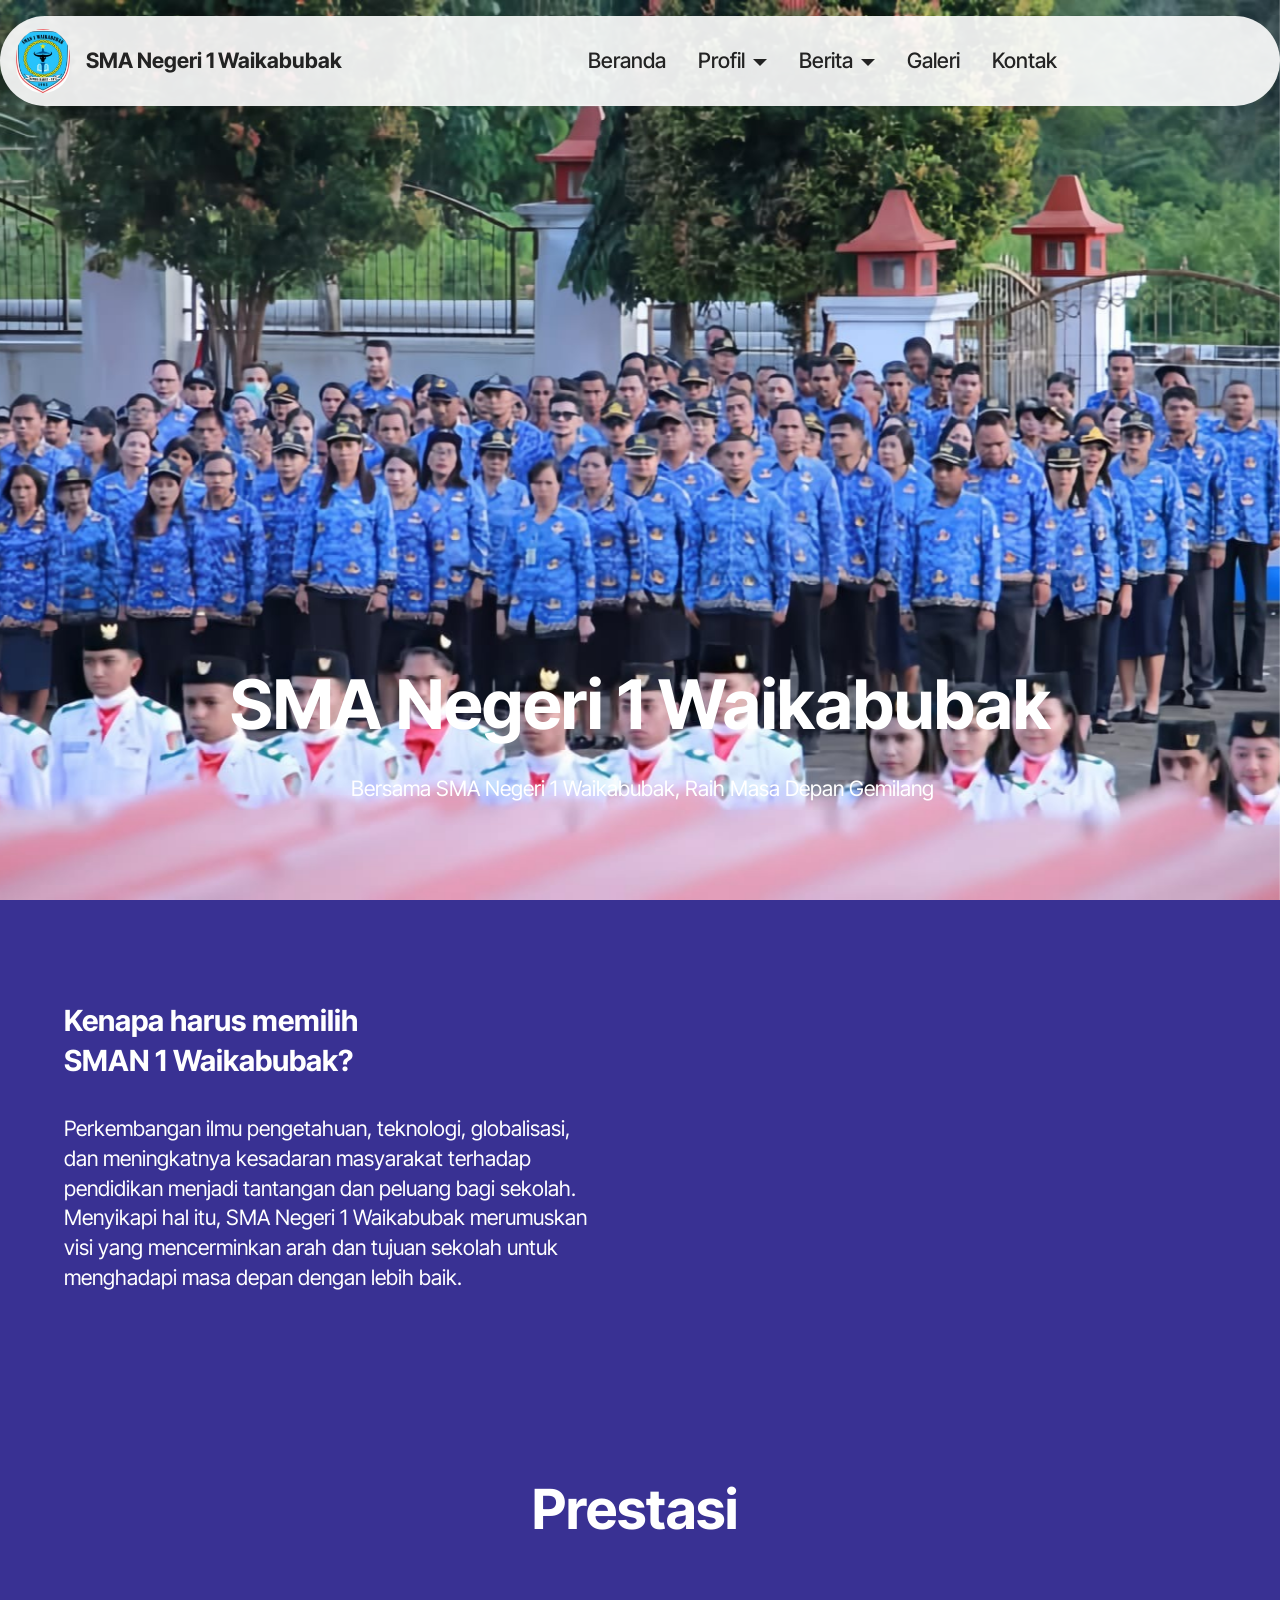
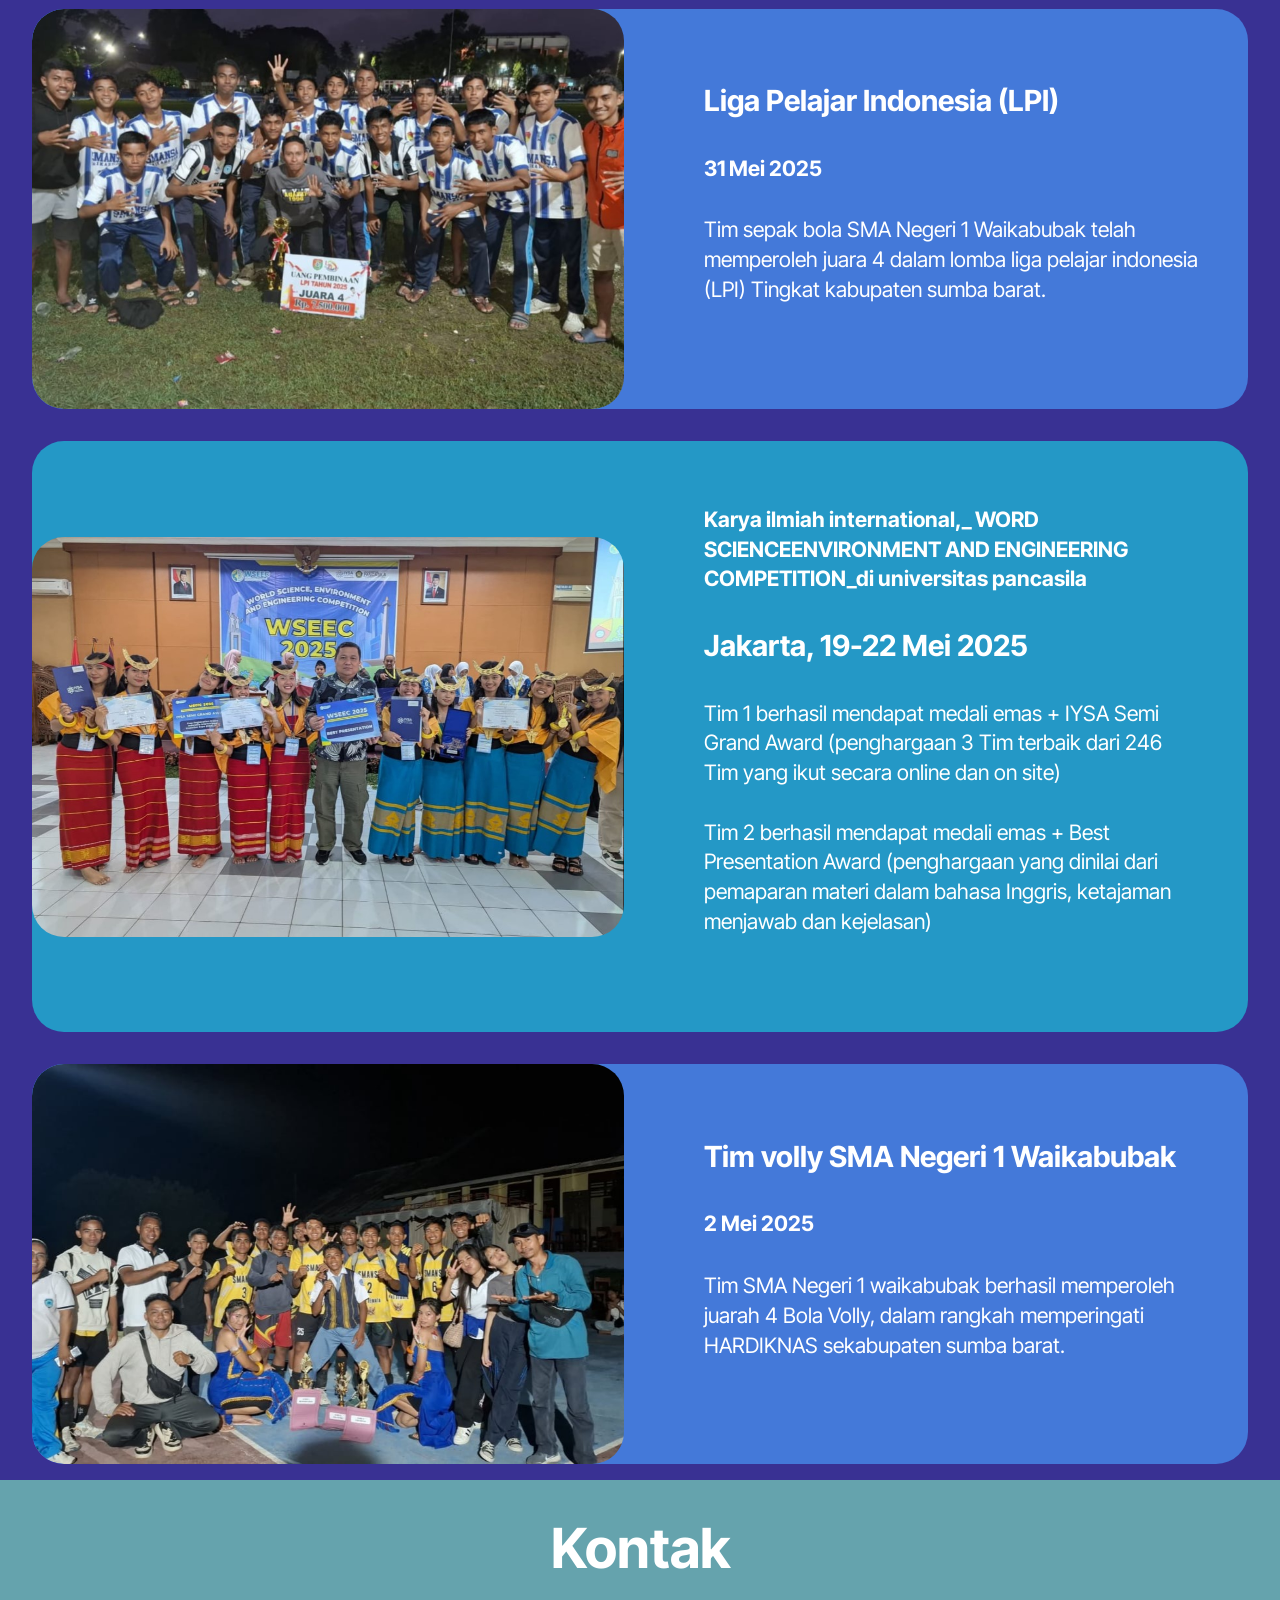
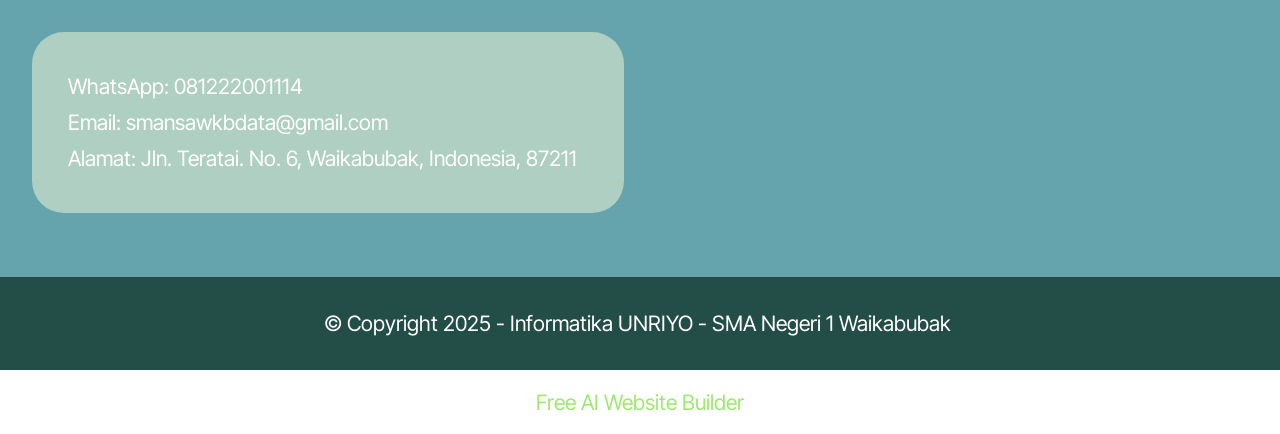
<file: index.html>
<!DOCTYPE html>
<html  >
<head>
  <!-- Site made with Mobirise Website Builder v6.0.6, https://mobirise.com -->
  <meta charset="UTF-8">
  <meta http-equiv="X-UA-Compatible" content="IE=edge">
  <meta name="generator" content="Mobirise v6.0.6, mobirise.com">
  <meta name="viewport" content="width=device-width, initial-scale=1, minimum-scale=1">
  <link rel="shortcut icon" href="assets/images/images.jpeg" type="image/x-icon">
  <meta name="description" content="">
  
  
  <title>Beranda</title>
  <link rel="stylesheet" href="assets/bootstrap/css/bootstrap.min.css">
  <link rel="stylesheet" href="assets/bootstrap/css/bootstrap-grid.min.css">
  <link rel="stylesheet" href="assets/bootstrap/css/bootstrap-reboot.min.css">
  <link rel="stylesheet" href="assets/parallax/jarallax.css">
  <link rel="stylesheet" href="assets/dropdown/css/style.css">
  <link rel="stylesheet" href="assets/theme/css/style.css">
  <link rel="preload" href="https://fonts.googleapis.com/css?family=Inter+Tight:100,200,300,400,500,600,700,800,900,100i,200i,300i,400i,500i,600i,700i,800i,900i&display=swap" as="style" onload="this.onload=null;this.rel='stylesheet'">
  <noscript><link rel="stylesheet" href="https://fonts.googleapis.com/css?family=Inter+Tight:100,200,300,400,500,600,700,800,900,100i,200i,300i,400i,500i,600i,700i,800i,900i&display=swap"></noscript>
  <link rel="preload" as="style" href="assets/mobirise/css/mbr-additional.css?v=ezVLNd"><link rel="stylesheet" href="assets/mobirise/css/mbr-additional.css?v=ezVLNd" type="text/css">

  
  
  
</head>
<body>
  
  <section data-bs-version="5.1" class="menu menu5 cid-uOJDpqw9cv" once="menu" id="menu05-0">
	

	<nav class="navbar navbar-dropdown navbar-fixed-top navbar-expand-lg">
		<div class="container">
			<div class="navbar-brand">
				<span class="navbar-logo">
					<a href="https://mobiri.se">
						<img src="assets/images/images.jpeg" alt="Mobirise Website Builder" style="height: 4rem;">
					</a>
				</span>
				<span class="navbar-caption-wrap"><a class="navbar-caption text-black display-4" href="https://mobiri.se">SMA Negeri 1 Waikabubak</a></span>
			</div>
			<button class="navbar-toggler" type="button" data-toggle="collapse" data-bs-toggle="collapse" data-target="#navbarSupportedContent" data-bs-target="#navbarSupportedContent" aria-controls="navbarNavAltMarkup" aria-expanded="false" aria-label="Toggle navigation">
				<div class="hamburger">
					<span></span>
					<span></span>
					<span></span>
					<span></span>
				</div>
			</button>
			<div class="collapse navbar-collapse" id="navbarSupportedContent">
				<ul class="navbar-nav nav-dropdown nav-right" data-app-modern-menu="true"><li class="nav-item">
						<a class="nav-link link text-black text-primary display-4" href="index.html">Beranda</a>
					</li>
					<li class="nav-item dropdown">
						<a class="nav-link link text-black dropdown-toggle display-4" href="https://mobiri.se" aria-expanded="false" data-toggle="dropdown-submenu" data-bs-toggle="dropdown" data-bs-auto-close="outside">Profil</a><div class="dropdown-menu" aria-labelledby="dropdown-595"><a class="text-black dropdown-item text-primary display-4" href="page1.html">Kata Sambutan</a><a class="text-black dropdown-item text-primary display-4" href="page2.html">Visi &amp; Misi</a><a class="text-black dropdown-item text-primary display-4" href="page3.html">Sejarah Sekolah</a><a class="text-black dropdown-item text-primary display-4" href="page4.html">Struktur Organisasi</a><a class="text-black dropdown-item text-primary display-4" href="page5.html">Fasilitas</a></div>
					</li>
					<li class="nav-item dropdown">
						<a class="nav-link link text-black dropdown-toggle show display-4" href="https://mobiri.se" data-toggle="dropdown-submenu" data-bs-toggle="dropdown" data-bs-auto-close="outside" aria-expanded="false">Berita</a><div class="dropdown-menu show" aria-labelledby="dropdown-316" data-bs-popper="none"><a class="text-black dropdown-item text-primary display-4" href="page7.html">Sistem Penerimaan Murid Baru</a><a class="text-black dropdown-item text-primary display-4" href="page6.html">Ekstrakurikuler</a></div>
					</li><li class="nav-item"><a class="nav-link link text-black text-primary display-4" href="page8.html" aria-expanded="false">Galeri</a></li><li class="nav-item"><a class="nav-link link text-black text-primary display-4" href="page9.html">Kontak</a></li></ul>
				
			</div>
		</div>
	</nav>
</section>

<section data-bs-version="5.1" class="header16 cid-uOJKt25btC mbr-fullscreen mbr-parallax-background" id="header17-2">
  
  
  <div class="container-fluid">
    <div class="row">
      <div class="content-wrap col-12 col-md-12">
        <h1 class="mbr-section-title mbr-fonts-style mbr-white mb-4 display-1">
          <strong><br>SMA Negeri 1 Waikabubak</strong></h1>
        
        <p class="mbr-fonts-style mbr-text mbr-white mb-4 display-7">&nbsp;Bersama SMA Negeri 1 Waikabubak, Raih Masa Depan Gemilang</p>
        
      </div>
    </div>
  </div>
</section>

<section data-bs-version="5.1" class="header4 cid-uOJTa7Rb4X" id="header04-5">
	

	
	

	<div class="container-fluid">
		<div class="row justify-content-center">
			<div class="col-12 col-md">
				<div class="text-wrapper">
					<h2 class="mbr-section-title mb-4 mbr-fonts-style display-5"><strong>Kenapa harus memilih&nbsp;</strong><br><strong>SMAN 1 Waikabubak?</strong></h2>
					<p class="mbr-text mb-4 mbr-fonts-style display-7">
						Perkembangan ilmu pengetahuan, teknologi, globalisasi, dan meningkatnya kesadaran masyarakat terhadap pendidikan menjadi tantangan dan peluang bagi sekolah. Menyikapi hal itu, SMA Negeri 1 Waikabubak merumuskan visi yang mencerminkan arah dan tujuan sekolah untuk menghadapi masa depan dengan lebih baik.
					</p>
					
				</div>
			</div>
			<div class="mbr-figure col-12 col-md-6"><iframe class="mbr-embedded-video" src="https://www.youtube.com/embed/nQHGGCukcIA?rel=0&amp;amp;mute=1&amp;showinfo=0&amp;autoplay=1&amp;loop=1&amp;playlist=nQHGGCukcIA" width="1280" height="720" frameborder="0" allowfullscreen></iframe></div>
		</div>
	</div>
</section>

<section data-bs-version="5.1" class="article11 cid-uOK3AT5ueg" id="article11-e">
    

    
    
    <div class="container">
        <div class="row justify-content-center">
            <div class="title col-md-12 col-lg-10">
                <h3 class="mbr-section-title mbr-fonts-style align-center mt-0 mb-0 display-2">
                <strong>Prestasi&nbsp;</strong></h3>
                
                
            </div>
        </div>
    </div>
</section>

<section data-bs-version="5.1" class="features024 cid-uOK0FQME4h" id="features024-b">
  

  
  

  <div class="container">
    <div class="row justify-content-center align-items-center">
      <div class="col-12">
        <div class="card-wrapper">
          <div class="row">
            <div class="col-12 col-md-12 col-lg-6 image-wrapper">
              <img class="w-100" src="assets/images/whatsapp20image202025-06-2120at2020.02.45-1087x611.jpeg" alt="Mobirise Website Builder">
            </div>
            <div class="col-12 col-lg col-md-12">
              <div class="text-wrapper align-left">
                <h5 class="mbr-section-title mbr-fonts-style mb-4 display-5"><strong>Liga Pelajar Indonesia (LPI)</strong></h5>
                <p class="price mbr-fonts-style mb-4 display-7"><strong>31 Mei 2025</strong></p>
                <p class="mbr-text mbr-fonts-style mb-4 display-7">
                  Tim sepak bola SMA Negeri 1 Waikabubak telah memperoleh juara 4 dalam lomba liga pelajar indonesia (LPI) Tingkat kabupaten sumba barat.</p>
                
              </div>
            </div>
          </div>
        </div>
      </div>
    </div>
  </div>
</section>

<section data-bs-version="5.1" class="features024 cid-uOK1bfD73n" id="features024-c">
  

  
  

  <div class="container">
    <div class="row justify-content-center align-items-center">
      <div class="col-12">
        <div class="card-wrapper">
          <div class="row">
            <div class="col-12 col-md-12 col-lg-6 image-wrapper">
              <img class="w-100" src="assets/images/whatsapp20image202025-06-2120at2020.02.45201-1087x818.jpeg" alt="Mobirise Website Builder">
            </div>
            <div class="col-12 col-lg col-md-12">
              <div class="text-wrapper align-left">
                <h5 class="mbr-section-title mbr-fonts-style mb-4 display-7"><strong>Karya ilmiah international,_ WORD SCIENCEENVIRONMENT AND ENGINEERING COMPETITION_di universitas pancasila</strong><br></h5>
                <p class="price mbr-fonts-style mb-4 display-5"><strong>Jakarta, 19-22 Mei 2025</strong></p>
                <p class="mbr-text mbr-fonts-style mb-4 display-7">
                  Tim 1 berhasil mendapat medali emas + IYSA Semi Grand Award (penghargaan 3 Tim terbaik dari 246 Tim yang ikut secara online dan on site)<br><br>Tim 2 berhasil mendapat medali emas + Best Presentation Award (penghargaan yang dinilai dari pemaparan materi dalam bahasa Inggris, ketajaman menjawab dan kejelasan)<br>
                </p>
                
              </div>
            </div>
          </div>
        </div>
      </div>
    </div>
  </div>
</section>

<section data-bs-version="5.1" class="features024 cid-uOK4Nq5gtq" id="features024-g">
  

  
  

  <div class="container">
    <div class="row justify-content-center align-items-center">
      <div class="col-12">
        <div class="card-wrapper">
          <div class="row">
            <div class="col-12 col-md-12 col-lg-6 image-wrapper">
              <img class="w-100" src="assets/images/whatsapp20image202025-06-2120at2020.02.44202-1087x612.jpeg" alt="Mobirise Website Builder">
            </div>
            <div class="col-12 col-lg col-md-12">
              <div class="text-wrapper align-left">
                <h5 class="mbr-section-title mbr-fonts-style mb-4 display-5"><strong>Tim volly SMA Negeri 1 Waikabubak</strong></h5>
                <p class="price mbr-fonts-style mb-4 display-7"><strong>2 Mei 2025</strong></p>
                <p class="mbr-text mbr-fonts-style mb-4 display-7">
                  Tim SMA Negeri 1 waikabubak berhasil memperoleh juarah 4 Bola Volly, dalam rangkah memperingati HARDIKNAS sekabupaten sumba barat.</p>
                
              </div>
            </div>
          </div>
        </div>
      </div>
    </div>
  </div>
</section>

<section data-bs-version="5.1" class="contacts02 map1 cid-uOK7Qogi46" id="contacts02-o">

    

    
    <div class="container">
        <div class="row justify-content-center">
            <div class="col-12 content-head">
                <div class="mbr-section-head mb-5">
                    <h3 class="mbr-section-title mbr-fonts-style align-center mb-0 display-2">
                        <strong>Kontak</strong></h3>
                    
                </div>
            </div>
        </div>
        <div class="row justify-content-center">
            <div class="card col-12 col-md-12 col-lg-6">
                <div class="card-wrapper">
                    <div class="text-wrapper">
                        
                        <ul class="list mbr-fonts-style display-7">
                            <li class="mbr-text item-wrap"><span style="font-size: calc(1.14rem + 0.26 * ((100vw - 62rem) / 25));">WhatsApp: 081222001114</span></li>
                            <li class="mbr-text item-wrap">Email: smansawkbdata@gmail.com</li>
                            <li class="mbr-text item-wrap">Alamat: Jln. Teratai. No. 6, Waikabubak, Indonesia, 87211</li>
                        </ul>
                    </div>
                </div>
            </div>
            <div class="map-wrapper col-md-12 col-lg-6">
                <div class="google-map"><iframe frameborder="0" style="border:0" src="https://www.google.com/maps/embed?pb=!1m18!1m12!1m3!1d3933.5245019593385!2d119.42159427361665!3d-9.636146301710212!2m3!1f0!2f0!3f0!3m2!1i1024!2i768!4f13.1!3m3!1m2!1s0x2c4ae02d072a211d%3A0x673766cbc149d694!2sSMA%20Negeri%201%20Waikabubak!5e0!3m2!1sid!2sid!4v1750495228350!5m2!1sid!2sid" allowfullscreen=""></iframe></div>
            </div>
        </div>
    </div>
</section>

<section data-bs-version="5.1" class="footer4 cid-uOK3Vrwk8x" once="footers" id="footer04-f">

    

    

    <div class="container">
        <div class="media-container-row align-center mbr-white">
            <div class="col-12">
                <p class="mbr-text mb-0 mbr-fonts-style display-7">
                    © Copyright 2025 - Informatika UNRIYO - SMA Negeri 1 Waikabubak&nbsp;</p>
            </div>
        </div>
    </div>
</section><section class="display-7" style="padding: 0;align-items: center;justify-content: center;flex-wrap: wrap;    align-content: center;display: flex;position: relative;height: 4rem;"><a href="https://mobiri.se/" style="flex: 1 1;height: 4rem;position: absolute;width: 100%;z-index: 1;"><img alt="" style="height: 4rem;" src="[data-uri]"></a><p style="margin: 0;text-align: center;" class="display-7">&#8204;</p><a style="z-index:1" href="https://mobirise.com/builder/ai-website-builder.html">Free AI Website Builder</a></section><script src="assets/bootstrap/js/bootstrap.bundle.min.js"></script>  <script src="assets/parallax/jarallax.js"></script>  <script src="assets/smoothscroll/smooth-scroll.js"></script>  <script src="assets/ytplayer/index.js"></script>  <script src="assets/dropdown/js/navbar-dropdown.js"></script>  <script src="assets/theme/js/script.js"></script>  
  
  
</body>
</html>
</file>
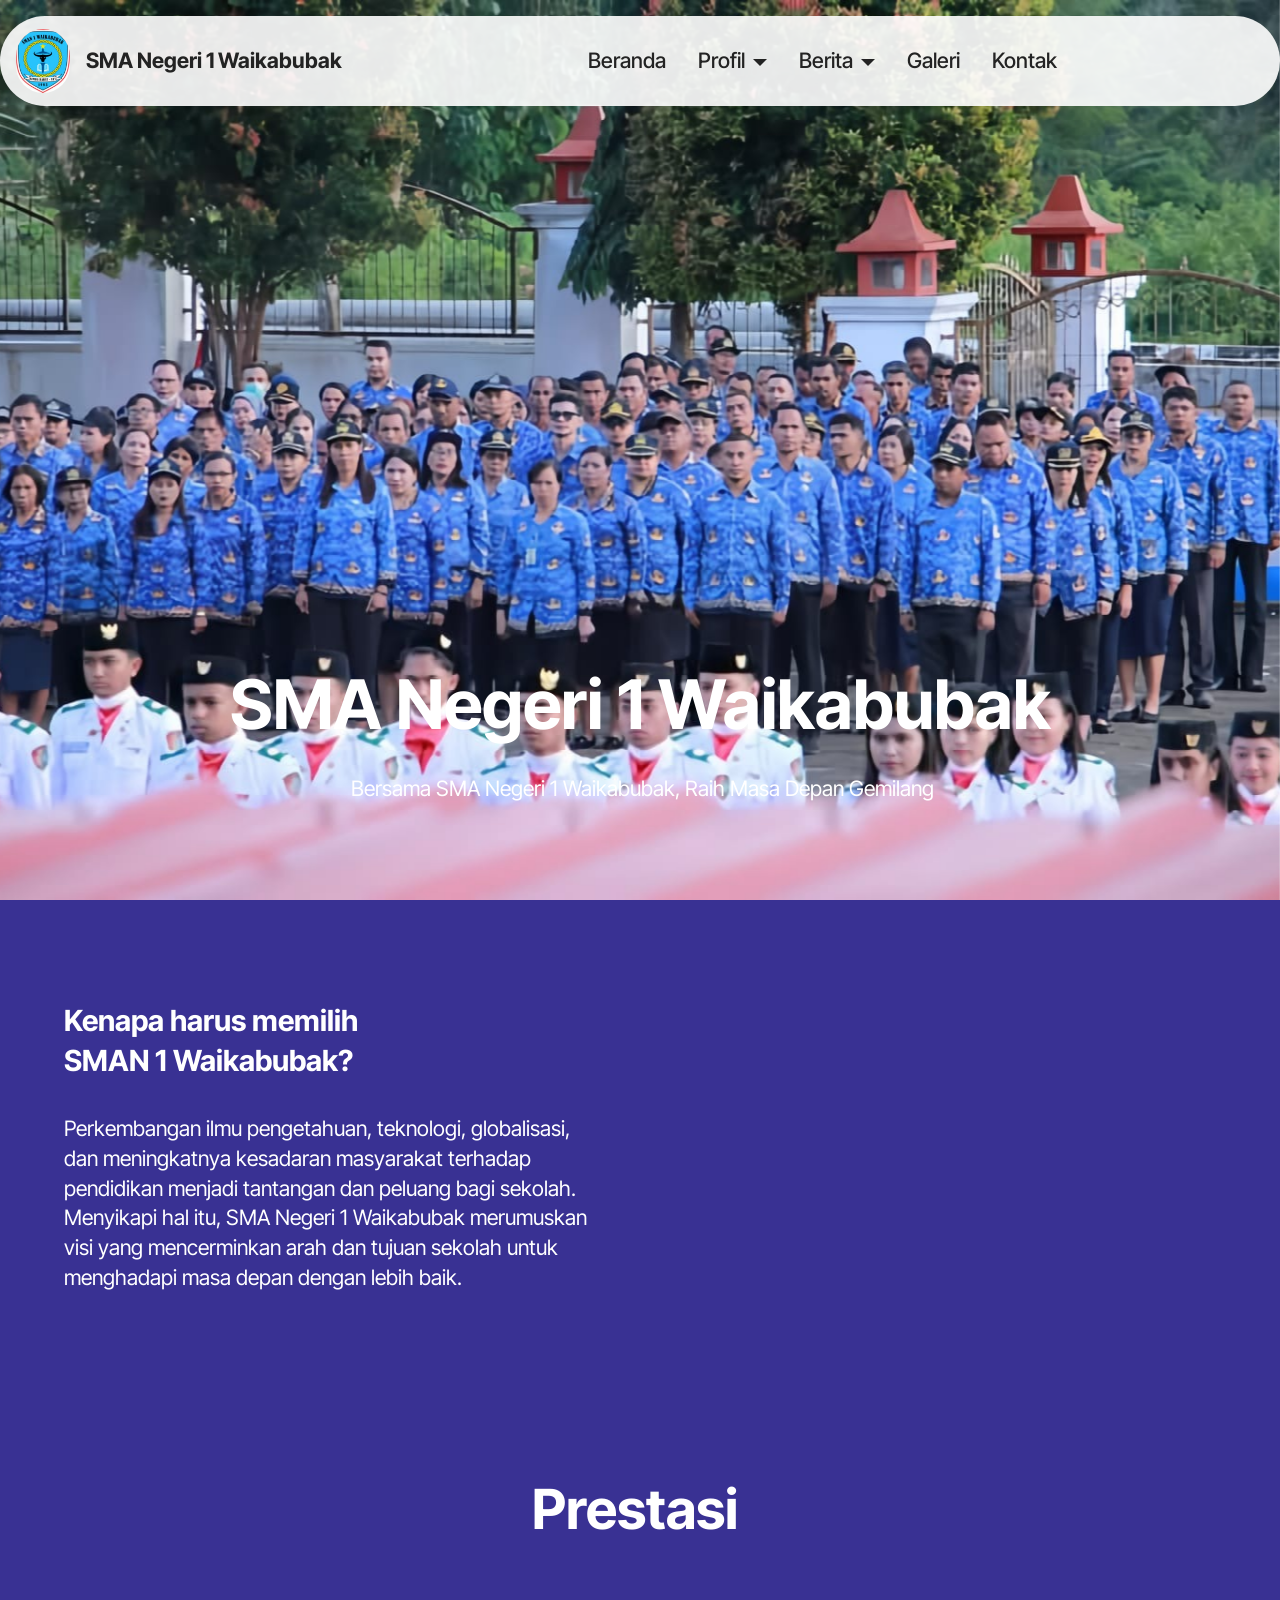
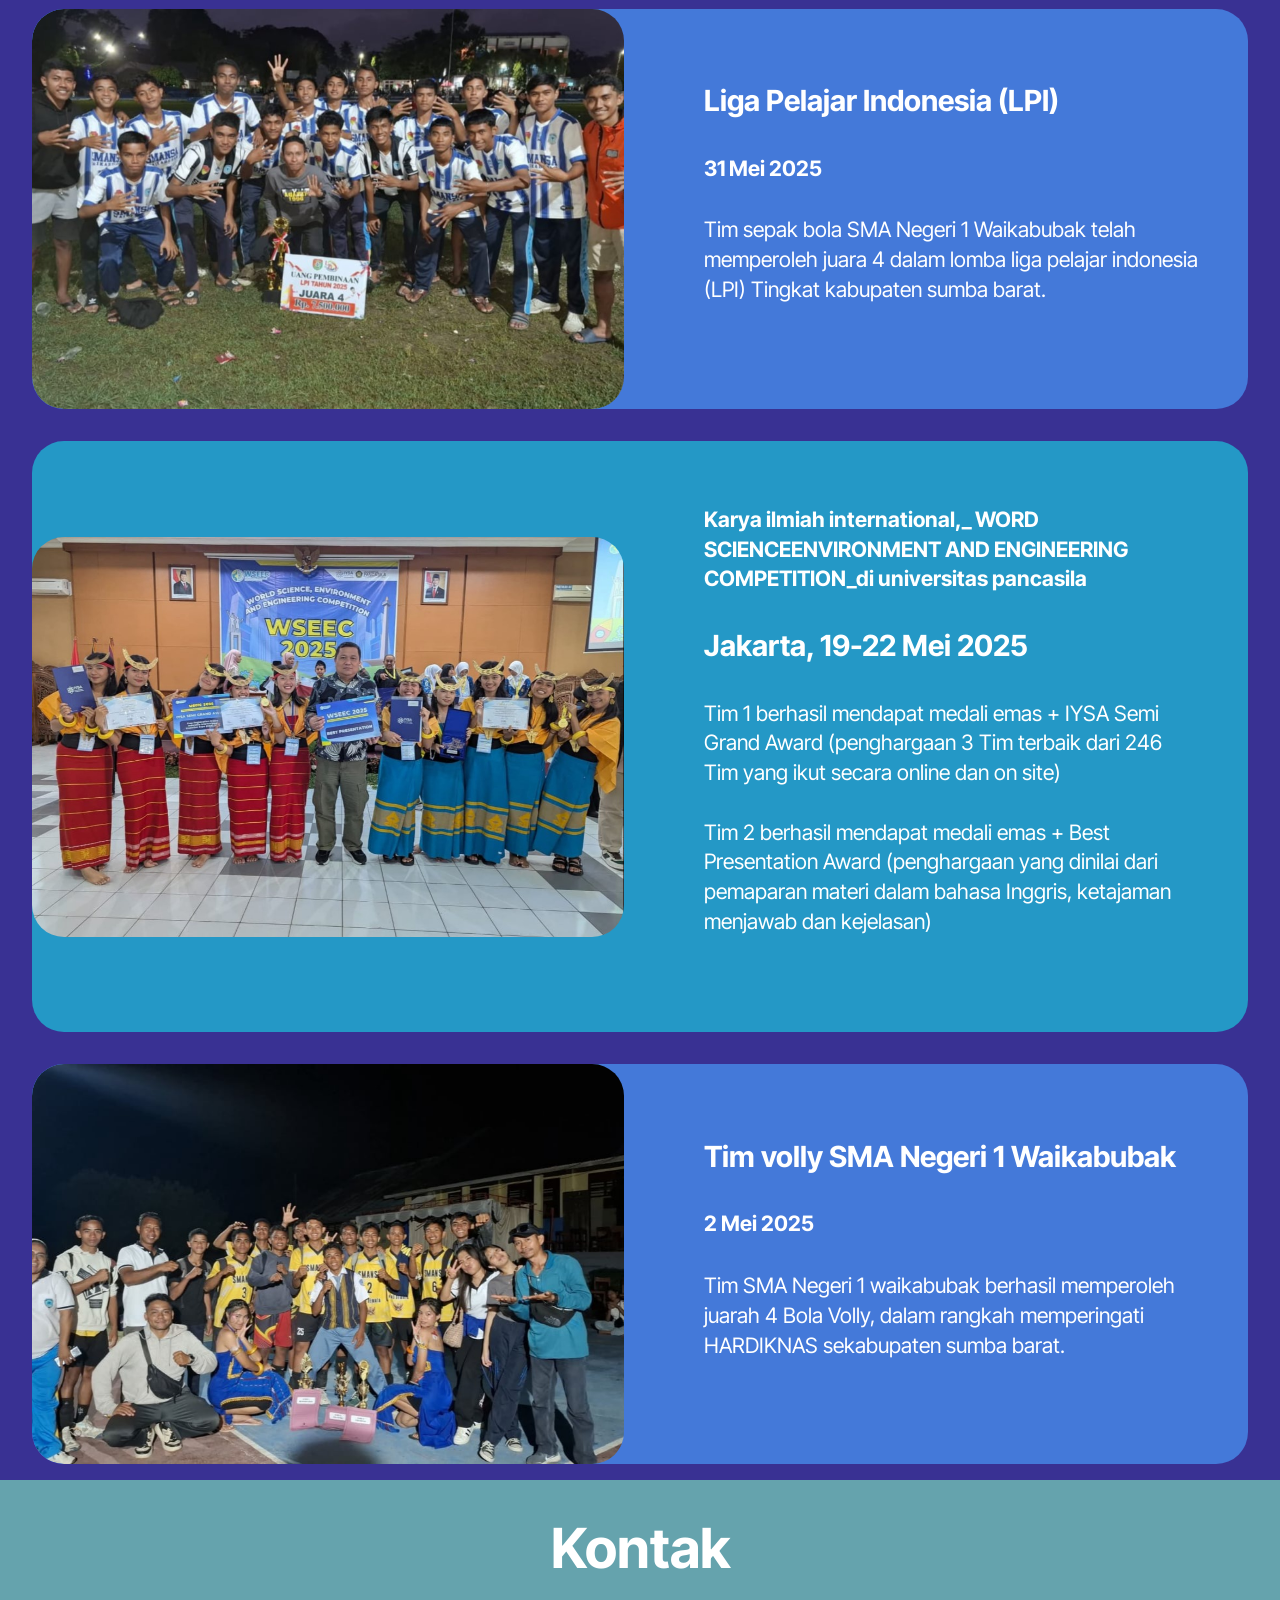
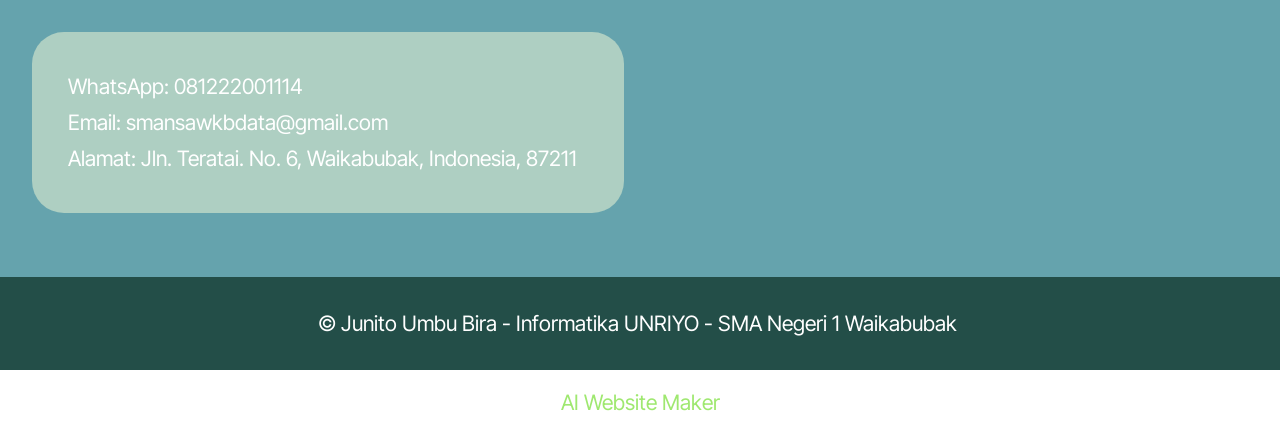
<file: Beranda.html>
<!DOCTYPE html>
<html  >
<head>
  <!-- Site made with Mobirise Website Builder v6.0.6, https://mobirise.com -->
  <meta charset="UTF-8">
  <meta http-equiv="X-UA-Compatible" content="IE=edge">
  <meta name="generator" content="Mobirise v6.0.6, mobirise.com">
  <meta name="twitter:card" content="summary_large_image"/>
  <meta name="twitter:image:src" content="pages">
  <meta property="og:image" content="pages">
  <meta name="twitter:title" content="Beranda">
  <meta name="viewport" content="width=device-width, initial-scale=1, minimum-scale=1">
  <link rel="shortcut icon" href="assets/images/logo20unriyo-128x127.png" type="image/x-icon">
  <meta name="description" content="">
  
  
  <title>Beranda</title>
  <link rel="stylesheet" href="assets/bootstrap/css/bootstrap.min.css">
  <link rel="stylesheet" href="assets/bootstrap/css/bootstrap-grid.min.css">
  <link rel="stylesheet" href="assets/bootstrap/css/bootstrap-reboot.min.css">
  <link rel="stylesheet" href="assets/parallax/jarallax.css">
  <link rel="stylesheet" href="assets/dropdown/css/style.css">
  <link rel="stylesheet" href="assets/theme/css/style.css">
  <link rel="preload" href="https://fonts.googleapis.com/css?family=Inter+Tight:100,200,300,400,500,600,700,800,900,100i,200i,300i,400i,500i,600i,700i,800i,900i&display=swap" as="style" onload="this.onload=null;this.rel='stylesheet'">
  <noscript><link rel="stylesheet" href="https://fonts.googleapis.com/css?family=Inter+Tight:100,200,300,400,500,600,700,800,900,100i,200i,300i,400i,500i,600i,700i,800i,900i&display=swap"></noscript>
  <link rel="preload" as="style" href="assets/mobirise/css/mbr-additional.css?v=IYjqF7"><link rel="stylesheet" href="assets/mobirise/css/mbr-additional.css?v=IYjqF7" type="text/css">

  
  
  
</head>
<body>
  
  <section data-bs-version="5.1" class="menu menu5 cid-uOJDpqw9cv" once="menu" id="menu05-0">
	

	<nav class="navbar navbar-dropdown navbar-fixed-top navbar-expand-lg">
		<div class="container">
			<div class="navbar-brand">
				<span class="navbar-logo">
					<a href="Beranda.html" target="_blank">
						<img src="assets/images/images.jpeg" alt="pages" style="height: 4rem;">
					</a>
				</span>
				<span class="navbar-caption-wrap"><a class="navbar-caption text-black text-primary display-4" href="Beranda.html">SMA Negeri 1 Waikabubak</a></span>
			</div>
			<button class="navbar-toggler" type="button" data-toggle="collapse" data-bs-toggle="collapse" data-target="#navbarSupportedContent" data-bs-target="#navbarSupportedContent" aria-controls="navbarNavAltMarkup" aria-expanded="false" aria-label="Toggle navigation">
				<div class="hamburger">
					<span></span>
					<span></span>
					<span></span>
					<span></span>
				</div>
			</button>
			<div class="collapse navbar-collapse" id="navbarSupportedContent">
				<ul class="navbar-nav nav-dropdown nav-right" data-app-modern-menu="true"><li class="nav-item">
						<a class="nav-link link text-black text-primary display-4" href="Beranda.html">Beranda</a>
					</li>
					<li class="nav-item dropdown">
						<a class="nav-link link text-black dropdown-toggle display-4" href="https://mobiri.se" aria-expanded="false" data-toggle="dropdown-submenu" data-bs-toggle="dropdown" data-bs-auto-close="outside">Profil</a><div class="dropdown-menu" aria-labelledby="dropdown-595"><a class="text-black dropdown-item text-primary display-4" href="page1.html">Kata Sambutan</a><a class="text-black dropdown-item text-primary display-4" href="page2.html">Visi &amp; Misi</a><a class="text-black dropdown-item text-primary display-4" href="page3.html">Sejarah Sekolah</a><a class="text-black dropdown-item text-primary display-4" href="page4.html">Struktur Organisasi</a><a class="text-black dropdown-item text-primary display-4" href="page5.html">Fasilitas</a></div>
					</li>
					<li class="nav-item dropdown">
						<a class="nav-link link text-black dropdown-toggle display-4" href="https://mobiri.se" data-toggle="dropdown-submenu" data-bs-toggle="dropdown" data-bs-auto-close="outside" aria-expanded="false">Berita</a><div class="dropdown-menu" aria-labelledby="dropdown-316"><a class="text-black dropdown-item text-primary display-4" href="page7.html">Sistem Penerimaan Murid Baru</a><a class="text-black dropdown-item text-primary display-4" href="page6.html">Ekstrakurikuler</a></div>
					</li><li class="nav-item"><a class="nav-link link text-black text-primary display-4" href="page8.html" aria-expanded="false">Galeri</a></li><li class="nav-item"><a class="nav-link link text-black text-primary display-4" href="page9.html">Kontak</a></li></ul>
				
			</div>
		</div>
	</nav>
</section>

<section data-bs-version="5.1" class="header16 cid-uOJKt25btC mbr-fullscreen mbr-parallax-background" id="header17-2">
  
  
  <div class="container-fluid">
    <div class="row">
      <div class="content-wrap col-12 col-md-12">
        <h1 class="mbr-section-title mbr-fonts-style mbr-white mb-4 display-1">
          <strong><br>SMA Negeri 1 Waikabubak</strong></h1>
        
        <p class="mbr-fonts-style mbr-text mbr-white mb-4 display-7">&nbsp;Bersama SMA Negeri 1 Waikabubak, Raih Masa Depan Gemilang</p>
        
      </div>
    </div>
  </div>
</section>

<section data-bs-version="5.1" class="header4 cid-uOJTa7Rb4X" id="header04-5">
	

	
	

	<div class="container-fluid">
		<div class="row justify-content-center">
			<div class="col-12 col-md">
				<div class="text-wrapper">
					<h2 class="mbr-section-title mb-4 mbr-fonts-style display-5"><strong>Kenapa harus memilih&nbsp;</strong><br><strong>SMAN 1 Waikabubak?</strong></h2>
					<p class="mbr-text mb-4 mbr-fonts-style display-7">
						Perkembangan ilmu pengetahuan, teknologi, globalisasi, dan meningkatnya kesadaran masyarakat terhadap pendidikan menjadi tantangan dan peluang bagi sekolah. Menyikapi hal itu, SMA Negeri 1 Waikabubak merumuskan visi yang mencerminkan arah dan tujuan sekolah untuk menghadapi masa depan dengan lebih baik.
					</p>
					
				</div>
			</div>
			<div class="mbr-figure col-12 col-md-6"><iframe class="mbr-embedded-video" src="https://www.youtube.com/embed/nQHGGCukcIA?rel=0&amp;amp;mute=1&amp;showinfo=0&amp;autoplay=1&amp;loop=1&amp;playlist=nQHGGCukcIA" width="1280" height="720" frameborder="0" allowfullscreen></iframe></div>
		</div>
	</div>
</section>

<section data-bs-version="5.1" class="article11 cid-uOK3AT5ueg" id="article11-e">
    

    
    
    <div class="container">
        <div class="row justify-content-center">
            <div class="title col-md-12 col-lg-10">
                <h3 class="mbr-section-title mbr-fonts-style align-center mt-0 mb-0 display-2">
                <strong>Prestasi&nbsp;</strong></h3>
                
                
            </div>
        </div>
    </div>
</section>

<section data-bs-version="5.1" class="features024 cid-uOK0FQME4h" id="features024-b">
  

  
  

  <div class="container">
    <div class="row justify-content-center align-items-center">
      <div class="col-12">
        <div class="card-wrapper">
          <div class="row">
            <div class="col-12 col-md-12 col-lg-6 image-wrapper">
              <img class="w-100" src="assets/images/whatsapp20image202025-06-2120at2020.02.45-1087x611.jpeg" alt="Mobirise Website Builder">
            </div>
            <div class="col-12 col-lg col-md-12">
              <div class="text-wrapper align-left">
                <h5 class="mbr-section-title mbr-fonts-style mb-4 display-5"><strong>Liga Pelajar Indonesia (LPI)</strong></h5>
                <p class="price mbr-fonts-style mb-4 display-7"><strong>31 Mei 2025</strong></p>
                <p class="mbr-text mbr-fonts-style mb-4 display-7">
                  Tim sepak bola SMA Negeri 1 Waikabubak telah memperoleh juara 4 dalam lomba liga pelajar indonesia (LPI) Tingkat kabupaten sumba barat.</p>
                
              </div>
            </div>
          </div>
        </div>
      </div>
    </div>
  </div>
</section>

<section data-bs-version="5.1" class="features024 cid-uOK1bfD73n" id="features024-c">
  

  
  

  <div class="container">
    <div class="row justify-content-center align-items-center">
      <div class="col-12">
        <div class="card-wrapper">
          <div class="row">
            <div class="col-12 col-md-12 col-lg-6 image-wrapper">
              <img class="w-100" src="assets/images/whatsapp20image202025-06-2120at2020.02.45201-1087x818.jpeg" alt="Mobirise Website Builder">
            </div>
            <div class="col-12 col-lg col-md-12">
              <div class="text-wrapper align-left">
                <h5 class="mbr-section-title mbr-fonts-style mb-4 display-7"><strong>Karya ilmiah international,_ WORD SCIENCEENVIRONMENT AND ENGINEERING COMPETITION_di universitas pancasila</strong><br></h5>
                <p class="price mbr-fonts-style mb-4 display-5"><strong>Jakarta, 19-22 Mei 2025</strong></p>
                <p class="mbr-text mbr-fonts-style mb-4 display-7">
                  Tim 1 berhasil mendapat medali emas + IYSA Semi Grand Award (penghargaan 3 Tim terbaik dari 246 Tim yang ikut secara online dan on site)<br><br>Tim 2 berhasil mendapat medali emas + Best Presentation Award (penghargaan yang dinilai dari pemaparan materi dalam bahasa Inggris, ketajaman menjawab dan kejelasan)<br>
                </p>
                
              </div>
            </div>
          </div>
        </div>
      </div>
    </div>
  </div>
</section>

<section data-bs-version="5.1" class="features024 cid-uOK4Nq5gtq" id="features024-g">
  

  
  

  <div class="container">
    <div class="row justify-content-center align-items-center">
      <div class="col-12">
        <div class="card-wrapper">
          <div class="row">
            <div class="col-12 col-md-12 col-lg-6 image-wrapper">
              <img class="w-100" src="assets/images/whatsapp20image202025-06-2120at2020.02.44202-1087x612.jpeg" alt="Mobirise Website Builder">
            </div>
            <div class="col-12 col-lg col-md-12">
              <div class="text-wrapper align-left">
                <h5 class="mbr-section-title mbr-fonts-style mb-4 display-5"><strong>Tim volly SMA Negeri 1 Waikabubak</strong></h5>
                <p class="price mbr-fonts-style mb-4 display-7"><strong>2 Mei 2025</strong></p>
                <p class="mbr-text mbr-fonts-style mb-4 display-7">
                  Tim SMA Negeri 1 waikabubak berhasil memperoleh juarah 4 Bola Volly, dalam rangkah memperingati HARDIKNAS sekabupaten sumba barat.</p>
                
              </div>
            </div>
          </div>
        </div>
      </div>
    </div>
  </div>
</section>

<section data-bs-version="5.1" class="contacts02 map1 cid-uOK7Qogi46" id="contacts02-o">

    

    
    <div class="container">
        <div class="row justify-content-center">
            <div class="col-12 content-head">
                <div class="mbr-section-head mb-5">
                    <h3 class="mbr-section-title mbr-fonts-style align-center mb-0 display-2">
                        <strong>Kontak</strong></h3>
                    
                </div>
            </div>
        </div>
        <div class="row justify-content-center">
            <div class="card col-12 col-md-12 col-lg-6">
                <div class="card-wrapper">
                    <div class="text-wrapper">
                        
                        <ul class="list mbr-fonts-style display-7">
                            <li class="mbr-text item-wrap"><span style="font-size: calc(1.14rem + 0.26 * ((100vw - 62rem) / 25));">WhatsApp: 081222001114</span></li>
                            <li class="mbr-text item-wrap">Email: smansawkbdata@gmail.com</li>
                            <li class="mbr-text item-wrap">Alamat: Jln. Teratai. No. 6, Waikabubak, Indonesia, 87211</li>
                        </ul>
                    </div>
                </div>
            </div>
            <div class="map-wrapper col-md-12 col-lg-6">
                <div class="google-map"><iframe frameborder="0" style="border:0" src="https://www.google.com/maps/embed?pb=!1m18!1m12!1m3!1d3933.5245019593385!2d119.42159427361665!3d-9.636146301710212!2m3!1f0!2f0!3f0!3m2!1i1024!2i768!4f13.1!3m3!1m2!1s0x2c4ae02d072a211d%3A0x673766cbc149d694!2sSMA%20Negeri%201%20Waikabubak!5e0!3m2!1sid!2sid!4v1750495228350!5m2!1sid!2sid" allowfullscreen=""></iframe></div>
            </div>
        </div>
    </div>
</section>

<section data-bs-version="5.1" class="footer4 cid-uOK3Vrwk8x" once="footers" id="footer04-f">

    

    

    <div class="container">
        <div class="media-container-row align-center mbr-white">
            <div class="col-12">
                <p class="mbr-text mb-0 mbr-fonts-style display-7">
                    © Junito Umbu Bira - Informatika UNRIYO - SMA Negeri 1 Waikabubak&nbsp;</p>
            </div>
        </div>
    </div>
</section><section class="display-7" style="padding: 0;align-items: center;justify-content: center;flex-wrap: wrap;    align-content: center;display: flex;position: relative;height: 4rem;"><a href="https://mobiri.se/" style="flex: 1 1;height: 4rem;position: absolute;width: 100%;z-index: 1;"><img alt="" style="height: 4rem;" src="[data-uri]"></a><p style="margin: 0;text-align: center;" class="display-7">&#8204;</p><a style="z-index:1" href="https://mobirise.com/builder/ai-website-maker.html">AI Website Maker</a></section><script src="assets/bootstrap/js/bootstrap.bundle.min.js"></script>  <script src="assets/parallax/jarallax.js"></script>  <script src="assets/smoothscroll/smooth-scroll.js"></script>  <script src="assets/ytplayer/index.js"></script>  <script src="assets/dropdown/js/navbar-dropdown.js"></script>  <script src="assets/theme/js/script.js"></script>  
  
  
</body>
</html>
</file>
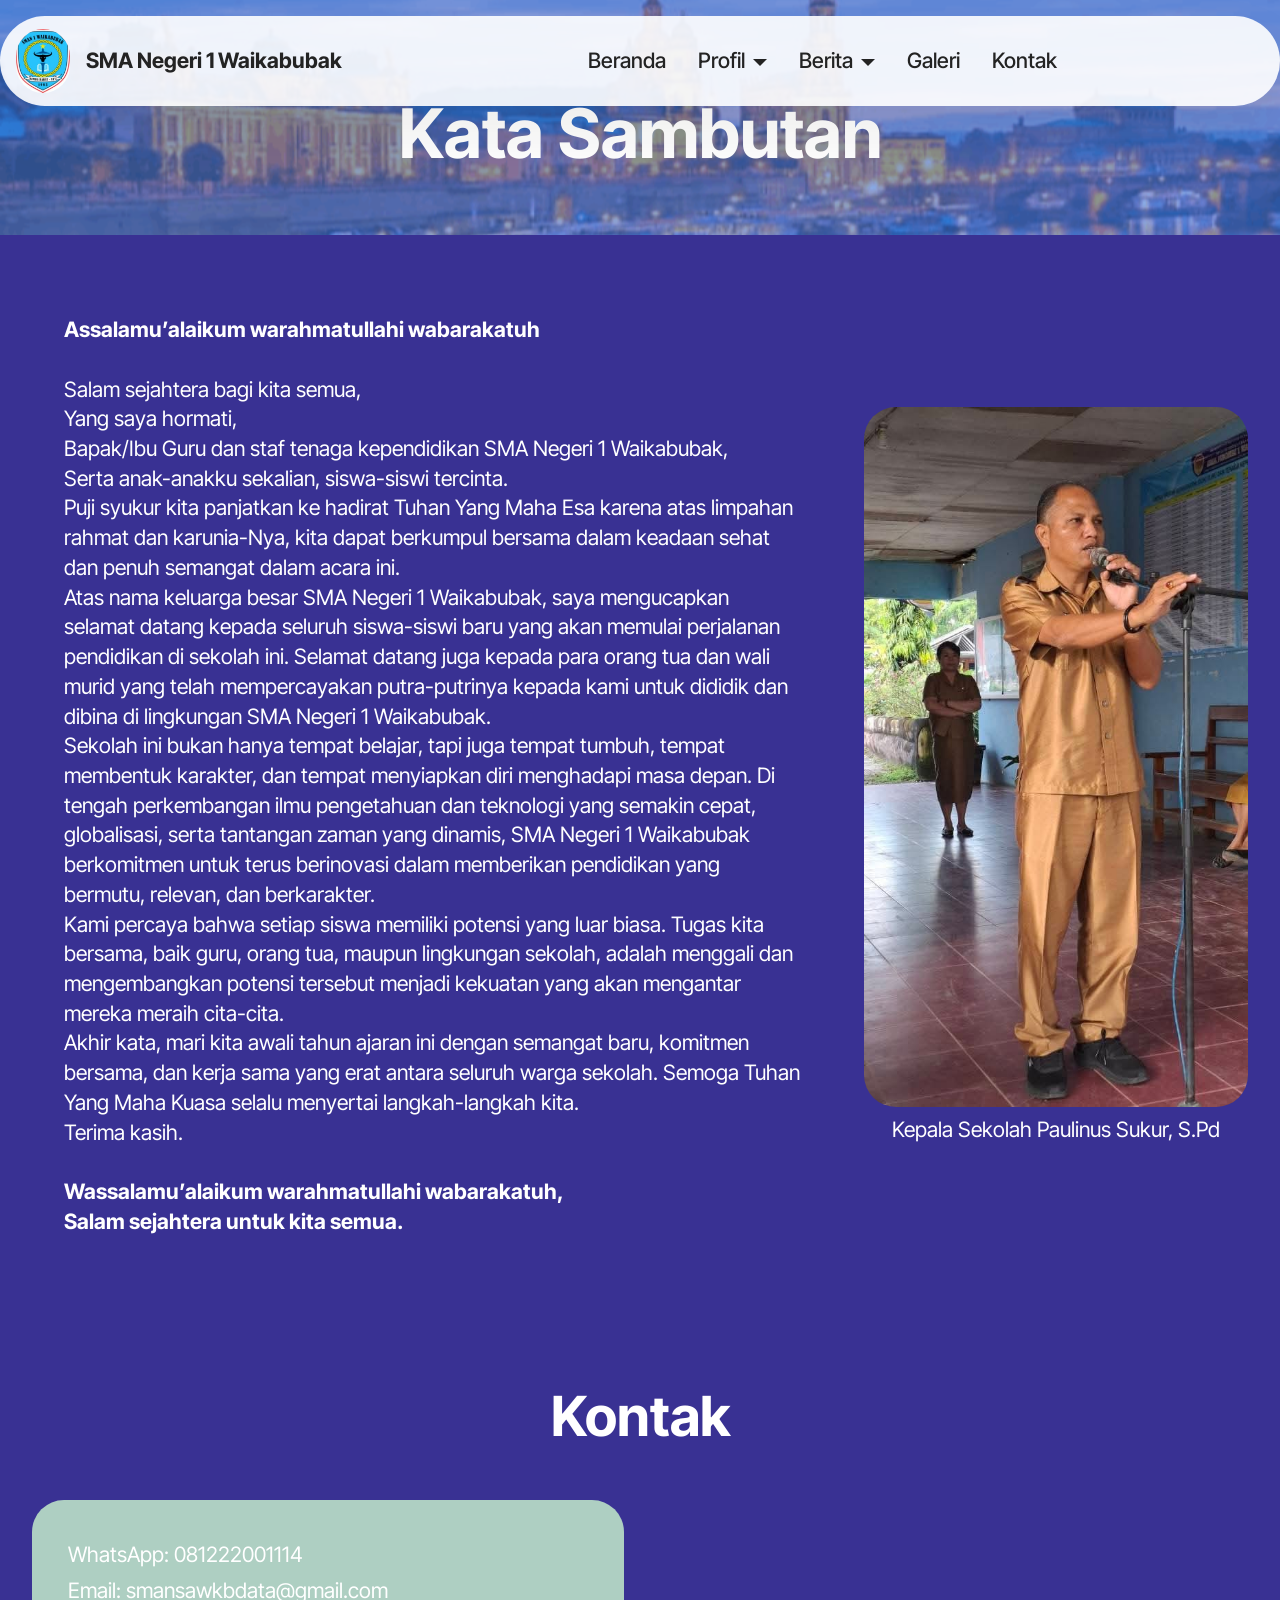
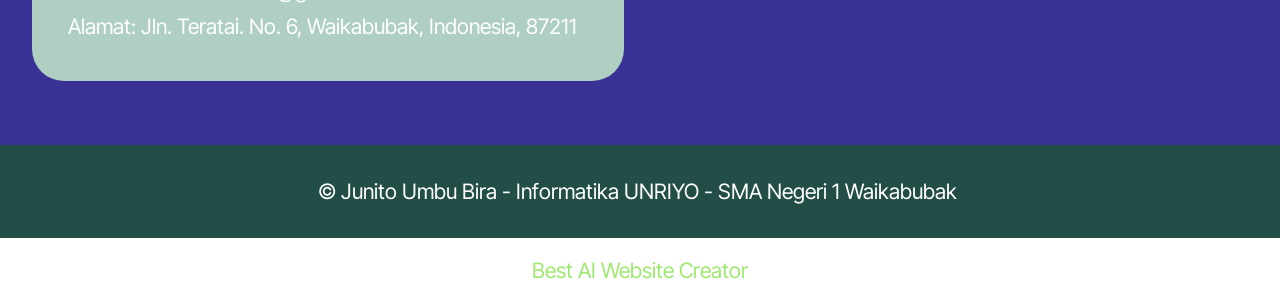
<file: page1.html>
<!DOCTYPE html>
<html  >
<head>
  <!-- Site made with Mobirise Website Builder v6.0.6, https://mobirise.com -->
  <meta charset="UTF-8">
  <meta http-equiv="X-UA-Compatible" content="IE=edge">
  <meta name="generator" content="Mobirise v6.0.6, mobirise.com">
  <meta name="viewport" content="width=device-width, initial-scale=1, minimum-scale=1">
  <link rel="shortcut icon" href="assets/images/logo20unriyo-128x127.png" type="image/x-icon">
  <meta name="description" content="">
  
  
  <title>Kata Sambutan</title>
  <link rel="stylesheet" href="assets/web/assets/mobirise-icons2/mobirise2.css">
  <link rel="stylesheet" href="assets/bootstrap/css/bootstrap.min.css">
  <link rel="stylesheet" href="assets/bootstrap/css/bootstrap-grid.min.css">
  <link rel="stylesheet" href="assets/bootstrap/css/bootstrap-reboot.min.css">
  <link rel="stylesheet" href="assets/dropdown/css/style.css">
  <link rel="stylesheet" href="assets/theme/css/style.css">
  <link rel="preload" href="https://fonts.googleapis.com/css?family=Inter+Tight:100,200,300,400,500,600,700,800,900,100i,200i,300i,400i,500i,600i,700i,800i,900i&display=swap" as="style" onload="this.onload=null;this.rel='stylesheet'">
  <noscript><link rel="stylesheet" href="https://fonts.googleapis.com/css?family=Inter+Tight:100,200,300,400,500,600,700,800,900,100i,200i,300i,400i,500i,600i,700i,800i,900i&display=swap"></noscript>
  <link rel="preload" as="style" href="assets/mobirise/css/mbr-additional.css?v=WJMM5H"><link rel="stylesheet" href="assets/mobirise/css/mbr-additional.css?v=WJMM5H" type="text/css">

  
  
  
</head>
<body>
  
  <section data-bs-version="5.1" class="menu menu5 cid-uOJDpqw9cv" once="menu" id="menu05-i">
	

	<nav class="navbar navbar-dropdown navbar-fixed-top navbar-expand-lg">
		<div class="container">
			<div class="navbar-brand">
				<span class="navbar-logo">
					<a href="Beranda.html" target="_blank">
						<img src="assets/images/images.jpeg" alt="pages" style="height: 4rem;">
					</a>
				</span>
				<span class="navbar-caption-wrap"><a class="navbar-caption text-black text-primary display-4" href="Beranda.html">SMA Negeri 1 Waikabubak</a></span>
			</div>
			<button class="navbar-toggler" type="button" data-toggle="collapse" data-bs-toggle="collapse" data-target="#navbarSupportedContent" data-bs-target="#navbarSupportedContent" aria-controls="navbarNavAltMarkup" aria-expanded="false" aria-label="Toggle navigation">
				<div class="hamburger">
					<span></span>
					<span></span>
					<span></span>
					<span></span>
				</div>
			</button>
			<div class="collapse navbar-collapse" id="navbarSupportedContent">
				<ul class="navbar-nav nav-dropdown nav-right" data-app-modern-menu="true"><li class="nav-item">
						<a class="nav-link link text-black text-primary display-4" href="Beranda.html">Beranda</a>
					</li>
					<li class="nav-item dropdown">
						<a class="nav-link link text-black dropdown-toggle display-4" href="https://mobiri.se" aria-expanded="false" data-toggle="dropdown-submenu" data-bs-toggle="dropdown" data-bs-auto-close="outside">Profil</a><div class="dropdown-menu" aria-labelledby="dropdown-595"><a class="text-black dropdown-item text-primary display-4" href="page1.html">Kata Sambutan</a><a class="text-black dropdown-item text-primary display-4" href="page2.html">Visi &amp; Misi</a><a class="text-black dropdown-item text-primary display-4" href="page3.html">Sejarah Sekolah</a><a class="text-black dropdown-item text-primary display-4" href="page4.html">Struktur Organisasi</a><a class="text-black dropdown-item text-primary display-4" href="page5.html">Fasilitas</a></div>
					</li>
					<li class="nav-item dropdown">
						<a class="nav-link link text-black dropdown-toggle display-4" href="https://mobiri.se" data-toggle="dropdown-submenu" data-bs-toggle="dropdown" data-bs-auto-close="outside" aria-expanded="false">Berita</a><div class="dropdown-menu" aria-labelledby="dropdown-316"><a class="text-black dropdown-item text-primary display-4" href="page7.html">Sistem Penerimaan Murid Baru</a><a class="text-black dropdown-item text-primary display-4" href="page6.html">Ekstrakurikuler</a></div>
					</li><li class="nav-item"><a class="nav-link link text-black text-primary display-4" href="page8.html" aria-expanded="false">Galeri</a></li><li class="nav-item"><a class="nav-link link text-black text-primary display-4" href="page9.html">Kontak</a></li></ul>
				
			</div>
		</div>
	</nav>
</section>

<section data-bs-version="5.1" class="info3 cid-uOK5BGCxYn" id="info3-k">

    

    
    <div class="mbr-overlay" style="opacity: 0.6; background-color: rgb(68, 121, 217);">
    </div>

    <div class="container">
        <div class="row justify-content-center">
            <div class="card col-12 col-lg-10">
                <div class="card-wrapper">
                    <div class="card-box align-center">
                        <h4 class="card-title mbr-fonts-style align-center mb-4 display-1">
                            <strong>Kata Sambutan</strong></h4>
                        
                        
                    </div>
                </div>
            </div>
        </div>
    </div>
</section>

<section data-bs-version="5.1" class="image2 cid-uOK65v8fnq" id="image2-m">
    

    
    

    <div class="container">
        <div class="row align-items-center">
            <div class="col-12 col-lg-4">
                <div class="image-wrapper">
                    <img src="assets/images/whatsapp-image-2025-06-21-at-15.35.47.jpeg" alt="Mobirise Website Builder">
                    <p class="mbr-description mbr-fonts-style mt-2 align-center display-4">Kepala Sekolah Paulinus Sukur, S.Pd</p>
                </div>
            </div>
            <div class="col-12 col-lg">
                <div class="text-wrapper">
                    
                    <p class="mbr-text mbr-fonts-style display-7"><strong>Assalamu’alaikum warahmatullahi wabarakatuh<br></strong><br>Salam sejahtera bagi kita semua,<br>Yang saya hormati,<br>Bapak/Ibu Guru dan staf tenaga kependidikan SMA Negeri 1 Waikabubak,<br>Serta anak-anakku sekalian, siswa-siswi tercinta.<br>Puji syukur kita panjatkan ke hadirat Tuhan Yang Maha Esa karena atas limpahan rahmat dan karunia-Nya, kita dapat berkumpul bersama dalam keadaan sehat dan penuh semangat dalam acara ini.<br>Atas nama keluarga besar SMA Negeri 1 Waikabubak, saya mengucapkan selamat datang kepada seluruh siswa-siswi baru yang akan memulai perjalanan pendidikan di sekolah ini. Selamat datang juga kepada para orang tua dan wali murid yang telah mempercayakan putra-putrinya kepada kami untuk dididik dan dibina di lingkungan SMA Negeri 1 Waikabubak.<br>Sekolah ini bukan hanya tempat belajar, tapi juga tempat tumbuh, tempat membentuk karakter, dan tempat menyiapkan diri menghadapi masa depan. Di tengah perkembangan ilmu pengetahuan dan teknologi yang semakin cepat, globalisasi, serta tantangan zaman yang dinamis, SMA Negeri 1 Waikabubak berkomitmen untuk terus berinovasi dalam memberikan pendidikan yang bermutu, relevan, dan berkarakter.<br>Kami percaya bahwa setiap siswa memiliki potensi yang luar biasa. Tugas kita bersama, baik guru, orang tua, maupun lingkungan sekolah, adalah menggali dan mengembangkan potensi tersebut menjadi kekuatan yang akan mengantar mereka meraih cita-cita.<br>Akhir kata, mari kita awali tahun ajaran ini dengan semangat baru, komitmen bersama, dan kerja sama yang erat antara seluruh warga sekolah. Semoga Tuhan Yang Maha Kuasa selalu menyertai langkah-langkah kita.<br>Terima kasih.<br><br><strong>Wassalamu’alaikum warahmatullahi wabarakatuh,<br>Salam sejahtera untuk kita semua.</strong></p>
                </div>
            </div>
        </div>
    </div>
</section>

<section data-bs-version="5.1" class="contacts02 map1 cid-uOK7kaiO1q" id="contacts02-n">

    

    
    <div class="container">
        <div class="row justify-content-center">
            <div class="col-12 content-head">
                <div class="mbr-section-head mb-5">
                    <h3 class="mbr-section-title mbr-fonts-style align-center mb-0 display-2">
                        <strong>Kontak</strong></h3>
                    
                </div>
            </div>
        </div>
        <div class="row justify-content-center">
            <div class="card col-12 col-md-12 col-lg-6">
                <div class="card-wrapper">
                    <div class="text-wrapper">
                        
                        <ul class="list mbr-fonts-style display-7">
                            <li class="mbr-text item-wrap"><span style="font-size: calc(1.14rem + 0.26 * ((100vw - 62rem) / 25));">WhatsApp: 081222001114</span></li>
                            <li class="mbr-text item-wrap">Email: smansawkbdata@gmail.com</li>
                            <li class="mbr-text item-wrap">Alamat: Jln. Teratai. No. 6, Waikabubak, Indonesia, 87211</li>
                        </ul>
                    </div>
                </div>
            </div>
            <div class="map-wrapper col-md-12 col-lg-6">
                <div class="google-map"><iframe frameborder="0" style="border:0" src="https://www.google.com/maps/embed?pb=!1m18!1m12!1m3!1d3933.5245019593385!2d119.42159427361665!3d-9.636146301710212!2m3!1f0!2f0!3f0!3m2!1i1024!2i768!4f13.1!3m3!1m2!1s0x2c4ae02d072a211d%3A0x673766cbc149d694!2sSMA%20Negeri%201%20Waikabubak!5e0!3m2!1sid!2sid!4v1750495228350!5m2!1sid!2sid" allowfullscreen=""></iframe></div>
            </div>
        </div>
    </div>
</section>

<section data-bs-version="5.1" class="footer4 cid-uOK3Vrwk8x" once="footers" id="footer04-j">

    

    

    <div class="container">
        <div class="media-container-row align-center mbr-white">
            <div class="col-12">
                <p class="mbr-text mb-0 mbr-fonts-style display-7">
                    © Junito Umbu Bira - Informatika UNRIYO - SMA Negeri 1 Waikabubak&nbsp;</p>
            </div>
        </div>
    </div>
</section><section class="display-7" style="padding: 0;align-items: center;justify-content: center;flex-wrap: wrap;    align-content: center;display: flex;position: relative;height: 4rem;"><a href="https://mobiri.se/" style="flex: 1 1;height: 4rem;position: absolute;width: 100%;z-index: 1;"><img alt="" style="height: 4rem;" src="[data-uri]"></a><p style="margin: 0;text-align: center;" class="display-7">&#8204;</p><a style="z-index:1" href="https://mobirise.com/builder/ai-website-creator.html">Best AI Website Creator</a></section><script src="assets/bootstrap/js/bootstrap.bundle.min.js"></script>  <script src="assets/smoothscroll/smooth-scroll.js"></script>  <script src="assets/ytplayer/index.js"></script>  <script src="assets/dropdown/js/navbar-dropdown.js"></script>  <script src="assets/theme/js/script.js"></script>  
  
  
</body>
</html>
</file>
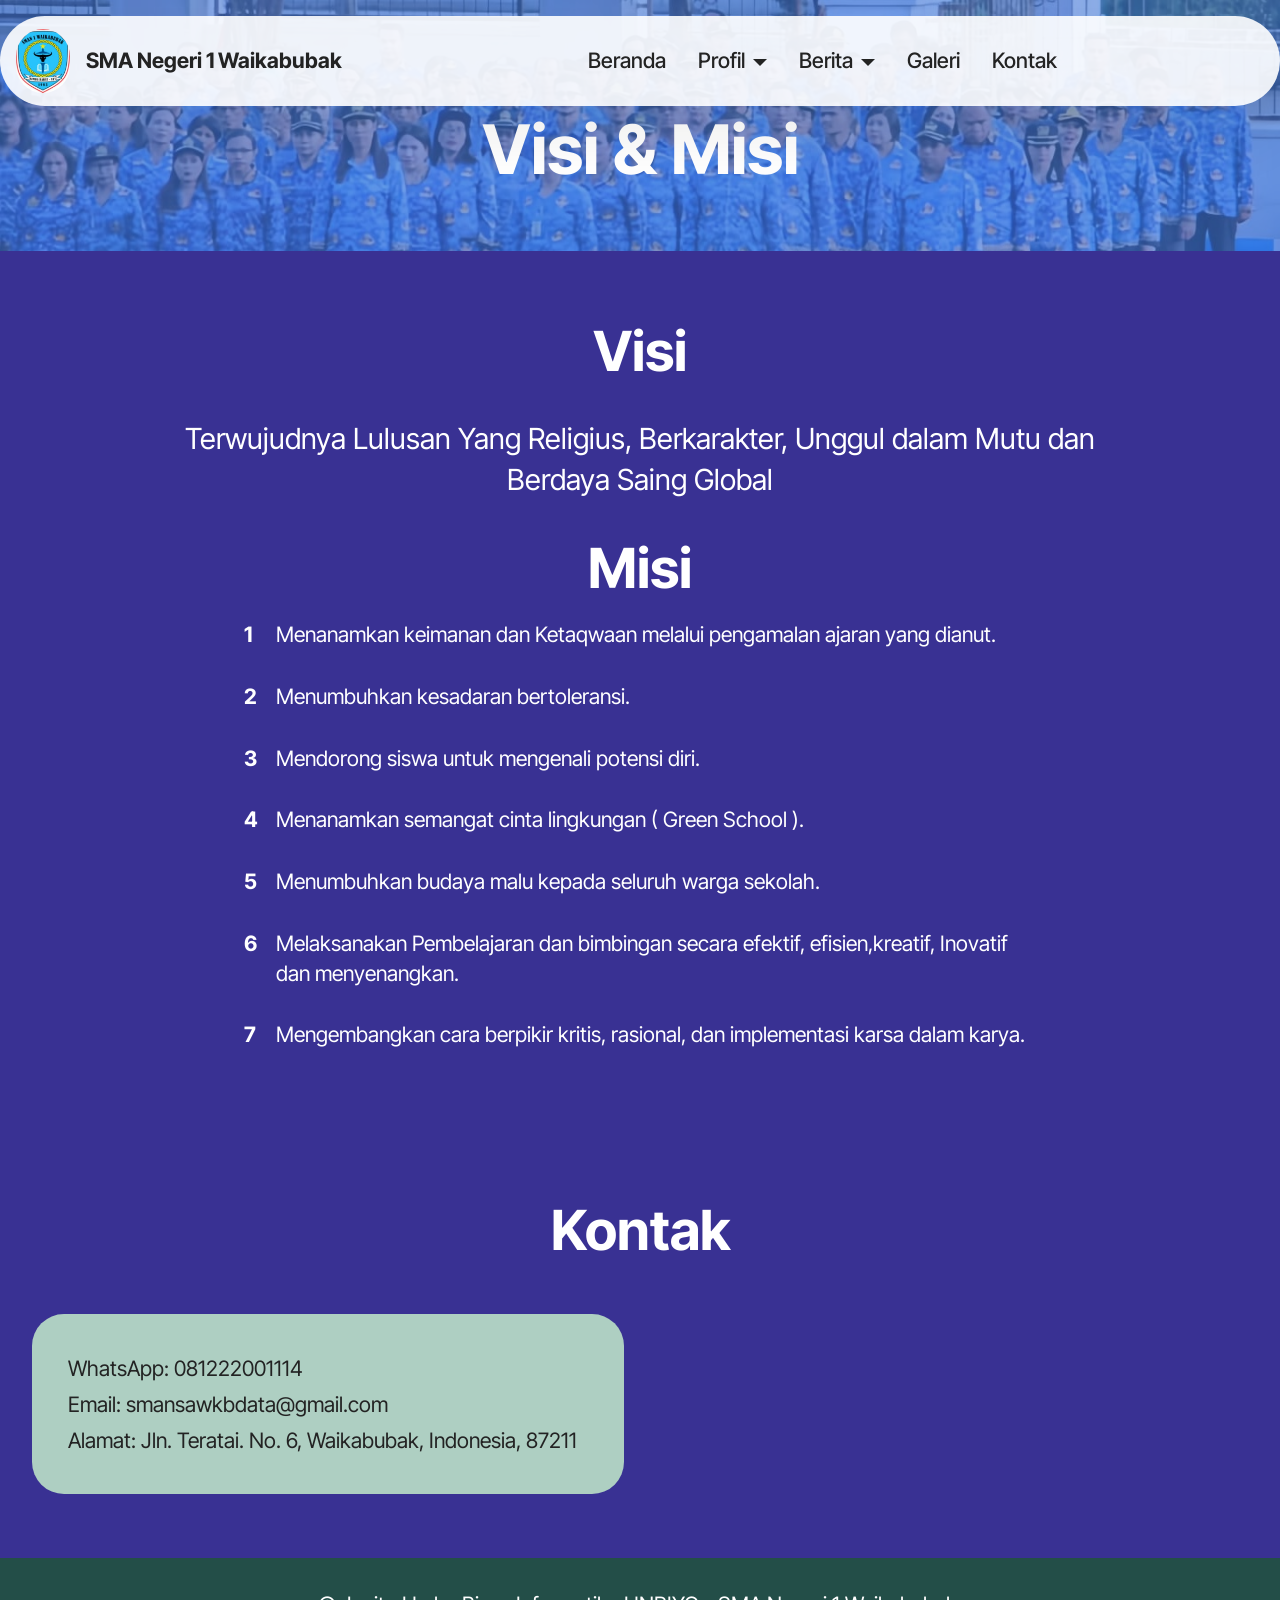
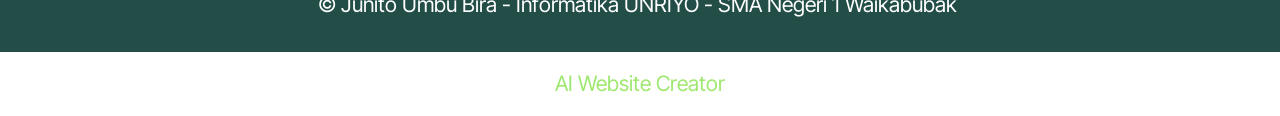
<file: page2.html>
<!DOCTYPE html>
<html  >
<head>
  <!-- Site made with Mobirise Website Builder v6.0.6, https://mobirise.com -->
  <meta charset="UTF-8">
  <meta http-equiv="X-UA-Compatible" content="IE=edge">
  <meta name="generator" content="Mobirise v6.0.6, mobirise.com">
  <meta name="viewport" content="width=device-width, initial-scale=1, minimum-scale=1">
  <link rel="shortcut icon" href="assets/images/logo20unriyo-128x127.png" type="image/x-icon">
  <meta name="description" content="">
  
  
  <title>Visi - Misi</title>
  <link rel="stylesheet" href="assets/web/assets/mobirise-icons2/mobirise2.css">
  <link rel="stylesheet" href="assets/bootstrap/css/bootstrap.min.css">
  <link rel="stylesheet" href="assets/bootstrap/css/bootstrap-grid.min.css">
  <link rel="stylesheet" href="assets/bootstrap/css/bootstrap-reboot.min.css">
  <link rel="stylesheet" href="assets/dropdown/css/style.css">
  <link rel="stylesheet" href="assets/theme/css/style.css">
  <link rel="preload" href="https://fonts.googleapis.com/css?family=Inter+Tight:100,200,300,400,500,600,700,800,900,100i,200i,300i,400i,500i,600i,700i,800i,900i&display=swap" as="style" onload="this.onload=null;this.rel='stylesheet'">
  <noscript><link rel="stylesheet" href="https://fonts.googleapis.com/css?family=Inter+Tight:100,200,300,400,500,600,700,800,900,100i,200i,300i,400i,500i,600i,700i,800i,900i&display=swap"></noscript>
  <link rel="preload" as="style" href="assets/mobirise/css/mbr-additional.css?v=X9S7sd"><link rel="stylesheet" href="assets/mobirise/css/mbr-additional.css?v=X9S7sd" type="text/css">

  
  
  
</head>
<body>
  
  <section data-bs-version="5.1" class="menu menu5 cid-uOJDpqw9cv" once="menu" id="menu05-p">
	

	<nav class="navbar navbar-dropdown navbar-fixed-top navbar-expand-lg">
		<div class="container">
			<div class="navbar-brand">
				<span class="navbar-logo">
					<a href="Beranda.html" target="_blank">
						<img src="assets/images/images.jpeg" alt="pages" style="height: 4rem;">
					</a>
				</span>
				<span class="navbar-caption-wrap"><a class="navbar-caption text-black text-primary display-4" href="Beranda.html">SMA Negeri 1 Waikabubak</a></span>
			</div>
			<button class="navbar-toggler" type="button" data-toggle="collapse" data-bs-toggle="collapse" data-target="#navbarSupportedContent" data-bs-target="#navbarSupportedContent" aria-controls="navbarNavAltMarkup" aria-expanded="false" aria-label="Toggle navigation">
				<div class="hamburger">
					<span></span>
					<span></span>
					<span></span>
					<span></span>
				</div>
			</button>
			<div class="collapse navbar-collapse" id="navbarSupportedContent">
				<ul class="navbar-nav nav-dropdown nav-right" data-app-modern-menu="true"><li class="nav-item">
						<a class="nav-link link text-black text-primary display-4" href="Beranda.html">Beranda</a>
					</li>
					<li class="nav-item dropdown">
						<a class="nav-link link text-black dropdown-toggle display-4" href="https://mobiri.se" aria-expanded="false" data-toggle="dropdown-submenu" data-bs-toggle="dropdown" data-bs-auto-close="outside">Profil</a><div class="dropdown-menu" aria-labelledby="dropdown-595"><a class="text-black dropdown-item text-primary display-4" href="page1.html">Kata Sambutan</a><a class="text-black dropdown-item text-primary display-4" href="page2.html">Visi &amp; Misi</a><a class="text-black dropdown-item text-primary display-4" href="page3.html">Sejarah Sekolah</a><a class="text-black dropdown-item text-primary display-4" href="page4.html">Struktur Organisasi</a><a class="text-black dropdown-item text-primary display-4" href="page5.html">Fasilitas</a></div>
					</li>
					<li class="nav-item dropdown">
						<a class="nav-link link text-black dropdown-toggle display-4" href="https://mobiri.se" data-toggle="dropdown-submenu" data-bs-toggle="dropdown" data-bs-auto-close="outside" aria-expanded="false">Berita</a><div class="dropdown-menu" aria-labelledby="dropdown-316"><a class="text-black dropdown-item text-primary display-4" href="page7.html">Sistem Penerimaan Murid Baru</a><a class="text-black dropdown-item text-primary display-4" href="page6.html">Ekstrakurikuler</a></div>
					</li><li class="nav-item"><a class="nav-link link text-black text-primary display-4" href="page8.html" aria-expanded="false">Galeri</a></li><li class="nav-item"><a class="nav-link link text-black text-primary display-4" href="page9.html">Kontak</a></li></ul>
				
			</div>
		</div>
	</nav>
</section>

<section data-bs-version="5.1" class="info3 cid-uOK9BU68DD" id="info3-s">

    

    
    <div class="mbr-overlay" style="opacity: 0.6; background-color: rgb(68, 121, 217);">
    </div>

    <div class="container">
        <div class="row justify-content-center">
            <div class="card col-12 col-lg-10">
                <div class="card-wrapper">
                    <div class="card-box align-center">
                        <h4 class="card-title mbr-fonts-style align-center mb-4 display-1">
                            <strong>Visi &amp; Misi</strong></h4>
                        
                        
                    </div>
                </div>
            </div>
        </div>
    </div>
</section>

<section data-bs-version="5.1" class="content4 cid-uOK9V2b2LL" id="content4-t">
    

    
    
    <div class="container">
        <div class="row justify-content-center">
            <div class="title col-md-12 col-lg-10">
                <h3 class="mbr-section-title mbr-fonts-style align-center mb-4 display-2">
                    <strong>Visi</strong></h3>
                <h4 class="mbr-section-subtitle align-center mbr-fonts-style mb-4 display-5">Terwujudnya Lulusan Yang  Religius, Berkarakter, Unggul dalam Mutu dan Berdaya Saing Global</h4>
                
            </div>
        </div>
    </div>
</section>

<section data-bs-version="5.1" class="article11 cid-uOKaAU18Ow" id="article11-u">
    

    
    
    <div class="container">
        <div class="row justify-content-center">
            <div class="title col-md-12 col-lg-10">
                <h3 class="mbr-section-title mbr-fonts-style align-center mt-0 mb-0 display-2">
                <strong>Misi</strong></h3>
                
                
            </div>
        </div>
    </div>
</section>

<section data-bs-version="5.1" class="article17 cid-uOKbFmSISO" id="article17-v">
  

  <div class="container">
    <div class="row justify-content-center">
      <div class="counter-container col-md-12 col-lg-8">
        
        <div class="mbr-text mbr-fonts-style display-7">
          <ol>
            <li>Menanamkan keimanan dan Ketaqwaan melalui pengamalan ajaran yang dianut.</li>
            <li>Menumbuhkan kesadaran bertoleransi.</li>
            <li>Mendorong  siswa untuk mengenali potensi diri.</li>
            <li>Menanamkan semangat cinta lingkungan ( Green School ).</li><li>Menumbuhkan budaya malu kepada seluruh warga sekolah.</li><li>Melaksanakan Pembelajaran dan bimbingan secara efektif, efisien,kreatif, Inovatif dan menyenangkan.</li><li>Mengembangkan cara berpikir kritis, rasional, dan implementasi karsa dalam karya.</li>
          </ol>
          <ol>
          </ol>
        </div>
      </div>
    </div>
  </div>
</section>

<section data-bs-version="5.1" class="contacts02 map1 cid-uOK97MH3Ix" id="contacts02-r">

    

    
    <div class="container">
        <div class="row justify-content-center">
            <div class="col-12 content-head">
                <div class="mbr-section-head mb-5">
                    <h3 class="mbr-section-title mbr-fonts-style align-center mb-0 display-2">
                        <strong>Kontak</strong></h3>
                    
                </div>
            </div>
        </div>
        <div class="row justify-content-center">
            <div class="card col-12 col-md-12 col-lg-6">
                <div class="card-wrapper">
                    <div class="text-wrapper">
                        
                        <ul class="list mbr-fonts-style display-7">
                            <li class="mbr-text item-wrap"><span style="font-size: calc(1.14rem + 0.26 * ((100vw - 62rem) / 25));">WhatsApp: 081222001114</span></li>
                            <li class="mbr-text item-wrap">Email: <a href="mailto:info@site.com" class="text-black">smansawkbdata@gmail.com</a></li>
                            <li class="mbr-text item-wrap">Alamat: Jln. Teratai. No. 6, Waikabubak, Indonesia, 87211</li>
                        </ul>
                    </div>
                </div>
            </div>
            <div class="map-wrapper col-md-12 col-lg-6">
                <div class="google-map"><iframe frameborder="0" style="border:0" src="https://www.google.com/maps/embed?pb=!1m18!1m12!1m3!1d3933.5245019593385!2d119.42159427361665!3d-9.636146301710212!2m3!1f0!2f0!3f0!3m2!1i1024!2i768!4f13.1!3m3!1m2!1s0x2c4ae02d072a211d%3A0x673766cbc149d694!2sSMA%20Negeri%201%20Waikabubak!5e0!3m2!1sid!2sid!4v1750495228350!5m2!1sid!2sid" allowfullscreen=""></iframe></div>
            </div>
        </div>
    </div>
</section>

<section data-bs-version="5.1" class="footer4 cid-uOK3Vrwk8x" once="footers" id="footer04-q">

    

    

    <div class="container">
        <div class="media-container-row align-center mbr-white">
            <div class="col-12">
                <p class="mbr-text mb-0 mbr-fonts-style display-7">
                    © Junito Umbu Bira - Informatika UNRIYO - SMA Negeri 1 Waikabubak&nbsp;</p>
            </div>
        </div>
    </div>
</section><section class="display-7" style="padding: 0;align-items: center;justify-content: center;flex-wrap: wrap;    align-content: center;display: flex;position: relative;height: 4rem;"><a href="https://mobiri.se/" style="flex: 1 1;height: 4rem;position: absolute;width: 100%;z-index: 1;"><img alt="" style="height: 4rem;" src="[data-uri]"></a><p style="margin: 0;text-align: center;" class="display-7">&#8204;</p><a style="z-index:1" href="https://mobirise.com/builder/ai-website-creator.html">AI Website Creator</a></section><script src="assets/bootstrap/js/bootstrap.bundle.min.js"></script>  <script src="assets/smoothscroll/smooth-scroll.js"></script>  <script src="assets/ytplayer/index.js"></script>  <script src="assets/dropdown/js/navbar-dropdown.js"></script>  <script src="assets/theme/js/script.js"></script>  
  
  
</body>
</html>
</file>
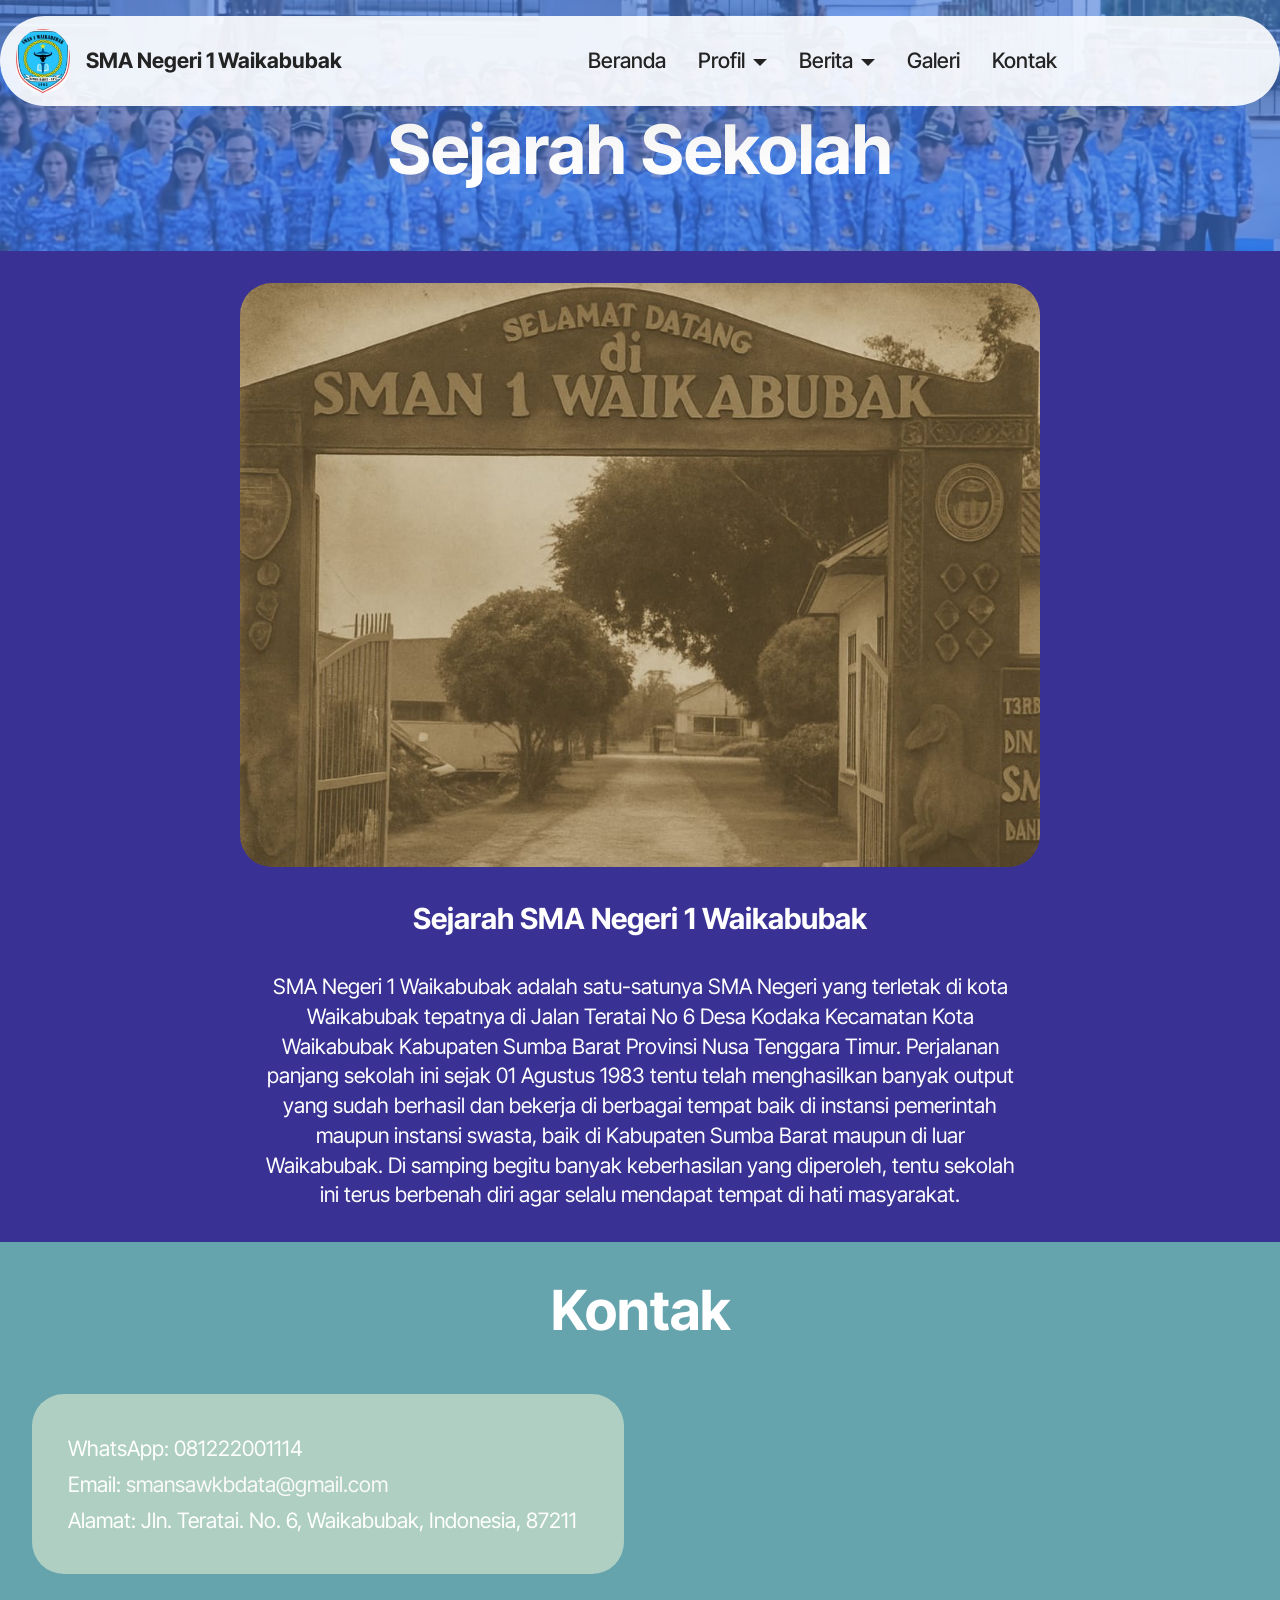
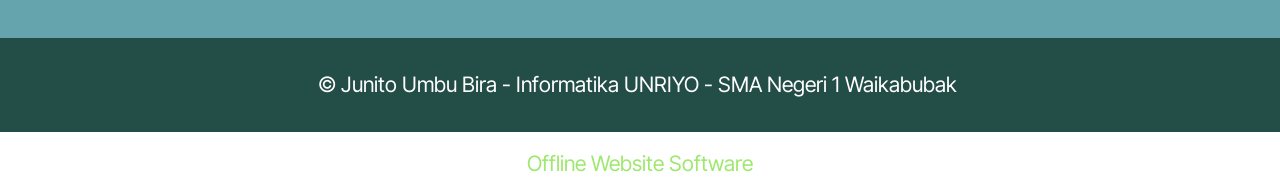
<file: page3.html>
<!DOCTYPE html>
<html  >
<head>
  <!-- Site made with Mobirise Website Builder v6.0.6, https://mobirise.com -->
  <meta charset="UTF-8">
  <meta http-equiv="X-UA-Compatible" content="IE=edge">
  <meta name="generator" content="Mobirise v6.0.6, mobirise.com">
  <meta name="viewport" content="width=device-width, initial-scale=1, minimum-scale=1">
  <link rel="shortcut icon" href="assets/images/logo20unriyo-128x127.png" type="image/x-icon">
  <meta name="description" content="">
  
  
  <title>Sejarah</title>
  <link rel="stylesheet" href="assets/web/assets/mobirise-icons2/mobirise2.css">
  <link rel="stylesheet" href="assets/bootstrap/css/bootstrap.min.css">
  <link rel="stylesheet" href="assets/bootstrap/css/bootstrap-grid.min.css">
  <link rel="stylesheet" href="assets/bootstrap/css/bootstrap-reboot.min.css">
  <link rel="stylesheet" href="assets/dropdown/css/style.css">
  <link rel="stylesheet" href="assets/theme/css/style.css">
  <link rel="preload" href="https://fonts.googleapis.com/css?family=Inter+Tight:100,200,300,400,500,600,700,800,900,100i,200i,300i,400i,500i,600i,700i,800i,900i&display=swap" as="style" onload="this.onload=null;this.rel='stylesheet'">
  <noscript><link rel="stylesheet" href="https://fonts.googleapis.com/css?family=Inter+Tight:100,200,300,400,500,600,700,800,900,100i,200i,300i,400i,500i,600i,700i,800i,900i&display=swap"></noscript>
  <link rel="preload" as="style" href="assets/mobirise/css/mbr-additional.css?v=fVNtu6"><link rel="stylesheet" href="assets/mobirise/css/mbr-additional.css?v=fVNtu6" type="text/css">

  
  
  
</head>
<body>
  
  <section data-bs-version="5.1" class="menu menu5 cid-uOJDpqw9cv" once="menu" id="menu05-w">
	

	<nav class="navbar navbar-dropdown navbar-fixed-top navbar-expand-lg">
		<div class="container">
			<div class="navbar-brand">
				<span class="navbar-logo">
					<a href="Beranda.html" target="_blank">
						<img src="assets/images/images.jpeg" alt="pages" style="height: 4rem;">
					</a>
				</span>
				<span class="navbar-caption-wrap"><a class="navbar-caption text-black text-primary display-4" href="Beranda.html">SMA Negeri 1 Waikabubak</a></span>
			</div>
			<button class="navbar-toggler" type="button" data-toggle="collapse" data-bs-toggle="collapse" data-target="#navbarSupportedContent" data-bs-target="#navbarSupportedContent" aria-controls="navbarNavAltMarkup" aria-expanded="false" aria-label="Toggle navigation">
				<div class="hamburger">
					<span></span>
					<span></span>
					<span></span>
					<span></span>
				</div>
			</button>
			<div class="collapse navbar-collapse" id="navbarSupportedContent">
				<ul class="navbar-nav nav-dropdown nav-right" data-app-modern-menu="true"><li class="nav-item">
						<a class="nav-link link text-black text-primary display-4" href="Beranda.html">Beranda</a>
					</li>
					<li class="nav-item dropdown">
						<a class="nav-link link text-black dropdown-toggle display-4" href="https://mobiri.se" aria-expanded="false" data-toggle="dropdown-submenu" data-bs-toggle="dropdown" data-bs-auto-close="outside">Profil</a><div class="dropdown-menu" aria-labelledby="dropdown-595"><a class="text-black dropdown-item text-primary display-4" href="page1.html">Kata Sambutan</a><a class="text-black dropdown-item text-primary display-4" href="page2.html">Visi &amp; Misi</a><a class="text-black dropdown-item text-primary display-4" href="page3.html">Sejarah Sekolah</a><a class="text-black dropdown-item text-primary display-4" href="page4.html">Struktur Organisasi</a><a class="text-black dropdown-item text-primary display-4" href="page5.html">Fasilitas</a></div>
					</li>
					<li class="nav-item dropdown">
						<a class="nav-link link text-black dropdown-toggle display-4" href="https://mobiri.se" data-toggle="dropdown-submenu" data-bs-toggle="dropdown" data-bs-auto-close="outside" aria-expanded="false">Berita</a><div class="dropdown-menu" aria-labelledby="dropdown-316"><a class="text-black dropdown-item text-primary display-4" href="page7.html">Sistem Penerimaan Murid Baru</a><a class="text-black dropdown-item text-primary display-4" href="page6.html">Ekstrakurikuler</a></div>
					</li><li class="nav-item"><a class="nav-link link text-black text-primary display-4" href="page8.html" aria-expanded="false">Galeri</a></li><li class="nav-item"><a class="nav-link link text-black text-primary display-4" href="page9.html">Kontak</a></li></ul>
				
			</div>
		</div>
	</nav>
</section>

<section data-bs-version="5.1" class="info3 cid-uOKddmzK7e" id="info3-z">

    

    
    <div class="mbr-overlay" style="opacity: 0.6; background-color: rgb(68, 121, 217);">
    </div>

    <div class="container">
        <div class="row justify-content-center">
            <div class="card col-12 col-lg-10">
                <div class="card-wrapper">
                    <div class="card-box align-center">
                        <h4 class="card-title mbr-fonts-style align-center mb-4 display-1">
                            <strong>Sejarah Sekolah</strong></h4>
                        
                        
                    </div>
                </div>
            </div>
        </div>
    </div>
</section>

<section data-bs-version="5.1" class="header12 cid-uOKdOIInTm" id="header12-10">
  
  

  <div class="text-center container">
    <div class="row mb-4 justify-content-center">
      <div class="col-12 col-md-8">
        <img class="w-100" src="assets/images/sejarh-1.jpeg" alt="Mobirise Website Builder">
      </div>
    </div>
    <div class="row justify-content-center">
      <div class="col-md-12 content-head">
        <h1 class="mbr-section-title mbr-fonts-style mb-4 display-5"><strong>Sejarah SMA Negeri 1 Waikabubak</strong></h1>
        <p class="mbr-text mbr-fonts-style mb-4 display-7">
          SMA Negeri 1 Waikabubak adalah satu-satunya SMA Negeri yang terletak di kota Waikabubak tepatnya di Jalan Teratai No 6 Desa Kodaka Kecamatan Kota Waikabubak Kabupaten Sumba Barat Provinsi Nusa Tenggara Timur. Perjalanan panjang sekolah ini sejak 01 Agustus 1983 tentu telah menghasilkan banyak output yang sudah berhasil dan bekerja di berbagai tempat baik di instansi pemerintah maupun instansi swasta, baik di Kabupaten Sumba Barat maupun di luar Waikabubak. Di samping begitu banyak keberhasilan yang diperoleh, tentu sekolah ini terus berbenah diri agar selalu mendapat tempat di hati masyarakat.
        </p>
        
      </div>
    </div>
  </div>
</section>

<section data-bs-version="5.1" class="contacts02 map1 cid-uOKd866qzI" id="contacts02-y">

    

    
    <div class="container">
        <div class="row justify-content-center">
            <div class="col-12 content-head">
                <div class="mbr-section-head mb-5">
                    <h3 class="mbr-section-title mbr-fonts-style align-center mb-0 display-2">
                        <strong>Kontak</strong></h3>
                    
                </div>
            </div>
        </div>
        <div class="row justify-content-center">
            <div class="card col-12 col-md-12 col-lg-6">
                <div class="card-wrapper">
                    <div class="text-wrapper">
                        
                        <ul class="list mbr-fonts-style display-7">
                            <li class="mbr-text item-wrap"><span style="font-size: calc(1.14rem + 0.26 * ((100vw - 62rem) / 25));">WhatsApp: 081222001114</span></li>
                            <li class="mbr-text item-wrap">Email: <a href="mailto:info@site.com" class="text-white">smansawkbdata@gmail.com</a></li>
                            <li class="mbr-text item-wrap">Alamat: Jln. Teratai. No. 6, Waikabubak, Indonesia, 87211</li>
                        </ul>
                    </div>
                </div>
            </div>
            <div class="map-wrapper col-md-12 col-lg-6">
                <div class="google-map"><iframe frameborder="0" style="border:0" src="https://www.google.com/maps/embed?pb=!1m18!1m12!1m3!1d3933.5245019593385!2d119.42159427361665!3d-9.636146301710212!2m3!1f0!2f0!3f0!3m2!1i1024!2i768!4f13.1!3m3!1m2!1s0x2c4ae02d072a211d%3A0x673766cbc149d694!2sSMA%20Negeri%201%20Waikabubak!5e0!3m2!1sid!2sid!4v1750495228350!5m2!1sid!2sid" allowfullscreen=""></iframe></div>
            </div>
        </div>
    </div>
</section>

<section data-bs-version="5.1" class="footer4 cid-uOK3Vrwk8x" once="footers" id="footer04-x">

    

    

    <div class="container">
        <div class="media-container-row align-center mbr-white">
            <div class="col-12">
                <p class="mbr-text mb-0 mbr-fonts-style display-7">
                    © Junito Umbu Bira - Informatika UNRIYO - SMA Negeri 1 Waikabubak&nbsp;</p>
            </div>
        </div>
    </div>
</section><section class="display-7" style="padding: 0;align-items: center;justify-content: center;flex-wrap: wrap;    align-content: center;display: flex;position: relative;height: 4rem;"><a href="https://mobiri.se/" style="flex: 1 1;height: 4rem;position: absolute;width: 100%;z-index: 1;"><img alt="" style="height: 4rem;" src="[data-uri]"></a><p style="margin: 0;text-align: center;" class="display-7">&#8204;</p><a style="z-index:1" href="https://mobirise.com/offline-website-builder.html">Offline Website Software</a></section><script src="assets/bootstrap/js/bootstrap.bundle.min.js"></script>  <script src="assets/smoothscroll/smooth-scroll.js"></script>  <script src="assets/ytplayer/index.js"></script>  <script src="assets/dropdown/js/navbar-dropdown.js"></script>  <script src="assets/theme/js/script.js"></script>  
  
  
</body>
</html>
</file>
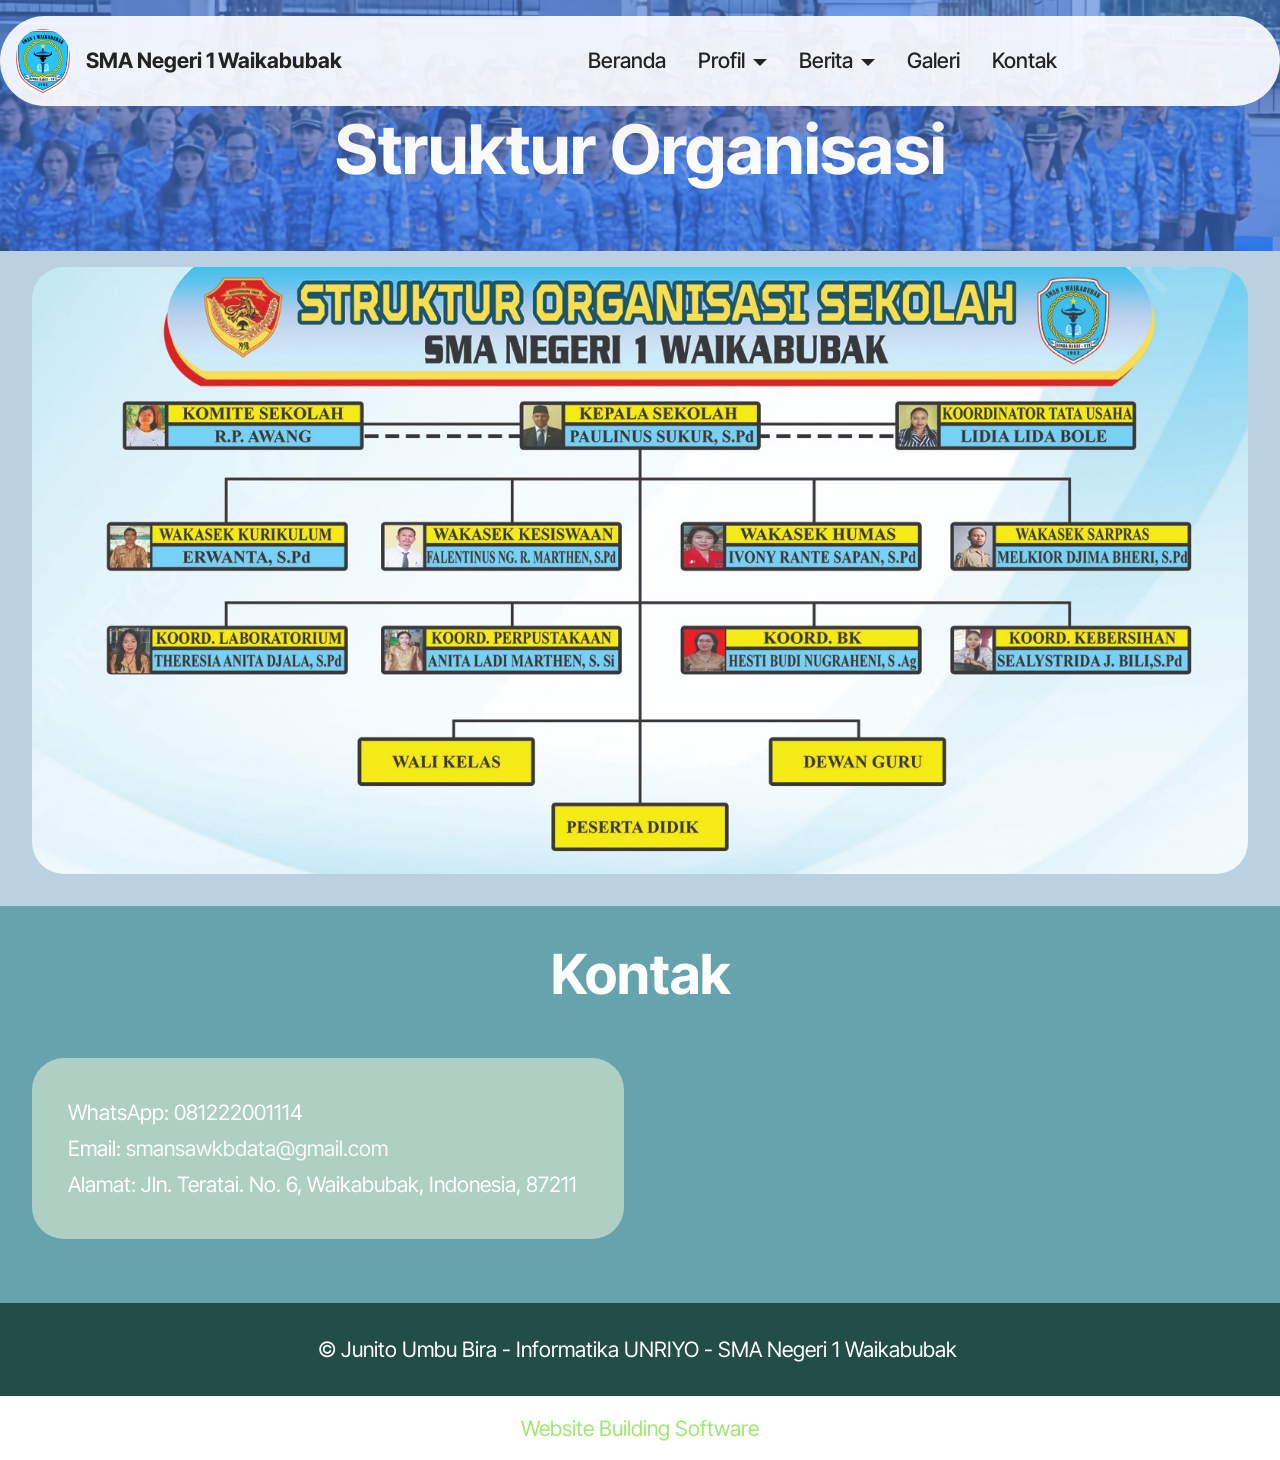
<file: page4.html>
<!DOCTYPE html>
<html  >
<head>
  <!-- Site made with Mobirise Website Builder v6.0.6, https://mobirise.com -->
  <meta charset="UTF-8">
  <meta http-equiv="X-UA-Compatible" content="IE=edge">
  <meta name="generator" content="Mobirise v6.0.6, mobirise.com">
  <meta name="viewport" content="width=device-width, initial-scale=1, minimum-scale=1">
  <link rel="shortcut icon" href="assets/images/logo20unriyo-128x127.png" type="image/x-icon">
  <meta name="description" content="">
  
  
  <title>Struktur Organisasi</title>
  <link rel="stylesheet" href="assets/web/assets/mobirise-icons2/mobirise2.css">
  <link rel="stylesheet" href="assets/bootstrap/css/bootstrap.min.css">
  <link rel="stylesheet" href="assets/bootstrap/css/bootstrap-grid.min.css">
  <link rel="stylesheet" href="assets/bootstrap/css/bootstrap-reboot.min.css">
  <link rel="stylesheet" href="assets/dropdown/css/style.css">
  <link rel="stylesheet" href="assets/theme/css/style.css">
  <link rel="preload" href="https://fonts.googleapis.com/css?family=Inter+Tight:100,200,300,400,500,600,700,800,900,100i,200i,300i,400i,500i,600i,700i,800i,900i&display=swap" as="style" onload="this.onload=null;this.rel='stylesheet'">
  <noscript><link rel="stylesheet" href="https://fonts.googleapis.com/css?family=Inter+Tight:100,200,300,400,500,600,700,800,900,100i,200i,300i,400i,500i,600i,700i,800i,900i&display=swap"></noscript>
  <link rel="preload" as="style" href="assets/mobirise/css/mbr-additional.css?v=VowR0y"><link rel="stylesheet" href="assets/mobirise/css/mbr-additional.css?v=VowR0y" type="text/css">

  
  
  
</head>
<body>
  
  <section data-bs-version="5.1" class="menu menu5 cid-uOJDpqw9cv" once="menu" id="menu05-11">
	

	<nav class="navbar navbar-dropdown navbar-fixed-top navbar-expand-lg">
		<div class="container">
			<div class="navbar-brand">
				<span class="navbar-logo">
					<a href="Beranda.html" target="_blank">
						<img src="assets/images/images.jpeg" alt="pages" style="height: 4rem;">
					</a>
				</span>
				<span class="navbar-caption-wrap"><a class="navbar-caption text-black text-primary display-4" href="Beranda.html">SMA Negeri 1 Waikabubak</a></span>
			</div>
			<button class="navbar-toggler" type="button" data-toggle="collapse" data-bs-toggle="collapse" data-target="#navbarSupportedContent" data-bs-target="#navbarSupportedContent" aria-controls="navbarNavAltMarkup" aria-expanded="false" aria-label="Toggle navigation">
				<div class="hamburger">
					<span></span>
					<span></span>
					<span></span>
					<span></span>
				</div>
			</button>
			<div class="collapse navbar-collapse" id="navbarSupportedContent">
				<ul class="navbar-nav nav-dropdown nav-right" data-app-modern-menu="true"><li class="nav-item">
						<a class="nav-link link text-black text-primary display-4" href="Beranda.html">Beranda</a>
					</li>
					<li class="nav-item dropdown">
						<a class="nav-link link text-black dropdown-toggle display-4" href="https://mobiri.se" aria-expanded="false" data-toggle="dropdown-submenu" data-bs-toggle="dropdown" data-bs-auto-close="outside">Profil</a><div class="dropdown-menu" aria-labelledby="dropdown-595"><a class="text-black dropdown-item text-primary display-4" href="page1.html">Kata Sambutan</a><a class="text-black dropdown-item text-primary display-4" href="page2.html">Visi &amp; Misi</a><a class="text-black dropdown-item text-primary display-4" href="page3.html">Sejarah Sekolah</a><a class="text-black dropdown-item text-primary display-4" href="page4.html">Struktur Organisasi</a><a class="text-black dropdown-item text-primary display-4" href="page5.html">Fasilitas</a></div>
					</li>
					<li class="nav-item dropdown">
						<a class="nav-link link text-black dropdown-toggle display-4" href="https://mobiri.se" data-toggle="dropdown-submenu" data-bs-toggle="dropdown" data-bs-auto-close="outside" aria-expanded="false">Berita</a><div class="dropdown-menu" aria-labelledby="dropdown-316"><a class="text-black dropdown-item text-primary display-4" href="page7.html">Sistem Penerimaan Murid Baru</a><a class="text-black dropdown-item text-primary display-4" href="page6.html">Ekstrakurikuler</a></div>
					</li><li class="nav-item"><a class="nav-link link text-black text-primary display-4" href="page8.html" aria-expanded="false">Galeri</a></li><li class="nav-item"><a class="nav-link link text-black text-primary display-4" href="page9.html">Kontak</a></li></ul>
				
			</div>
		</div>
	</nav>
</section>

<section data-bs-version="5.1" class="info3 cid-uOKf8ElIe0" id="info3-15">

    

    
    <div class="mbr-overlay" style="opacity: 0.6; background-color: rgb(68, 121, 217);">
    </div>

    <div class="container">
        <div class="row justify-content-center">
            <div class="card col-12 col-lg-10">
                <div class="card-wrapper">
                    <div class="card-box align-center">
                        <h4 class="card-title mbr-fonts-style align-center mb-4 display-1">
                            <strong>Struktur Organisasi</strong></h4>
                        
                        
                    </div>
                </div>
            </div>
        </div>
    </div>
</section>

<section data-bs-version="5.1" class="header12 cid-uOKf4fnebg" id="header12-14">
  
  

  <div class="text-center container">
    <div class="row mb-4 justify-content-center">
      <div class="col-12 col-md-12">
        <img class="w-100" src="assets/images/whatsapp-image-2025-05-19-at-10.17.54.jpeg" alt="Mobirise Website Builder">
      </div>
    </div>
    <div class="row justify-content-center">
      <div class="col-md-12 content-head">
        
        
        
      </div>
    </div>
  </div>
</section>

<section data-bs-version="5.1" class="contacts02 map1 cid-uOKf0GNKyu" id="contacts02-13">

    

    
    <div class="container">
        <div class="row justify-content-center">
            <div class="col-12 content-head">
                <div class="mbr-section-head mb-5">
                    <h3 class="mbr-section-title mbr-fonts-style align-center mb-0 display-2">
                        <strong>Kontak</strong></h3>
                    
                </div>
            </div>
        </div>
        <div class="row justify-content-center">
            <div class="card col-12 col-md-12 col-lg-6">
                <div class="card-wrapper">
                    <div class="text-wrapper">
                        
                        <ul class="list mbr-fonts-style display-7">
                            <li class="mbr-text item-wrap"><span style="font-size: calc(1.14rem + 0.26 * ((100vw - 62rem) / 25));">WhatsApp: 081222001114</span></li>
                            <li class="mbr-text item-wrap">Email: <a href="mailto:info@site.com" class="text-white">smansawkbdata@gmail.com</a></li>
                            <li class="mbr-text item-wrap">Alamat: Jln. Teratai. No. 6, Waikabubak, Indonesia, 87211</li>
                        </ul>
                    </div>
                </div>
            </div>
            <div class="map-wrapper col-md-12 col-lg-6">
                <div class="google-map"><iframe frameborder="0" style="border:0" src="https://www.google.com/maps/embed?pb=!1m18!1m12!1m3!1d3933.5245019593385!2d119.42159427361665!3d-9.636146301710212!2m3!1f0!2f0!3f0!3m2!1i1024!2i768!4f13.1!3m3!1m2!1s0x2c4ae02d072a211d%3A0x673766cbc149d694!2sSMA%20Negeri%201%20Waikabubak!5e0!3m2!1sid!2sid!4v1750495228350!5m2!1sid!2sid" allowfullscreen=""></iframe></div>
            </div>
        </div>
    </div>
</section>

<section data-bs-version="5.1" class="footer4 cid-uOK3Vrwk8x" once="footers" id="footer04-12">

    

    

    <div class="container">
        <div class="media-container-row align-center mbr-white">
            <div class="col-12">
                <p class="mbr-text mb-0 mbr-fonts-style display-7">
                    © Junito Umbu Bira - Informatika UNRIYO - SMA Negeri 1 Waikabubak&nbsp;</p>
            </div>
        </div>
    </div>
</section><section class="display-7" style="padding: 0;align-items: center;justify-content: center;flex-wrap: wrap;    align-content: center;display: flex;position: relative;height: 4rem;"><a href="https://mobiri.se/" style="flex: 1 1;height: 4rem;position: absolute;width: 100%;z-index: 1;"><img alt="" style="height: 4rem;" src="[data-uri]"></a><p style="margin: 0;text-align: center;" class="display-7">&#8204;</p><a style="z-index:1" href="https://mobirise.com"> Website Building Software</a></section><script src="assets/bootstrap/js/bootstrap.bundle.min.js"></script>  <script src="assets/smoothscroll/smooth-scroll.js"></script>  <script src="assets/ytplayer/index.js"></script>  <script src="assets/dropdown/js/navbar-dropdown.js"></script>  <script src="assets/theme/js/script.js"></script>  
  
  
</body>
</html>
</file>
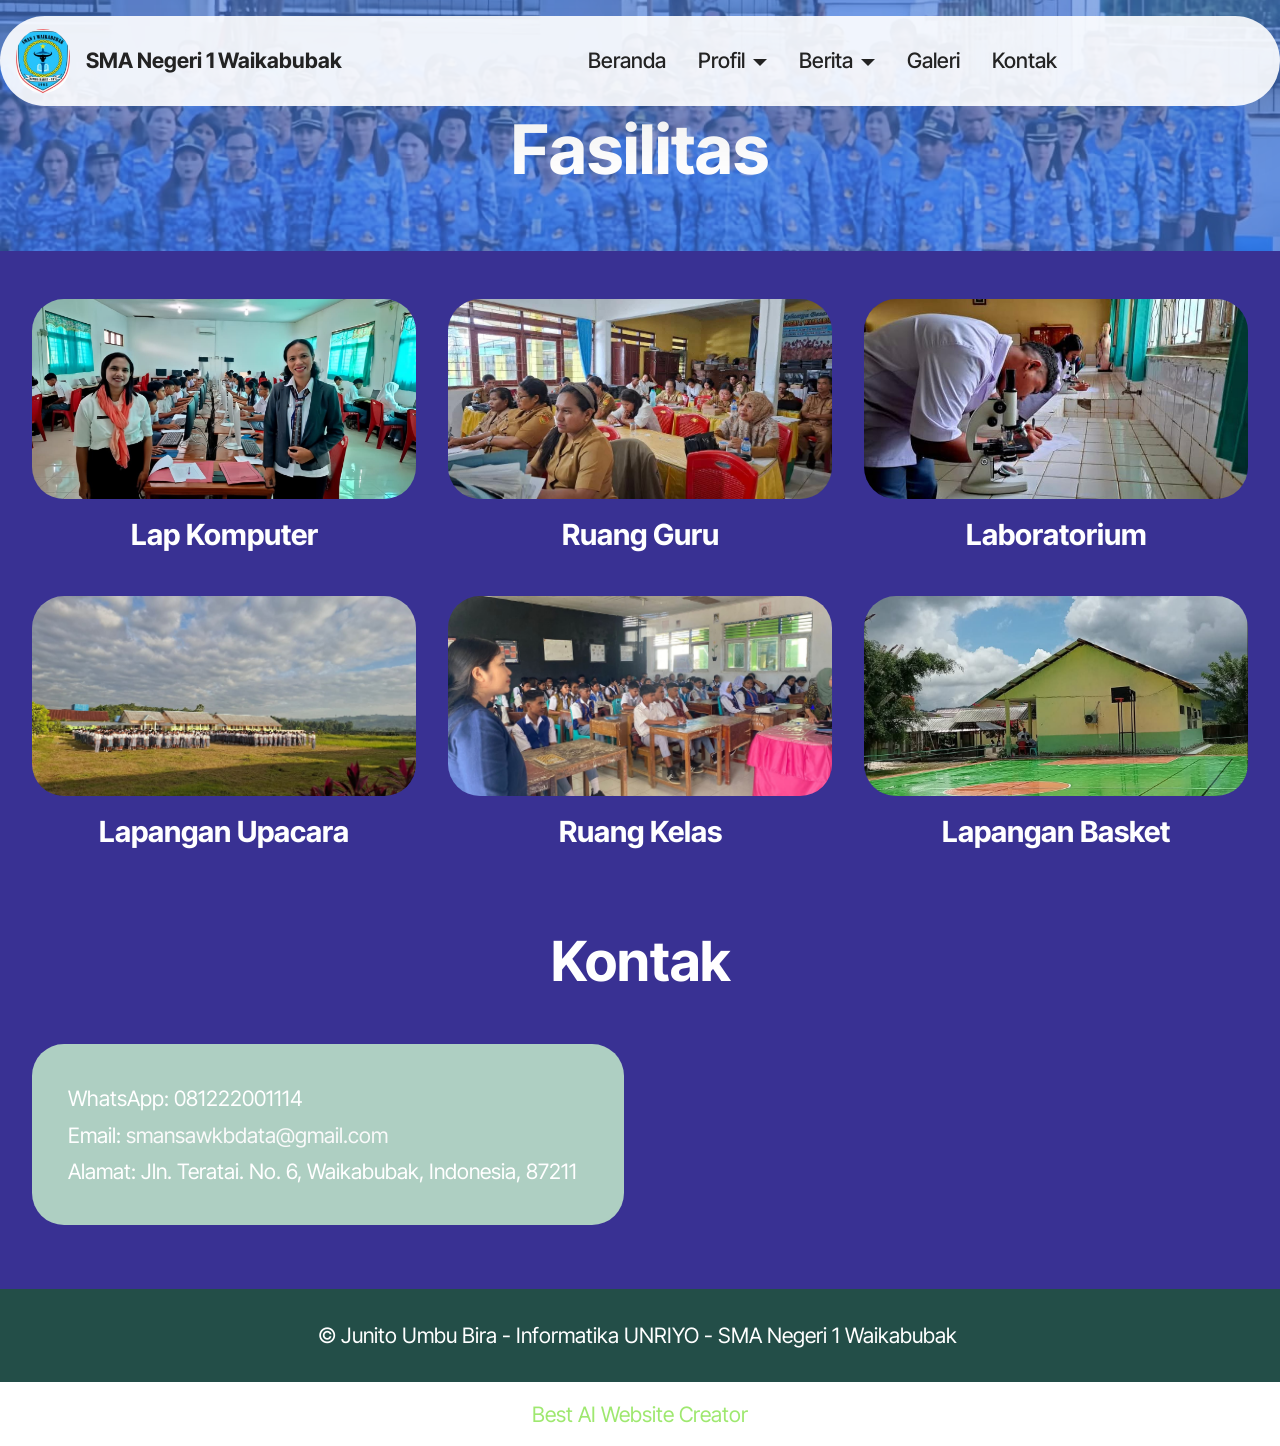
<file: page5.html>
<!DOCTYPE html>
<html  >
<head>
  <!-- Site made with Mobirise Website Builder v6.0.6, https://mobirise.com -->
  <meta charset="UTF-8">
  <meta http-equiv="X-UA-Compatible" content="IE=edge">
  <meta name="generator" content="Mobirise v6.0.6, mobirise.com">
  <meta name="viewport" content="width=device-width, initial-scale=1, minimum-scale=1">
  <link rel="shortcut icon" href="assets/images/logo20unriyo-128x127.png" type="image/x-icon">
  <meta name="description" content="">
  
  
  <title>Fasilitas</title>
  <link rel="stylesheet" href="assets/web/assets/mobirise-icons2/mobirise2.css">
  <link rel="stylesheet" href="assets/bootstrap/css/bootstrap.min.css">
  <link rel="stylesheet" href="assets/bootstrap/css/bootstrap-grid.min.css">
  <link rel="stylesheet" href="assets/bootstrap/css/bootstrap-reboot.min.css">
  <link rel="stylesheet" href="assets/dropdown/css/style.css">
  <link rel="stylesheet" href="assets/theme/css/style.css">
  <link rel="preload" href="https://fonts.googleapis.com/css?family=Inter+Tight:100,200,300,400,500,600,700,800,900,100i,200i,300i,400i,500i,600i,700i,800i,900i&display=swap" as="style" onload="this.onload=null;this.rel='stylesheet'">
  <noscript><link rel="stylesheet" href="https://fonts.googleapis.com/css?family=Inter+Tight:100,200,300,400,500,600,700,800,900,100i,200i,300i,400i,500i,600i,700i,800i,900i&display=swap"></noscript>
  <link rel="preload" as="style" href="assets/mobirise/css/mbr-additional.css?v=HEoWIo"><link rel="stylesheet" href="assets/mobirise/css/mbr-additional.css?v=HEoWIo" type="text/css">

  
  
  
</head>
<body>
  
  <section data-bs-version="5.1" class="menu menu5 cid-uOJDpqw9cv" once="menu" id="menu05-16">
	

	<nav class="navbar navbar-dropdown navbar-fixed-top navbar-expand-lg">
		<div class="container">
			<div class="navbar-brand">
				<span class="navbar-logo">
					<a href="Beranda.html" target="_blank">
						<img src="assets/images/images.jpeg" alt="pages" style="height: 4rem;">
					</a>
				</span>
				<span class="navbar-caption-wrap"><a class="navbar-caption text-black text-primary display-4" href="Beranda.html">SMA Negeri 1 Waikabubak</a></span>
			</div>
			<button class="navbar-toggler" type="button" data-toggle="collapse" data-bs-toggle="collapse" data-target="#navbarSupportedContent" data-bs-target="#navbarSupportedContent" aria-controls="navbarNavAltMarkup" aria-expanded="false" aria-label="Toggle navigation">
				<div class="hamburger">
					<span></span>
					<span></span>
					<span></span>
					<span></span>
				</div>
			</button>
			<div class="collapse navbar-collapse" id="navbarSupportedContent">
				<ul class="navbar-nav nav-dropdown nav-right" data-app-modern-menu="true"><li class="nav-item">
						<a class="nav-link link text-black text-primary display-4" href="Beranda.html">Beranda</a>
					</li>
					<li class="nav-item dropdown">
						<a class="nav-link link text-black dropdown-toggle display-4" href="https://mobiri.se" aria-expanded="false" data-toggle="dropdown-submenu" data-bs-toggle="dropdown" data-bs-auto-close="outside">Profil</a><div class="dropdown-menu" aria-labelledby="dropdown-595"><a class="text-black dropdown-item text-primary display-4" href="page1.html">Kata Sambutan</a><a class="text-black dropdown-item text-primary display-4" href="page2.html">Visi &amp; Misi</a><a class="text-black dropdown-item text-primary display-4" href="page3.html">Sejarah Sekolah</a><a class="text-black dropdown-item text-primary display-4" href="page4.html">Struktur Organisasi</a><a class="text-black dropdown-item text-primary display-4" href="page5.html">Fasilitas</a></div>
					</li>
					<li class="nav-item dropdown">
						<a class="nav-link link text-black dropdown-toggle display-4" href="https://mobiri.se" data-toggle="dropdown-submenu" data-bs-toggle="dropdown" data-bs-auto-close="outside" aria-expanded="false">Berita</a><div class="dropdown-menu" aria-labelledby="dropdown-316"><a class="text-black dropdown-item text-primary display-4" href="page7.html">Sistem Penerimaan Murid Baru</a><a class="text-black dropdown-item text-primary display-4" href="page6.html">Ekstrakurikuler</a></div>
					</li><li class="nav-item"><a class="nav-link link text-black text-primary display-4" href="page8.html" aria-expanded="false">Galeri</a></li><li class="nav-item"><a class="nav-link link text-black text-primary display-4" href="page9.html">Kontak</a></li></ul>
				
			</div>
		</div>
	</nav>
</section>

<section data-bs-version="5.1" class="info3 cid-uOKfryMNKg" id="info3-18">

    

    
    <div class="mbr-overlay" style="opacity: 0.6; background-color: rgb(68, 121, 217);">
    </div>

    <div class="container">
        <div class="row justify-content-center">
            <div class="card col-12 col-lg-10">
                <div class="card-wrapper">
                    <div class="card-box align-center">
                        <h4 class="card-title mbr-fonts-style align-center mb-4 display-1">
                            <strong>Fasilitas</strong></h4>
                        
                        
                    </div>
                </div>
            </div>
        </div>
    </div>
</section>

<section data-bs-version="5.1" class="features03 cid-uOKg96hZhb" id="features03-1c">
	
	
	<div class="container">
		<div class="row justify-content-center mb-5">
			<div class="col-12 content-head">
				
			</div>
		</div>
		<div class="row">
			<div class="item features-image col-12 col-md-6 col-lg-4 active">
				<div class="item-wrapper">
					<div class="item-img mb-3">
						<img src="assets/images/whatsapp-image-2025-06-21-at-16.38.10.jpeg" alt="Mobirise Website Builder" title="" data-slide-to="0" data-bs-slide-to="0">
					</div>
					<div class="item-content align-left">
						<h5 class="item-title mbr-fonts-style mt-0 mb-2 display-5"><strong>Lap Komputer</strong></h5>
						
						
					</div>
				</div>
			</div>
			<div class="item features-image col-12 col-md-6 col-lg-4">
				<div class="item-wrapper">
					<div class="item-img mb-3">
						<img src="assets/images/whatsapp-image-2025-06-21-at-16.38.21.jpeg" alt="Mobirise Website Builder" title="" data-slide-to="1" data-bs-slide-to="1">
					</div>
					<div class="item-content align-left">
						<h5 class="item-title mbr-fonts-style mb-2 mt-0 display-5"><strong>Ruang Guru</strong></h5>
						
						
					</div>
				</div>
			</div>
			<div class="item features-image col-12 col-md-6 col-lg-4">
				<div class="item-wrapper">
					<div class="item-img mb-3">
						<img src="assets/images/whatsapp-image-2025-06-21-at-16.38.14.jpeg" alt="Mobirise Website Builder" title="" data-slide-to="3" data-bs-slide-to="3">
					</div>
					<div class="item-content align-left">
						<h5 class="item-title mbr-fonts-style mb-2 mt-0 display-5"><strong>Laboratorium</strong></h5>
						
						
					</div>
				</div>
			</div><div class="item features-image col-12 col-md-6 col-lg-4">
				<div class="item-wrapper">
					<div class="item-img mb-3">
						<img src="assets/images/whatsapp-image-2025-06-21-at-16.38.15.jpeg" alt="Mobirise Website Builder" title="" data-slide-to="4" data-bs-slide-to="4">
					</div>
					<div class="item-content align-left">
						<h5 class="item-title mbr-fonts-style mb-2 mt-0 display-5"><strong>Lapangan Upacara</strong></h5>
						
						
					</div>
				</div>
			</div><div class="item features-image col-12 col-md-6 col-lg-4">
				<div class="item-wrapper">
					<div class="item-img mb-3">
						<img src="assets/images/whatsapp-image-2025-06-21-at-16.37.54.jpeg" alt="Mobirise Website Builder" title="" data-slide-to="5" data-bs-slide-to="5">
					</div>
					<div class="item-content align-left">
						<h5 class="item-title mbr-fonts-style mb-2 mt-0 display-5"><strong>Ruang Kelas</strong></h5>
						
						
					</div>
				</div>
			</div><div class="item features-image col-12 col-md-6 col-lg-4">
				<div class="item-wrapper">
					<div class="item-img mb-3">
						<img src="assets/images/whatsapp-image-2025-06-21-at-16.38.02.jpeg" alt="Mobirise Website Builder" title="" data-slide-to="6" data-bs-slide-to="6">
					</div>
					<div class="item-content align-left">
						<h5 class="item-title mbr-fonts-style mb-2 mt-0 display-5"><strong>Lapangan Basket</strong></h5>
						
						
					</div>
				</div>
			</div>
		</div>
	</div>
</section>

<section data-bs-version="5.1" class="contacts02 map1 cid-uOKfuE9GqL" id="contacts02-19">

    

    
    <div class="container">
        <div class="row justify-content-center">
            <div class="col-12 content-head">
                <div class="mbr-section-head mb-5">
                    <h3 class="mbr-section-title mbr-fonts-style align-center mb-0 display-2">
                        <strong>Kontak</strong></h3>
                    
                </div>
            </div>
        </div>
        <div class="row justify-content-center">
            <div class="card col-12 col-md-12 col-lg-6">
                <div class="card-wrapper">
                    <div class="text-wrapper">
                        
                        <ul class="list mbr-fonts-style display-7">
                            <li class="mbr-text item-wrap"><span style="font-size: calc(1.14rem + 0.26 * ((100vw - 62rem) / 25));">WhatsApp: 081222001114</span></li>
                            <li class="mbr-text item-wrap">Email: <a href="mailto:info@site.com" class="text-white">smansawkbdata@gmail.com</a></li>
                            <li class="mbr-text item-wrap">Alamat: Jln. Teratai. No. 6, Waikabubak, Indonesia, 87211</li>
                        </ul>
                    </div>
                </div>
            </div>
            <div class="map-wrapper col-md-12 col-lg-6">
                <div class="google-map"><iframe frameborder="0" style="border:0" src="https://www.google.com/maps/embed?pb=!1m18!1m12!1m3!1d3933.5245019593385!2d119.42159427361665!3d-9.636146301710212!2m3!1f0!2f0!3f0!3m2!1i1024!2i768!4f13.1!3m3!1m2!1s0x2c4ae02d072a211d%3A0x673766cbc149d694!2sSMA%20Negeri%201%20Waikabubak!5e0!3m2!1sid!2sid!4v1750495228350!5m2!1sid!2sid" allowfullscreen=""></iframe></div>
            </div>
        </div>
    </div>
</section>

<section data-bs-version="5.1" class="footer4 cid-uOK3Vrwk8x" once="footers" id="footer04-17">

    

    

    <div class="container">
        <div class="media-container-row align-center mbr-white">
            <div class="col-12">
                <p class="mbr-text mb-0 mbr-fonts-style display-7">
                    © Junito Umbu Bira - Informatika UNRIYO - SMA Negeri 1 Waikabubak&nbsp;</p>
            </div>
        </div>
    </div>
</section><section class="display-7" style="padding: 0;align-items: center;justify-content: center;flex-wrap: wrap;    align-content: center;display: flex;position: relative;height: 4rem;"><a href="https://mobiri.se/" style="flex: 1 1;height: 4rem;position: absolute;width: 100%;z-index: 1;"><img alt="" style="height: 4rem;" src="[data-uri]"></a><p style="margin: 0;text-align: center;" class="display-7">&#8204;</p><a style="z-index:1" href="https://mobirise.com/builder/ai-website-creator.html">Best AI Website Creator</a></section><script src="assets/bootstrap/js/bootstrap.bundle.min.js"></script>  <script src="assets/smoothscroll/smooth-scroll.js"></script>  <script src="assets/ytplayer/index.js"></script>  <script src="assets/dropdown/js/navbar-dropdown.js"></script>  <script src="assets/theme/js/script.js"></script>  
  
  
</body>
</html>
</file>
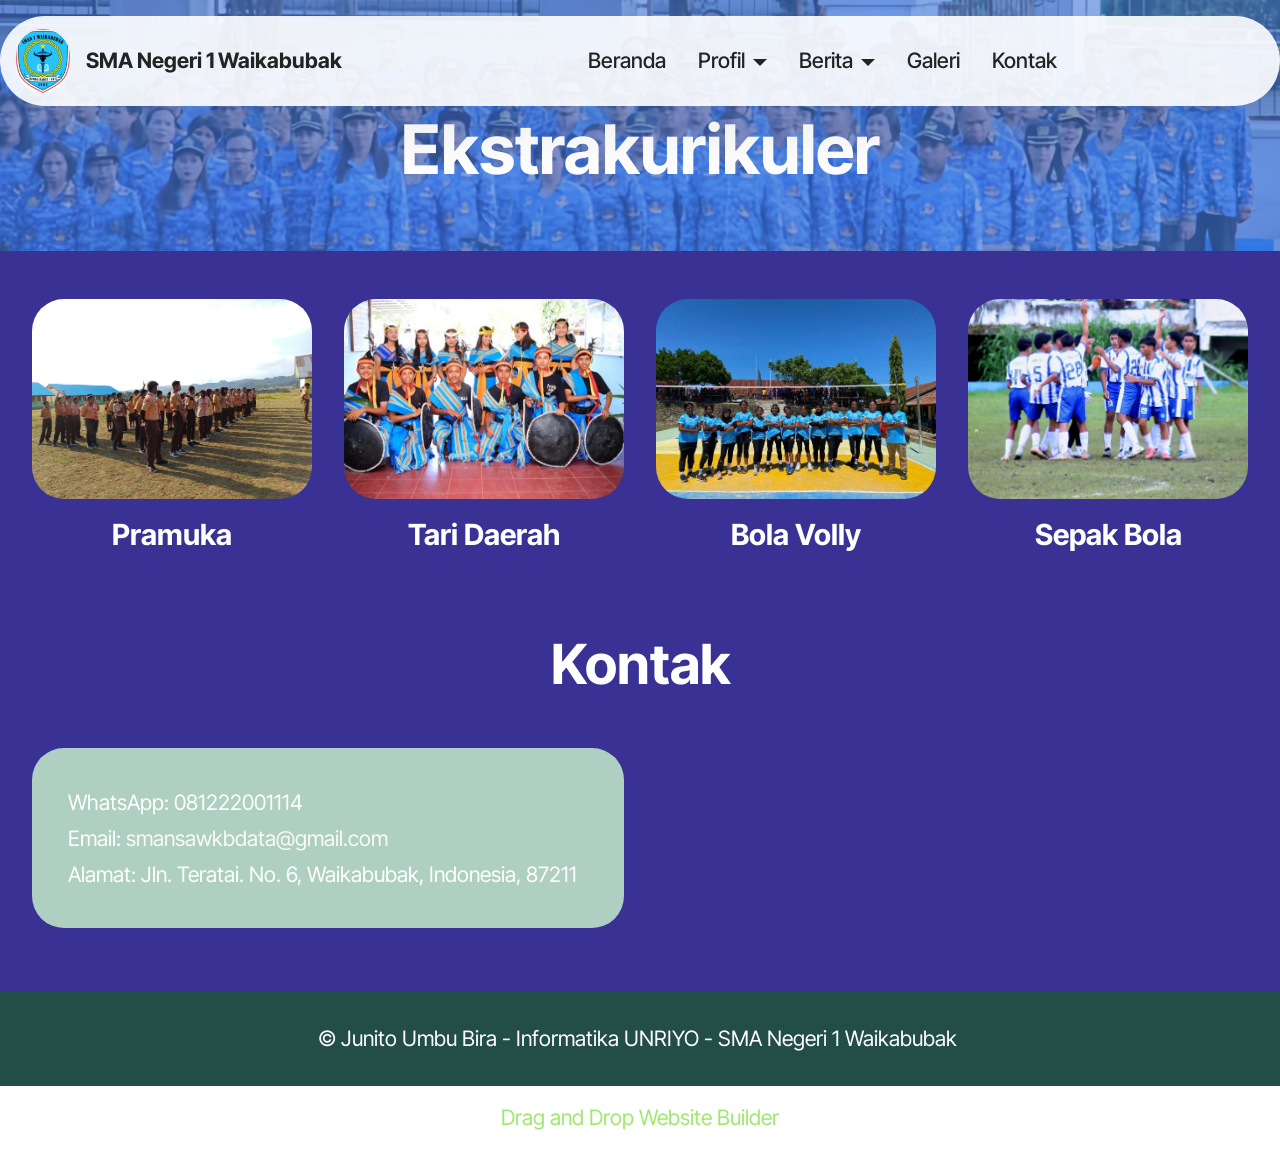
<file: page6.html>
<!DOCTYPE html>
<html  >
<head>
  <!-- Site made with Mobirise Website Builder v6.0.6, https://mobirise.com -->
  <meta charset="UTF-8">
  <meta http-equiv="X-UA-Compatible" content="IE=edge">
  <meta name="generator" content="Mobirise v6.0.6, mobirise.com">
  <meta name="viewport" content="width=device-width, initial-scale=1, minimum-scale=1">
  <link rel="shortcut icon" href="assets/images/logo20unriyo-128x127.png" type="image/x-icon">
  <meta name="description" content="">
  
  
  <title>Ekstrakulikuler</title>
  <link rel="stylesheet" href="assets/web/assets/mobirise-icons2/mobirise2.css">
  <link rel="stylesheet" href="assets/bootstrap/css/bootstrap.min.css">
  <link rel="stylesheet" href="assets/bootstrap/css/bootstrap-grid.min.css">
  <link rel="stylesheet" href="assets/bootstrap/css/bootstrap-reboot.min.css">
  <link rel="stylesheet" href="assets/dropdown/css/style.css">
  <link rel="stylesheet" href="assets/theme/css/style.css">
  <link rel="preload" href="https://fonts.googleapis.com/css?family=Inter+Tight:100,200,300,400,500,600,700,800,900,100i,200i,300i,400i,500i,600i,700i,800i,900i&display=swap" as="style" onload="this.onload=null;this.rel='stylesheet'">
  <noscript><link rel="stylesheet" href="https://fonts.googleapis.com/css?family=Inter+Tight:100,200,300,400,500,600,700,800,900,100i,200i,300i,400i,500i,600i,700i,800i,900i&display=swap"></noscript>
  <link rel="preload" as="style" href="assets/mobirise/css/mbr-additional.css?v=qMKvLG"><link rel="stylesheet" href="assets/mobirise/css/mbr-additional.css?v=qMKvLG" type="text/css">

  
  
  
</head>
<body>
  
  <section data-bs-version="5.1" class="menu menu5 cid-uOJDpqw9cv" once="menu" id="menu05-1d">
	

	<nav class="navbar navbar-dropdown navbar-fixed-top navbar-expand-lg">
		<div class="container">
			<div class="navbar-brand">
				<span class="navbar-logo">
					<a href="Beranda.html" target="_blank">
						<img src="assets/images/images.jpeg" alt="pages" style="height: 4rem;">
					</a>
				</span>
				<span class="navbar-caption-wrap"><a class="navbar-caption text-black text-primary display-4" href="Beranda.html">SMA Negeri 1 Waikabubak</a></span>
			</div>
			<button class="navbar-toggler" type="button" data-toggle="collapse" data-bs-toggle="collapse" data-target="#navbarSupportedContent" data-bs-target="#navbarSupportedContent" aria-controls="navbarNavAltMarkup" aria-expanded="false" aria-label="Toggle navigation">
				<div class="hamburger">
					<span></span>
					<span></span>
					<span></span>
					<span></span>
				</div>
			</button>
			<div class="collapse navbar-collapse" id="navbarSupportedContent">
				<ul class="navbar-nav nav-dropdown nav-right" data-app-modern-menu="true"><li class="nav-item">
						<a class="nav-link link text-black text-primary display-4" href="Beranda.html">Beranda</a>
					</li>
					<li class="nav-item dropdown">
						<a class="nav-link link text-black dropdown-toggle display-4" href="https://mobiri.se" aria-expanded="false" data-toggle="dropdown-submenu" data-bs-toggle="dropdown" data-bs-auto-close="outside">Profil</a><div class="dropdown-menu" aria-labelledby="dropdown-595"><a class="text-black dropdown-item text-primary display-4" href="page1.html">Kata Sambutan</a><a class="text-black dropdown-item text-primary display-4" href="page2.html">Visi &amp; Misi</a><a class="text-black dropdown-item text-primary display-4" href="page3.html">Sejarah Sekolah</a><a class="text-black dropdown-item text-primary display-4" href="page4.html">Struktur Organisasi</a><a class="text-black dropdown-item text-primary display-4" href="page5.html">Fasilitas</a></div>
					</li>
					<li class="nav-item dropdown">
						<a class="nav-link link text-black dropdown-toggle display-4" href="https://mobiri.se" data-toggle="dropdown-submenu" data-bs-toggle="dropdown" data-bs-auto-close="outside" aria-expanded="false">Berita</a><div class="dropdown-menu" aria-labelledby="dropdown-316"><a class="text-black dropdown-item text-primary display-4" href="page7.html">Sistem Penerimaan Murid Baru</a><a class="text-black dropdown-item text-primary display-4" href="page6.html">Ekstrakurikuler</a></div>
					</li><li class="nav-item"><a class="nav-link link text-black text-primary display-4" href="page8.html" aria-expanded="false">Galeri</a></li><li class="nav-item"><a class="nav-link link text-black text-primary display-4" href="page9.html">Kontak</a></li></ul>
				
			</div>
		</div>
	</nav>
</section>

<section data-bs-version="5.1" class="info3 cid-uOKhfxR19l" id="info3-1g">

    

    
    <div class="mbr-overlay" style="opacity: 0.6; background-color: rgb(68, 121, 217);">
    </div>

    <div class="container">
        <div class="row justify-content-center">
            <div class="card col-12 col-lg-10">
                <div class="card-wrapper">
                    <div class="card-box align-center">
                        <h4 class="card-title mbr-fonts-style align-center mb-4 display-1">
                            <strong>Ekstrakurikuler</strong></h4>
                        
                        
                    </div>
                </div>
            </div>
        </div>
    </div>
</section>

<section data-bs-version="5.1" class="features03 cid-uOKheDKmzU" id="features03-1f">
	
	
	<div class="container">
		<div class="row justify-content-center mb-5">
			<div class="col-12 content-head">
				
			</div>
		</div>
		<div class="row">
			<div class="item features-image col-12 col-md-6 col-lg-3 active">
				<div class="item-wrapper">
					<div class="item-img mb-3">
						<img src="assets/images/whatsapp-image-2025-06-21-at-17.07.45.jpeg" alt="Mobirise Website Builder" title="" data-slide-to="0" data-bs-slide-to="0">
					</div>
					<div class="item-content align-left">
						<h5 class="item-title mbr-fonts-style mt-0 mb-2 display-5"><strong>Pramuka</strong></h5>
						
						
					</div>
				</div>
			</div>
			<div class="item features-image col-12 col-md-6 col-lg-3">
				<div class="item-wrapper">
					<div class="item-img mb-3">
						<img src="assets/images/whatsapp-image-2025-06-21-at-17.07.51.jpeg" alt="Mobirise Website Builder" title="" data-slide-to="1" data-bs-slide-to="1">
					</div>
					<div class="item-content align-left">
						<h5 class="item-title mbr-fonts-style mb-2 mt-0 display-5"><strong>Tari Daerah</strong></h5>
						
						
					</div>
				</div>
			</div>
			<div class="item features-image col-12 col-md-6 col-lg-3">
				<div class="item-wrapper">
					<div class="item-img mb-3">
						<img src="assets/images/whatsapp-image-2025-06-21-at-17.07.52.jpeg" alt="Mobirise Website Builder" title="" data-slide-to="2" data-bs-slide-to="2">
					</div>
					<div class="item-content align-left">
						<h5 class="item-title mbr-fonts-style mb-2 mt-0 display-5"><strong>Bola Volly</strong></h5>
						
						
					</div>
				</div>
			</div><div class="item features-image col-12 col-md-6 col-lg-3">
				<div class="item-wrapper">
					<div class="item-img mb-3">
						<img src="assets/images/whatsapp-image-2025-06-21-at-17.07.50.jpeg" alt="Mobirise Website Builder" title="" data-slide-to="3" data-bs-slide-to="3">
					</div>
					<div class="item-content align-left">
						<h5 class="item-title mbr-fonts-style mb-2 mt-0 display-5"><strong>Sepak Bola</strong></h5>
						
						
					</div>
				</div>
			</div>
		</div>
	</div>
</section>

<section data-bs-version="5.1" class="contacts02 map1 cid-uOKhgLiEJu" id="contacts02-1h">

    

    
    <div class="container">
        <div class="row justify-content-center">
            <div class="col-12 content-head">
                <div class="mbr-section-head mb-5">
                    <h3 class="mbr-section-title mbr-fonts-style align-center mb-0 display-2">
                        <strong>Kontak</strong></h3>
                    
                </div>
            </div>
        </div>
        <div class="row justify-content-center">
            <div class="card col-12 col-md-12 col-lg-6">
                <div class="card-wrapper">
                    <div class="text-wrapper">
                        
                        <ul class="list mbr-fonts-style display-7">
                            <li class="mbr-text item-wrap"><span style="font-size: calc(1.14rem + 0.26 * ((100vw - 62rem) / 25));">WhatsApp: 081222001114</span></li>
                            <li class="mbr-text item-wrap">Email: <a href="mailto:info@site.com" class="text-white">smansawkbdata@gmail.com</a></li>
                            <li class="mbr-text item-wrap">Alamat: Jln. Teratai. No. 6, Waikabubak, Indonesia, 87211</li>
                        </ul>
                    </div>
                </div>
            </div>
            <div class="map-wrapper col-md-12 col-lg-6">
                <div class="google-map"><iframe frameborder="0" style="border:0" src="https://www.google.com/maps/embed?pb=!1m18!1m12!1m3!1d3933.5245019593385!2d119.42159427361665!3d-9.636146301710212!2m3!1f0!2f0!3f0!3m2!1i1024!2i768!4f13.1!3m3!1m2!1s0x2c4ae02d072a211d%3A0x673766cbc149d694!2sSMA%20Negeri%201%20Waikabubak!5e0!3m2!1sid!2sid!4v1750495228350!5m2!1sid!2sid" allowfullscreen=""></iframe></div>
            </div>
        </div>
    </div>
</section>

<section data-bs-version="5.1" class="footer4 cid-uOK3Vrwk8x" once="footers" id="footer04-1e">

    

    

    <div class="container">
        <div class="media-container-row align-center mbr-white">
            <div class="col-12">
                <p class="mbr-text mb-0 mbr-fonts-style display-7">
                    © Junito Umbu Bira - Informatika UNRIYO - SMA Negeri 1 Waikabubak&nbsp;</p>
            </div>
        </div>
    </div>
</section><section class="display-7" style="padding: 0;align-items: center;justify-content: center;flex-wrap: wrap;    align-content: center;display: flex;position: relative;height: 4rem;"><a href="https://mobiri.se/" style="flex: 1 1;height: 4rem;position: absolute;width: 100%;z-index: 1;"><img alt="" style="height: 4rem;" src="[data-uri]"></a><p style="margin: 0;text-align: center;" class="display-7">&#8204;</p><a style="z-index:1" href="https://mobirise.com/drag-drop-website-builder.html">Drag and Drop Website Builder</a></section><script src="assets/bootstrap/js/bootstrap.bundle.min.js"></script>  <script src="assets/smoothscroll/smooth-scroll.js"></script>  <script src="assets/ytplayer/index.js"></script>  <script src="assets/dropdown/js/navbar-dropdown.js"></script>  <script src="assets/theme/js/script.js"></script>  
  
  
</body>
</html>
</file>
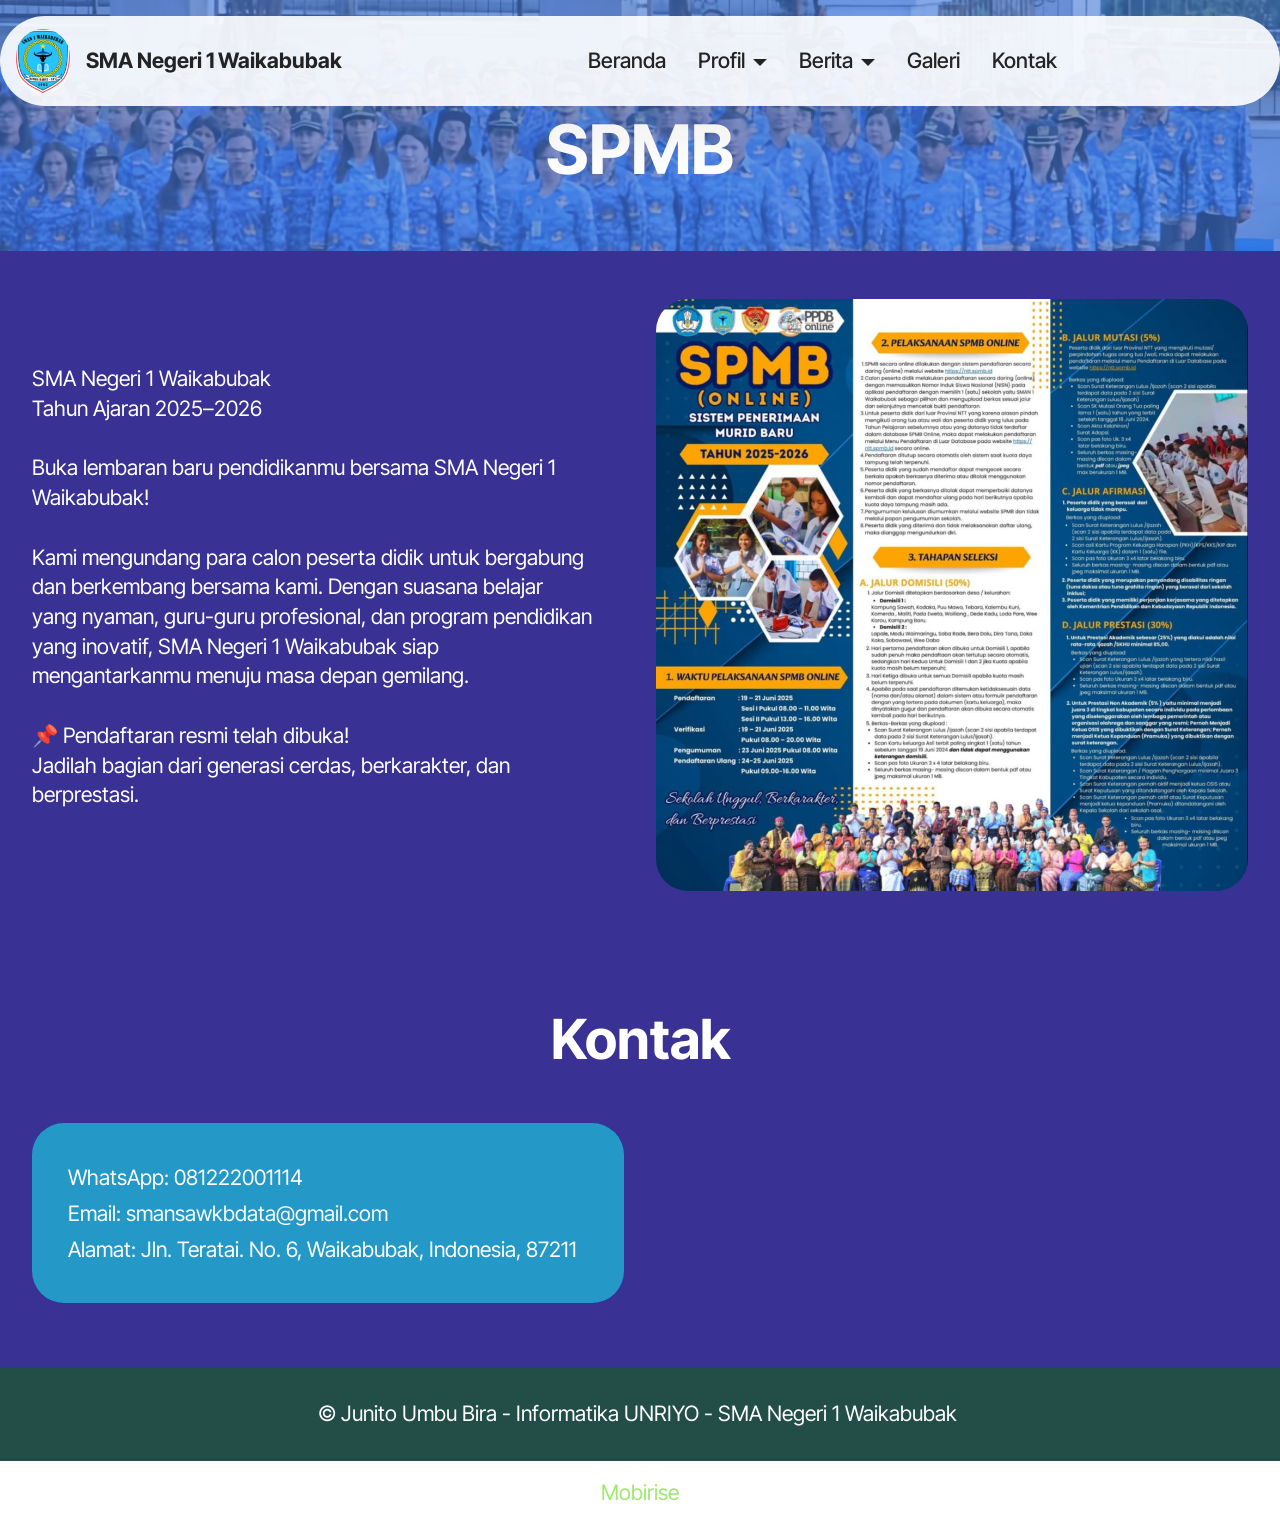
<file: page7.html>
<!DOCTYPE html>
<html  >
<head>
  <!-- Site made with Mobirise Website Builder v6.0.6, https://mobirise.com -->
  <meta charset="UTF-8">
  <meta http-equiv="X-UA-Compatible" content="IE=edge">
  <meta name="generator" content="Mobirise v6.0.6, mobirise.com">
  <meta name="viewport" content="width=device-width, initial-scale=1, minimum-scale=1">
  <link rel="shortcut icon" href="assets/images/logo20unriyo-128x127.png" type="image/x-icon">
  <meta name="description" content="">
  
  
  <title>SPMB</title>
  <link rel="stylesheet" href="assets/web/assets/mobirise-icons2/mobirise2.css">
  <link rel="stylesheet" href="assets/bootstrap/css/bootstrap.min.css">
  <link rel="stylesheet" href="assets/bootstrap/css/bootstrap-grid.min.css">
  <link rel="stylesheet" href="assets/bootstrap/css/bootstrap-reboot.min.css">
  <link rel="stylesheet" href="assets/dropdown/css/style.css">
  <link rel="stylesheet" href="assets/theme/css/style.css">
  <link rel="preload" href="https://fonts.googleapis.com/css?family=Inter+Tight:100,200,300,400,500,600,700,800,900,100i,200i,300i,400i,500i,600i,700i,800i,900i&display=swap" as="style" onload="this.onload=null;this.rel='stylesheet'">
  <noscript><link rel="stylesheet" href="https://fonts.googleapis.com/css?family=Inter+Tight:100,200,300,400,500,600,700,800,900,100i,200i,300i,400i,500i,600i,700i,800i,900i&display=swap"></noscript>
  <link rel="preload" as="style" href="assets/mobirise/css/mbr-additional.css?v=AiPdIg"><link rel="stylesheet" href="assets/mobirise/css/mbr-additional.css?v=AiPdIg" type="text/css">

  
  
  
</head>
<body>
  
  <section data-bs-version="5.1" class="menu menu5 cid-uOJDpqw9cv" once="menu" id="menu05-1i">
	

	<nav class="navbar navbar-dropdown navbar-fixed-top navbar-expand-lg">
		<div class="container">
			<div class="navbar-brand">
				<span class="navbar-logo">
					<a href="Beranda.html" target="_blank">
						<img src="assets/images/images.jpeg" alt="pages" style="height: 4rem;">
					</a>
				</span>
				<span class="navbar-caption-wrap"><a class="navbar-caption text-black text-primary display-4" href="Beranda.html">SMA Negeri 1 Waikabubak</a></span>
			</div>
			<button class="navbar-toggler" type="button" data-toggle="collapse" data-bs-toggle="collapse" data-target="#navbarSupportedContent" data-bs-target="#navbarSupportedContent" aria-controls="navbarNavAltMarkup" aria-expanded="false" aria-label="Toggle navigation">
				<div class="hamburger">
					<span></span>
					<span></span>
					<span></span>
					<span></span>
				</div>
			</button>
			<div class="collapse navbar-collapse" id="navbarSupportedContent">
				<ul class="navbar-nav nav-dropdown nav-right" data-app-modern-menu="true"><li class="nav-item">
						<a class="nav-link link text-black text-primary display-4" href="Beranda.html">Beranda</a>
					</li>
					<li class="nav-item dropdown">
						<a class="nav-link link text-black dropdown-toggle display-4" href="https://mobiri.se" aria-expanded="false" data-toggle="dropdown-submenu" data-bs-toggle="dropdown" data-bs-auto-close="outside">Profil</a><div class="dropdown-menu" aria-labelledby="dropdown-595"><a class="text-black dropdown-item text-primary display-4" href="page1.html">Kata Sambutan</a><a class="text-black dropdown-item text-primary display-4" href="page2.html">Visi &amp; Misi</a><a class="text-black dropdown-item text-primary display-4" href="page3.html">Sejarah Sekolah</a><a class="text-black dropdown-item text-primary display-4" href="page4.html">Struktur Organisasi</a><a class="text-black dropdown-item text-primary display-4" href="page5.html">Fasilitas</a></div>
					</li>
					<li class="nav-item dropdown">
						<a class="nav-link link text-black dropdown-toggle display-4" href="https://mobiri.se" data-toggle="dropdown-submenu" data-bs-toggle="dropdown" data-bs-auto-close="outside" aria-expanded="false">Berita</a><div class="dropdown-menu" aria-labelledby="dropdown-316"><a class="text-black dropdown-item text-primary display-4" href="page7.html">Sistem Penerimaan Murid Baru</a><a class="text-black dropdown-item text-primary display-4" href="page6.html">Ekstrakurikuler</a></div>
					</li><li class="nav-item"><a class="nav-link link text-black text-primary display-4" href="page8.html" aria-expanded="false">Galeri</a></li><li class="nav-item"><a class="nav-link link text-black text-primary display-4" href="page9.html">Kontak</a></li></ul>
				
			</div>
		</div>
	</nav>
</section>

<section data-bs-version="5.1" class="info3 cid-uOKhDZ5nTb" id="info3-1k">

    

    
    <div class="mbr-overlay" style="opacity: 0.6; background-color: rgb(68, 121, 217);">
    </div>

    <div class="container">
        <div class="row justify-content-center">
            <div class="card col-12 col-lg-10">
                <div class="card-wrapper">
                    <div class="card-box align-center">
                        <h4 class="card-title mbr-fonts-style align-center mb-4 display-1">
                            <strong>SPMB</strong></h4>
                        
                        
                    </div>
                </div>
            </div>
        </div>
    </div>
</section>

<section data-bs-version="5.1" class="features19 cid-uOKhIwb6j5" id="features19-1m">

    

    
    
    <div class="container">
        <div class="row justify-content-center">
            <div class="card col-12 col-lg">
                <div class="card-wrapper">
                    
                    <p class="mbr-text mbr-fonts-style display-7">SMA Negeri 1 Waikabubak<br>Tahun Ajaran 2025–2026<br><br>Buka lembaran baru pendidikanmu bersama SMA Negeri 1 Waikabubak!<br><br>Kami mengundang para calon peserta didik untuk bergabung dan berkembang bersama kami. Dengan suasana belajar yang nyaman, guru-guru profesional, dan program pendidikan yang inovatif, SMA Negeri 1 Waikabubak siap mengantarkanmu menuju masa depan gemilang.<br><br>📌 Pendaftaran resmi telah dibuka!<br>Jadilah bagian dari generasi cerdas, berkarakter, dan berprestasi.</p>
                    
                </div>
            </div>
            <div class="col-12 col-lg-6">
                <div class="image-wrapper">
                    <img src="assets/images/whatsapp20image202025-06-2120at2020.09.17-1087x1087.jpeg" alt="Mobirise Website Builder">
                </div>
            </div>
        </div>
    </div>
</section>

<section data-bs-version="5.1" class="contacts02 map1 cid-uOKhEFdl8x" id="contacts02-1l">

    

    
    <div class="container">
        <div class="row justify-content-center">
            <div class="col-12 content-head">
                <div class="mbr-section-head mb-5">
                    <h3 class="mbr-section-title mbr-fonts-style align-center mb-0 display-2">
                        <strong>Kontak</strong></h3>
                    
                </div>
            </div>
        </div>
        <div class="row justify-content-center">
            <div class="card col-12 col-md-12 col-lg-6">
                <div class="card-wrapper">
                    <div class="text-wrapper">
                        
                        <ul class="list mbr-fonts-style display-7">
                            <li class="mbr-text item-wrap"><span style="font-size: calc(1.14rem + 0.26 * ((100vw - 62rem) / 25));">WhatsApp: 081222001114</span></li>
                            <li class="mbr-text item-wrap">Email: <a href="mailto:info@site.com" class="text-white">smansawkbdata@gmail.com</a></li>
                            <li class="mbr-text item-wrap">Alamat: Jln. Teratai. No. 6, Waikabubak, Indonesia, 87211</li>
                        </ul>
                    </div>
                </div>
            </div>
            <div class="map-wrapper col-md-12 col-lg-6">
                <div class="google-map"><iframe frameborder="0" style="border:0" src="https://www.google.com/maps/embed?pb=!1m18!1m12!1m3!1d3933.5245019593385!2d119.42159427361665!3d-9.636146301710212!2m3!1f0!2f0!3f0!3m2!1i1024!2i768!4f13.1!3m3!1m2!1s0x2c4ae02d072a211d%3A0x673766cbc149d694!2sSMA%20Negeri%201%20Waikabubak!5e0!3m2!1sid!2sid!4v1750495228350!5m2!1sid!2sid" allowfullscreen=""></iframe></div>
            </div>
        </div>
    </div>
</section>

<section data-bs-version="5.1" class="footer4 cid-uOK3Vrwk8x" once="footers" id="footer04-1j">

    

    

    <div class="container">
        <div class="media-container-row align-center mbr-white">
            <div class="col-12">
                <p class="mbr-text mb-0 mbr-fonts-style display-7">
                    © Junito Umbu Bira - Informatika UNRIYO - SMA Negeri 1 Waikabubak&nbsp;</p>
            </div>
        </div>
    </div>
</section><section class="display-7" style="padding: 0;align-items: center;justify-content: center;flex-wrap: wrap;    align-content: center;display: flex;position: relative;height: 4rem;"><a href="https://mobiri.se/" style="flex: 1 1;height: 4rem;position: absolute;width: 100%;z-index: 1;"><img alt="" style="height: 4rem;" src="[data-uri]"></a><p style="margin: 0;text-align: center;" class="display-7">&#8204;</p><a style="z-index:1" href="https://mobirise.com">Mobirise </a></section><script src="assets/bootstrap/js/bootstrap.bundle.min.js"></script>  <script src="assets/smoothscroll/smooth-scroll.js"></script>  <script src="assets/ytplayer/index.js"></script>  <script src="assets/dropdown/js/navbar-dropdown.js"></script>  <script src="assets/theme/js/script.js"></script>  
  
  
</body>
</html>
</file>
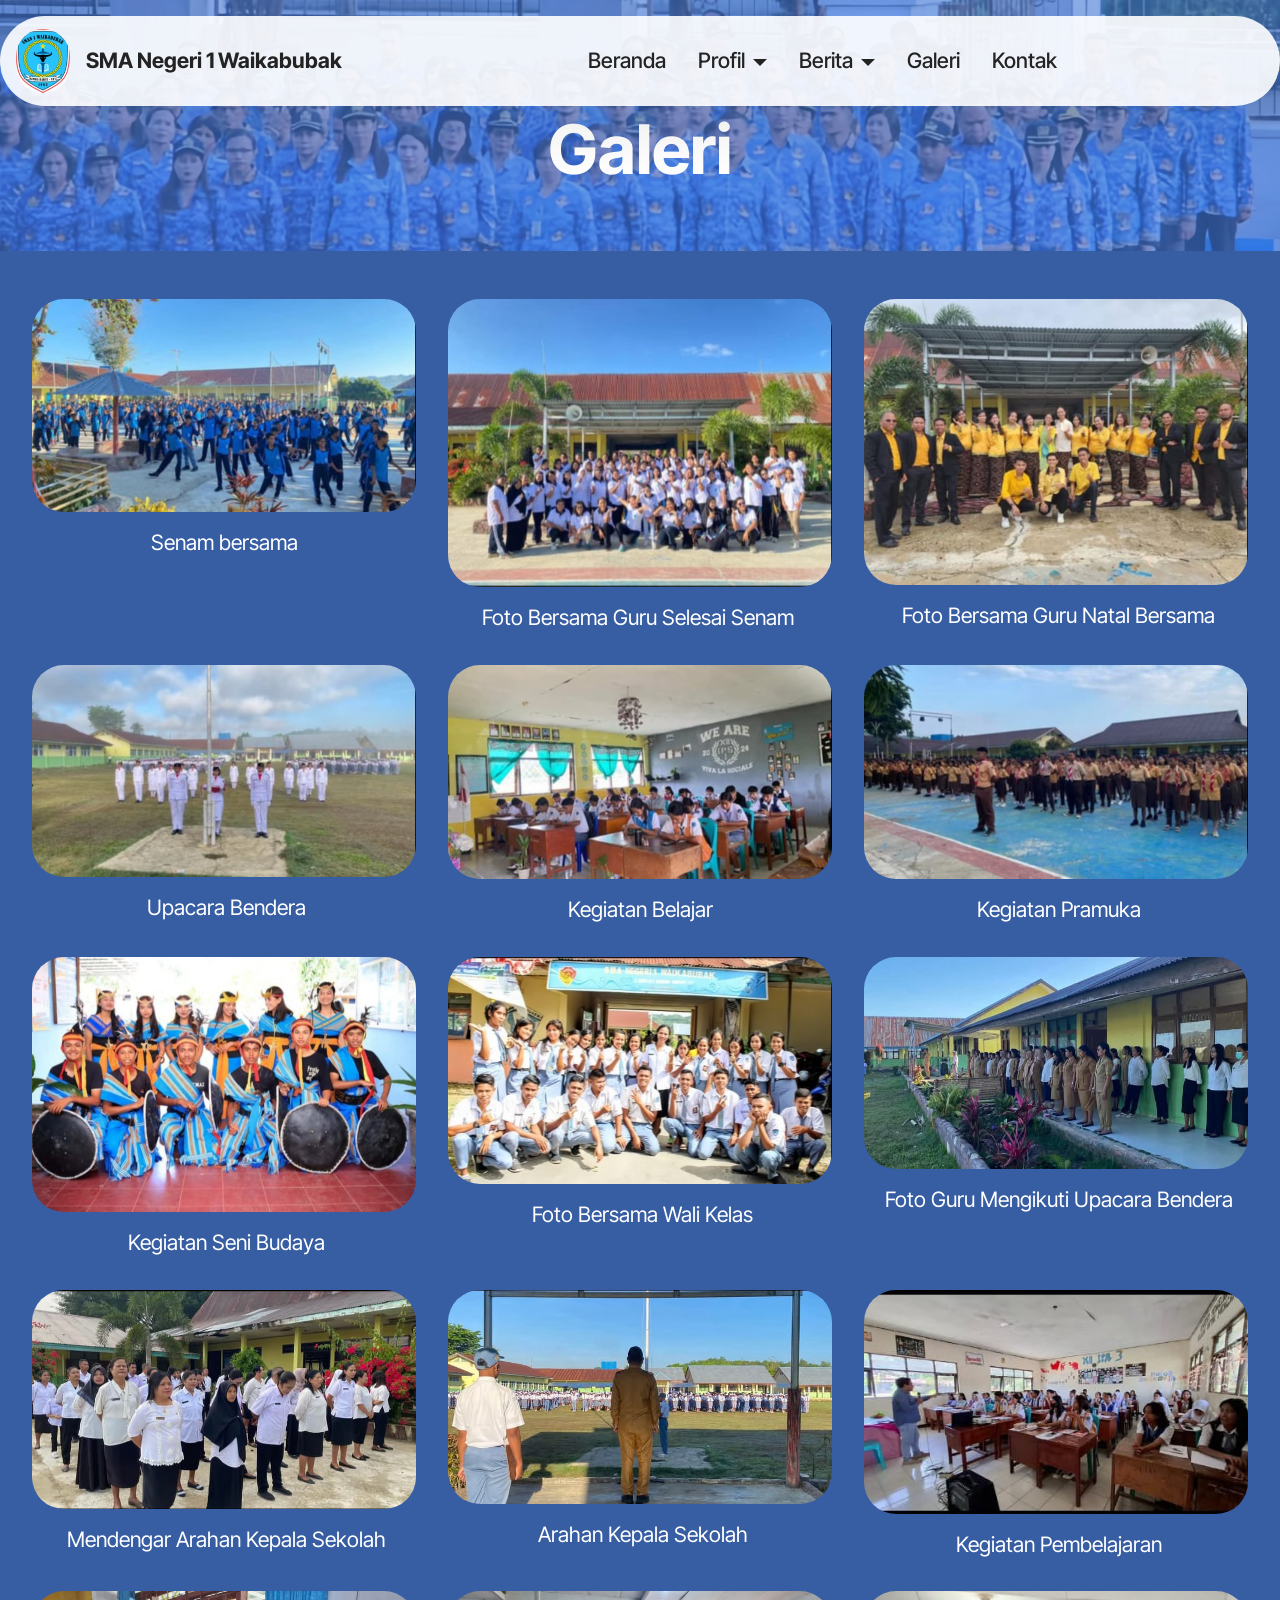
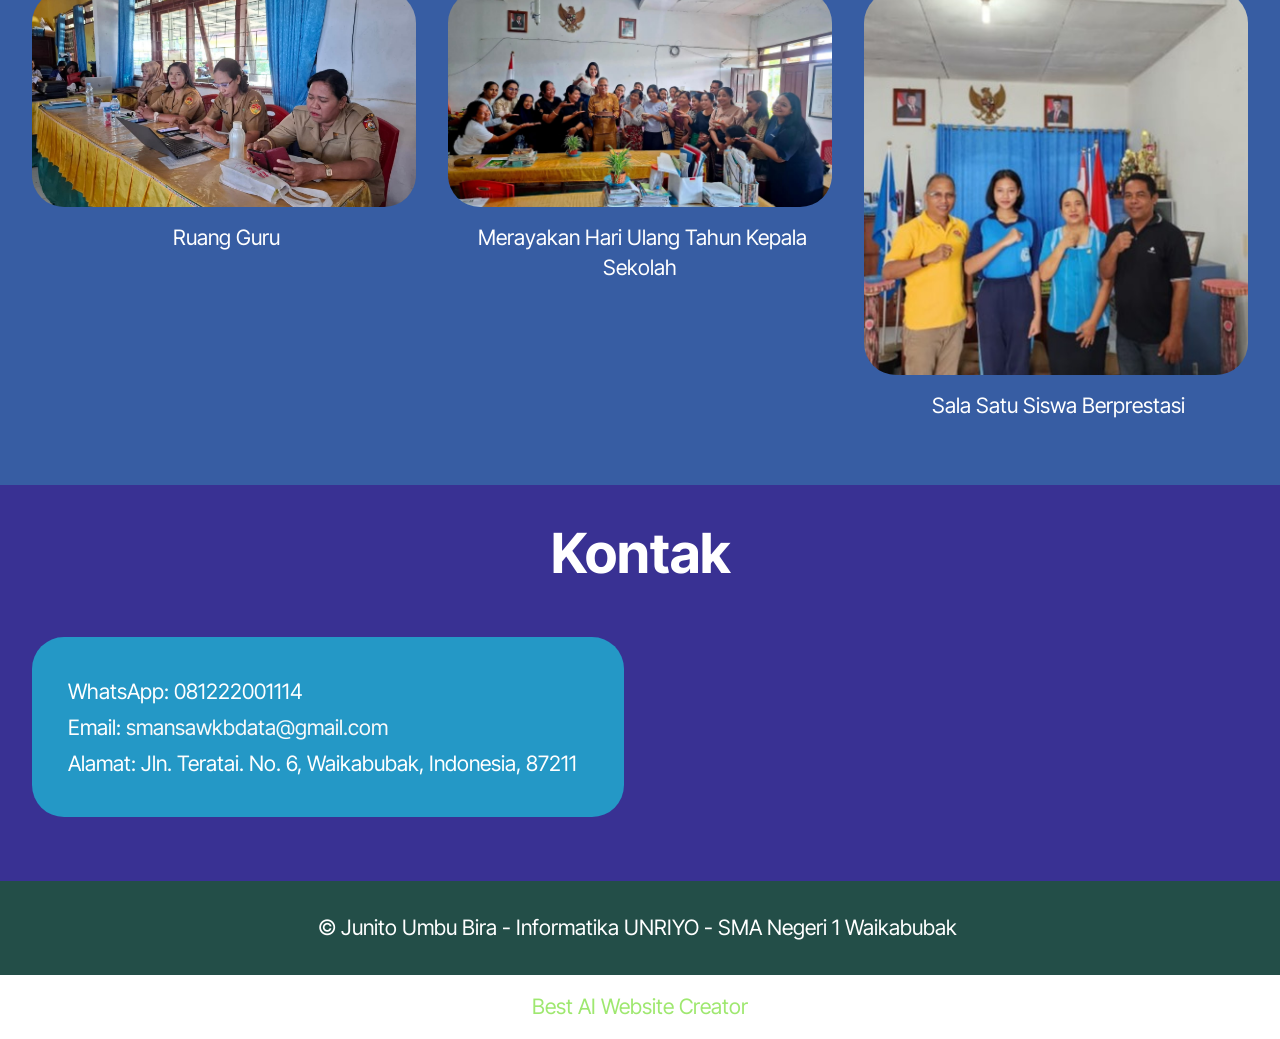
<file: page8.html>
<!DOCTYPE html>
<html  >
<head>
  <!-- Site made with Mobirise Website Builder v6.0.6, https://mobirise.com -->
  <meta charset="UTF-8">
  <meta http-equiv="X-UA-Compatible" content="IE=edge">
  <meta name="generator" content="Mobirise v6.0.6, mobirise.com">
  <meta name="viewport" content="width=device-width, initial-scale=1, minimum-scale=1">
  <link rel="shortcut icon" href="assets/images/logo20unriyo-128x127.png" type="image/x-icon">
  <meta name="description" content="">
  
  
  <title>Galeri</title>
  <link rel="stylesheet" href="assets/web/assets/mobirise-icons2/mobirise2.css">
  <link rel="stylesheet" href="assets/bootstrap/css/bootstrap.min.css">
  <link rel="stylesheet" href="assets/bootstrap/css/bootstrap-grid.min.css">
  <link rel="stylesheet" href="assets/bootstrap/css/bootstrap-reboot.min.css">
  <link rel="stylesheet" href="assets/dropdown/css/style.css">
  <link rel="stylesheet" href="assets/theme/css/style.css">
  <link rel="preload" href="https://fonts.googleapis.com/css?family=Inter+Tight:100,200,300,400,500,600,700,800,900,100i,200i,300i,400i,500i,600i,700i,800i,900i&display=swap" as="style" onload="this.onload=null;this.rel='stylesheet'">
  <noscript><link rel="stylesheet" href="https://fonts.googleapis.com/css?family=Inter+Tight:100,200,300,400,500,600,700,800,900,100i,200i,300i,400i,500i,600i,700i,800i,900i&display=swap"></noscript>
  <link rel="preload" as="style" href="assets/mobirise/css/mbr-additional.css?v=TKr0YI"><link rel="stylesheet" href="assets/mobirise/css/mbr-additional.css?v=TKr0YI" type="text/css">

  
  
  
</head>
<body>
  
  <section data-bs-version="5.1" class="menu menu5 cid-uOJDpqw9cv" once="menu" id="menu05-1n">
	

	<nav class="navbar navbar-dropdown navbar-fixed-top navbar-expand-lg">
		<div class="container">
			<div class="navbar-brand">
				<span class="navbar-logo">
					<a href="Beranda.html" target="_blank">
						<img src="assets/images/images.jpeg" alt="pages" style="height: 4rem;">
					</a>
				</span>
				<span class="navbar-caption-wrap"><a class="navbar-caption text-black text-primary display-4" href="Beranda.html">SMA Negeri 1 Waikabubak</a></span>
			</div>
			<button class="navbar-toggler" type="button" data-toggle="collapse" data-bs-toggle="collapse" data-target="#navbarSupportedContent" data-bs-target="#navbarSupportedContent" aria-controls="navbarNavAltMarkup" aria-expanded="false" aria-label="Toggle navigation">
				<div class="hamburger">
					<span></span>
					<span></span>
					<span></span>
					<span></span>
				</div>
			</button>
			<div class="collapse navbar-collapse" id="navbarSupportedContent">
				<ul class="navbar-nav nav-dropdown nav-right" data-app-modern-menu="true"><li class="nav-item">
						<a class="nav-link link text-black text-primary display-4" href="Beranda.html">Beranda</a>
					</li>
					<li class="nav-item dropdown">
						<a class="nav-link link text-black dropdown-toggle display-4" href="https://mobiri.se" aria-expanded="false" data-toggle="dropdown-submenu" data-bs-toggle="dropdown" data-bs-auto-close="outside">Profil</a><div class="dropdown-menu" aria-labelledby="dropdown-595"><a class="text-black dropdown-item text-primary display-4" href="page1.html">Kata Sambutan</a><a class="text-black dropdown-item text-primary display-4" href="page2.html">Visi &amp; Misi</a><a class="text-black dropdown-item text-primary display-4" href="page3.html">Sejarah Sekolah</a><a class="text-black dropdown-item text-primary display-4" href="page4.html">Struktur Organisasi</a><a class="text-black dropdown-item text-primary display-4" href="page5.html">Fasilitas</a></div>
					</li>
					<li class="nav-item dropdown">
						<a class="nav-link link text-black dropdown-toggle display-4" href="https://mobiri.se" data-toggle="dropdown-submenu" data-bs-toggle="dropdown" data-bs-auto-close="outside" aria-expanded="false">Berita</a><div class="dropdown-menu" aria-labelledby="dropdown-316"><a class="text-black dropdown-item text-primary display-4" href="page7.html">Sistem Penerimaan Murid Baru</a><a class="text-black dropdown-item text-primary display-4" href="page6.html">Ekstrakurikuler</a></div>
					</li><li class="nav-item"><a class="nav-link link text-black text-primary display-4" href="page8.html" aria-expanded="false">Galeri</a></li><li class="nav-item"><a class="nav-link link text-black text-primary display-4" href="page9.html">Kontak</a></li></ul>
				
			</div>
		</div>
	</nav>
</section>

<section data-bs-version="5.1" class="info3 cid-uOKigtMtyQ" id="info3-1p">

    

    
    <div class="mbr-overlay" style="opacity: 0.6; background-color: rgb(68, 121, 217);">
    </div>

    <div class="container">
        <div class="row justify-content-center">
            <div class="card col-12 col-lg-10">
                <div class="card-wrapper">
                    <div class="card-box align-center">
                        <h4 class="card-title mbr-fonts-style align-center mb-4 display-1">
                            <strong>Galeri</strong></h4>
                        
                        
                    </div>
                </div>
            </div>
        </div>
    </div>
</section>

<section data-bs-version="5.1" class="gallery1 mbr-gallery cid-uOKijTryDx" id="gallery01-1r">
    
    

    <div class="container">
        <div class="row justify-content-center">
            <div class="col-12 content-head">
                
            </div>
        </div>
        
        <div class="row mbr-gallery">
            
            <div class="col-12 col-md-6 col-lg-4 item gallery-image active">
                <div class="item-wrapper mb-3" data-toggle="modal" data-bs-toggle="modal" data-target="#vaIw7FILYC-modal" data-bs-target="#vaIw7FILYC-modal">
                    <img class="w-100" src="assets/images/whatsapp20image202025-06-2120at2019.54.06202-511x283.jpeg" alt="Mobirise Website Builder" data-slide-to="0" data-bs-slide-to="0" data-target="#lb-vaIw7FILYC" data-bs-target="#lb-vaIw7FILYC">
                    <div class="icon-wrapper">
                        <span class="mobi-mbri mobi-mbri-search mbr-iconfont mbr-iconfont-btn"></span>
                    </div>
                </div>
                <h6 class="mbr-item-subtitle mbr-fonts-style align-center mb-0 mt-3 display-7">Senam bersama</h6>
            </div><div class="col-12 col-md-6 col-lg-4 item gallery-image">
                <div class="item-wrapper mb-3" data-toggle="modal" data-bs-toggle="modal" data-target="#vaIw7FILYC-modal" data-bs-target="#vaIw7FILYC-modal">
                    <img class="w-100" src="assets/images/whatsapp20image202025-06-2120at2019.54.04-511x383.jpeg" alt="Mobirise Website Builder" data-slide-to="1" data-bs-slide-to="1" data-target="#lb-vaIw7FILYC" data-bs-target="#lb-vaIw7FILYC">
                    <div class="icon-wrapper">
                        <span class="mobi-mbri mobi-mbri-search mbr-iconfont mbr-iconfont-btn"></span>
                    </div>
                </div>
                <h6 class="mbr-item-subtitle mbr-fonts-style align-center mb-0 mt-3 display-7">Foto Bersama Guru Selesai Senam&nbsp;</h6>
            </div>
            <div class="col-12 col-md-6 col-lg-4 item gallery-image">
                <div class="item-wrapper mb-3" data-toggle="modal" data-bs-toggle="modal" data-target="#vaIw7FILYC-modal" data-bs-target="#vaIw7FILYC-modal">
                    <img class="w-100" src="assets/images/whatsapp20image202025-06-2120at2019.53.48-511x380.jpeg" alt="Mobirise Website Builder" data-slide-to="2" data-bs-slide-to="2" data-target="#lb-vaIw7FILYC" data-bs-target="#lb-vaIw7FILYC">
                    <div class="icon-wrapper">
                        <span class="mobi-mbri mobi-mbri-search mbr-iconfont mbr-iconfont-btn"></span>
                    </div>
                </div>
                <h6 class="mbr-item-subtitle mbr-fonts-style align-center mb-0 mt-3 display-7">&nbsp;Foto Bersama Guru Natal Bersama</h6>
            </div>
            
            <div class="col-12 col-md-6 col-lg-4 item gallery-image">
                <div class="item-wrapper mb-3" data-toggle="modal" data-bs-toggle="modal" data-target="#vaIw7FILYC-modal" data-bs-target="#vaIw7FILYC-modal">
                    <img class="w-100" src="assets/images/whatsapp20image202025-06-2120at2019.54.06-511x285.jpeg" alt="Mobirise Website Builder" data-slide-to="3" data-bs-slide-to="3" data-target="#lb-vaIw7FILYC" data-bs-target="#lb-vaIw7FILYC">
                    <div class="icon-wrapper">
                        <span class="mobi-mbri mobi-mbri-search mbr-iconfont mbr-iconfont-btn"></span>
                    </div>
                </div>
                <h6 class="mbr-item-subtitle mbr-fonts-style align-center mb-0 mt-3 display-7">&nbsp;Upacara Bendera</h6>
            </div>
            <div class="col-12 col-md-6 col-lg-4 item gallery-image">
                <div class="item-wrapper mb-3" data-toggle="modal" data-bs-toggle="modal" data-target="#vaIw7FILYC-modal" data-bs-target="#vaIw7FILYC-modal">
                    <img class="w-100" src="assets/images/whatsapp20image202025-06-2120at2019.53.56-511x285.jpeg" alt="Mobirise Website Builder" data-slide-to="4" data-bs-slide-to="4" data-target="#lb-vaIw7FILYC" data-bs-target="#lb-vaIw7FILYC">
                    <div class="icon-wrapper">
                        <span class="mobi-mbri mobi-mbri-search mbr-iconfont mbr-iconfont-btn"></span>
                    </div>
                </div>
                <h6 class="mbr-item-subtitle mbr-fonts-style align-center mb-0 mt-3 display-7">&nbsp;Kegiatan Belajar&nbsp;</h6>
            </div>
            <div class="col-12 col-md-6 col-lg-4 item gallery-image">
                <div class="item-wrapper mb-3" data-toggle="modal" data-bs-toggle="modal" data-target="#vaIw7FILYC-modal" data-bs-target="#vaIw7FILYC-modal">
                    <img class="w-100" src="assets/images/whatsapp20image202025-06-2120at2019.54.03-511x285.jpeg" alt="Mobirise Website Builder" data-slide-to="5" data-bs-slide-to="5" data-target="#lb-vaIw7FILYC" data-bs-target="#lb-vaIw7FILYC">
                    <div class="icon-wrapper">
                        <span class="mobi-mbri mobi-mbri-search mbr-iconfont mbr-iconfont-btn"></span>
                    </div>
                </div>
                <h6 class="mbr-item-subtitle mbr-fonts-style align-center mb-0 mt-3 display-7">&nbsp;Kegiatan Pramuka</h6>
            </div>
            <div class="col-12 col-md-6 col-lg-4 item gallery-image">
                <div class="item-wrapper mb-3" data-toggle="modal" data-bs-toggle="modal" data-target="#vaIw7FILYC-modal" data-bs-target="#vaIw7FILYC-modal">
                    <img class="w-100" src="assets/images/whatsapp20image202025-06-2120at2017.07.51-703x467.jpeg" alt="Mobirise Website Builder" data-slide-to="6" data-bs-slide-to="6" data-target="#lb-vaIw7FILYC" data-bs-target="#lb-vaIw7FILYC">
                    <div class="icon-wrapper">
                        <span class="mobi-mbri mobi-mbri-search mbr-iconfont mbr-iconfont-btn"></span>
                    </div>
                </div>
                <h6 class="mbr-item-subtitle mbr-fonts-style align-center mb-0 mt-3 display-7">&nbsp;Kegiatan Seni Budaya</h6>
            </div><div class="col-12 col-md-6 col-lg-4 item gallery-image">
                <div class="item-wrapper mb-3" data-toggle="modal" data-bs-toggle="modal" data-target="#vaIw7FILYC-modal" data-bs-target="#vaIw7FILYC-modal">
                    <img class="w-100" src="assets/images/whatsapp20image202025-06-2520at2020.09.16-511x308.jpeg" alt="Mobirise Website Builder" data-slide-to="7" data-bs-slide-to="7" data-target="#lb-vaIw7FILYC" data-bs-target="#lb-vaIw7FILYC">
                    <div class="icon-wrapper">
                        <span class="mobi-mbri mobi-mbri-search mbr-iconfont mbr-iconfont-btn"></span>
                    </div>
                </div>
                <h6 class="mbr-item-subtitle mbr-fonts-style align-center mb-0 mt-3 display-7">&nbsp;Foto Bersama Wali Kelas</h6>
            </div><div class="col-12 col-md-6 col-lg-4 item gallery-image">
                <div class="item-wrapper mb-3" data-toggle="modal" data-bs-toggle="modal" data-target="#vaIw7FILYC-modal" data-bs-target="#vaIw7FILYC-modal">
                    <img class="w-100" src="assets/images/whatsapp20image202025-06-2120at2019.54.04-716x396.jpg" alt="Mobirise Website Builder" data-slide-to="8" data-bs-slide-to="8" data-target="#lb-vaIw7FILYC" data-bs-target="#lb-vaIw7FILYC">
                    <div class="icon-wrapper">
                        <span class="mobi-mbri mobi-mbri-search mbr-iconfont mbr-iconfont-btn"></span>
                    </div>
                </div>
                <h6 class="mbr-item-subtitle mbr-fonts-style align-center mb-0 mt-3 display-7">&nbsp;Foto Guru Mengikuti Upacara Bendera</h6>
            </div><div class="col-12 col-md-6 col-lg-4 item gallery-image">
                <div class="item-wrapper mb-3" data-toggle="modal" data-bs-toggle="modal" data-target="#vaIw7FILYC-modal" data-bs-target="#vaIw7FILYC-modal">
                    <img class="w-100" src="assets/images/whatsapp20image202025-06-2120at2019.54.02-716x408.jpg" alt="Mobirise Website Builder" data-slide-to="9" data-bs-slide-to="9" data-target="#lb-vaIw7FILYC" data-bs-target="#lb-vaIw7FILYC">
                    <div class="icon-wrapper">
                        <span class="mobi-mbri mobi-mbri-search mbr-iconfont mbr-iconfont-btn"></span>
                    </div>
                </div>
                <h6 class="mbr-item-subtitle mbr-fonts-style align-center mb-0 mt-3 display-7">&nbsp;Mendengar Arahan Kepala Sekolah</h6>
            </div><div class="col-12 col-md-6 col-lg-4 item gallery-image">
                <div class="item-wrapper mb-3" data-toggle="modal" data-bs-toggle="modal" data-target="#vaIw7FILYC-modal" data-bs-target="#vaIw7FILYC-modal">
                    <img class="w-100" src="assets/images/whatsapp20image202025-06-2120at2019.54.06-716x400.jpg" alt="Mobirise Website Builder" data-slide-to="10" data-bs-slide-to="10" data-target="#lb-vaIw7FILYC" data-bs-target="#lb-vaIw7FILYC">
                    <div class="icon-wrapper">
                        <span class="mobi-mbri mobi-mbri-search mbr-iconfont mbr-iconfont-btn"></span>
                    </div>
                </div>
                <h6 class="mbr-item-subtitle mbr-fonts-style align-center mb-0 mt-3 display-7">&nbsp;Arahan Kepala Sekolah</h6>
            </div><div class="col-12 col-md-6 col-lg-4 item gallery-image">
                <div class="item-wrapper mb-3" data-toggle="modal" data-bs-toggle="modal" data-target="#vaIw7FILYC-modal" data-bs-target="#vaIw7FILYC-modal">
                    <img class="w-100" src="assets/images/whatsapp20image202025-06-2120at2019.54.00-465x271.jpg" alt="Mobirise Website Builder" data-slide-to="11" data-bs-slide-to="11" data-target="#lb-vaIw7FILYC" data-bs-target="#lb-vaIw7FILYC">
                    <div class="icon-wrapper">
                        <span class="mobi-mbri mobi-mbri-search mbr-iconfont mbr-iconfont-btn"></span>
                    </div>
                </div>
                <h6 class="mbr-item-subtitle mbr-fonts-style align-center mb-0 mt-3 display-7">&nbsp;Kegiatan Pembelajaran</h6>
            </div><div class="col-12 col-md-6 col-lg-4 item gallery-image">
                <div class="item-wrapper mb-3" data-toggle="modal" data-bs-toggle="modal" data-target="#vaIw7FILYC-modal" data-bs-target="#vaIw7FILYC-modal">
                    <img class="w-100" src="assets/images/whatsapp20image202025-06-2520at2020.09.44201-1432x806.jpg" alt="Mobirise Website Builder" data-slide-to="12" data-bs-slide-to="12" data-target="#lb-vaIw7FILYC" data-bs-target="#lb-vaIw7FILYC">
                    <div class="icon-wrapper">
                        <span class="mobi-mbri mobi-mbri-search mbr-iconfont mbr-iconfont-btn"></span>
                    </div>
                </div>
                <h6 class="mbr-item-subtitle mbr-fonts-style align-center mb-0 mt-3 display-7">&nbsp;Ruang Guru</h6>
            </div><div class="col-12 col-md-6 col-lg-4 item gallery-image">
                <div class="item-wrapper mb-3" data-toggle="modal" data-bs-toggle="modal" data-target="#vaIw7FILYC-modal" data-bs-target="#vaIw7FILYC-modal">
                    <img class="w-100" src="assets/images/whatsapp20image202025-06-2520at2020.09.44-1600x900.jpg" alt="Mobirise Website Builder" data-slide-to="13" data-bs-slide-to="13" data-target="#lb-vaIw7FILYC" data-bs-target="#lb-vaIw7FILYC">
                    <div class="icon-wrapper">
                        <span class="mobi-mbri mobi-mbri-search mbr-iconfont mbr-iconfont-btn"></span>
                    </div>
                </div>
                <h6 class="mbr-item-subtitle mbr-fonts-style align-center mb-0 mt-3 display-7">&nbsp;Merayakan Hari Ulang Tahun Kepala Sekolah</h6>
            </div><div class="col-12 col-md-6 col-lg-4 item gallery-image">
                <div class="item-wrapper mb-3" data-toggle="modal" data-bs-toggle="modal" data-target="#vaIw7FILYC-modal" data-bs-target="#vaIw7FILYC-modal">
                    <img class="w-100" src="assets/images/whatsapp20image202025-06-2520at2020.09.43-511x681.jpeg" alt="Mobirise Website Builder" data-slide-to="14" data-bs-slide-to="14" data-target="#lb-vaIw7FILYC" data-bs-target="#lb-vaIw7FILYC">
                    <div class="icon-wrapper">
                        <span class="mobi-mbri mobi-mbri-search mbr-iconfont mbr-iconfont-btn"></span>
                    </div>
                </div>
                <h6 class="mbr-item-subtitle mbr-fonts-style align-center mb-0 mt-3 display-7">&nbsp;Sala Satu Siswa Berprestasi</h6>
            </div>
        </div>

        <div class="modal mbr-slider" tabindex="-1" role="dialog" aria-hidden="true" id="vaIw7FILYC-modal">
            <div class="modal-dialog" role="document">
                <div class="modal-content">
                    <div class="modal-body">
                        <div class="carousel slide" data-pause="false" data-bs-pause="false" id="lb-vaIw7FILYC" data-interval="5000" data-bs-interval="5000">
                            <div class="carousel-inner">
                                
                                <div class="carousel-item">
                                    <img class="d-block w-100" src="assets/images/whatsapp20image202025-06-2120at2019.54.06202-511x283.jpeg" alt="Mobirise Website Builder">
                                </div><div class="carousel-item active">
                                    <img class="d-block w-100" src="assets/images/whatsapp20image202025-06-2120at2019.54.04-511x383.jpeg" alt="Mobirise Website Builder">
                                </div>
                                <div class="carousel-item">
                                    <img class="d-block w-100" src="assets/images/whatsapp20image202025-06-2120at2019.53.48-511x380.jpeg" alt="Mobirise Website Builder">
                                </div>
                                
                                <div class="carousel-item">
                                    <img class="d-block w-100" src="assets/images/whatsapp20image202025-06-2120at2019.54.06-511x285.jpeg" alt="Mobirise Website Builder">
                                </div>
                                <div class="carousel-item">
                                    <img class="d-block w-100" src="assets/images/whatsapp20image202025-06-2120at2019.53.56-511x285.jpeg" alt="Mobirise Website Builder">
                                </div>
                                <div class="carousel-item">
                                    <img class="d-block w-100" src="assets/images/whatsapp20image202025-06-2120at2019.54.03-511x285.jpeg" alt="Mobirise Website Builder">
                                </div>
                                <div class="carousel-item">
                                    <img class="d-block w-100" src="assets/images/whatsapp20image202025-06-2120at2017.07.51-703x467.jpeg" alt="Mobirise Website Builder">
                                </div><div class="carousel-item">
                                    <img class="d-block w-100" src="assets/images/whatsapp20image202025-06-2520at2020.09.16-511x308.jpeg" alt="Mobirise Website Builder">
                                </div><div class="carousel-item">
                                    <img class="d-block w-100" src="assets/images/whatsapp20image202025-06-2120at2019.54.04-716x396.jpg" alt="Mobirise Website Builder">
                                </div><div class="carousel-item">
                                    <img class="d-block w-100" src="assets/images/whatsapp20image202025-06-2120at2019.54.02-716x408.jpg" alt="Mobirise Website Builder">
                                </div><div class="carousel-item">
                                    <img class="d-block w-100" src="assets/images/whatsapp20image202025-06-2120at2019.54.06-716x400.jpg" alt="Mobirise Website Builder">
                                </div><div class="carousel-item">
                                    <img class="d-block w-100" src="assets/images/whatsapp20image202025-06-2120at2019.54.00-465x271.jpg" alt="Mobirise Website Builder">
                                </div><div class="carousel-item">
                                    <img class="d-block w-100" src="assets/images/whatsapp20image202025-06-2520at2020.09.44201-1432x806.jpg" alt="Mobirise Website Builder">
                                </div><div class="carousel-item">
                                    <img class="d-block w-100" src="assets/images/whatsapp20image202025-06-2520at2020.09.44-1600x900.jpg" alt="Mobirise Website Builder">
                                </div><div class="carousel-item">
                                    <img class="d-block w-100" src="assets/images/whatsapp20image202025-06-2520at2020.09.43-511x681.jpeg" alt="Mobirise Website Builder">
                                </div>
                            </div>
                            <ol class="carousel-indicators">
                                <li data-slide-to="0" data-bs-slide-to="0" class="active" data-target="#lb-vaIw7FILYC" data-bs-target="#lb-vaIw7FILYC"></li>
                                <li data-slide-to="1" data-bs-slide-to="1" data-target="#lb-vaIw7FILYC" data-bs-target="#lb-vaIw7FILYC"></li>
                                <li data-slide-to="2" data-bs-slide-to="2" data-target="#lb-vaIw7FILYC" data-bs-target="#lb-vaIw7FILYC"></li>
                                <li data-slide-to="3" data-bs-slide-to="3" data-target="#lb-vaIw7FILYC" data-bs-target="#lb-vaIw7FILYC"></li>
                                <li data-slide-to="4" data-bs-slide-to="4" data-target="#lb-vaIw7FILYC" data-bs-target="#lb-vaIw7FILYC"></li>
                                <li data-slide-to="5" data-bs-slide-to="5" data-target="#lb-vaIw7FILYC" data-bs-target="#lb-vaIw7FILYC"></li>
                                <li data-slide-to="6" data-bs-slide-to="6" data-target="#lb-vaIw7FILYC" data-bs-target="#lb-vaIw7FILYC"></li>
                                <li data-slide-to="7" data-bs-slide-to="7" data-target="#lb-vaIw7FILYC" data-bs-target="#lb-vaIw7FILYC"></li><li data-slide-to="8" data-bs-slide-to="8" data-target="#lb-vaIw7FILYC" data-bs-target="#lb-vaIw7FILYC"></li><li data-slide-to="9" data-bs-slide-to="9" data-target="#lb-vaIw7FILYC" data-bs-target="#lb-vaIw7FILYC"></li><li data-slide-to="10" data-bs-slide-to="10" data-target="#lb-vaIw7FILYC" data-bs-target="#lb-vaIw7FILYC"></li><li data-slide-to="11" data-bs-slide-to="11" data-target="#lb-vaIw7FILYC" data-bs-target="#lb-vaIw7FILYC"></li><li data-slide-to="12" data-bs-slide-to="12" data-target="#lb-vaIw7FILYC" data-bs-target="#lb-vaIw7FILYC"></li><li data-slide-to="13" data-bs-slide-to="13" data-target="#lb-vaIw7FILYC" data-bs-target="#lb-vaIw7FILYC"></li><li data-slide-to="14" data-bs-slide-to="14" data-target="#lb-vaIw7FILYC" data-bs-target="#lb-vaIw7FILYC"></li>
                            </ol>
                            <a role="button" href="" class="close" data-dismiss="modal" data-bs-dismiss="modal" aria-label="Close">
                            </a>
                            <a class="carousel-control-prev carousel-control" role="button" data-slide="prev" data-bs-slide="prev" href="#lb-vaIw7FILYC">
                                <span class="mobi-mbri mobi-mbri-arrow-prev" aria-hidden="true"></span>
                                <span class="sr-only visually-hidden">Previous</span>
                            </a>
                            <a class="carousel-control-next carousel-control" role="button" data-slide="next" data-bs-slide="next" href="#lb-vaIw7FILYC">
                                <span class="mobi-mbri mobi-mbri-arrow-next" aria-hidden="true"></span>
                                <span class="sr-only visually-hidden">Next</span>
                            </a>
                        </div>
                    </div>
                </div>
            </div>
        </div>
    </div>
</section>

<section data-bs-version="5.1" class="contacts02 map1 cid-uOKigWKwUp" id="contacts02-1q">

    

    
    <div class="container">
        <div class="row justify-content-center">
            <div class="col-12 content-head">
                <div class="mbr-section-head mb-5">
                    <h3 class="mbr-section-title mbr-fonts-style align-center mb-0 display-2">
                        <strong>Kontak</strong></h3>
                    
                </div>
            </div>
        </div>
        <div class="row justify-content-center">
            <div class="card col-12 col-md-12 col-lg-6">
                <div class="card-wrapper">
                    <div class="text-wrapper">
                        
                        <ul class="list mbr-fonts-style display-7">
                            <li class="mbr-text item-wrap"><span style="font-size: calc(1.14rem + 0.26 * ((100vw - 62rem) / 25));">WhatsApp: 081222001114</span></li>
                            <li class="mbr-text item-wrap">Email: <a href="mailto:info@site.com" class="text-white">smansawkbdata@gmail.com</a></li>
                            <li class="mbr-text item-wrap">Alamat: Jln. Teratai. No. 6, Waikabubak, Indonesia, 87211</li>
                        </ul>
                    </div>
                </div>
            </div>
            <div class="map-wrapper col-md-12 col-lg-6">
                <div class="google-map"><iframe frameborder="0" style="border:0" src="https://www.google.com/maps/embed?pb=!1m18!1m12!1m3!1d3933.5245019593385!2d119.42159427361665!3d-9.636146301710212!2m3!1f0!2f0!3f0!3m2!1i1024!2i768!4f13.1!3m3!1m2!1s0x2c4ae02d072a211d%3A0x673766cbc149d694!2sSMA%20Negeri%201%20Waikabubak!5e0!3m2!1sid!2sid!4v1750495228350!5m2!1sid!2sid" allowfullscreen=""></iframe></div>
            </div>
        </div>
    </div>
</section>

<section data-bs-version="5.1" class="footer4 cid-uOK3Vrwk8x" once="footers" id="footer04-1o">

    

    

    <div class="container">
        <div class="media-container-row align-center mbr-white">
            <div class="col-12">
                <p class="mbr-text mb-0 mbr-fonts-style display-7">
                    © Junito Umbu Bira - Informatika UNRIYO - SMA Negeri 1 Waikabubak&nbsp;</p>
            </div>
        </div>
    </div>
</section><section class="display-7" style="padding: 0;align-items: center;justify-content: center;flex-wrap: wrap;    align-content: center;display: flex;position: relative;height: 4rem;"><a href="https://mobiri.se/" style="flex: 1 1;height: 4rem;position: absolute;width: 100%;z-index: 1;"><img alt="" style="height: 4rem;" src="[data-uri]"></a><p style="margin: 0;text-align: center;" class="display-7">&#8204;</p><a style="z-index:1" href="https://mobirise.com/builder/ai-website-creator.html">Best AI Website Creator</a></section><script src="assets/bootstrap/js/bootstrap.bundle.min.js"></script>  <script src="assets/smoothscroll/smooth-scroll.js"></script>  <script src="assets/ytplayer/index.js"></script>  <script src="assets/dropdown/js/navbar-dropdown.js"></script>  <script src="assets/theme/js/script.js"></script>  
  
  
</body>
</html>
</file>
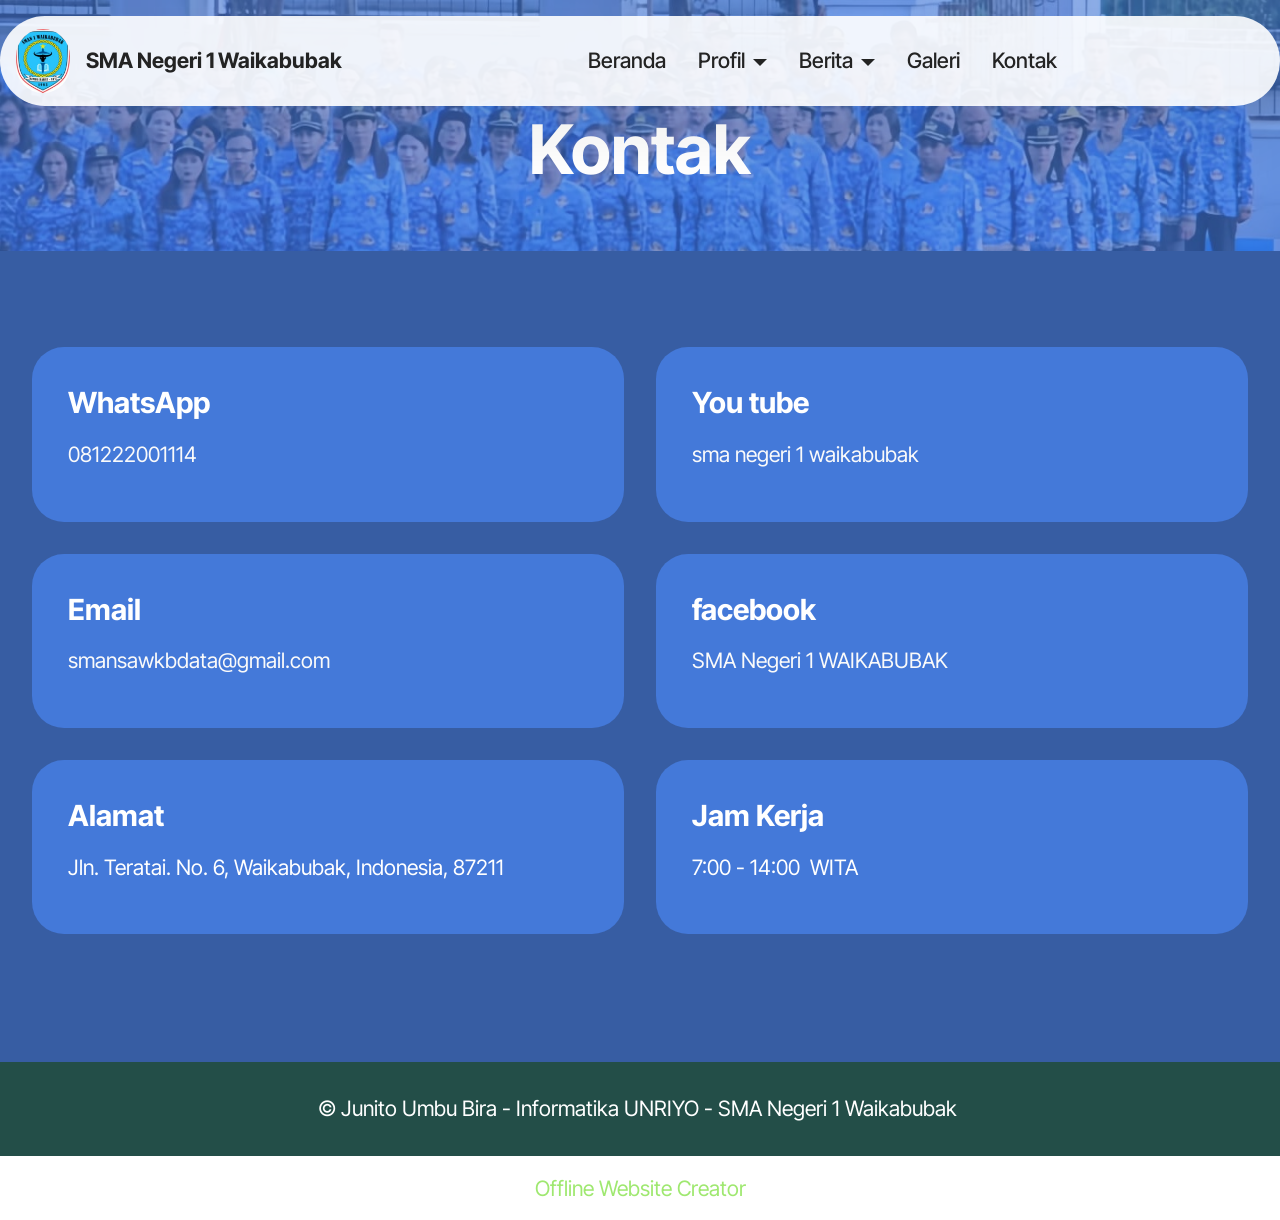
<file: page9.html>
<!DOCTYPE html>
<html  >
<head>
  <!-- Site made with Mobirise Website Builder v6.0.6, https://mobirise.com -->
  <meta charset="UTF-8">
  <meta http-equiv="X-UA-Compatible" content="IE=edge">
  <meta name="generator" content="Mobirise v6.0.6, mobirise.com">
  <meta name="viewport" content="width=device-width, initial-scale=1, minimum-scale=1">
  <link rel="shortcut icon" href="assets/images/logo20unriyo-128x127.png" type="image/x-icon">
  <meta name="description" content="">
  
  
  <title>Kontak</title>
  <link rel="stylesheet" href="assets/web/assets/mobirise-icons2/mobirise2.css">
  <link rel="stylesheet" href="assets/bootstrap/css/bootstrap.min.css">
  <link rel="stylesheet" href="assets/bootstrap/css/bootstrap-grid.min.css">
  <link rel="stylesheet" href="assets/bootstrap/css/bootstrap-reboot.min.css">
  <link rel="stylesheet" href="assets/dropdown/css/style.css">
  <link rel="stylesheet" href="assets/theme/css/style.css">
  <link rel="preload" href="https://fonts.googleapis.com/css?family=Inter+Tight:100,200,300,400,500,600,700,800,900,100i,200i,300i,400i,500i,600i,700i,800i,900i&display=swap" as="style" onload="this.onload=null;this.rel='stylesheet'">
  <noscript><link rel="stylesheet" href="https://fonts.googleapis.com/css?family=Inter+Tight:100,200,300,400,500,600,700,800,900,100i,200i,300i,400i,500i,600i,700i,800i,900i&display=swap"></noscript>
  <link rel="preload" as="style" href="assets/mobirise/css/mbr-additional.css?v=p1idbK"><link rel="stylesheet" href="assets/mobirise/css/mbr-additional.css?v=p1idbK" type="text/css">

  
  
  
</head>
<body>
  
  <section data-bs-version="5.1" class="menu menu5 cid-uOJDpqw9cv" once="menu" id="menu05-1s">
	

	<nav class="navbar navbar-dropdown navbar-fixed-top navbar-expand-lg">
		<div class="container">
			<div class="navbar-brand">
				<span class="navbar-logo">
					<a href="Beranda.html" target="_blank">
						<img src="assets/images/images.jpeg" alt="pages" style="height: 4rem;">
					</a>
				</span>
				<span class="navbar-caption-wrap"><a class="navbar-caption text-black text-primary display-4" href="Beranda.html">SMA Negeri 1 Waikabubak</a></span>
			</div>
			<button class="navbar-toggler" type="button" data-toggle="collapse" data-bs-toggle="collapse" data-target="#navbarSupportedContent" data-bs-target="#navbarSupportedContent" aria-controls="navbarNavAltMarkup" aria-expanded="false" aria-label="Toggle navigation">
				<div class="hamburger">
					<span></span>
					<span></span>
					<span></span>
					<span></span>
				</div>
			</button>
			<div class="collapse navbar-collapse" id="navbarSupportedContent">
				<ul class="navbar-nav nav-dropdown nav-right" data-app-modern-menu="true"><li class="nav-item">
						<a class="nav-link link text-black text-primary display-4" href="Beranda.html">Beranda</a>
					</li>
					<li class="nav-item dropdown">
						<a class="nav-link link text-black dropdown-toggle display-4" href="https://mobiri.se" aria-expanded="false" data-toggle="dropdown-submenu" data-bs-toggle="dropdown" data-bs-auto-close="outside">Profil</a><div class="dropdown-menu" aria-labelledby="dropdown-595"><a class="text-black dropdown-item text-primary display-4" href="page1.html">Kata Sambutan</a><a class="text-black dropdown-item text-primary display-4" href="page2.html">Visi &amp; Misi</a><a class="text-black dropdown-item text-primary display-4" href="page3.html">Sejarah Sekolah</a><a class="text-black dropdown-item text-primary display-4" href="page4.html">Struktur Organisasi</a><a class="text-black dropdown-item text-primary display-4" href="page5.html">Fasilitas</a></div>
					</li>
					<li class="nav-item dropdown">
						<a class="nav-link link text-black dropdown-toggle display-4" href="https://mobiri.se" data-toggle="dropdown-submenu" data-bs-toggle="dropdown" data-bs-auto-close="outside" aria-expanded="false">Berita</a><div class="dropdown-menu" aria-labelledby="dropdown-316"><a class="text-black dropdown-item text-primary display-4" href="page7.html">Sistem Penerimaan Murid Baru</a><a class="text-black dropdown-item text-primary display-4" href="page6.html">Ekstrakurikuler</a></div>
					</li><li class="nav-item"><a class="nav-link link text-black text-primary display-4" href="page8.html" aria-expanded="false">Galeri</a></li><li class="nav-item"><a class="nav-link link text-black text-primary display-4" href="page9.html">Kontak</a></li></ul>
				
			</div>
		</div>
	</nav>
</section>

<section data-bs-version="5.1" class="info3 cid-uOKiWsbtxa" id="info3-1u">

    

    
    <div class="mbr-overlay" style="opacity: 0.6; background-color: rgb(68, 121, 217);">
    </div>

    <div class="container">
        <div class="row justify-content-center">
            <div class="card col-12 col-lg-10">
                <div class="card-wrapper">
                    <div class="card-box align-center">
                        <h4 class="card-title mbr-fonts-style align-center mb-4 display-1">
                            <strong>Kontak</strong></h4>
                        
                        
                    </div>
                </div>
            </div>
        </div>
    </div>
</section>

<section data-bs-version="5.1" class="contacts01 cid-uOKiZ2PIro" id="contacts01-1v">
    

    
    
    <div class="container">
        <div class="row justify-content-center">
            <div class="col-12 content-head">
                
            </div>
        </div>
        <div class="row">
            <div class="item features-without-image col-12 col-md-6 active">
                <div class="item-wrapper">
                    <div class="text-wrapper">
                        <h6 class="card-title mbr-fonts-style mb-3 display-5">
                            <strong>WhatsApp</strong></h6>
                        <p class="mbr-text mbr-fonts-style display-7">
                            <a href="https://wa.me/6281222001114" class="text-white text-primary">081222001114</a>
                        </p>
                    </div>
                </div>
            </div><div class="item features-without-image col-12 col-md-6">
                <div class="item-wrapper">
                    <div class="text-wrapper">
                        <h6 class="card-title mbr-fonts-style mb-3 display-5"><strong>You tube</strong></h6>
                        <p class="mbr-text mbr-fonts-style display-7"><a href="https://www.youtube.com/@sman1waikabubakntt18" class="text-white text-primary">sma negeri 1 waikabubak</a></p>
                    </div>
                </div>
            </div>
            <div class="item features-without-image col-12 col-md-6">
                <div class="item-wrapper">
                    <div class="text-wrapper">
                        <h6 class="card-title mbr-fonts-style mb-3 display-5">
                            <strong>Email</strong>
                        </h6>
                        <p class="mbr-text mbr-fonts-style display-7">
                            <a href="mailto:info@site.com" class="text-white text-primary">smansawkbdata@gmail.com</a>
                        </p>
                    </div>
                </div>
            </div>
            <div class="item features-without-image col-12 col-md-6">
                <div class="item-wrapper">
                    <div class="text-wrapper">
                        <h6 class="card-title mbr-fonts-style mb-3 display-5"><strong>facebook</strong></h6>
                        <p class="mbr-text mbr-fonts-style display-7"><a href="https://web.facebook.com/SMAN1WKB" class="text-white text-primary">SMA Negeri 1 WAIKABUBAK</a></p>
                    </div>
                </div>
            </div><div class="item features-without-image col-12 col-md-6">
                <div class="item-wrapper">
                    <div class="text-wrapper">
                        <h6 class="card-title mbr-fonts-style mb-3 display-5">
                            <strong>Alamat</strong></h6>
                        <p class="mbr-text mbr-fonts-style display-7">
                             Jln. Teratai. No. 6, Waikabubak, Indonesia, 87211
                        </p>
                    </div>
                </div>
            </div>
            <div class="item features-without-image col-12 col-md-6">
                <div class="item-wrapper">
                    <div class="text-wrapper">
                        <h6 class="card-title mbr-fonts-style mb-3 display-5">
                            <strong>Jam Kerja&nbsp;</strong></h6>
                        <p class="mbr-text mbr-fonts-style display-7">7:00 - 14:00&nbsp; WITA</p>
                    </div>
                </div>
            </div>
        </div>
    </div>
</section>

<section data-bs-version="5.1" class="footer4 cid-uOK3Vrwk8x" once="footers" id="footer04-1t">

    

    

    <div class="container">
        <div class="media-container-row align-center mbr-white">
            <div class="col-12">
                <p class="mbr-text mb-0 mbr-fonts-style display-7">
                    © Junito Umbu Bira - Informatika UNRIYO - SMA Negeri 1 Waikabubak&nbsp;</p>
            </div>
        </div>
    </div>
</section><section class="display-7" style="padding: 0;align-items: center;justify-content: center;flex-wrap: wrap;    align-content: center;display: flex;position: relative;height: 4rem;"><a href="https://mobiri.se/" style="flex: 1 1;height: 4rem;position: absolute;width: 100%;z-index: 1;"><img alt="" style="height: 4rem;" src="[data-uri]"></a><p style="margin: 0;text-align: center;" class="display-7">&#8204;</p><a style="z-index:1" href="https://mobirise.com/offline-website-builder.html">Offline Website Creator</a></section><script src="assets/bootstrap/js/bootstrap.bundle.min.js"></script>  <script src="assets/smoothscroll/smooth-scroll.js"></script>  <script src="assets/ytplayer/index.js"></script>  <script src="assets/dropdown/js/navbar-dropdown.js"></script>  <script src="assets/theme/js/script.js"></script>  
  
  
</body>
</html>
</file>
<file: assets/parallax/jarallax.css>
.jarallax {
    position: relative;
    z-index: 0;
}
.jarallax > .jarallax-img {
    position: absolute;
    object-fit: cover;
    /* support for plugin https://github.com/bfred-it/object-fit-images */
    font-family: 'object-fit: cover;';
    top: 0;
    left: 0;
    width: 100%;
    height: 100%;
    z-index: -1;
}
</file>
<file: assets/dropdown/css/style.css>
.navbar-dropdown {
  left: 0;
  padding: 0;
  position: absolute;
  right: 0;
  top: 0;
  transition: all 0.45s ease;
  z-index: 1030;
  background: #282828; }
  .navbar-dropdown .navbar-logo {
    margin-right: 0.8rem;
    transition: margin 0.3s ease-in-out;
    vertical-align: middle; }
    .navbar-dropdown .navbar-logo img {
      height: 3.125rem;
      transition: all 0.3s ease-in-out; }
    .navbar-dropdown .navbar-logo.mbr-iconfont {
      font-size: 3.125rem;
      line-height: 3.125rem; }
  .navbar-dropdown .navbar-caption {
    font-weight: 700;
    white-space: normal;
    vertical-align: -4px;
    line-height: 3.125rem !important; }
    .navbar-dropdown .navbar-caption, .navbar-dropdown .navbar-caption:hover {
      color: inherit;
      text-decoration: none; }
  .navbar-dropdown .mbr-iconfont + .navbar-caption {
    vertical-align: -1px; }
  .navbar-dropdown.navbar-fixed-top {
    position: fixed; }
  .navbar-dropdown .navbar-brand span {
    vertical-align: -4px; }
  .navbar-dropdown.bg-color.transparent {
    background: none; }
  .navbar-dropdown.navbar-short .navbar-brand {
    padding: 0.625rem 0; }
    .navbar-dropdown.navbar-short .navbar-brand span {
      vertical-align: -1px; }
  .navbar-dropdown.navbar-short .navbar-caption {
    line-height: 2.375rem !important;
    vertical-align: -2px; }
  .navbar-dropdown.navbar-short .navbar-logo {
    margin-right: 0.5rem; }
    .navbar-dropdown.navbar-short .navbar-logo img {
      height: 2.375rem; }
    .navbar-dropdown.navbar-short .navbar-logo.mbr-iconfont {
      font-size: 2.375rem;
      line-height: 2.375rem; }
  .navbar-dropdown.navbar-short .mbr-table-cell {
    height: 3.625rem; }
  .navbar-dropdown .navbar-close {
    left: 0.6875rem;
    position: fixed;
    top: 0.75rem;
    z-index: 1000; }
  .navbar-dropdown .hamburger-icon {
    content: "";
    display: inline-block;
    vertical-align: middle;
    width: 16px;
    -webkit-box-shadow: 0 -6px 0 1px #282828,0 0 0 1px #282828,0 6px 0 1px #282828;
    -moz-box-shadow: 0 -6px 0 1px #282828,0 0 0 1px #282828,0 6px 0 1px #282828;
    box-shadow: 0 -6px 0 1px #282828,0 0 0 1px #282828,0 6px 0 1px #282828; }

.dropdown-menu .dropdown-toggle[data-toggle="dropdown-submenu"]::after {
  border-bottom: 0.35em solid transparent;
  border-left: 0.35em solid;
  border-right: 0;
  border-top: 0.35em solid transparent;
  margin-left: 0.3rem; }

.dropdown-menu .dropdown-item:focus {
  outline: 0; }

.nav-dropdown {
  font-size: 0.75rem;
  font-weight: 500;
  height: auto !important; }
  .nav-dropdown .nav-btn {
    padding-left: 1rem; }
  .nav-dropdown .link {
    margin: .667em 1.667em;
    font-weight: 500;
    padding: 0;
    transition: color .2s ease-in-out; }
    .nav-dropdown .link.dropdown-toggle {
      margin-right: 2.583em; }
      .nav-dropdown .link.dropdown-toggle::after {
        margin-left: .25rem;
        border-top: 0.35em solid;
        border-right: 0.35em solid transparent;
        border-left: 0.35em solid transparent;
        border-bottom: 0; }
      .nav-dropdown .link.dropdown-toggle[aria-expanded="true"] {
        margin: 0;
        padding: 0.667em 3.263em  0.667em 1.667em; }
  .nav-dropdown .link::after,
  .nav-dropdown .dropdown-item::after {
    color: inherit; }
  .nav-dropdown .btn {
    font-size: 0.75rem;
    font-weight: 700;
    letter-spacing: 0;
    margin-bottom: 0;
    padding-left: 1.25rem;
    padding-right: 1.25rem; }
  .nav-dropdown .dropdown-menu {
    border-radius: 0;
    border: 0;
    left: 0;
    margin: 0;
    padding-bottom: 1.25rem;
    padding-top: 1.25rem;
    position: relative; }
  .nav-dropdown .dropdown-submenu {
    margin-left: 0.125rem;
    top: 0; }
  .nav-dropdown .dropdown-item {
    font-weight: 500;
    line-height: 2;
    padding: 0.3846em 4.615em 0.3846em 1.5385em;
    position: relative;
    transition: color .2s ease-in-out, background-color .2s ease-in-out; }
    .nav-dropdown .dropdown-item::after {
      margin-top: -0.3077em;
      position: absolute;
      right: 1.1538em;
      top: 50%; }
    .nav-dropdown .dropdown-item:focus, .nav-dropdown .dropdown-item:hover {
      background: none; }

@media (max-width: 767px) {
  .nav-dropdown.navbar-toggleable-sm {
    bottom: 0;
    display: none;
    left: 0;
    overflow-x: hidden;
    position: fixed;
    top: 0;
    transform: translateX(-100%);
    -ms-transform: translateX(-100%);
    -webkit-transform: translateX(-100%);
    width: 18.75rem;
    z-index: 999; } }
.nav-dropdown.navbar-toggleable-xl {
  bottom: 0;
  display: none;
  left: 0;
  overflow-x: hidden;
  position: fixed;
  top: 0;
  transform: translateX(-100%);
  -ms-transform: translateX(-100%);
  -webkit-transform: translateX(-100%);
  width: 18.75rem;
  z-index: 999; }

.nav-dropdown-sm {
  display: block !important;
  overflow-x: hidden;
  overflow: auto;
  padding-top: 3.875rem; }
  .nav-dropdown-sm::after {
    content: "";
    display: block;
    height: 3rem;
    width: 100%; }
  .nav-dropdown-sm.collapse.in ~ .navbar-close {
    display: block !important; }
  .nav-dropdown-sm.collapsing, .nav-dropdown-sm.collapse.in {
    transform: translateX(0);
    -ms-transform: translateX(0);
    -webkit-transform: translateX(0);
    transition: all 0.25s ease-out;
    -webkit-transition: all 0.25s ease-out;
    background: #282828; }
  .nav-dropdown-sm.collapsing[aria-expanded="false"] {
    transform: translateX(-100%);
    -ms-transform: translateX(-100%);
    -webkit-transform: translateX(-100%); }
  .nav-dropdown-sm .nav-item {
    display: block;
    margin-left: 0 !important;
    padding-left: 0; }
  .nav-dropdown-sm .link,
  .nav-dropdown-sm .dropdown-item {
    border-top: 1px dotted rgba(255, 255, 255, 0.1);
    font-size: 0.8125rem;
    line-height: 1.6;
    margin: 0 !important;
    padding: 0.875rem 2.4rem 0.875rem 1.5625rem !important;
    position: relative;
    white-space: normal; }
    .nav-dropdown-sm .link:focus, .nav-dropdown-sm .link:hover,
    .nav-dropdown-sm .dropdown-item:focus,
    .nav-dropdown-sm .dropdown-item:hover {
      background: rgba(0, 0, 0, 0.2) !important;
      color: #c0a375; }
  .nav-dropdown-sm .nav-btn {
    position: relative;
    padding: 1.5625rem 1.5625rem 0 1.5625rem; }
    .nav-dropdown-sm .nav-btn::before {
      border-top: 1px dotted rgba(255, 255, 255, 0.1);
      content: "";
      left: 0;
      position: absolute;
      top: 0;
      width: 100%; }
    .nav-dropdown-sm .nav-btn + .nav-btn {
      padding-top: 0.625rem; }
      .nav-dropdown-sm .nav-btn + .nav-btn::before {
        display: none; }
  .nav-dropdown-sm .btn {
    padding: 0.625rem 0; }
  .nav-dropdown-sm .dropdown-toggle[data-toggle="dropdown-submenu"]::after {
    margin-left: .25rem;
    border-top: 0.35em solid;
    border-right: 0.35em solid transparent;
    border-left: 0.35em solid transparent;
    border-bottom: 0; }
  .nav-dropdown-sm .dropdown-toggle[data-toggle="dropdown-submenu"][aria-expanded="true"]::after {
    border-top: 0;
    border-right: 0.35em solid transparent;
    border-left: 0.35em solid transparent;
    border-bottom: 0.35em solid; }
  .nav-dropdown-sm .dropdown-menu {
    margin: 0;
    padding: 0;
    position: relative;
    top: 0;
    left: 0;
    width: 100%;
    border: 0;
    float: none;
    border-radius: 0;
    background: none; }
  .nav-dropdown-sm .dropdown-submenu {
    left: 100%;
    margin-left: 0.125rem;
    margin-top: -1.25rem;
    top: 0; }

.navbar-toggleable-sm .nav-dropdown .dropdown-menu {
  position: absolute; }

.navbar-toggleable-sm .nav-dropdown .dropdown-submenu {
  left: 100%;
  margin-left: 0.125rem;
  margin-top: -1.25rem;
  top: 0; }

.navbar-toggleable-sm.opened .nav-dropdown .dropdown-menu {
  position: relative; }

.navbar-toggleable-sm.opened .nav-dropdown .dropdown-submenu {
  left: 0;
  margin-left: 00rem;
  margin-top: 0rem;
  top: 0; }

.is-builder .nav-dropdown.collapsing {
  transition: none !important; }
</file>
<file: assets/theme/css/style.css>
@charset "UTF-8";
section {
  background-color: #ffffff;
}

body {
  font-style: normal;
  line-height: 1.5;
  font-weight: 400;
  color: #232323;
  position: relative;
}

button {
  background-color: transparent;
  border-color: transparent;
}

.embla__button,
.carousel-control {
  background-color: #edefea !important;
  opacity: 0.8 !important;
  color: #464845 !important;
  border-color: #edefea !important;
}

.carousel .close,
.modalWindow .close {
  background-color: #edefea !important;
  color: #464845 !important;
  border-color: #edefea !important;
  opacity: 0.8 !important;
}

.carousel .close:hover,
.modalWindow .close:hover {
  opacity: 1 !important;
}

.carousel-indicators li {
  background-color: #edefea !important;
  border: 2px solid #464845 !important;
}

.carousel-indicators li:hover,
.carousel-indicators li:active {
  opacity: 0.8 !important;
}

.embla__button:hover,
.carousel-control:hover {
  background-color: #edefea !important;
  opacity: 1 !important;
}

.modalWindow-video-container {
  height: 80%;
}

section,
.container,
.container-fluid {
  position: relative;
  word-wrap: break-word;
}

a.mbr-iconfont:hover {
  text-decoration: none;
}

.article .lead p,
.article .lead ul,
.article .lead ol,
.article .lead pre,
.article .lead blockquote {
  margin-bottom: 0;
}

a {
  font-style: normal;
  font-weight: 400;
  cursor: pointer;
}
a, a:hover {
  text-decoration: none;
}

.mbr-section-title {
  font-style: normal;
  line-height: 1.3;
}

.mbr-section-subtitle {
  line-height: 1.3;
}

.mbr-text {
  font-style: normal;
  line-height: 1.7;
}

h1,
h2,
h3,
h4,
h5,
h6,
.display-1,
.display-2,
.display-4,
.display-5,
.display-7,
span,
p,
a {
  line-height: 1;
  word-break: break-word;
  word-wrap: break-word;
  font-weight: 400;
}

b,
strong {
  font-weight: bold;
}

input:-webkit-autofill, input:-webkit-autofill:hover, input:-webkit-autofill:focus, input:-webkit-autofill:active {
  transition-delay: 9999s;
  -webkit-transition-property: background-color, color;
  transition-property: background-color, color;
}

textarea[type=hidden] {
  display: none;
}

section {
  background-position: 50% 50%;
  background-repeat: no-repeat;
  background-size: cover;
}
section .mbr-background-video,
section .mbr-background-video-preview {
  position: absolute;
  bottom: 0;
  left: 0;
  right: 0;
  top: 0;
}

.hidden {
  visibility: hidden;
}

.mbr-z-index20 {
  z-index: 20;
}

/*! Base colors */
.mbr-white {
  color: #ffffff;
}

.mbr-black {
  color: #111111;
}

.mbr-bg-white {
  background-color: #ffffff;
}

.mbr-bg-black {
  background-color: #000000;
}

/*! Text-aligns */
.align-left {
  text-align: left;
}

.align-center {
  text-align: center;
}

.align-right {
  text-align: right;
}

/*! Font-weight  */
.mbr-light {
  font-weight: 300;
}

.mbr-regular {
  font-weight: 400;
}

.mbr-semibold {
  font-weight: 500;
}

.mbr-bold {
  font-weight: 700;
}

/*! Media  */
.media-content {
  flex-basis: 100%;
}

.media-container-row {
  display: flex;
  flex-direction: row;
  flex-wrap: wrap;
  justify-content: center;
  align-content: center;
  align-items: start;
}
.media-container-row .media-size-item {
  width: 400px;
}

.media-container-column {
  display: flex;
  flex-direction: column;
  flex-wrap: wrap;
  justify-content: center;
  align-content: center;
  align-items: stretch;
}
.media-container-column > * {
  width: 100%;
}

@media (min-width: 992px) {
  .media-container-row {
    flex-wrap: nowrap;
  }
}
figure {
  margin-bottom: 0;
  overflow: hidden;
}

figure[mbr-media-size] {
  transition: width 0.1s;
}

img,
iframe {
  display: block;
  width: 100%;
}

.card {
  background-color: transparent;
  border: none;
}

.card-box {
  width: 100%;
}

.card-img {
  text-align: center;
  flex-shrink: 0;
  -webkit-flex-shrink: 0;
}

.media {
  max-width: 100%;
  margin: 0 auto;
}

.mbr-figure {
  align-self: center;
}

.media-container > div {
  max-width: 100%;
}

.mbr-figure img,
.card-img img {
  width: 100%;
}

@media (max-width: 991px) {
  .media-size-item {
    width: auto !important;
  }
  .media {
    width: auto;
  }
  .mbr-figure {
    width: 100% !important;
  }
}
/*! Buttons */
.mbr-section-btn {
  margin-left: -0.6rem;
  margin-right: -0.6rem;
  font-size: 0;
}

.btn {
  font-weight: 600;
  border-width: 1px;
  font-style: normal;
  margin: 0.6rem 0.6rem;
  white-space: normal;
  transition: all 0.2s ease-in-out;
  display: inline-flex;
  align-items: center;
  justify-content: center;
  word-break: break-word;
}

.btn-sm {
  font-weight: 600;
  letter-spacing: 0px;
  transition: all 0.3s ease-in-out;
}

.btn-md {
  font-weight: 600;
  letter-spacing: 0px;
  transition: all 0.3s ease-in-out;
}

.btn-lg {
  font-weight: 600;
  letter-spacing: 0px;
  transition: all 0.3s ease-in-out;
}

.btn-form {
  margin: 0;
}
.btn-form:hover {
  cursor: pointer;
}

nav .mbr-section-btn {
  margin-left: 0rem;
  margin-right: 0rem;
}

/*! Btn icon margin */
.btn .mbr-iconfont,
.btn.btn-sm .mbr-iconfont {
  order: 1;
  cursor: pointer;
  margin-left: 0.5rem;
  vertical-align: sub;
}

.btn.btn-md .mbr-iconfont,
.btn.btn-md .mbr-iconfont {
  margin-left: 0.8rem;
}

.mbr-regular {
  font-weight: 400;
}

.mbr-semibold {
  font-weight: 500;
}

.mbr-bold {
  font-weight: 700;
}

[type=submit] {
  -webkit-appearance: none;
}

/*! Full-screen */
.mbr-fullscreen .mbr-overlay {
  min-height: 100vh;
}

.mbr-fullscreen {
  display: flex;
  display: -moz-flex;
  display: -ms-flex;
  display: -o-flex;
  align-items: center;
  min-height: 100vh;
  padding-top: 3rem;
  padding-bottom: 3rem;
}

/*! Map */
.map {
  height: 25rem;
  position: relative;
}
.map iframe {
  width: 100%;
  height: 100%;
}

/*! Scroll to top arrow */
.mbr-arrow-up {
  bottom: 25px;
  right: 90px;
  position: fixed;
  text-align: right;
  z-index: 5000;
  color: #ffffff;
  font-size: 22px;
}

.mbr-arrow-up a {
  background: rgba(0, 0, 0, 0.2);
  border-radius: 50%;
  color: #fff;
  display: inline-block;
  height: 60px;
  width: 60px;
  border: 2px solid #fff;
  outline-style: none !important;
  position: relative;
  text-decoration: none;
  transition: all 0.3s ease-in-out;
  cursor: pointer;
  text-align: center;
}
.mbr-arrow-up a:hover {
  background-color: rgba(0, 0, 0, 0.4);
}
.mbr-arrow-up a i {
  line-height: 60px;
}

.mbr-arrow-up-icon {
  display: block;
  color: #fff;
}

.mbr-arrow-up-icon::before {
  content: "›";
  display: inline-block;
  font-family: serif;
  font-size: 22px;
  line-height: 1;
  font-style: normal;
  position: relative;
  top: 6px;
  left: -4px;
  transform: rotate(-90deg);
}

/*! Arrow Down */
.mbr-arrow {
  position: absolute;
  bottom: 45px;
  left: 50%;
  width: 60px;
  height: 60px;
  cursor: pointer;
  background-color: rgba(80, 80, 80, 0.5);
  border-radius: 50%;
  transform: translateX(-50%);
}
@media (max-width: 767px) {
  .mbr-arrow {
    display: none;
  }
}
.mbr-arrow > a {
  display: inline-block;
  text-decoration: none;
  outline-style: none;
  animation: arrowdown 1.7s ease-in-out infinite;
  color: #ffffff;
}
.mbr-arrow > a > i {
  position: absolute;
  top: -2px;
  left: 15px;
  font-size: 2rem;
}

#scrollToTop a i::before {
  content: "";
  position: absolute;
  display: block;
  border-bottom: 2.5px solid #fff;
  border-left: 2.5px solid #fff;
  width: 27.8%;
  height: 27.8%;
  left: 50%;
  top: 51%;
  transform: translateY(-30%) translateX(-50%) rotate(135deg);
}

@keyframes arrowdown {
  0% {
    transform: translateY(0px);
  }
  50% {
    transform: translateY(-5px);
  }
  100% {
    transform: translateY(0px);
  }
}
@media (max-width: 500px) {
  .mbr-arrow-up {
    left: 0;
    right: 0;
    text-align: center;
  }
}
/*Gradients animation*/
@keyframes gradient-animation {
  from {
    background-position: 0% 100%;
    animation-timing-function: ease-in-out;
  }
  to {
    background-position: 100% 0%;
    animation-timing-function: ease-in-out;
  }
}
.bg-gradient {
  background-size: 200% 200%;
  animation: gradient-animation 5s infinite alternate;
  -webkit-animation: gradient-animation 5s infinite alternate;
}

.menu .navbar-brand {
  display: -webkit-flex;
}
.menu .navbar-brand span {
  display: flex;
  display: -webkit-flex;
}
.menu .navbar-brand .navbar-caption-wrap {
  display: -webkit-flex;
}
.menu .navbar-brand .navbar-logo img {
  display: -webkit-flex;
  width: auto;
}
@media (min-width: 768px) and (max-width: 991px) {
  .menu .navbar-toggleable-sm .navbar-nav {
    display: -ms-flexbox;
  }
}
@media (max-width: 991px) {
  .menu .navbar-collapse {
    max-height: 93.5vh;
  }
  .menu .navbar-collapse.show {
    overflow: auto;
  }
}
@media (min-width: 992px) {
  .menu .navbar-nav.nav-dropdown {
    display: -webkit-flex;
  }
  .menu .navbar-toggleable-sm .navbar-collapse {
    display: -webkit-flex !important;
  }
  .menu .collapsed .navbar-collapse {
    max-height: 93.5vh;
  }
  .menu .collapsed .navbar-collapse.show {
    overflow: auto;
  }
}
@media (max-width: 767px) {
  .menu .navbar-collapse {
    max-height: 80vh;
  }
}

.nav-link .mbr-iconfont {
  margin-right: 0.5rem;
}

.navbar {
  display: -webkit-flex;
  -webkit-flex-wrap: wrap;
  -webkit-align-items: center;
  -webkit-justify-content: space-between;
}

.navbar-collapse {
  -webkit-flex-basis: 100%;
  -webkit-flex-grow: 1;
  -webkit-align-items: center;
}

.nav-dropdown .link {
  padding: 0.667em 1.667em !important;
  margin: 0 !important;
}

.nav {
  display: -webkit-flex;
  -webkit-flex-wrap: wrap;
}

.row {
  display: -webkit-flex;
  -webkit-flex-wrap: wrap;
}

.justify-content-center {
  -webkit-justify-content: center;
}

.form-inline {
  display: -webkit-flex;
}

.card-wrapper {
  -webkit-flex: 1;
}

.carousel-control {
  z-index: 10;
  display: -webkit-flex;
}

.carousel-controls {
  display: -webkit-flex;
}

.media {
  display: -webkit-flex;
}

.form-group:focus {
  outline: none;
}

.jq-selectbox__select {
  padding: 7px 0;
  position: relative;
}

.jq-selectbox__dropdown {
  overflow: hidden;
  border-radius: 10px;
  position: absolute;
  top: 100%;
  left: 0 !important;
  width: 100% !important;
}

.jq-selectbox__trigger-arrow {
  right: 0;
  transform: translateY(-50%);
}

.jq-selectbox li {
  padding: 1.07em 0.5em;
}

input[type=range] {
  padding-left: 0 !important;
  padding-right: 0 !important;
}

.modal-dialog,
.modal-content {
  height: 100%;
}

.modal-dialog .carousel-inner {
  height: calc(100vh - 1.75rem);
}
@media (max-width: 575px) {
  .modal-dialog .carousel-inner {
    height: calc(100vh - 1rem);
  }
}

.carousel-item {
  text-align: center;
}

.carousel-item img {
  margin: auto;
}

.navbar-toggler {
  align-self: flex-start;
  padding: 0.25rem 0.75rem;
  font-size: 1.25rem;
  line-height: 1;
  background: transparent;
  border: 1px solid transparent;
  border-radius: 0.25rem;
}

.navbar-toggler:focus,
.navbar-toggler:hover {
  text-decoration: none;
  box-shadow: none;
}

.navbar-toggler-icon {
  display: inline-block;
  width: 1.5em;
  height: 1.5em;
  vertical-align: middle;
  content: "";
  background: no-repeat center center;
  background-size: 100% 100%;
}

.navbar-toggler-left {
  position: absolute;
  left: 1rem;
}

.navbar-toggler-right {
  position: absolute;
  right: 1rem;
}

.card-img {
  width: auto;
}

.menu .navbar.collapsed:not(.beta-menu) {
  flex-direction: column;
}

.carousel-item.active,
.carousel-item-next,
.carousel-item-prev {
  display: flex;
}

.note-air-layout .dropup .dropdown-menu,
.note-air-layout .navbar-fixed-bottom .dropdown .dropdown-menu {
  bottom: initial !important;
}

html,
body {
  height: auto;
  min-height: 100vh;
}

.dropup .dropdown-toggle::after {
  display: none;
}

.form-asterisk {
  font-family: initial;
  position: absolute;
  top: -2px;
  font-weight: normal;
}

.form-control-label {
  position: relative;
  cursor: pointer;
  margin-bottom: 0.357em;
  padding: 0;
}

.alert {
  color: #ffffff;
  border-radius: 0;
  border: 0;
  font-size: 1.1rem;
  line-height: 1.5;
  margin-bottom: 1.875rem;
  padding: 1.25rem;
  position: relative;
  text-align: center;
}
.alert.alert-form::after {
  background-color: inherit;
  bottom: -7px;
  content: "";
  display: block;
  height: 14px;
  left: 50%;
  margin-left: -7px;
  position: absolute;
  transform: rotate(45deg);
  width: 14px;
}

.form-control {
  background-color: #ffffff;
  background-clip: border-box;
  color: #232323;
  line-height: 1rem !important;
  height: auto;
  padding: 1.2rem 2rem;
  transition: border-color 0.25s ease 0s;
  border: 1px solid transparent !important;
  border-radius: 4px;
  box-shadow: rgba(0, 0, 0, 0.07) 0px 1px 1px 0px, rgba(0, 0, 0, 0.07) 0px 1px 3px 0px, rgba(0, 0, 0, 0.03) 0px 0px 0px 1px;
}
.form-active .form-control:invalid {
  border-color: red;
}

.row > * {
  padding-right: 1rem;
  padding-left: 1rem;
}

form .row {
  margin-left: -0.6rem;
  margin-right: -0.6rem;
}
form .row [class*=col] {
  padding-left: 0.6rem;
  padding-right: 0.6rem;
}

form .mbr-section-btn {
  padding-left: 0.6rem;
  padding-right: 0.6rem;
}

form .form-check-input {
  margin-top: 0.5;
}

textarea.form-control {
  line-height: 1.5rem !important;
}

.form-group {
  margin-bottom: 1.2rem;
}

.form-control,
form .btn {
  min-height: 48px;
}

.gdpr-block label span.textGDPR input[name=gdpr] {
  top: 7px;
}

.form-control:focus {
  box-shadow: none;
}

:focus {
  outline: none;
}

.mbr-overlay {
  background-color: #000;
  bottom: 0;
  left: 0;
  opacity: 0.5;
  position: absolute;
  right: 0;
  top: 0;
  z-index: 0;
  pointer-events: none;
}

blockquote {
  font-style: italic;
  padding: 3rem;
  font-size: 1.09rem;
  position: relative;
  border-left: 3px solid;
}

ul,
ol,
pre,
blockquote {
  margin-bottom: 2.3125rem;
}

.mt-4 {
  margin-top: 2rem !important;
}

.mb-4 {
  margin-bottom: 2rem !important;
}

.container,
.container-fluid {
  padding-left: 16px;
  padding-right: 16px;
}

.row {
  margin-left: -16px;
  margin-right: -16px;
}
.row > [class*=col] {
  padding-left: 16px;
  padding-right: 16px;
}

@media (min-width: 992px) {
  .container-fluid {
    padding-left: 32px;
    padding-right: 32px;
  }
}
@media (max-width: 991px) {
  .mbr-container {
    padding-left: 16px;
    padding-right: 16px;
  }
}
.app-video-wrapper > img {
  opacity: 1;
}

.app-video-wrapper {
  background: transparent;
}

.item {
  position: relative;
}

.dropdown-menu .dropdown-menu {
  left: 100%;
}

.dropdown-item + .dropdown-menu {
  display: none;
}

.dropdown-item:hover + .dropdown-menu,
.dropdown-menu:hover {
  display: block;
}

@media (min-aspect-ratio: 16/9) {
  .mbr-video-foreground {
    height: 300% !important;
    top: -100% !important;
  }
}
@media (max-aspect-ratio: 16/9) {
  .mbr-video-foreground {
    width: 300% !important;
    left: -100% !important;
  }
}.engine {
	position: absolute;
	text-indent: -2400px;
	text-align: center;
	padding: 0;
	top: 0;
	left: -2400px;
}
</file>
<file: assets/mobirise/css/mbr-additional.css>
.btn {
  border-width: 2px;
}
img,
.card-wrap,
.card-wrapper,
.video-wrapper,
.mbr-figure iframe,
.google-map iframe,
.slide-content,
.plan,
.card,
.item-wrapper {
  border-radius: 2rem !important;
}
.video-wrapper {
  overflow: hidden;
}
body {
  font-family: Inter Tight;
}
.display-1 {
  font-family: 'Inter Tight', sans-serif;
  font-size: 5rem;
  line-height: 1;
}
.display-1 > .mbr-iconfont {
  font-size: 6.25rem;
}
.display-2 {
  font-family: 'Inter Tight', sans-serif;
  font-size: 4rem;
  line-height: 1;
}
.display-2 > .mbr-iconfont {
  font-size: 5rem;
}
.display-4 {
  font-family: 'Inter Tight', sans-serif;
  font-size: 1.4rem;
  line-height: 1.5;
}
.display-4 > .mbr-iconfont {
  font-size: 1.75rem;
}
.display-5 {
  font-family: 'Inter Tight', sans-serif;
  font-size: 2rem;
  line-height: 1.5;
}
.display-5 > .mbr-iconfont {
  font-size: 2.5rem;
}
.display-7 {
  font-family: 'Inter Tight', sans-serif;
  font-size: 1.4rem;
  line-height: 1.3;
}
.display-7 > .mbr-iconfont {
  font-size: 1.75rem;
}
/* ---- Fluid typography for mobile devices ---- */
/* 1.4 - font scale ratio ( bootstrap == 1.42857 ) */
/* 100vw - current viewport width */
/* (48 - 20)  48 == 48rem == 768px, 20 == 20rem == 320px(minimal supported viewport) */
/* 0.65 - min scale variable, may vary */
@media (max-width: 992px) {
  .display-1 {
    font-size: 4rem;
  }
}
@media (max-width: 768px) {
  .display-1 {
    font-size: 3.5rem;
    font-size: calc( 2.4rem + (5 - 2.4) * ((100vw - 20rem) / (48 - 20)));
    line-height: calc( 1.1 * (2.4rem + (5 - 2.4) * ((100vw - 20rem) / (48 - 20))));
  }
  .display-2 {
    font-size: 3.2rem;
    font-size: calc( 2.05rem + (4 - 2.05) * ((100vw - 20rem) / (48 - 20)));
    line-height: calc( 1.3 * (2.05rem + (4 - 2.05) * ((100vw - 20rem) / (48 - 20))));
  }
  .display-4 {
    font-size: 1.12rem;
    font-size: calc( 1.14rem + (1.4 - 1.14) * ((100vw - 20rem) / (48 - 20)));
    line-height: calc( 1.4 * (1.14rem + (1.4 - 1.14) * ((100vw - 20rem) / (48 - 20))));
  }
  .display-5 {
    font-size: 1.6rem;
    font-size: calc( 1.35rem + (2 - 1.35) * ((100vw - 20rem) / (48 - 20)));
    line-height: calc( 1.4 * (1.35rem + (2 - 1.35) * ((100vw - 20rem) / (48 - 20))));
  }
  .display-7 {
    font-size: 1.12rem;
    font-size: calc( 1.14rem + (1.4 - 1.14) * ((100vw - 20rem) / (48 - 20)));
    line-height: calc( 1.4 * (1.14rem + (1.4 - 1.14) * ((100vw - 20rem) / (48 - 20))));
  }
}
@media (min-width: 992px) and (max-width: 1400px) {
  .display-1 {
    font-size: 3.5rem;
    font-size: calc( 2.4rem + (5 - 2.4) * ((100vw - 62rem) / (87 - 62)));
    line-height: calc( 1.1 * (2.4rem + (5 - 2.4) * ((100vw - 62rem) / (87 - 62))));
  }
  .display-2 {
    font-size: 3.2rem;
    font-size: calc( 2.05rem + (4 - 2.05) * ((100vw - 62rem) / (87 - 62)));
    line-height: calc( 1.3 * (2.05rem + (4 - 2.05) * ((100vw - 62rem) / (87 - 62))));
  }
  .display-4 {
    font-size: 1.12rem;
    font-size: calc( 1.14rem + (1.4 - 1.14) * ((100vw - 62rem) / (87 - 62)));
    line-height: calc( 1.4 * (1.14rem + (1.4 - 1.14) * ((100vw - 62rem) / (87 - 62))));
  }
  .display-5 {
    font-size: 1.6rem;
    font-size: calc( 1.35rem + (2 - 1.35) * ((100vw - 62rem) / (87 - 62)));
    line-height: calc( 1.4 * (1.35rem + (2 - 1.35) * ((100vw - 62rem) / (87 - 62))));
  }
  .display-7 {
    font-size: 1.12rem;
    font-size: calc( 1.14rem + (1.4 - 1.14) * ((100vw - 62rem) / (87 - 62)));
    line-height: calc( 1.4 * (1.14rem + (1.4 - 1.14) * ((100vw - 62rem) / (87 - 62))));
  }
}
/* Buttons */
.btn {
  padding: 1.25rem 2rem;
  border-radius: 4px;
}
@media (max-width: 767px) {
  .btn {
    padding: 0.75rem 1.5rem;
  }
}
.btn-sm {
  padding: 0.6rem 1.2rem;
  border-radius: 4px;
}
.btn-md {
  padding: 0.6rem 1.2rem;
  border-radius: 4px;
}
.btn-lg {
  padding: 1.25rem 2rem;
  border-radius: 4px;
}
.bg-primary {
  background-color: #9fe870 !important;
}
.bg-success {
  background-color: #3a341c !important;
}
.bg-info {
  background-color: #320707 !important;
}
.bg-warning {
  background-color: #a0e2e1 !important;
}
.bg-danger {
  background-color: #ffea64 !important;
}
.btn-primary,
.btn-primary:active {
  background-color: #9fe870 !important;
  border-color: #9fe870 !important;
  color: #264d0c !important;
  box-shadow: none;
}
.btn-primary:hover,
.btn-primary:focus,
.btn-primary.focus,
.btn-primary.active {
  color: inherit;
  background-color: #bcef9c !important;
  border-color: #bcef9c !important;
  box-shadow: none;
}
.btn-primary.disabled,
.btn-primary:disabled {
  color: #264d0c !important;
  background-color: #bcef9c !important;
  border-color: #bcef9c !important;
}
.btn-secondary,
.btn-secondary:active {
  background-color: #ffd7ef !important;
  border-color: #ffd7ef !important;
  color: #d70081 !important;
  box-shadow: none;
}
.btn-secondary:hover,
.btn-secondary:focus,
.btn-secondary.focus,
.btn-secondary.active {
  color: inherit;
  background-color: #ffffff !important;
  border-color: #ffffff !important;
  box-shadow: none;
}
.btn-secondary.disabled,
.btn-secondary:disabled {
  color: #d70081 !important;
  background-color: #ffffff !important;
  border-color: #ffffff !important;
}
.btn-info,
.btn-info:active {
  background-color: #320707 !important;
  border-color: #320707 !important;
  color: #ffffff !important;
  box-shadow: none;
}
.btn-info:hover,
.btn-info:focus,
.btn-info.focus,
.btn-info.active {
  color: inherit;
  background-color: #5f0d0d !important;
  border-color: #5f0d0d !important;
  box-shadow: none;
}
.btn-info.disabled,
.btn-info:disabled {
  color: #ffffff !important;
  background-color: #5f0d0d !important;
  border-color: #5f0d0d !important;
}
.btn-success,
.btn-success:active {
  background-color: #3a341c !important;
  border-color: #3a341c !important;
  color: #ffffff !important;
  box-shadow: none;
}
.btn-success:hover,
.btn-success:focus,
.btn-success.focus,
.btn-success.active {
  color: inherit;
  background-color: #5c532d !important;
  border-color: #5c532d !important;
  box-shadow: none;
}
.btn-success.disabled,
.btn-success:disabled {
  color: #ffffff !important;
  background-color: #5c532d !important;
  border-color: #5c532d !important;
}
.btn-warning,
.btn-warning:active {
  background-color: #a0e2e1 !important;
  border-color: #a0e2e1 !important;
  color: #1f6463 !important;
  box-shadow: none;
}
.btn-warning:hover,
.btn-warning:focus,
.btn-warning.focus,
.btn-warning.active {
  color: inherit;
  background-color: #c7eeed !important;
  border-color: #c7eeed !important;
  box-shadow: none;
}
.btn-warning.disabled,
.btn-warning:disabled {
  color: #1f6463 !important;
  background-color: #c7eeed !important;
  border-color: #c7eeed !important;
}
.btn-danger,
.btn-danger:active {
  background-color: #ffea64 !important;
  border-color: #ffea64 !important;
  color: #645600 !important;
  box-shadow: none;
}
.btn-danger:hover,
.btn-danger:focus,
.btn-danger.focus,
.btn-danger.active {
  color: inherit;
  background-color: #fff197 !important;
  border-color: #fff197 !important;
  box-shadow: none;
}
.btn-danger.disabled,
.btn-danger:disabled {
  color: #645600 !important;
  background-color: #fff197 !important;
  border-color: #fff197 !important;
}
.btn-white,
.btn-white:active {
  background-color: #eff0ec !important;
  border-color: #eff0ec !important;
  color: #757b62 !important;
  box-shadow: none;
}
.btn-white:hover,
.btn-white:focus,
.btn-white.focus,
.btn-white.active {
  color: inherit;
  background-color: #ffffff !important;
  border-color: #ffffff !important;
  box-shadow: none;
}
.btn-white.disabled,
.btn-white:disabled {
  color: #757b62 !important;
  background-color: #ffffff !important;
  border-color: #ffffff !important;
}
.btn-black,
.btn-black:active {
  background-color: #232323 !important;
  border-color: #232323 !important;
  color: #ffffff !important;
  box-shadow: none;
}
.btn-black:hover,
.btn-black:focus,
.btn-black.focus,
.btn-black.active {
  color: inherit;
  background-color: #3d3d3d !important;
  border-color: #3d3d3d !important;
  box-shadow: none;
}
.btn-black.disabled,
.btn-black:disabled {
  color: #ffffff !important;
  background-color: #3d3d3d !important;
  border-color: #3d3d3d !important;
}
.btn-primary-outline,
.btn-primary-outline:active {
  background-color: transparent !important;
  border-color: #9fe870;
  color: #9fe870;
}
.btn-primary-outline:hover,
.btn-primary-outline:focus,
.btn-primary-outline.focus,
.btn-primary-outline.active {
  color: #6ddc25 !important;
  background-color: transparent !important;
  border-color: #6ddc25 !important;
  box-shadow: none !important;
}
.btn-primary-outline.disabled,
.btn-primary-outline:disabled {
  color: #264d0c !important;
  background-color: #9fe870 !important;
  border-color: #9fe870 !important;
}
.btn-secondary-outline,
.btn-secondary-outline:active {
  background-color: transparent !important;
  border-color: #ffd7ef;
  color: #ffd7ef;
}
.btn-secondary-outline:hover,
.btn-secondary-outline:focus,
.btn-secondary-outline.focus,
.btn-secondary-outline.active {
  color: #ff80cc !important;
  background-color: transparent !important;
  border-color: #ff80cc !important;
  box-shadow: none !important;
}
.btn-secondary-outline.disabled,
.btn-secondary-outline:disabled {
  color: #d70081 !important;
  background-color: #ffd7ef !important;
  border-color: #ffd7ef !important;
}
.btn-info-outline,
.btn-info-outline:active {
  background-color: transparent !important;
  border-color: #320707;
  color: #320707;
}
.btn-info-outline:hover,
.btn-info-outline:focus,
.btn-info-outline.focus,
.btn-info-outline.active {
  color: #000000 !important;
  background-color: transparent !important;
  border-color: #000000 !important;
  box-shadow: none !important;
}
.btn-info-outline.disabled,
.btn-info-outline:disabled {
  color: #ffffff !important;
  background-color: #320707 !important;
  border-color: #320707 !important;
}
.btn-success-outline,
.btn-success-outline:active {
  background-color: transparent !important;
  border-color: #3a341c;
  color: #3a341c;
}
.btn-success-outline:hover,
.btn-success-outline:focus,
.btn-success-outline.focus,
.btn-success-outline.active {
  color: #000000 !important;
  background-color: transparent !important;
  border-color: #000000 !important;
  box-shadow: none !important;
}
.btn-success-outline.disabled,
.btn-success-outline:disabled {
  color: #ffffff !important;
  background-color: #3a341c !important;
  border-color: #3a341c !important;
}
.btn-warning-outline,
.btn-warning-outline:active {
  background-color: transparent !important;
  border-color: #a0e2e1;
  color: #a0e2e1;
}
.btn-warning-outline:hover,
.btn-warning-outline:focus,
.btn-warning-outline.focus,
.btn-warning-outline.active {
  color: #5ececc !important;
  background-color: transparent !important;
  border-color: #5ececc !important;
  box-shadow: none !important;
}
.btn-warning-outline.disabled,
.btn-warning-outline:disabled {
  color: #1f6463 !important;
  background-color: #a0e2e1 !important;
  border-color: #a0e2e1 !important;
}
.btn-danger-outline,
.btn-danger-outline:active {
  background-color: transparent !important;
  border-color: #ffea64;
  color: #ffea64;
}
.btn-danger-outline:hover,
.btn-danger-outline:focus,
.btn-danger-outline.focus,
.btn-danger-outline.active {
  color: #ffde0d !important;
  background-color: transparent !important;
  border-color: #ffde0d !important;
  box-shadow: none !important;
}
.btn-danger-outline.disabled,
.btn-danger-outline:disabled {
  color: #645600 !important;
  background-color: #ffea64 !important;
  border-color: #ffea64 !important;
}
.btn-black-outline,
.btn-black-outline:active {
  background-color: transparent !important;
  border-color: #232323;
  color: #232323;
}
.btn-black-outline:hover,
.btn-black-outline:focus,
.btn-black-outline.focus,
.btn-black-outline.active {
  color: #000000 !important;
  background-color: transparent !important;
  border-color: #000000 !important;
  box-shadow: none !important;
}
.btn-black-outline.disabled,
.btn-black-outline:disabled {
  color: #ffffff !important;
  background-color: #232323 !important;
  border-color: #232323 !important;
}
.btn-white-outline,
.btn-white-outline:active {
  background-color: transparent !important;
  border-color: #fafafa;
  color: #fafafa;
}
.btn-white-outline:hover,
.btn-white-outline:focus,
.btn-white-outline.focus,
.btn-white-outline.active {
  color: #cfcfcf !important;
  background-color: transparent !important;
  border-color: #cfcfcf !important;
  box-shadow: none !important;
}
.btn-white-outline.disabled,
.btn-white-outline:disabled {
  color: #7a7a7a !important;
  background-color: #fafafa !important;
  border-color: #fafafa !important;
}
.text-primary {
  color: #9fe870 !important;
}
.text-secondary {
  color: #ffd7ef !important;
}
.text-success {
  color: #3a341c !important;
}
.text-info {
  color: #320707 !important;
}
.text-warning {
  color: #a0e2e1 !important;
}
.text-danger {
  color: #ffea64 !important;
}
.text-white {
  color: #fafafa !important;
}
.text-black {
  color: #232323 !important;
}
a.text-primary:hover,
a.text-primary:focus,
a.text-primary.active {
  color: #66d022 !important;
}
a.text-secondary:hover,
a.text-secondary:focus,
a.text-secondary.active {
  color: #ff71c6 !important;
}
a.text-success:hover,
a.text-success:focus,
a.text-success.active {
  color: #000000 !important;
}
a.text-info:hover,
a.text-info:focus,
a.text-info.active {
  color: #000000 !important;
}
a.text-warning:hover,
a.text-warning:focus,
a.text-warning.active {
  color: #52cac8 !important;
}
a.text-danger:hover,
a.text-danger:focus,
a.text-danger.active {
  color: #fddb00 !important;
}
a.text-white:hover,
a.text-white:focus,
a.text-white.active {
  color: #c7c7c7 !important;
}
a.text-black:hover,
a.text-black:focus,
a.text-black.active {
  color: #000000 !important;
}
a[class*="text-"]:not(.nav-link):not(.dropdown-item):not([role]):not(.navbar-caption) {
  position: relative;
  background-image: transparent;
  background-size: 10000px 2px;
  background-repeat: no-repeat;
  background-position: 0px 1.2em;
  background-position: -10000px 1.2em;
}
a[class*="text-"]:not(.nav-link):not(.dropdown-item):not([role]):not(.navbar-caption):hover {
  transition: background-position 2s ease-in-out;
  background-image: linear-gradient(currentColor 50%, currentColor 50%);
  background-position: 0px 1.2em;
}
.nav-tabs .nav-link.active {
  color: #9fe870;
}
.nav-tabs .nav-link:not(.active) {
  color: #232323;
}
.alert-success {
  background-color: #70c770;
}
.alert-info {
  background-color: #320707;
}
.alert-warning {
  background-color: #a0e2e1;
}
.alert-danger {
  background-color: #ffea64;
}
.mbr-section-btn .btn:not(.btn-form) {
  border-radius: 100px;
}
.mbr-gallery-filter li a {
  border-radius: 100px !important;
}
.mbr-gallery-filter li.active .btn {
  background-color: #9fe870;
  border-color: #9fe870;
  color: #306310;
}
.mbr-gallery-filter li.active .btn:focus {
  box-shadow: none;
}
.nav-tabs .nav-link {
  border-radius: 100px !important;
}
a,
a:hover {
  color: #9fe870;
}
.mbr-plan-header.bg-primary .mbr-plan-subtitle,
.mbr-plan-header.bg-primary .mbr-plan-price-desc {
  color: #ffffff;
}
.mbr-plan-header.bg-success .mbr-plan-subtitle,
.mbr-plan-header.bg-success .mbr-plan-price-desc {
  color: #c0b27c;
}
.mbr-plan-header.bg-info .mbr-plan-subtitle,
.mbr-plan-header.bg-info .mbr-plan-price-desc {
  color: #f3abab;
}
.mbr-plan-header.bg-warning .mbr-plan-subtitle,
.mbr-plan-header.bg-warning .mbr-plan-price-desc {
  color: #ffffff;
}
.mbr-plan-header.bg-danger .mbr-plan-subtitle,
.mbr-plan-header.bg-danger .mbr-plan-price-desc {
  color: #ffffff;
}
/* Scroll to top button*/
.scrollToTop_wraper {
  display: none;
}
.form-control {
  font-family: 'Inter Tight', sans-serif;
  font-size: 1.4rem;
  line-height: 1.3;
  font-weight: 400;
  border-radius: 40px !important;
}
.form-control > .mbr-iconfont {
  font-size: 1.75rem;
}
.form-control:hover,
.form-control:focus {
  box-shadow: rgba(0, 0, 0, 0.07) 0px 1px 1px 0px, rgba(0, 0, 0, 0.07) 0px 1px 3px 0px, rgba(0, 0, 0, 0.03) 0px 0px 0px 1px;
  border-color: #9fe870 !important;
}
.form-control:-webkit-input-placeholder {
  font-family: 'Inter Tight', sans-serif;
  font-size: 1.4rem;
  line-height: 1.3;
  font-weight: 400;
}
.form-control:-webkit-input-placeholder > .mbr-iconfont {
  font-size: 1.75rem;
}
blockquote {
  border-color: #9fe870;
}
/* Forms */
.mbr-form .input-group-btn .btn {
  border-radius: 100px !important;
}
.mbr-form .input-group-btn .btn:hover {
  box-shadow: 0 10px 40px 0 rgba(0, 0, 0, 0.2);
}
.mbr-form .input-group-btn button[type="submit"] {
  border-radius: 100px !important;
  padding: 1rem 3rem;
}
.mbr-form .input-group-btn button[type="submit"]:hover {
  box-shadow: 0 10px 40px 0 rgba(0, 0, 0, 0.2);
}
.jq-selectbox li:hover,
.jq-selectbox li.selected {
  background-color: #9fe870;
  color: #000000;
}
.jq-number__spin {
  transition: 0.25s ease;
}
.jq-number__spin:hover {
  border-color: #9fe870;
}
.jq-selectbox .jq-selectbox__trigger-arrow,
.jq-number__spin.minus:after,
.jq-number__spin.plus:after {
  transition: 0.4s;
  border-top-color: #232323;
  border-bottom-color: #232323;
}
.jq-selectbox:hover .jq-selectbox__trigger-arrow,
.jq-number__spin.minus:hover:after,
.jq-number__spin.plus:hover:after {
  border-top-color: #9fe870;
  border-bottom-color: #9fe870;
}
.xdsoft_datetimepicker .xdsoft_calendar td.xdsoft_default,
.xdsoft_datetimepicker .xdsoft_calendar td.xdsoft_current,
.xdsoft_datetimepicker .xdsoft_timepicker .xdsoft_time_box > div > div.xdsoft_current {
  color: #000000 !important;
  background-color: #9fe870 !important;
  box-shadow: none !important;
}
.xdsoft_datetimepicker .xdsoft_calendar td:hover,
.xdsoft_datetimepicker .xdsoft_timepicker .xdsoft_time_box > div > div:hover {
  color: #000000 !important;
  background: #ffd7ef !important;
  box-shadow: none !important;
}
.lazy-bg {
  background-image: none !important;
}
.lazy-placeholder:not(section),
.lazy-none {
  display: block;
  position: relative;
  padding-bottom: 56.25%;
  width: 100%;
  height: auto;
}
iframe.lazy-placeholder,
.lazy-placeholder:after {
  content: '';
  position: absolute;
  width: 200px;
  height: 200px;
  background: transparent no-repeat center;
  background-size: contain;
  top: 50%;
  left: 50%;
  transform: translateX(-50%) translateY(-50%);
  background-image: url("data:image/svg+xml;charset=UTF-8,%3csvg width='32' height='32' viewBox='0 0 64 64' xmlns='http://www.w3.org/2000/svg' stroke='%239fe870' %3e%3cg fill='none' fill-rule='evenodd'%3e%3cg transform='translate(16 16)' stroke-width='2'%3e%3ccircle stroke-opacity='.5' cx='16' cy='16' r='16'/%3e%3cpath d='M32 16c0-9.94-8.06-16-16-16'%3e%3canimateTransform attributeName='transform' type='rotate' from='0 16 16' to='360 16 16' dur='1s' repeatCount='indefinite'/%3e%3c/path%3e%3c/g%3e%3c/g%3e%3c/svg%3e");
}
section.lazy-placeholder:after {
  opacity: 0.5;
}
body {
  overflow-x: hidden;
}
a {
  transition: color 0.6s;
}
@media (max-width: 1400px) {
  .container {
    max-width: 100%;
  }
}
@media (max-width: 1400px) and (min-width: 768px) {
  .container {
    padding-left: 32px;
    padding-right: 32px;
  }
}
@media (max-width: 1400px) and (min-width: 768px) {
  .container-fluid {
    padding-left: 32px;
    padding-right: 32px;
  }
}
@media (max-width: 767px) {
  .container-fluid {
    padding-left: 16px;
    padding-right: 16px;
  }
}
.cid-uOJDpqw9cv {
  z-index: 1000;
  width: 100%;
  position: relative;
}
.cid-uOJDpqw9cv .dropdown-item:before {
  font-family: Moririse2 !important;
  content: "\e966";
  display: inline-block;
  width: 0;
  position: absolute;
  left: 1rem;
  top: 0.5rem;
  margin-right: 0.5rem;
  line-height: 1;
  font-size: inherit;
  vertical-align: middle;
  text-align: center;
  overflow: hidden;
  transform: scale(0, 1);
  transition: all 0.25s ease-in-out;
}
@media (max-width: 767px) {
  .cid-uOJDpqw9cv .navbar-toggler {
    transform: scale(0.8);
  }
}
.cid-uOJDpqw9cv .navbar-brand {
  flex-shrink: 0;
  align-items: center;
  margin-right: 0;
  padding: 10px 0;
  transition: all 0.3s;
  word-break: break-word;
  z-index: 1;
}
.cid-uOJDpqw9cv .navbar-brand img {
  max-width: 100%;
  max-height: 100%;
}
.cid-uOJDpqw9cv .navbar-brand .navbar-caption {
  line-height: inherit !important;
}
.cid-uOJDpqw9cv .navbar-brand .navbar-logo a {
  outline: none;
}
.cid-uOJDpqw9cv .navbar-nav {
  margin: auto;
  margin-left: 0;
  margin-left: auto;
}
.cid-uOJDpqw9cv .navbar-nav .nav-item {
  padding: 0 !important;
  transition: 0.3s all !important;
}
.cid-uOJDpqw9cv .navbar-nav .nav-item .nav-link {
  padding: 16px !important;
  margin: 0 !important;
  border-radius: 1rem !important;
  transition: 0.3s all !important;
}
.cid-uOJDpqw9cv .navbar-nav .nav-item .nav-link:hover {
  background-color: rgba(27, 31, 10, 0.06);
}
.cid-uOJDpqw9cv .navbar-nav .open .nav-link::after {
  transform: rotate(180deg);
}
@media (min-width: 992px) {
  .cid-uOJDpqw9cv .navbar-nav .open .nav-link::before {
    content: "";
    width: 100%;
    height: 20px;
    top: 100%;
    background: transparent;
    position: absolute;
  }
}
.cid-uOJDpqw9cv .navbar-nav .dropdown-item {
  padding: 12px !important;
  border-radius: 0.5rem !important;
  margin: 0 8px !important;
  transition: 0.3s all !important;
}
.cid-uOJDpqw9cv .navbar-nav .dropdown-item:hover {
  background-color: rgba(27, 31, 10, 0.06);
}
@media (min-width: 992px) {
  .cid-uOJDpqw9cv .navbar-nav {
    padding-left: 1.5rem;
  }
}
.cid-uOJDpqw9cv .nav-link {
  width: fit-content;
  position: relative;
}
.cid-uOJDpqw9cv .navbar-logo {
  margin: 0 !important;
}
@media (max-width: 767px) {
  .cid-uOJDpqw9cv .navbar-logo {
    padding-left: 0;
  }
}
.cid-uOJDpqw9cv .navbar-caption {
  padding-left: 1rem;
  padding-right: 0.5rem;
}
@media (max-width: 767px) {
  .cid-uOJDpqw9cv .nav-dropdown {
    padding-bottom: 0.5rem;
  }
}
.cid-uOJDpqw9cv .nav-dropdown .link.dropdown-toggle::after {
  margin-left: 0.5rem;
  margin-top: 0.2rem;
  transition: 0.3s all;
}
.cid-uOJDpqw9cv .container {
  display: flex;
  height: 90px;
  padding: 0.5rem 0.6rem 0.5rem 1rem;
  flex-wrap: nowrap;
  background: rgba(160, 225, 225, 0.9) !important;
  left: 0;
  right: 0;
  -webkit-box-pack: justify;
  -ms-flex-pack: justify;
  justify-content: flex-end;
  -webkit-box-align: center;
  -webkit-align-items: center;
  -ms-flex-align: center;
  align-items: center;
  border-radius: 100vw;
  margin-top: 1rem;
  background-color: #a0e1e1;
  box-shadow: 0 30px 60px 0 rgba(27, 31, 10, 0.08);
}
@media (max-width: 992px) {
  .cid-uOJDpqw9cv .container {
    padding-right: 2rem;
  }
}
@media (max-width: 767px) {
  .cid-uOJDpqw9cv .container {
    width: 95%;
    height: 56px !important;
    padding: 0.5rem;
    margin-top: 0rem;
  }
}
.cid-uOJDpqw9cv .iconfont-wrapper {
  font-size: 1.5rem;
  padding-right: 0.5rem;
}
.cid-uOJDpqw9cv .dropdown-menu {
  flex-wrap: wrap;
  flex-direction: column;
  max-width: 100%;
  padding: 12px 4px !important;
  border-radius: 1.5rem;
  transition: 0.3s all !important;
  min-width: auto;
  background: #a0e1e1;
  background: rgba(160, 225, 225, 0.9) !important;
}
.cid-uOJDpqw9cv .nav-item:focus,
.cid-uOJDpqw9cv .nav-link:focus {
  outline: none;
}
.cid-uOJDpqw9cv .dropdown .dropdown-menu .dropdown-item {
  width: auto;
  transition: all 0.25s ease-in-out;
}
.cid-uOJDpqw9cv .dropdown .dropdown-menu .dropdown-item::after {
  right: 0.5rem;
}
.cid-uOJDpqw9cv .dropdown .dropdown-menu .dropdown-item .mbr-iconfont {
  margin-right: 0.5rem;
  vertical-align: sub;
}
.cid-uOJDpqw9cv .dropdown .dropdown-menu .dropdown-item .mbr-iconfont:before {
  display: inline-block;
  transform: scale(1, 1);
  transition: all 0.25s ease-in-out;
}
.cid-uOJDpqw9cv .collapsed .dropdown-menu .dropdown-item:before {
  display: none;
}
.cid-uOJDpqw9cv .collapsed .dropdown .dropdown-menu .dropdown-item {
  padding: 0.235em 1.5em 0.235em 1.5em !important;
  transition: none;
  margin: 0 !important;
}
.cid-uOJDpqw9cv .navbar {
  min-height: 90px;
  transition: all 0.3s;
  border-bottom: 1px solid transparent;
  background: transparent !important;
  padding: 0 !important;
  border: none !important;
  box-shadow: none !important;
  border-radius: 0 !important;
}
.cid-uOJDpqw9cv .navbar.opened {
  transition: all 0.3s;
}
.cid-uOJDpqw9cv .navbar .dropdown-item {
  padding: 0.5rem 1.8rem;
}
.cid-uOJDpqw9cv .navbar .navbar-logo img {
  width: auto;
}
.cid-uOJDpqw9cv .navbar .navbar-collapse {
  z-index: 1;
  justify-content: flex-end;
}
.cid-uOJDpqw9cv .navbar.collapsed {
  justify-content: center;
}
.cid-uOJDpqw9cv .navbar.collapsed .nav-item .nav-link::before {
  display: none;
}
.cid-uOJDpqw9cv .navbar.collapsed.opened .dropdown-menu {
  top: 0;
}
@media (min-width: 992px) {
  .cid-uOJDpqw9cv .navbar.collapsed.opened:not(.navbar-short) .navbar-collapse {
    max-height: calc(98.5vh - 4rem);
  }
}
.cid-uOJDpqw9cv .navbar.collapsed .dropdown-menu .dropdown-submenu {
  left: 0 !important;
}
.cid-uOJDpqw9cv .navbar.collapsed .dropdown-menu .dropdown-item:after {
  right: auto;
}
.cid-uOJDpqw9cv .navbar.collapsed .dropdown-menu .dropdown-toggle[data-toggle="dropdown-submenu"]:after {
  margin-left: 0.5rem;
  margin-top: 0.2rem;
  border-top: 0.35em solid;
  border-right: 0.35em solid transparent;
  border-left: 0.35em solid transparent;
  border-bottom: 0;
  top: 41%;
}
.cid-uOJDpqw9cv .navbar.collapsed ul.navbar-nav li {
  margin: auto;
}
.cid-uOJDpqw9cv .navbar.collapsed .dropdown-menu .dropdown-item {
  padding: 0.25rem 1.5rem;
  text-align: center;
}
.cid-uOJDpqw9cv .navbar.collapsed .icons-menu {
  padding-left: 0;
  padding-right: 0;
  padding-top: 0.5rem;
  padding-bottom: 0.5rem;
}
@media (max-width: 767px) {
  .cid-uOJDpqw9cv .navbar {
    min-height: 72px;
  }
  .cid-uOJDpqw9cv .navbar .navbar-logo img {
    height: 2.5rem !important;
  }
}
@media (max-width: 991px) {
  .cid-uOJDpqw9cv .navbar .nav-item .nav-link::before {
    display: none;
  }
  .cid-uOJDpqw9cv .navbar.opened .dropdown-menu {
    top: 0;
  }
  .cid-uOJDpqw9cv .navbar .dropdown-menu .dropdown-submenu {
    left: 0 !important;
  }
  .cid-uOJDpqw9cv .navbar .dropdown-menu .dropdown-item:after {
    right: auto;
  }
  .cid-uOJDpqw9cv .navbar .dropdown-menu .dropdown-toggle[data-toggle="dropdown-submenu"]:after {
    margin-left: 0.5rem;
    margin-top: 0.2rem;
    border-top: 0.35em solid;
    border-right: 0.35em solid transparent;
    border-left: 0.35em solid transparent;
    border-bottom: 0;
    top: 40%;
  }
  .cid-uOJDpqw9cv .navbar .dropdown-menu .dropdown-item {
    padding: 0.25rem 1.5rem !important;
    text-align: center;
  }
  .cid-uOJDpqw9cv .navbar .navbar-brand {
    flex-shrink: initial;
    flex-basis: auto;
    word-break: break-word;
    padding-right: 10px;
  }
  .cid-uOJDpqw9cv .navbar .navbar-toggler {
    flex-basis: auto;
  }
  .cid-uOJDpqw9cv .navbar .icons-menu {
    padding-left: 0;
    padding-top: 0.5rem;
    padding-bottom: 0.5rem;
  }
}
.cid-uOJDpqw9cv .navbar.navbar-short .navbar-logo img {
  height: 2rem;
}
.cid-uOJDpqw9cv .dropdown-item.active,
.cid-uOJDpqw9cv .dropdown-item:active {
  background-color: transparent;
}
.cid-uOJDpqw9cv .navbar-expand-lg .navbar-nav .nav-link {
  padding: 0;
}
.cid-uOJDpqw9cv .nav-dropdown .link.dropdown-toggle {
  margin-right: 1.667em;
}
.cid-uOJDpqw9cv .nav-dropdown .link.dropdown-toggle[aria-expanded="true"] {
  margin-right: 0;
  padding: 0.667em 1.667em;
}
.cid-uOJDpqw9cv .navbar.navbar-expand-lg .dropdown .dropdown-menu {
  background: #a0e1e1;
}
.cid-uOJDpqw9cv .navbar.navbar-expand-lg .dropdown .dropdown-menu .dropdown-submenu {
  margin: 0;
  left: 105%;
  transform: none;
  top: -12px;
}
.cid-uOJDpqw9cv .navbar .dropdown.open > .dropdown-menu {
  display: flex;
}
.cid-uOJDpqw9cv ul.navbar-nav {
  flex-wrap: wrap;
}
.cid-uOJDpqw9cv .navbar-buttons {
  text-align: center;
  min-width: 140px;
}
@media (max-width: 992px) {
  .cid-uOJDpqw9cv .navbar-buttons {
    text-align: left;
  }
}
.cid-uOJDpqw9cv button.navbar-toggler {
  outline: none;
  width: 31px;
  height: 20px;
  cursor: pointer;
  transition: all 0.2s;
  position: relative;
  align-self: center;
}
.cid-uOJDpqw9cv button.navbar-toggler .hamburger span {
  position: absolute;
  right: 0;
  width: 30px;
  height: 2px;
  border-right: 5px;
  background-color: #000000;
}
.cid-uOJDpqw9cv button.navbar-toggler .hamburger span:nth-child(1) {
  top: 0;
  transition: all 0.2s;
}
.cid-uOJDpqw9cv button.navbar-toggler .hamburger span:nth-child(2) {
  top: 8px;
  transition: all 0.15s;
}
.cid-uOJDpqw9cv button.navbar-toggler .hamburger span:nth-child(3) {
  top: 8px;
  transition: all 0.15s;
}
.cid-uOJDpqw9cv button.navbar-toggler .hamburger span:nth-child(4) {
  top: 16px;
  transition: all 0.2s;
}
.cid-uOJDpqw9cv nav.opened .hamburger span:nth-child(1) {
  top: 8px;
  width: 0;
  opacity: 0;
  right: 50%;
  transition: all 0.2s;
}
.cid-uOJDpqw9cv nav.opened .hamburger span:nth-child(2) {
  transform: rotate(45deg);
  transition: all 0.25s;
}
.cid-uOJDpqw9cv nav.opened .hamburger span:nth-child(3) {
  transform: rotate(-45deg);
  transition: all 0.25s;
}
.cid-uOJDpqw9cv nav.opened .hamburger span:nth-child(4) {
  top: 8px;
  width: 0;
  opacity: 0;
  right: 50%;
  transition: all 0.2s;
}
.cid-uOJDpqw9cv .navbar-dropdown {
  padding: 0 1rem;
}
.cid-uOJDpqw9cv a.nav-link {
  display: flex;
  align-items: center;
  justify-content: center;
}
.cid-uOJDpqw9cv .icons-menu {
  flex-wrap: nowrap;
  display: flex;
  justify-content: center;
  padding-left: 1rem;
  padding-right: 1rem;
  padding-top: 0.3rem;
  text-align: center;
}
@media (max-width: 992px) {
  .cid-uOJDpqw9cv .icons-menu {
    justify-content: flex-start;
    margin-bottom: 0.5rem;
  }
}
@media screen and (-ms-high-contrast: active), (-ms-high-contrast: none) {
  .cid-uOJDpqw9cv .navbar {
    height: 70px;
  }
  .cid-uOJDpqw9cv .navbar.opened {
    height: auto;
  }
  .cid-uOJDpqw9cv .nav-item .nav-link:hover::before {
    width: 175%;
    max-width: calc(100% + 2rem);
    left: -1rem;
  }
}
.cid-uOJDpqw9cv .navbar .dropdown > .dropdown-menu {
  display: none;
  width: max-content;
  max-width: 500px !important;
  transform: translateX(-50%);
  top: calc(100% + 20px);
  left: 50%;
}
.cid-uOJDpqw9cv .navbar .dropdown > .dropdown-menu .dropdown-item {
  line-height: 1 !important;
}
.cid-uOJDpqw9cv .navbar .dropdown > .dropdown-menu .dropdown .dropdown-item {
  align-items: center;
  display: flex;
  height: max-content !important;
  min-height: max-content !important;
}
.cid-uOJDpqw9cv .navbar .dropdown > .dropdown-menu .dropdown .dropdown-item::after {
  display: inline-block;
  position: static;
  margin-left: 0.5rem;
  margin-top: 0;
  margin-right: 0;
  margin-bottom: 0;
  transition: 0.3s all;
  transform: rotate(-90deg);
}
.cid-uOJDpqw9cv .navbar .dropdown > .dropdown-menu .dropdown.open .dropdown-item::after {
  transform: rotate(0deg);
}
.cid-uOJDpqw9cv .mbr-section-btn {
  margin: -0.6rem -0.6rem;
}
.cid-uOJDpqw9cv .navbar-toggler {
  margin-left: 12px;
  margin-right: 8px;
  order: 1000;
}
@media (max-width: 991px) {
  .cid-uOJDpqw9cv .navbar-brand {
    margin-right: auto;
  }
  .cid-uOJDpqw9cv .navbar-collapse {
    z-index: -1 !important;
    position: absolute;
    top: 110%;
    left: 0;
    width: 100%;
    padding: 1rem;
    border-radius: 1.5rem;
    background: #a0e1e1;
    opacity: 1;
    border-color: rgba(160, 225, 225, 0.9) !important;
    background: rgba(160, 225, 225, 0.9) !important;
    backdrop-filter: blur(8px);
  }
  .cid-uOJDpqw9cv .navbar-nav .nav-item .nav-link::after {
    margin-left: 10px;
  }
  .cid-uOJDpqw9cv .navbar-nav .dropdown-item:hover {
    background-color: rgba(27, 31, 10, 0.06);
  }
  .cid-uOJDpqw9cv .navbar .dropdown > .dropdown-menu {
    max-width: 100% !important;
    transform: translateX(0);
    top: 10px;
    left: 0;
    padding: 8px !important;
    border-radius: 1rem;
    background-color: rgba(27, 31, 10, 0.04) !important;
  }
  .cid-uOJDpqw9cv .navbar .dropdown > .dropdown-menu .dropdown-item {
    padding: 8px !important;
    line-height: 1 !important;
    margin-bottom: 4px !important;
  }
  .cid-uOJDpqw9cv .navbar .dropdown > .dropdown-menu .dropdown .dropdown-item {
    align-items: center;
    display: flex;
    height: max-content !important;
    min-height: max-content !important;
  }
  .cid-uOJDpqw9cv .navbar .dropdown > .dropdown-menu .dropdown .dropdown-item::after {
    display: inline-block;
    position: static;
    margin-left: 0.5rem;
    margin-top: 0;
    margin-right: 0;
    margin-bottom: 0;
    transition: 0.3s all;
    transform: rotate(0deg);
  }
  .cid-uOJDpqw9cv .navbar .dropdown > .dropdown-menu .dropdown.open .dropdown-item::after {
    transform: rotate(180deg);
  }
  .cid-uOJDpqw9cv .navbar .dropdown > .dropdown-menu .dropdown-submenu {
    position: static;
    width: 100%;
    max-width: 100% !important;
    transform: translateX(0) !important;
    top: 0;
    left: 0;
    padding: 8px !important;
    border-radius: 1rem;
    background-color: rgba(27, 31, 10, 0.04) !important;
  }
  .cid-uOJDpqw9cv .navbar .dropdown.open > .dropdown-menu {
    display: flex !important;
    flex-direction: column;
    align-items: flex-start;
  }
}
@media (max-width: 575px) {
  .cid-uOJDpqw9cv .navbar-collapse {
    padding: 1rem;
  }
}
.cid-uOK5BGCxYn {
  padding-top: 6rem;
  padding-bottom: 2rem;
  background-image: url("../../../assets/images/screenshot202025-06-2320184036-914x309.png");
}
.cid-uOK5BGCxYn .mbr-fallback-image.disabled {
  display: none;
}
.cid-uOK5BGCxYn .mbr-fallback-image {
  display: block;
  background-size: cover;
  background-position: center center;
  width: 100%;
  height: 100%;
  position: absolute;
  top: 0;
}
.cid-uOK5BGCxYn .mbr-text,
.cid-uOK5BGCxYn .mbr-section-btn {
  color: #232323;
}
.cid-uOK5BGCxYn .card-title,
.cid-uOK5BGCxYn .card-box {
  color: #ffffff;
}
.cid-uOK5BGCxYn .mbr-text,
.cid-uOK5BGCxYn .link-wrap {
  color: #ffffff;
}
.cid-uOK65v8fnq {
  padding-top: 3rem;
  padding-bottom: 4rem;
  background-color: #393193;
}
.cid-uOK65v8fnq .mbr-fallback-image.disabled {
  display: none;
}
.cid-uOK65v8fnq .mbr-fallback-image {
  display: block;
  background-size: cover;
  background-position: center center;
  width: 100%;
  height: 100%;
  position: absolute;
  top: 0;
}
@media (max-width: 991px) {
  .cid-uOK65v8fnq .image-wrapper {
    margin-bottom: 1rem;
  }
}
.cid-uOK65v8fnq .row {
  flex-direction: row-reverse;
}
.cid-uOK65v8fnq img {
  width: 100%;
}
@media (min-width: 992px) {
  .cid-uOK65v8fnq .text-wrapper {
    padding: 2rem;
  }
}
.cid-uOK65v8fnq .mbr-text {
  color: #ffffff;
}
.cid-uOK65v8fnq .mbr-description {
  color: #ffffff;
}
.cid-uOK7kaiO1q {
  padding-top: 2rem;
  padding-bottom: 4rem;
  background: #393193;
}
.cid-uOK7kaiO1q .mbr-fallback-image.disabled {
  display: none;
}
.cid-uOK7kaiO1q .mbr-fallback-image {
  display: block;
  background-size: cover;
  background-position: center center;
  width: 100%;
  height: 100%;
  position: absolute;
  top: 0;
}
@media (max-width: 992px) {
  .cid-uOK7kaiO1q .row .map-wrapper {
    margin-top: 2rem;
  }
}
@media (max-width: 767px) {
  .cid-uOK7kaiO1q .row .map-wrapper {
    margin-top: 1rem;
  }
}
.cid-uOK7kaiO1q .google-map {
  height: 100%;
  position: relative;
}
.cid-uOK7kaiO1q .google-map iframe {
  height: 100%;
  width: 100%;
}
@media (max-width: 992px) {
  .cid-uOK7kaiO1q .google-map iframe {
    min-height: 350px;
  }
}
.cid-uOK7kaiO1q .google-map [data-state-details] {
  color: #6b6763;
  height: 1.5em;
  margin-top: -0.75em;
  padding-left: 1.25rem;
  padding-right: 1.25rem;
  position: absolute;
  text-align: center;
  top: 50%;
  width: 100%;
}
.cid-uOK7kaiO1q .google-map[data-state] {
  background: #e9e5dc;
}
.cid-uOK7kaiO1q .google-map[data-state="loading"] [data-state-details] {
  display: none;
}
.cid-uOK7kaiO1q .card-wrapper {
  padding: 2.25rem;
  background: #aecfc2;
}
@media (min-width: 992px) and (max-width: 1200px) {
  .cid-uOK7kaiO1q .card-wrapper {
    padding: 1.5rem;
  }
}
@media (max-width: 767px) {
  .cid-uOK7kaiO1q .card-wrapper {
    padding: 2rem 1.5rem;
  }
}
.cid-uOK7kaiO1q ul {
  list-style-type: none;
  padding: 0;
  margin: 0;
}
.cid-uOK7kaiO1q .content-head {
  max-width: 800px;
}
.cid-uOK7kaiO1q .mbr-section-title {
  color: #ffffff;
}
.cid-uOK7kaiO1q .list,
.cid-uOK7kaiO1q .item-wrap {
  color: #ffffff;
}
.cid-uOK3Vrwk8x {
  padding-top: 2rem;
  padding-bottom: 2rem;
  background-color: #234e48;
  overflow: hidden;
}
.cid-uOJDpqw9cv {
  z-index: 1000;
  width: 100%;
  position: relative;
}
.cid-uOJDpqw9cv .dropdown-item:before {
  font-family: Moririse2 !important;
  content: "\e966";
  display: inline-block;
  width: 0;
  position: absolute;
  left: 1rem;
  top: 0.5rem;
  margin-right: 0.5rem;
  line-height: 1;
  font-size: inherit;
  vertical-align: middle;
  text-align: center;
  overflow: hidden;
  transform: scale(0, 1);
  transition: all 0.25s ease-in-out;
}
@media (max-width: 767px) {
  .cid-uOJDpqw9cv .navbar-toggler {
    transform: scale(0.8);
  }
}
.cid-uOJDpqw9cv .navbar-brand {
  flex-shrink: 0;
  align-items: center;
  margin-right: 0;
  padding: 10px 0;
  transition: all 0.3s;
  word-break: break-word;
  z-index: 1;
}
.cid-uOJDpqw9cv .navbar-brand img {
  max-width: 100%;
  max-height: 100%;
}
.cid-uOJDpqw9cv .navbar-brand .navbar-caption {
  line-height: inherit !important;
}
.cid-uOJDpqw9cv .navbar-brand .navbar-logo a {
  outline: none;
}
.cid-uOJDpqw9cv .navbar-nav {
  margin: auto;
  margin-left: 0;
  margin-left: auto;
}
.cid-uOJDpqw9cv .navbar-nav .nav-item {
  padding: 0 !important;
  transition: 0.3s all !important;
}
.cid-uOJDpqw9cv .navbar-nav .nav-item .nav-link {
  padding: 16px !important;
  margin: 0 !important;
  border-radius: 1rem !important;
  transition: 0.3s all !important;
}
.cid-uOJDpqw9cv .navbar-nav .nav-item .nav-link:hover {
  background-color: rgba(27, 31, 10, 0.06);
}
.cid-uOJDpqw9cv .navbar-nav .open .nav-link::after {
  transform: rotate(180deg);
}
@media (min-width: 992px) {
  .cid-uOJDpqw9cv .navbar-nav .open .nav-link::before {
    content: "";
    width: 100%;
    height: 20px;
    top: 100%;
    background: transparent;
    position: absolute;
  }
}
.cid-uOJDpqw9cv .navbar-nav .dropdown-item {
  padding: 12px !important;
  border-radius: 0.5rem !important;
  margin: 0 8px !important;
  transition: 0.3s all !important;
}
.cid-uOJDpqw9cv .navbar-nav .dropdown-item:hover {
  background-color: rgba(27, 31, 10, 0.06);
}
@media (min-width: 992px) {
  .cid-uOJDpqw9cv .navbar-nav {
    padding-left: 1.5rem;
  }
}
.cid-uOJDpqw9cv .nav-link {
  width: fit-content;
  position: relative;
}
.cid-uOJDpqw9cv .navbar-logo {
  margin: 0 !important;
}
@media (max-width: 767px) {
  .cid-uOJDpqw9cv .navbar-logo {
    padding-left: 0;
  }
}
.cid-uOJDpqw9cv .navbar-caption {
  padding-left: 1rem;
  padding-right: 0.5rem;
}
@media (max-width: 767px) {
  .cid-uOJDpqw9cv .nav-dropdown {
    padding-bottom: 0.5rem;
  }
}
.cid-uOJDpqw9cv .nav-dropdown .link.dropdown-toggle::after {
  margin-left: 0.5rem;
  margin-top: 0.2rem;
  transition: 0.3s all;
}
.cid-uOJDpqw9cv .container {
  display: flex;
  height: 90px;
  padding: 0.5rem 0.6rem 0.5rem 1rem;
  flex-wrap: nowrap;
  background: rgba(160, 225, 225, 0.9) !important;
  left: 0;
  right: 0;
  -webkit-box-pack: justify;
  -ms-flex-pack: justify;
  justify-content: flex-end;
  -webkit-box-align: center;
  -webkit-align-items: center;
  -ms-flex-align: center;
  align-items: center;
  border-radius: 100vw;
  margin-top: 1rem;
  background-color: #a0e1e1;
  box-shadow: 0 30px 60px 0 rgba(27, 31, 10, 0.08);
}
@media (max-width: 992px) {
  .cid-uOJDpqw9cv .container {
    padding-right: 2rem;
  }
}
@media (max-width: 767px) {
  .cid-uOJDpqw9cv .container {
    width: 95%;
    height: 56px !important;
    padding: 0.5rem;
    margin-top: 0rem;
  }
}
.cid-uOJDpqw9cv .iconfont-wrapper {
  font-size: 1.5rem;
  padding-right: 0.5rem;
}
.cid-uOJDpqw9cv .dropdown-menu {
  flex-wrap: wrap;
  flex-direction: column;
  max-width: 100%;
  padding: 12px 4px !important;
  border-radius: 1.5rem;
  transition: 0.3s all !important;
  min-width: auto;
  background: #a0e1e1;
  background: rgba(160, 225, 225, 0.9) !important;
}
.cid-uOJDpqw9cv .nav-item:focus,
.cid-uOJDpqw9cv .nav-link:focus {
  outline: none;
}
.cid-uOJDpqw9cv .dropdown .dropdown-menu .dropdown-item {
  width: auto;
  transition: all 0.25s ease-in-out;
}
.cid-uOJDpqw9cv .dropdown .dropdown-menu .dropdown-item::after {
  right: 0.5rem;
}
.cid-uOJDpqw9cv .dropdown .dropdown-menu .dropdown-item .mbr-iconfont {
  margin-right: 0.5rem;
  vertical-align: sub;
}
.cid-uOJDpqw9cv .dropdown .dropdown-menu .dropdown-item .mbr-iconfont:before {
  display: inline-block;
  transform: scale(1, 1);
  transition: all 0.25s ease-in-out;
}
.cid-uOJDpqw9cv .collapsed .dropdown-menu .dropdown-item:before {
  display: none;
}
.cid-uOJDpqw9cv .collapsed .dropdown .dropdown-menu .dropdown-item {
  padding: 0.235em 1.5em 0.235em 1.5em !important;
  transition: none;
  margin: 0 !important;
}
.cid-uOJDpqw9cv .navbar {
  min-height: 90px;
  transition: all 0.3s;
  border-bottom: 1px solid transparent;
  background: transparent !important;
  padding: 0 !important;
  border: none !important;
  box-shadow: none !important;
  border-radius: 0 !important;
}
.cid-uOJDpqw9cv .navbar.opened {
  transition: all 0.3s;
}
.cid-uOJDpqw9cv .navbar .dropdown-item {
  padding: 0.5rem 1.8rem;
}
.cid-uOJDpqw9cv .navbar .navbar-logo img {
  width: auto;
}
.cid-uOJDpqw9cv .navbar .navbar-collapse {
  z-index: 1;
  justify-content: flex-end;
}
.cid-uOJDpqw9cv .navbar.collapsed {
  justify-content: center;
}
.cid-uOJDpqw9cv .navbar.collapsed .nav-item .nav-link::before {
  display: none;
}
.cid-uOJDpqw9cv .navbar.collapsed.opened .dropdown-menu {
  top: 0;
}
@media (min-width: 992px) {
  .cid-uOJDpqw9cv .navbar.collapsed.opened:not(.navbar-short) .navbar-collapse {
    max-height: calc(98.5vh - 4rem);
  }
}
.cid-uOJDpqw9cv .navbar.collapsed .dropdown-menu .dropdown-submenu {
  left: 0 !important;
}
.cid-uOJDpqw9cv .navbar.collapsed .dropdown-menu .dropdown-item:after {
  right: auto;
}
.cid-uOJDpqw9cv .navbar.collapsed .dropdown-menu .dropdown-toggle[data-toggle="dropdown-submenu"]:after {
  margin-left: 0.5rem;
  margin-top: 0.2rem;
  border-top: 0.35em solid;
  border-right: 0.35em solid transparent;
  border-left: 0.35em solid transparent;
  border-bottom: 0;
  top: 41%;
}
.cid-uOJDpqw9cv .navbar.collapsed ul.navbar-nav li {
  margin: auto;
}
.cid-uOJDpqw9cv .navbar.collapsed .dropdown-menu .dropdown-item {
  padding: 0.25rem 1.5rem;
  text-align: center;
}
.cid-uOJDpqw9cv .navbar.collapsed .icons-menu {
  padding-left: 0;
  padding-right: 0;
  padding-top: 0.5rem;
  padding-bottom: 0.5rem;
}
@media (max-width: 767px) {
  .cid-uOJDpqw9cv .navbar {
    min-height: 72px;
  }
  .cid-uOJDpqw9cv .navbar .navbar-logo img {
    height: 2.5rem !important;
  }
}
@media (max-width: 991px) {
  .cid-uOJDpqw9cv .navbar .nav-item .nav-link::before {
    display: none;
  }
  .cid-uOJDpqw9cv .navbar.opened .dropdown-menu {
    top: 0;
  }
  .cid-uOJDpqw9cv .navbar .dropdown-menu .dropdown-submenu {
    left: 0 !important;
  }
  .cid-uOJDpqw9cv .navbar .dropdown-menu .dropdown-item:after {
    right: auto;
  }
  .cid-uOJDpqw9cv .navbar .dropdown-menu .dropdown-toggle[data-toggle="dropdown-submenu"]:after {
    margin-left: 0.5rem;
    margin-top: 0.2rem;
    border-top: 0.35em solid;
    border-right: 0.35em solid transparent;
    border-left: 0.35em solid transparent;
    border-bottom: 0;
    top: 40%;
  }
  .cid-uOJDpqw9cv .navbar .dropdown-menu .dropdown-item {
    padding: 0.25rem 1.5rem !important;
    text-align: center;
  }
  .cid-uOJDpqw9cv .navbar .navbar-brand {
    flex-shrink: initial;
    flex-basis: auto;
    word-break: break-word;
    padding-right: 10px;
  }
  .cid-uOJDpqw9cv .navbar .navbar-toggler {
    flex-basis: auto;
  }
  .cid-uOJDpqw9cv .navbar .icons-menu {
    padding-left: 0;
    padding-top: 0.5rem;
    padding-bottom: 0.5rem;
  }
}
.cid-uOJDpqw9cv .navbar.navbar-short .navbar-logo img {
  height: 2rem;
}
.cid-uOJDpqw9cv .dropdown-item.active,
.cid-uOJDpqw9cv .dropdown-item:active {
  background-color: transparent;
}
.cid-uOJDpqw9cv .navbar-expand-lg .navbar-nav .nav-link {
  padding: 0;
}
.cid-uOJDpqw9cv .nav-dropdown .link.dropdown-toggle {
  margin-right: 1.667em;
}
.cid-uOJDpqw9cv .nav-dropdown .link.dropdown-toggle[aria-expanded="true"] {
  margin-right: 0;
  padding: 0.667em 1.667em;
}
.cid-uOJDpqw9cv .navbar.navbar-expand-lg .dropdown .dropdown-menu {
  background: #a0e1e1;
}
.cid-uOJDpqw9cv .navbar.navbar-expand-lg .dropdown .dropdown-menu .dropdown-submenu {
  margin: 0;
  left: 105%;
  transform: none;
  top: -12px;
}
.cid-uOJDpqw9cv .navbar .dropdown.open > .dropdown-menu {
  display: flex;
}
.cid-uOJDpqw9cv ul.navbar-nav {
  flex-wrap: wrap;
}
.cid-uOJDpqw9cv .navbar-buttons {
  text-align: center;
  min-width: 140px;
}
@media (max-width: 992px) {
  .cid-uOJDpqw9cv .navbar-buttons {
    text-align: left;
  }
}
.cid-uOJDpqw9cv button.navbar-toggler {
  outline: none;
  width: 31px;
  height: 20px;
  cursor: pointer;
  transition: all 0.2s;
  position: relative;
  align-self: center;
}
.cid-uOJDpqw9cv button.navbar-toggler .hamburger span {
  position: absolute;
  right: 0;
  width: 30px;
  height: 2px;
  border-right: 5px;
  background-color: #000000;
}
.cid-uOJDpqw9cv button.navbar-toggler .hamburger span:nth-child(1) {
  top: 0;
  transition: all 0.2s;
}
.cid-uOJDpqw9cv button.navbar-toggler .hamburger span:nth-child(2) {
  top: 8px;
  transition: all 0.15s;
}
.cid-uOJDpqw9cv button.navbar-toggler .hamburger span:nth-child(3) {
  top: 8px;
  transition: all 0.15s;
}
.cid-uOJDpqw9cv button.navbar-toggler .hamburger span:nth-child(4) {
  top: 16px;
  transition: all 0.2s;
}
.cid-uOJDpqw9cv nav.opened .hamburger span:nth-child(1) {
  top: 8px;
  width: 0;
  opacity: 0;
  right: 50%;
  transition: all 0.2s;
}
.cid-uOJDpqw9cv nav.opened .hamburger span:nth-child(2) {
  transform: rotate(45deg);
  transition: all 0.25s;
}
.cid-uOJDpqw9cv nav.opened .hamburger span:nth-child(3) {
  transform: rotate(-45deg);
  transition: all 0.25s;
}
.cid-uOJDpqw9cv nav.opened .hamburger span:nth-child(4) {
  top: 8px;
  width: 0;
  opacity: 0;
  right: 50%;
  transition: all 0.2s;
}
.cid-uOJDpqw9cv .navbar-dropdown {
  padding: 0 1rem;
}
.cid-uOJDpqw9cv a.nav-link {
  display: flex;
  align-items: center;
  justify-content: center;
}
.cid-uOJDpqw9cv .icons-menu {
  flex-wrap: nowrap;
  display: flex;
  justify-content: center;
  padding-left: 1rem;
  padding-right: 1rem;
  padding-top: 0.3rem;
  text-align: center;
}
@media (max-width: 992px) {
  .cid-uOJDpqw9cv .icons-menu {
    justify-content: flex-start;
    margin-bottom: 0.5rem;
  }
}
@media screen and (-ms-high-contrast: active), (-ms-high-contrast: none) {
  .cid-uOJDpqw9cv .navbar {
    height: 70px;
  }
  .cid-uOJDpqw9cv .navbar.opened {
    height: auto;
  }
  .cid-uOJDpqw9cv .nav-item .nav-link:hover::before {
    width: 175%;
    max-width: calc(100% + 2rem);
    left: -1rem;
  }
}
.cid-uOJDpqw9cv .navbar .dropdown > .dropdown-menu {
  display: none;
  width: max-content;
  max-width: 500px !important;
  transform: translateX(-50%);
  top: calc(100% + 20px);
  left: 50%;
}
.cid-uOJDpqw9cv .navbar .dropdown > .dropdown-menu .dropdown-item {
  line-height: 1 !important;
}
.cid-uOJDpqw9cv .navbar .dropdown > .dropdown-menu .dropdown .dropdown-item {
  align-items: center;
  display: flex;
  height: max-content !important;
  min-height: max-content !important;
}
.cid-uOJDpqw9cv .navbar .dropdown > .dropdown-menu .dropdown .dropdown-item::after {
  display: inline-block;
  position: static;
  margin-left: 0.5rem;
  margin-top: 0;
  margin-right: 0;
  margin-bottom: 0;
  transition: 0.3s all;
  transform: rotate(-90deg);
}
.cid-uOJDpqw9cv .navbar .dropdown > .dropdown-menu .dropdown.open .dropdown-item::after {
  transform: rotate(0deg);
}
.cid-uOJDpqw9cv .mbr-section-btn {
  margin: -0.6rem -0.6rem;
}
.cid-uOJDpqw9cv .navbar-toggler {
  margin-left: 12px;
  margin-right: 8px;
  order: 1000;
}
@media (max-width: 991px) {
  .cid-uOJDpqw9cv .navbar-brand {
    margin-right: auto;
  }
  .cid-uOJDpqw9cv .navbar-collapse {
    z-index: -1 !important;
    position: absolute;
    top: 110%;
    left: 0;
    width: 100%;
    padding: 1rem;
    border-radius: 1.5rem;
    background: #a0e1e1;
    opacity: 1;
    border-color: rgba(160, 225, 225, 0.9) !important;
    background: rgba(160, 225, 225, 0.9) !important;
    backdrop-filter: blur(8px);
  }
  .cid-uOJDpqw9cv .navbar-nav .nav-item .nav-link::after {
    margin-left: 10px;
  }
  .cid-uOJDpqw9cv .navbar-nav .dropdown-item:hover {
    background-color: rgba(27, 31, 10, 0.06);
  }
  .cid-uOJDpqw9cv .navbar .dropdown > .dropdown-menu {
    max-width: 100% !important;
    transform: translateX(0);
    top: 10px;
    left: 0;
    padding: 8px !important;
    border-radius: 1rem;
    background-color: rgba(27, 31, 10, 0.04) !important;
  }
  .cid-uOJDpqw9cv .navbar .dropdown > .dropdown-menu .dropdown-item {
    padding: 8px !important;
    line-height: 1 !important;
    margin-bottom: 4px !important;
  }
  .cid-uOJDpqw9cv .navbar .dropdown > .dropdown-menu .dropdown .dropdown-item {
    align-items: center;
    display: flex;
    height: max-content !important;
    min-height: max-content !important;
  }
  .cid-uOJDpqw9cv .navbar .dropdown > .dropdown-menu .dropdown .dropdown-item::after {
    display: inline-block;
    position: static;
    margin-left: 0.5rem;
    margin-top: 0;
    margin-right: 0;
    margin-bottom: 0;
    transition: 0.3s all;
    transform: rotate(0deg);
  }
  .cid-uOJDpqw9cv .navbar .dropdown > .dropdown-menu .dropdown.open .dropdown-item::after {
    transform: rotate(180deg);
  }
  .cid-uOJDpqw9cv .navbar .dropdown > .dropdown-menu .dropdown-submenu {
    position: static;
    width: 100%;
    max-width: 100% !important;
    transform: translateX(0) !important;
    top: 0;
    left: 0;
    padding: 8px !important;
    border-radius: 1rem;
    background-color: rgba(27, 31, 10, 0.04) !important;
  }
  .cid-uOJDpqw9cv .navbar .dropdown.open > .dropdown-menu {
    display: flex !important;
    flex-direction: column;
    align-items: flex-start;
  }
}
@media (max-width: 575px) {
  .cid-uOJDpqw9cv .navbar-collapse {
    padding: 1rem;
  }
}
.cid-uOK9BU68DD {
  padding-top: 7rem;
  padding-bottom: 2rem;
  background-image: url("../../../assets/images/whatsapp20image202025-06-0920at2020.44.43-1440x960.jpeg");
}
.cid-uOK9BU68DD .mbr-fallback-image.disabled {
  display: none;
}
.cid-uOK9BU68DD .mbr-fallback-image {
  display: block;
  background-size: cover;
  background-position: center center;
  width: 100%;
  height: 100%;
  position: absolute;
  top: 0;
}
.cid-uOK9BU68DD .mbr-text,
.cid-uOK9BU68DD .mbr-section-btn {
  color: #232323;
}
.cid-uOK9BU68DD .card-title,
.cid-uOK9BU68DD .card-box {
  color: #ffffff;
}
.cid-uOK9BU68DD .mbr-text,
.cid-uOK9BU68DD .link-wrap {
  color: #ffffff;
}
.cid-uOK9V2b2LL {
  padding-top: 4rem;
  padding-bottom: 0rem;
  background-color: #393193;
}
.cid-uOK9V2b2LL .mbr-fallback-image.disabled {
  display: none;
}
.cid-uOK9V2b2LL .mbr-fallback-image {
  display: block;
  background-size: cover;
  background-position: center center;
  width: 100%;
  height: 100%;
  position: absolute;
  top: 0;
}
.cid-uOK9V2b2LL .mbr-section-title {
  color: #ffffff;
}
.cid-uOK9V2b2LL .mbr-section-subtitle {
  color: #ffffff;
}
.cid-uOKaAU18Ow {
  padding-top: 0rem;
  padding-bottom: 1rem;
  background-color: #393193;
}
.cid-uOKaAU18Ow .mbr-fallback-image.disabled {
  display: none;
}
.cid-uOKaAU18Ow .mbr-fallback-image {
  display: block;
  background-size: cover;
  background-position: center center;
  width: 100%;
  height: 100%;
  position: absolute;
  top: 0;
}
.cid-uOKaAU18Ow .mbr-section-title {
  color: #ffffff;
}
.cid-uOKbFmSISO {
  padding-top: 0rem;
  padding-bottom: 5rem;
  background-color: #393193;
}
.cid-uOKbFmSISO .counter-container ol {
  margin-bottom: 0;
  padding-left: 2.25rem;
  counter-reset: myCounter;
}
.cid-uOKbFmSISO .counter-container ol li {
  margin-bottom: 2rem;
  list-style: none;
  position: relative;
}
.cid-uOKbFmSISO .counter-container ol li:before {
  font-weight: 700;
  position: absolute;
  left: -1.5em;
  counter-increment: myCounter;
  content: counter(myCounter);
  transition: all .2s;
  color: #ffffff;
  display: flex;
  align-items: center;
  justify-content: center;
}
.cid-uOKbFmSISO .mbr-section-title {
  text-align: center;
}
.cid-uOKbFmSISO .mbr-section-subtitle {
  text-align: center;
}
.cid-uOKbFmSISO .mbr-text {
  text-align: left;
  color: #ffffff;
}
.cid-uOK97MH3Ix {
  padding-top: 2rem;
  padding-bottom: 4rem;
  background: #393193;
}
.cid-uOK97MH3Ix .mbr-fallback-image.disabled {
  display: none;
}
.cid-uOK97MH3Ix .mbr-fallback-image {
  display: block;
  background-size: cover;
  background-position: center center;
  width: 100%;
  height: 100%;
  position: absolute;
  top: 0;
}
@media (max-width: 992px) {
  .cid-uOK97MH3Ix .row .map-wrapper {
    margin-top: 2rem;
  }
}
@media (max-width: 767px) {
  .cid-uOK97MH3Ix .row .map-wrapper {
    margin-top: 1rem;
  }
}
.cid-uOK97MH3Ix .google-map {
  height: 100%;
  position: relative;
}
.cid-uOK97MH3Ix .google-map iframe {
  height: 100%;
  width: 100%;
}
@media (max-width: 992px) {
  .cid-uOK97MH3Ix .google-map iframe {
    min-height: 350px;
  }
}
.cid-uOK97MH3Ix .google-map [data-state-details] {
  color: #6b6763;
  height: 1.5em;
  margin-top: -0.75em;
  padding-left: 1.25rem;
  padding-right: 1.25rem;
  position: absolute;
  text-align: center;
  top: 50%;
  width: 100%;
}
.cid-uOK97MH3Ix .google-map[data-state] {
  background: #e9e5dc;
}
.cid-uOK97MH3Ix .google-map[data-state="loading"] [data-state-details] {
  display: none;
}
.cid-uOK97MH3Ix .card-wrapper {
  padding: 2.25rem;
  background: #aecfc2;
}
@media (min-width: 992px) and (max-width: 1200px) {
  .cid-uOK97MH3Ix .card-wrapper {
    padding: 1.5rem;
  }
}
@media (max-width: 767px) {
  .cid-uOK97MH3Ix .card-wrapper {
    padding: 2rem 1.5rem;
  }
}
.cid-uOK97MH3Ix ul {
  list-style-type: none;
  padding: 0;
  margin: 0;
}
.cid-uOK97MH3Ix .content-head {
  max-width: 800px;
}
.cid-uOK97MH3Ix .mbr-section-title {
  color: #ffffff;
}
.cid-uOK3Vrwk8x {
  padding-top: 2rem;
  padding-bottom: 2rem;
  background-color: #234e48;
  overflow: hidden;
}
.cid-uOJDpqw9cv {
  z-index: 1000;
  width: 100%;
  position: relative;
}
.cid-uOJDpqw9cv .dropdown-item:before {
  font-family: Moririse2 !important;
  content: "\e966";
  display: inline-block;
  width: 0;
  position: absolute;
  left: 1rem;
  top: 0.5rem;
  margin-right: 0.5rem;
  line-height: 1;
  font-size: inherit;
  vertical-align: middle;
  text-align: center;
  overflow: hidden;
  transform: scale(0, 1);
  transition: all 0.25s ease-in-out;
}
@media (max-width: 767px) {
  .cid-uOJDpqw9cv .navbar-toggler {
    transform: scale(0.8);
  }
}
.cid-uOJDpqw9cv .navbar-brand {
  flex-shrink: 0;
  align-items: center;
  margin-right: 0;
  padding: 10px 0;
  transition: all 0.3s;
  word-break: break-word;
  z-index: 1;
}
.cid-uOJDpqw9cv .navbar-brand img {
  max-width: 100%;
  max-height: 100%;
}
.cid-uOJDpqw9cv .navbar-brand .navbar-caption {
  line-height: inherit !important;
}
.cid-uOJDpqw9cv .navbar-brand .navbar-logo a {
  outline: none;
}
.cid-uOJDpqw9cv .navbar-nav {
  margin: auto;
  margin-left: 0;
  margin-left: auto;
}
.cid-uOJDpqw9cv .navbar-nav .nav-item {
  padding: 0 !important;
  transition: 0.3s all !important;
}
.cid-uOJDpqw9cv .navbar-nav .nav-item .nav-link {
  padding: 16px !important;
  margin: 0 !important;
  border-radius: 1rem !important;
  transition: 0.3s all !important;
}
.cid-uOJDpqw9cv .navbar-nav .nav-item .nav-link:hover {
  background-color: rgba(27, 31, 10, 0.06);
}
.cid-uOJDpqw9cv .navbar-nav .open .nav-link::after {
  transform: rotate(180deg);
}
@media (min-width: 992px) {
  .cid-uOJDpqw9cv .navbar-nav .open .nav-link::before {
    content: "";
    width: 100%;
    height: 20px;
    top: 100%;
    background: transparent;
    position: absolute;
  }
}
.cid-uOJDpqw9cv .navbar-nav .dropdown-item {
  padding: 12px !important;
  border-radius: 0.5rem !important;
  margin: 0 8px !important;
  transition: 0.3s all !important;
}
.cid-uOJDpqw9cv .navbar-nav .dropdown-item:hover {
  background-color: rgba(27, 31, 10, 0.06);
}
@media (min-width: 992px) {
  .cid-uOJDpqw9cv .navbar-nav {
    padding-left: 1.5rem;
  }
}
.cid-uOJDpqw9cv .nav-link {
  width: fit-content;
  position: relative;
}
.cid-uOJDpqw9cv .navbar-logo {
  margin: 0 !important;
}
@media (max-width: 767px) {
  .cid-uOJDpqw9cv .navbar-logo {
    padding-left: 0;
  }
}
.cid-uOJDpqw9cv .navbar-caption {
  padding-left: 1rem;
  padding-right: 0.5rem;
}
@media (max-width: 767px) {
  .cid-uOJDpqw9cv .nav-dropdown {
    padding-bottom: 0.5rem;
  }
}
.cid-uOJDpqw9cv .nav-dropdown .link.dropdown-toggle::after {
  margin-left: 0.5rem;
  margin-top: 0.2rem;
  transition: 0.3s all;
}
.cid-uOJDpqw9cv .container {
  display: flex;
  height: 90px;
  padding: 0.5rem 0.6rem 0.5rem 1rem;
  flex-wrap: nowrap;
  background: rgba(160, 225, 225, 0.9) !important;
  left: 0;
  right: 0;
  -webkit-box-pack: justify;
  -ms-flex-pack: justify;
  justify-content: flex-end;
  -webkit-box-align: center;
  -webkit-align-items: center;
  -ms-flex-align: center;
  align-items: center;
  border-radius: 100vw;
  margin-top: 1rem;
  background-color: #a0e1e1;
  box-shadow: 0 30px 60px 0 rgba(27, 31, 10, 0.08);
}
@media (max-width: 992px) {
  .cid-uOJDpqw9cv .container {
    padding-right: 2rem;
  }
}
@media (max-width: 767px) {
  .cid-uOJDpqw9cv .container {
    width: 95%;
    height: 56px !important;
    padding: 0.5rem;
    margin-top: 0rem;
  }
}
.cid-uOJDpqw9cv .iconfont-wrapper {
  font-size: 1.5rem;
  padding-right: 0.5rem;
}
.cid-uOJDpqw9cv .dropdown-menu {
  flex-wrap: wrap;
  flex-direction: column;
  max-width: 100%;
  padding: 12px 4px !important;
  border-radius: 1.5rem;
  transition: 0.3s all !important;
  min-width: auto;
  background: #a0e1e1;
  background: rgba(160, 225, 225, 0.9) !important;
}
.cid-uOJDpqw9cv .nav-item:focus,
.cid-uOJDpqw9cv .nav-link:focus {
  outline: none;
}
.cid-uOJDpqw9cv .dropdown .dropdown-menu .dropdown-item {
  width: auto;
  transition: all 0.25s ease-in-out;
}
.cid-uOJDpqw9cv .dropdown .dropdown-menu .dropdown-item::after {
  right: 0.5rem;
}
.cid-uOJDpqw9cv .dropdown .dropdown-menu .dropdown-item .mbr-iconfont {
  margin-right: 0.5rem;
  vertical-align: sub;
}
.cid-uOJDpqw9cv .dropdown .dropdown-menu .dropdown-item .mbr-iconfont:before {
  display: inline-block;
  transform: scale(1, 1);
  transition: all 0.25s ease-in-out;
}
.cid-uOJDpqw9cv .collapsed .dropdown-menu .dropdown-item:before {
  display: none;
}
.cid-uOJDpqw9cv .collapsed .dropdown .dropdown-menu .dropdown-item {
  padding: 0.235em 1.5em 0.235em 1.5em !important;
  transition: none;
  margin: 0 !important;
}
.cid-uOJDpqw9cv .navbar {
  min-height: 90px;
  transition: all 0.3s;
  border-bottom: 1px solid transparent;
  background: transparent !important;
  padding: 0 !important;
  border: none !important;
  box-shadow: none !important;
  border-radius: 0 !important;
}
.cid-uOJDpqw9cv .navbar.opened {
  transition: all 0.3s;
}
.cid-uOJDpqw9cv .navbar .dropdown-item {
  padding: 0.5rem 1.8rem;
}
.cid-uOJDpqw9cv .navbar .navbar-logo img {
  width: auto;
}
.cid-uOJDpqw9cv .navbar .navbar-collapse {
  z-index: 1;
  justify-content: flex-end;
}
.cid-uOJDpqw9cv .navbar.collapsed {
  justify-content: center;
}
.cid-uOJDpqw9cv .navbar.collapsed .nav-item .nav-link::before {
  display: none;
}
.cid-uOJDpqw9cv .navbar.collapsed.opened .dropdown-menu {
  top: 0;
}
@media (min-width: 992px) {
  .cid-uOJDpqw9cv .navbar.collapsed.opened:not(.navbar-short) .navbar-collapse {
    max-height: calc(98.5vh - 4rem);
  }
}
.cid-uOJDpqw9cv .navbar.collapsed .dropdown-menu .dropdown-submenu {
  left: 0 !important;
}
.cid-uOJDpqw9cv .navbar.collapsed .dropdown-menu .dropdown-item:after {
  right: auto;
}
.cid-uOJDpqw9cv .navbar.collapsed .dropdown-menu .dropdown-toggle[data-toggle="dropdown-submenu"]:after {
  margin-left: 0.5rem;
  margin-top: 0.2rem;
  border-top: 0.35em solid;
  border-right: 0.35em solid transparent;
  border-left: 0.35em solid transparent;
  border-bottom: 0;
  top: 41%;
}
.cid-uOJDpqw9cv .navbar.collapsed ul.navbar-nav li {
  margin: auto;
}
.cid-uOJDpqw9cv .navbar.collapsed .dropdown-menu .dropdown-item {
  padding: 0.25rem 1.5rem;
  text-align: center;
}
.cid-uOJDpqw9cv .navbar.collapsed .icons-menu {
  padding-left: 0;
  padding-right: 0;
  padding-top: 0.5rem;
  padding-bottom: 0.5rem;
}
@media (max-width: 767px) {
  .cid-uOJDpqw9cv .navbar {
    min-height: 72px;
  }
  .cid-uOJDpqw9cv .navbar .navbar-logo img {
    height: 2.5rem !important;
  }
}
@media (max-width: 991px) {
  .cid-uOJDpqw9cv .navbar .nav-item .nav-link::before {
    display: none;
  }
  .cid-uOJDpqw9cv .navbar.opened .dropdown-menu {
    top: 0;
  }
  .cid-uOJDpqw9cv .navbar .dropdown-menu .dropdown-submenu {
    left: 0 !important;
  }
  .cid-uOJDpqw9cv .navbar .dropdown-menu .dropdown-item:after {
    right: auto;
  }
  .cid-uOJDpqw9cv .navbar .dropdown-menu .dropdown-toggle[data-toggle="dropdown-submenu"]:after {
    margin-left: 0.5rem;
    margin-top: 0.2rem;
    border-top: 0.35em solid;
    border-right: 0.35em solid transparent;
    border-left: 0.35em solid transparent;
    border-bottom: 0;
    top: 40%;
  }
  .cid-uOJDpqw9cv .navbar .dropdown-menu .dropdown-item {
    padding: 0.25rem 1.5rem !important;
    text-align: center;
  }
  .cid-uOJDpqw9cv .navbar .navbar-brand {
    flex-shrink: initial;
    flex-basis: auto;
    word-break: break-word;
    padding-right: 10px;
  }
  .cid-uOJDpqw9cv .navbar .navbar-toggler {
    flex-basis: auto;
  }
  .cid-uOJDpqw9cv .navbar .icons-menu {
    padding-left: 0;
    padding-top: 0.5rem;
    padding-bottom: 0.5rem;
  }
}
.cid-uOJDpqw9cv .navbar.navbar-short .navbar-logo img {
  height: 2rem;
}
.cid-uOJDpqw9cv .dropdown-item.active,
.cid-uOJDpqw9cv .dropdown-item:active {
  background-color: transparent;
}
.cid-uOJDpqw9cv .navbar-expand-lg .navbar-nav .nav-link {
  padding: 0;
}
.cid-uOJDpqw9cv .nav-dropdown .link.dropdown-toggle {
  margin-right: 1.667em;
}
.cid-uOJDpqw9cv .nav-dropdown .link.dropdown-toggle[aria-expanded="true"] {
  margin-right: 0;
  padding: 0.667em 1.667em;
}
.cid-uOJDpqw9cv .navbar.navbar-expand-lg .dropdown .dropdown-menu {
  background: #a0e1e1;
}
.cid-uOJDpqw9cv .navbar.navbar-expand-lg .dropdown .dropdown-menu .dropdown-submenu {
  margin: 0;
  left: 105%;
  transform: none;
  top: -12px;
}
.cid-uOJDpqw9cv .navbar .dropdown.open > .dropdown-menu {
  display: flex;
}
.cid-uOJDpqw9cv ul.navbar-nav {
  flex-wrap: wrap;
}
.cid-uOJDpqw9cv .navbar-buttons {
  text-align: center;
  min-width: 140px;
}
@media (max-width: 992px) {
  .cid-uOJDpqw9cv .navbar-buttons {
    text-align: left;
  }
}
.cid-uOJDpqw9cv button.navbar-toggler {
  outline: none;
  width: 31px;
  height: 20px;
  cursor: pointer;
  transition: all 0.2s;
  position: relative;
  align-self: center;
}
.cid-uOJDpqw9cv button.navbar-toggler .hamburger span {
  position: absolute;
  right: 0;
  width: 30px;
  height: 2px;
  border-right: 5px;
  background-color: #000000;
}
.cid-uOJDpqw9cv button.navbar-toggler .hamburger span:nth-child(1) {
  top: 0;
  transition: all 0.2s;
}
.cid-uOJDpqw9cv button.navbar-toggler .hamburger span:nth-child(2) {
  top: 8px;
  transition: all 0.15s;
}
.cid-uOJDpqw9cv button.navbar-toggler .hamburger span:nth-child(3) {
  top: 8px;
  transition: all 0.15s;
}
.cid-uOJDpqw9cv button.navbar-toggler .hamburger span:nth-child(4) {
  top: 16px;
  transition: all 0.2s;
}
.cid-uOJDpqw9cv nav.opened .hamburger span:nth-child(1) {
  top: 8px;
  width: 0;
  opacity: 0;
  right: 50%;
  transition: all 0.2s;
}
.cid-uOJDpqw9cv nav.opened .hamburger span:nth-child(2) {
  transform: rotate(45deg);
  transition: all 0.25s;
}
.cid-uOJDpqw9cv nav.opened .hamburger span:nth-child(3) {
  transform: rotate(-45deg);
  transition: all 0.25s;
}
.cid-uOJDpqw9cv nav.opened .hamburger span:nth-child(4) {
  top: 8px;
  width: 0;
  opacity: 0;
  right: 50%;
  transition: all 0.2s;
}
.cid-uOJDpqw9cv .navbar-dropdown {
  padding: 0 1rem;
}
.cid-uOJDpqw9cv a.nav-link {
  display: flex;
  align-items: center;
  justify-content: center;
}
.cid-uOJDpqw9cv .icons-menu {
  flex-wrap: nowrap;
  display: flex;
  justify-content: center;
  padding-left: 1rem;
  padding-right: 1rem;
  padding-top: 0.3rem;
  text-align: center;
}
@media (max-width: 992px) {
  .cid-uOJDpqw9cv .icons-menu {
    justify-content: flex-start;
    margin-bottom: 0.5rem;
  }
}
@media screen and (-ms-high-contrast: active), (-ms-high-contrast: none) {
  .cid-uOJDpqw9cv .navbar {
    height: 70px;
  }
  .cid-uOJDpqw9cv .navbar.opened {
    height: auto;
  }
  .cid-uOJDpqw9cv .nav-item .nav-link:hover::before {
    width: 175%;
    max-width: calc(100% + 2rem);
    left: -1rem;
  }
}
.cid-uOJDpqw9cv .navbar .dropdown > .dropdown-menu {
  display: none;
  width: max-content;
  max-width: 500px !important;
  transform: translateX(-50%);
  top: calc(100% + 20px);
  left: 50%;
}
.cid-uOJDpqw9cv .navbar .dropdown > .dropdown-menu .dropdown-item {
  line-height: 1 !important;
}
.cid-uOJDpqw9cv .navbar .dropdown > .dropdown-menu .dropdown .dropdown-item {
  align-items: center;
  display: flex;
  height: max-content !important;
  min-height: max-content !important;
}
.cid-uOJDpqw9cv .navbar .dropdown > .dropdown-menu .dropdown .dropdown-item::after {
  display: inline-block;
  position: static;
  margin-left: 0.5rem;
  margin-top: 0;
  margin-right: 0;
  margin-bottom: 0;
  transition: 0.3s all;
  transform: rotate(-90deg);
}
.cid-uOJDpqw9cv .navbar .dropdown > .dropdown-menu .dropdown.open .dropdown-item::after {
  transform: rotate(0deg);
}
.cid-uOJDpqw9cv .mbr-section-btn {
  margin: -0.6rem -0.6rem;
}
.cid-uOJDpqw9cv .navbar-toggler {
  margin-left: 12px;
  margin-right: 8px;
  order: 1000;
}
@media (max-width: 991px) {
  .cid-uOJDpqw9cv .navbar-brand {
    margin-right: auto;
  }
  .cid-uOJDpqw9cv .navbar-collapse {
    z-index: -1 !important;
    position: absolute;
    top: 110%;
    left: 0;
    width: 100%;
    padding: 1rem;
    border-radius: 1.5rem;
    background: #a0e1e1;
    opacity: 1;
    border-color: rgba(160, 225, 225, 0.9) !important;
    background: rgba(160, 225, 225, 0.9) !important;
    backdrop-filter: blur(8px);
  }
  .cid-uOJDpqw9cv .navbar-nav .nav-item .nav-link::after {
    margin-left: 10px;
  }
  .cid-uOJDpqw9cv .navbar-nav .dropdown-item:hover {
    background-color: rgba(27, 31, 10, 0.06);
  }
  .cid-uOJDpqw9cv .navbar .dropdown > .dropdown-menu {
    max-width: 100% !important;
    transform: translateX(0);
    top: 10px;
    left: 0;
    padding: 8px !important;
    border-radius: 1rem;
    background-color: rgba(27, 31, 10, 0.04) !important;
  }
  .cid-uOJDpqw9cv .navbar .dropdown > .dropdown-menu .dropdown-item {
    padding: 8px !important;
    line-height: 1 !important;
    margin-bottom: 4px !important;
  }
  .cid-uOJDpqw9cv .navbar .dropdown > .dropdown-menu .dropdown .dropdown-item {
    align-items: center;
    display: flex;
    height: max-content !important;
    min-height: max-content !important;
  }
  .cid-uOJDpqw9cv .navbar .dropdown > .dropdown-menu .dropdown .dropdown-item::after {
    display: inline-block;
    position: static;
    margin-left: 0.5rem;
    margin-top: 0;
    margin-right: 0;
    margin-bottom: 0;
    transition: 0.3s all;
    transform: rotate(0deg);
  }
  .cid-uOJDpqw9cv .navbar .dropdown > .dropdown-menu .dropdown.open .dropdown-item::after {
    transform: rotate(180deg);
  }
  .cid-uOJDpqw9cv .navbar .dropdown > .dropdown-menu .dropdown-submenu {
    position: static;
    width: 100%;
    max-width: 100% !important;
    transform: translateX(0) !important;
    top: 0;
    left: 0;
    padding: 8px !important;
    border-radius: 1rem;
    background-color: rgba(27, 31, 10, 0.04) !important;
  }
  .cid-uOJDpqw9cv .navbar .dropdown.open > .dropdown-menu {
    display: flex !important;
    flex-direction: column;
    align-items: flex-start;
  }
}
@media (max-width: 575px) {
  .cid-uOJDpqw9cv .navbar-collapse {
    padding: 1rem;
  }
}
.cid-uOKddmzK7e {
  padding-top: 7rem;
  padding-bottom: 2rem;
  background-image: url("../../../assets/images/whatsapp20image202025-06-0920at2020.44.43-1440x960.jpeg");
}
.cid-uOKddmzK7e .mbr-fallback-image.disabled {
  display: none;
}
.cid-uOKddmzK7e .mbr-fallback-image {
  display: block;
  background-size: cover;
  background-position: center center;
  width: 100%;
  height: 100%;
  position: absolute;
  top: 0;
}
.cid-uOKddmzK7e .mbr-text,
.cid-uOKddmzK7e .mbr-section-btn {
  color: #232323;
}
.cid-uOKddmzK7e .card-title,
.cid-uOKddmzK7e .card-box {
  color: #ffffff;
}
.cid-uOKddmzK7e .mbr-text,
.cid-uOKddmzK7e .link-wrap {
  color: #ffffff;
}
.cid-uOKdOIInTm {
  padding-top: 2rem;
  padding-bottom: 0rem;
  background-color: #393193;
}
.cid-uOKdOIInTm .content-head {
  max-width: 800px;
}
.cid-uOKdOIInTm .mbr-section-title {
  color: #ffffff;
}
.cid-uOKdOIInTm .mbr-text,
.cid-uOKdOIInTm .mbr-section-btn {
  color: #ffffff;
}
.cid-uOKd866qzI {
  padding-top: 2rem;
  padding-bottom: 4rem;
  background: #65a3ad;
}
.cid-uOKd866qzI .mbr-fallback-image.disabled {
  display: none;
}
.cid-uOKd866qzI .mbr-fallback-image {
  display: block;
  background-size: cover;
  background-position: center center;
  width: 100%;
  height: 100%;
  position: absolute;
  top: 0;
}
@media (max-width: 992px) {
  .cid-uOKd866qzI .row .map-wrapper {
    margin-top: 2rem;
  }
}
@media (max-width: 767px) {
  .cid-uOKd866qzI .row .map-wrapper {
    margin-top: 1rem;
  }
}
.cid-uOKd866qzI .google-map {
  height: 100%;
  position: relative;
}
.cid-uOKd866qzI .google-map iframe {
  height: 100%;
  width: 100%;
}
@media (max-width: 992px) {
  .cid-uOKd866qzI .google-map iframe {
    min-height: 350px;
  }
}
.cid-uOKd866qzI .google-map [data-state-details] {
  color: #6b6763;
  height: 1.5em;
  margin-top: -0.75em;
  padding-left: 1.25rem;
  padding-right: 1.25rem;
  position: absolute;
  text-align: center;
  top: 50%;
  width: 100%;
}
.cid-uOKd866qzI .google-map[data-state] {
  background: #e9e5dc;
}
.cid-uOKd866qzI .google-map[data-state="loading"] [data-state-details] {
  display: none;
}
.cid-uOKd866qzI .card-wrapper {
  padding: 2.25rem;
  background: #aecfc2;
}
@media (min-width: 992px) and (max-width: 1200px) {
  .cid-uOKd866qzI .card-wrapper {
    padding: 1.5rem;
  }
}
@media (max-width: 767px) {
  .cid-uOKd866qzI .card-wrapper {
    padding: 2rem 1.5rem;
  }
}
.cid-uOKd866qzI ul {
  list-style-type: none;
  padding: 0;
  margin: 0;
}
.cid-uOKd866qzI .content-head {
  max-width: 800px;
}
.cid-uOKd866qzI .mbr-section-title {
  color: #ffffff;
}
.cid-uOKd866qzI .list,
.cid-uOKd866qzI .item-wrap {
  color: #ffffff;
}
.cid-uOK3Vrwk8x {
  padding-top: 2rem;
  padding-bottom: 2rem;
  background-color: #234e48;
  overflow: hidden;
}
.cid-uOJDpqw9cv {
  z-index: 1000;
  width: 100%;
  position: relative;
}
.cid-uOJDpqw9cv .dropdown-item:before {
  font-family: Moririse2 !important;
  content: "\e966";
  display: inline-block;
  width: 0;
  position: absolute;
  left: 1rem;
  top: 0.5rem;
  margin-right: 0.5rem;
  line-height: 1;
  font-size: inherit;
  vertical-align: middle;
  text-align: center;
  overflow: hidden;
  transform: scale(0, 1);
  transition: all 0.25s ease-in-out;
}
@media (max-width: 767px) {
  .cid-uOJDpqw9cv .navbar-toggler {
    transform: scale(0.8);
  }
}
.cid-uOJDpqw9cv .navbar-brand {
  flex-shrink: 0;
  align-items: center;
  margin-right: 0;
  padding: 10px 0;
  transition: all 0.3s;
  word-break: break-word;
  z-index: 1;
}
.cid-uOJDpqw9cv .navbar-brand img {
  max-width: 100%;
  max-height: 100%;
}
.cid-uOJDpqw9cv .navbar-brand .navbar-caption {
  line-height: inherit !important;
}
.cid-uOJDpqw9cv .navbar-brand .navbar-logo a {
  outline: none;
}
.cid-uOJDpqw9cv .navbar-nav {
  margin: auto;
  margin-left: 0;
  margin-left: auto;
}
.cid-uOJDpqw9cv .navbar-nav .nav-item {
  padding: 0 !important;
  transition: 0.3s all !important;
}
.cid-uOJDpqw9cv .navbar-nav .nav-item .nav-link {
  padding: 16px !important;
  margin: 0 !important;
  border-radius: 1rem !important;
  transition: 0.3s all !important;
}
.cid-uOJDpqw9cv .navbar-nav .nav-item .nav-link:hover {
  background-color: rgba(27, 31, 10, 0.06);
}
.cid-uOJDpqw9cv .navbar-nav .open .nav-link::after {
  transform: rotate(180deg);
}
@media (min-width: 992px) {
  .cid-uOJDpqw9cv .navbar-nav .open .nav-link::before {
    content: "";
    width: 100%;
    height: 20px;
    top: 100%;
    background: transparent;
    position: absolute;
  }
}
.cid-uOJDpqw9cv .navbar-nav .dropdown-item {
  padding: 12px !important;
  border-radius: 0.5rem !important;
  margin: 0 8px !important;
  transition: 0.3s all !important;
}
.cid-uOJDpqw9cv .navbar-nav .dropdown-item:hover {
  background-color: rgba(27, 31, 10, 0.06);
}
@media (min-width: 992px) {
  .cid-uOJDpqw9cv .navbar-nav {
    padding-left: 1.5rem;
  }
}
.cid-uOJDpqw9cv .nav-link {
  width: fit-content;
  position: relative;
}
.cid-uOJDpqw9cv .navbar-logo {
  margin: 0 !important;
}
@media (max-width: 767px) {
  .cid-uOJDpqw9cv .navbar-logo {
    padding-left: 0;
  }
}
.cid-uOJDpqw9cv .navbar-caption {
  padding-left: 1rem;
  padding-right: 0.5rem;
}
@media (max-width: 767px) {
  .cid-uOJDpqw9cv .nav-dropdown {
    padding-bottom: 0.5rem;
  }
}
.cid-uOJDpqw9cv .nav-dropdown .link.dropdown-toggle::after {
  margin-left: 0.5rem;
  margin-top: 0.2rem;
  transition: 0.3s all;
}
.cid-uOJDpqw9cv .container {
  display: flex;
  height: 90px;
  padding: 0.5rem 0.6rem 0.5rem 1rem;
  flex-wrap: nowrap;
  background: rgba(160, 225, 225, 0.9) !important;
  left: 0;
  right: 0;
  -webkit-box-pack: justify;
  -ms-flex-pack: justify;
  justify-content: flex-end;
  -webkit-box-align: center;
  -webkit-align-items: center;
  -ms-flex-align: center;
  align-items: center;
  border-radius: 100vw;
  margin-top: 1rem;
  background-color: #a0e1e1;
  box-shadow: 0 30px 60px 0 rgba(27, 31, 10, 0.08);
}
@media (max-width: 992px) {
  .cid-uOJDpqw9cv .container {
    padding-right: 2rem;
  }
}
@media (max-width: 767px) {
  .cid-uOJDpqw9cv .container {
    width: 95%;
    height: 56px !important;
    padding: 0.5rem;
    margin-top: 0rem;
  }
}
.cid-uOJDpqw9cv .iconfont-wrapper {
  font-size: 1.5rem;
  padding-right: 0.5rem;
}
.cid-uOJDpqw9cv .dropdown-menu {
  flex-wrap: wrap;
  flex-direction: column;
  max-width: 100%;
  padding: 12px 4px !important;
  border-radius: 1.5rem;
  transition: 0.3s all !important;
  min-width: auto;
  background: #a0e1e1;
  background: rgba(160, 225, 225, 0.9) !important;
}
.cid-uOJDpqw9cv .nav-item:focus,
.cid-uOJDpqw9cv .nav-link:focus {
  outline: none;
}
.cid-uOJDpqw9cv .dropdown .dropdown-menu .dropdown-item {
  width: auto;
  transition: all 0.25s ease-in-out;
}
.cid-uOJDpqw9cv .dropdown .dropdown-menu .dropdown-item::after {
  right: 0.5rem;
}
.cid-uOJDpqw9cv .dropdown .dropdown-menu .dropdown-item .mbr-iconfont {
  margin-right: 0.5rem;
  vertical-align: sub;
}
.cid-uOJDpqw9cv .dropdown .dropdown-menu .dropdown-item .mbr-iconfont:before {
  display: inline-block;
  transform: scale(1, 1);
  transition: all 0.25s ease-in-out;
}
.cid-uOJDpqw9cv .collapsed .dropdown-menu .dropdown-item:before {
  display: none;
}
.cid-uOJDpqw9cv .collapsed .dropdown .dropdown-menu .dropdown-item {
  padding: 0.235em 1.5em 0.235em 1.5em !important;
  transition: none;
  margin: 0 !important;
}
.cid-uOJDpqw9cv .navbar {
  min-height: 90px;
  transition: all 0.3s;
  border-bottom: 1px solid transparent;
  background: transparent !important;
  padding: 0 !important;
  border: none !important;
  box-shadow: none !important;
  border-radius: 0 !important;
}
.cid-uOJDpqw9cv .navbar.opened {
  transition: all 0.3s;
}
.cid-uOJDpqw9cv .navbar .dropdown-item {
  padding: 0.5rem 1.8rem;
}
.cid-uOJDpqw9cv .navbar .navbar-logo img {
  width: auto;
}
.cid-uOJDpqw9cv .navbar .navbar-collapse {
  z-index: 1;
  justify-content: flex-end;
}
.cid-uOJDpqw9cv .navbar.collapsed {
  justify-content: center;
}
.cid-uOJDpqw9cv .navbar.collapsed .nav-item .nav-link::before {
  display: none;
}
.cid-uOJDpqw9cv .navbar.collapsed.opened .dropdown-menu {
  top: 0;
}
@media (min-width: 992px) {
  .cid-uOJDpqw9cv .navbar.collapsed.opened:not(.navbar-short) .navbar-collapse {
    max-height: calc(98.5vh - 4rem);
  }
}
.cid-uOJDpqw9cv .navbar.collapsed .dropdown-menu .dropdown-submenu {
  left: 0 !important;
}
.cid-uOJDpqw9cv .navbar.collapsed .dropdown-menu .dropdown-item:after {
  right: auto;
}
.cid-uOJDpqw9cv .navbar.collapsed .dropdown-menu .dropdown-toggle[data-toggle="dropdown-submenu"]:after {
  margin-left: 0.5rem;
  margin-top: 0.2rem;
  border-top: 0.35em solid;
  border-right: 0.35em solid transparent;
  border-left: 0.35em solid transparent;
  border-bottom: 0;
  top: 41%;
}
.cid-uOJDpqw9cv .navbar.collapsed ul.navbar-nav li {
  margin: auto;
}
.cid-uOJDpqw9cv .navbar.collapsed .dropdown-menu .dropdown-item {
  padding: 0.25rem 1.5rem;
  text-align: center;
}
.cid-uOJDpqw9cv .navbar.collapsed .icons-menu {
  padding-left: 0;
  padding-right: 0;
  padding-top: 0.5rem;
  padding-bottom: 0.5rem;
}
@media (max-width: 767px) {
  .cid-uOJDpqw9cv .navbar {
    min-height: 72px;
  }
  .cid-uOJDpqw9cv .navbar .navbar-logo img {
    height: 2.5rem !important;
  }
}
@media (max-width: 991px) {
  .cid-uOJDpqw9cv .navbar .nav-item .nav-link::before {
    display: none;
  }
  .cid-uOJDpqw9cv .navbar.opened .dropdown-menu {
    top: 0;
  }
  .cid-uOJDpqw9cv .navbar .dropdown-menu .dropdown-submenu {
    left: 0 !important;
  }
  .cid-uOJDpqw9cv .navbar .dropdown-menu .dropdown-item:after {
    right: auto;
  }
  .cid-uOJDpqw9cv .navbar .dropdown-menu .dropdown-toggle[data-toggle="dropdown-submenu"]:after {
    margin-left: 0.5rem;
    margin-top: 0.2rem;
    border-top: 0.35em solid;
    border-right: 0.35em solid transparent;
    border-left: 0.35em solid transparent;
    border-bottom: 0;
    top: 40%;
  }
  .cid-uOJDpqw9cv .navbar .dropdown-menu .dropdown-item {
    padding: 0.25rem 1.5rem !important;
    text-align: center;
  }
  .cid-uOJDpqw9cv .navbar .navbar-brand {
    flex-shrink: initial;
    flex-basis: auto;
    word-break: break-word;
    padding-right: 10px;
  }
  .cid-uOJDpqw9cv .navbar .navbar-toggler {
    flex-basis: auto;
  }
  .cid-uOJDpqw9cv .navbar .icons-menu {
    padding-left: 0;
    padding-top: 0.5rem;
    padding-bottom: 0.5rem;
  }
}
.cid-uOJDpqw9cv .navbar.navbar-short .navbar-logo img {
  height: 2rem;
}
.cid-uOJDpqw9cv .dropdown-item.active,
.cid-uOJDpqw9cv .dropdown-item:active {
  background-color: transparent;
}
.cid-uOJDpqw9cv .navbar-expand-lg .navbar-nav .nav-link {
  padding: 0;
}
.cid-uOJDpqw9cv .nav-dropdown .link.dropdown-toggle {
  margin-right: 1.667em;
}
.cid-uOJDpqw9cv .nav-dropdown .link.dropdown-toggle[aria-expanded="true"] {
  margin-right: 0;
  padding: 0.667em 1.667em;
}
.cid-uOJDpqw9cv .navbar.navbar-expand-lg .dropdown .dropdown-menu {
  background: #a0e1e1;
}
.cid-uOJDpqw9cv .navbar.navbar-expand-lg .dropdown .dropdown-menu .dropdown-submenu {
  margin: 0;
  left: 105%;
  transform: none;
  top: -12px;
}
.cid-uOJDpqw9cv .navbar .dropdown.open > .dropdown-menu {
  display: flex;
}
.cid-uOJDpqw9cv ul.navbar-nav {
  flex-wrap: wrap;
}
.cid-uOJDpqw9cv .navbar-buttons {
  text-align: center;
  min-width: 140px;
}
@media (max-width: 992px) {
  .cid-uOJDpqw9cv .navbar-buttons {
    text-align: left;
  }
}
.cid-uOJDpqw9cv button.navbar-toggler {
  outline: none;
  width: 31px;
  height: 20px;
  cursor: pointer;
  transition: all 0.2s;
  position: relative;
  align-self: center;
}
.cid-uOJDpqw9cv button.navbar-toggler .hamburger span {
  position: absolute;
  right: 0;
  width: 30px;
  height: 2px;
  border-right: 5px;
  background-color: #000000;
}
.cid-uOJDpqw9cv button.navbar-toggler .hamburger span:nth-child(1) {
  top: 0;
  transition: all 0.2s;
}
.cid-uOJDpqw9cv button.navbar-toggler .hamburger span:nth-child(2) {
  top: 8px;
  transition: all 0.15s;
}
.cid-uOJDpqw9cv button.navbar-toggler .hamburger span:nth-child(3) {
  top: 8px;
  transition: all 0.15s;
}
.cid-uOJDpqw9cv button.navbar-toggler .hamburger span:nth-child(4) {
  top: 16px;
  transition: all 0.2s;
}
.cid-uOJDpqw9cv nav.opened .hamburger span:nth-child(1) {
  top: 8px;
  width: 0;
  opacity: 0;
  right: 50%;
  transition: all 0.2s;
}
.cid-uOJDpqw9cv nav.opened .hamburger span:nth-child(2) {
  transform: rotate(45deg);
  transition: all 0.25s;
}
.cid-uOJDpqw9cv nav.opened .hamburger span:nth-child(3) {
  transform: rotate(-45deg);
  transition: all 0.25s;
}
.cid-uOJDpqw9cv nav.opened .hamburger span:nth-child(4) {
  top: 8px;
  width: 0;
  opacity: 0;
  right: 50%;
  transition: all 0.2s;
}
.cid-uOJDpqw9cv .navbar-dropdown {
  padding: 0 1rem;
}
.cid-uOJDpqw9cv a.nav-link {
  display: flex;
  align-items: center;
  justify-content: center;
}
.cid-uOJDpqw9cv .icons-menu {
  flex-wrap: nowrap;
  display: flex;
  justify-content: center;
  padding-left: 1rem;
  padding-right: 1rem;
  padding-top: 0.3rem;
  text-align: center;
}
@media (max-width: 992px) {
  .cid-uOJDpqw9cv .icons-menu {
    justify-content: flex-start;
    margin-bottom: 0.5rem;
  }
}
@media screen and (-ms-high-contrast: active), (-ms-high-contrast: none) {
  .cid-uOJDpqw9cv .navbar {
    height: 70px;
  }
  .cid-uOJDpqw9cv .navbar.opened {
    height: auto;
  }
  .cid-uOJDpqw9cv .nav-item .nav-link:hover::before {
    width: 175%;
    max-width: calc(100% + 2rem);
    left: -1rem;
  }
}
.cid-uOJDpqw9cv .navbar .dropdown > .dropdown-menu {
  display: none;
  width: max-content;
  max-width: 500px !important;
  transform: translateX(-50%);
  top: calc(100% + 20px);
  left: 50%;
}
.cid-uOJDpqw9cv .navbar .dropdown > .dropdown-menu .dropdown-item {
  line-height: 1 !important;
}
.cid-uOJDpqw9cv .navbar .dropdown > .dropdown-menu .dropdown .dropdown-item {
  align-items: center;
  display: flex;
  height: max-content !important;
  min-height: max-content !important;
}
.cid-uOJDpqw9cv .navbar .dropdown > .dropdown-menu .dropdown .dropdown-item::after {
  display: inline-block;
  position: static;
  margin-left: 0.5rem;
  margin-top: 0;
  margin-right: 0;
  margin-bottom: 0;
  transition: 0.3s all;
  transform: rotate(-90deg);
}
.cid-uOJDpqw9cv .navbar .dropdown > .dropdown-menu .dropdown.open .dropdown-item::after {
  transform: rotate(0deg);
}
.cid-uOJDpqw9cv .mbr-section-btn {
  margin: -0.6rem -0.6rem;
}
.cid-uOJDpqw9cv .navbar-toggler {
  margin-left: 12px;
  margin-right: 8px;
  order: 1000;
}
@media (max-width: 991px) {
  .cid-uOJDpqw9cv .navbar-brand {
    margin-right: auto;
  }
  .cid-uOJDpqw9cv .navbar-collapse {
    z-index: -1 !important;
    position: absolute;
    top: 110%;
    left: 0;
    width: 100%;
    padding: 1rem;
    border-radius: 1.5rem;
    background: #a0e1e1;
    opacity: 1;
    border-color: rgba(160, 225, 225, 0.9) !important;
    background: rgba(160, 225, 225, 0.9) !important;
    backdrop-filter: blur(8px);
  }
  .cid-uOJDpqw9cv .navbar-nav .nav-item .nav-link::after {
    margin-left: 10px;
  }
  .cid-uOJDpqw9cv .navbar-nav .dropdown-item:hover {
    background-color: rgba(27, 31, 10, 0.06);
  }
  .cid-uOJDpqw9cv .navbar .dropdown > .dropdown-menu {
    max-width: 100% !important;
    transform: translateX(0);
    top: 10px;
    left: 0;
    padding: 8px !important;
    border-radius: 1rem;
    background-color: rgba(27, 31, 10, 0.04) !important;
  }
  .cid-uOJDpqw9cv .navbar .dropdown > .dropdown-menu .dropdown-item {
    padding: 8px !important;
    line-height: 1 !important;
    margin-bottom: 4px !important;
  }
  .cid-uOJDpqw9cv .navbar .dropdown > .dropdown-menu .dropdown .dropdown-item {
    align-items: center;
    display: flex;
    height: max-content !important;
    min-height: max-content !important;
  }
  .cid-uOJDpqw9cv .navbar .dropdown > .dropdown-menu .dropdown .dropdown-item::after {
    display: inline-block;
    position: static;
    margin-left: 0.5rem;
    margin-top: 0;
    margin-right: 0;
    margin-bottom: 0;
    transition: 0.3s all;
    transform: rotate(0deg);
  }
  .cid-uOJDpqw9cv .navbar .dropdown > .dropdown-menu .dropdown.open .dropdown-item::after {
    transform: rotate(180deg);
  }
  .cid-uOJDpqw9cv .navbar .dropdown > .dropdown-menu .dropdown-submenu {
    position: static;
    width: 100%;
    max-width: 100% !important;
    transform: translateX(0) !important;
    top: 0;
    left: 0;
    padding: 8px !important;
    border-radius: 1rem;
    background-color: rgba(27, 31, 10, 0.04) !important;
  }
  .cid-uOJDpqw9cv .navbar .dropdown.open > .dropdown-menu {
    display: flex !important;
    flex-direction: column;
    align-items: flex-start;
  }
}
@media (max-width: 575px) {
  .cid-uOJDpqw9cv .navbar-collapse {
    padding: 1rem;
  }
}
.cid-uOKf8ElIe0 {
  padding-top: 7rem;
  padding-bottom: 2rem;
  background-image: url("../../../assets/images/whatsapp20image202025-06-0920at2020.44.43-1440x960.jpg");
}
.cid-uOKf8ElIe0 .mbr-fallback-image.disabled {
  display: none;
}
.cid-uOKf8ElIe0 .mbr-fallback-image {
  display: block;
  background-size: cover;
  background-position: center center;
  width: 100%;
  height: 100%;
  position: absolute;
  top: 0;
}
.cid-uOKf8ElIe0 .mbr-text,
.cid-uOKf8ElIe0 .mbr-section-btn {
  color: #232323;
}
.cid-uOKf8ElIe0 .card-title,
.cid-uOKf8ElIe0 .card-box {
  color: #ffffff;
}
.cid-uOKf8ElIe0 .mbr-text,
.cid-uOKf8ElIe0 .link-wrap {
  color: #ffffff;
}
.cid-uOKf4fnebg {
  padding-top: 1rem;
  padding-bottom: 0rem;
  background-color: #bbd1e1;
}
.cid-uOKf4fnebg .content-head {
  max-width: 800px;
}
.cid-uOKf0GNKyu {
  padding-top: 2rem;
  padding-bottom: 4rem;
  background: #65a3ad;
}
.cid-uOKf0GNKyu .mbr-fallback-image.disabled {
  display: none;
}
.cid-uOKf0GNKyu .mbr-fallback-image {
  display: block;
  background-size: cover;
  background-position: center center;
  width: 100%;
  height: 100%;
  position: absolute;
  top: 0;
}
@media (max-width: 992px) {
  .cid-uOKf0GNKyu .row .map-wrapper {
    margin-top: 2rem;
  }
}
@media (max-width: 767px) {
  .cid-uOKf0GNKyu .row .map-wrapper {
    margin-top: 1rem;
  }
}
.cid-uOKf0GNKyu .google-map {
  height: 100%;
  position: relative;
}
.cid-uOKf0GNKyu .google-map iframe {
  height: 100%;
  width: 100%;
}
@media (max-width: 992px) {
  .cid-uOKf0GNKyu .google-map iframe {
    min-height: 350px;
  }
}
.cid-uOKf0GNKyu .google-map [data-state-details] {
  color: #6b6763;
  height: 1.5em;
  margin-top: -0.75em;
  padding-left: 1.25rem;
  padding-right: 1.25rem;
  position: absolute;
  text-align: center;
  top: 50%;
  width: 100%;
}
.cid-uOKf0GNKyu .google-map[data-state] {
  background: #e9e5dc;
}
.cid-uOKf0GNKyu .google-map[data-state="loading"] [data-state-details] {
  display: none;
}
.cid-uOKf0GNKyu .card-wrapper {
  padding: 2.25rem;
  background: #aecfc2;
}
@media (min-width: 992px) and (max-width: 1200px) {
  .cid-uOKf0GNKyu .card-wrapper {
    padding: 1.5rem;
  }
}
@media (max-width: 767px) {
  .cid-uOKf0GNKyu .card-wrapper {
    padding: 2rem 1.5rem;
  }
}
.cid-uOKf0GNKyu ul {
  list-style-type: none;
  padding: 0;
  margin: 0;
}
.cid-uOKf0GNKyu .content-head {
  max-width: 800px;
}
.cid-uOKf0GNKyu .mbr-section-title {
  color: #ffffff;
}
.cid-uOKf0GNKyu .list,
.cid-uOKf0GNKyu .item-wrap {
  color: #ffffff;
}
.cid-uOK3Vrwk8x {
  padding-top: 2rem;
  padding-bottom: 2rem;
  background-color: #234e48;
  overflow: hidden;
}
.cid-uOJDpqw9cv {
  z-index: 1000;
  width: 100%;
  position: relative;
}
.cid-uOJDpqw9cv .dropdown-item:before {
  font-family: Moririse2 !important;
  content: "\e966";
  display: inline-block;
  width: 0;
  position: absolute;
  left: 1rem;
  top: 0.5rem;
  margin-right: 0.5rem;
  line-height: 1;
  font-size: inherit;
  vertical-align: middle;
  text-align: center;
  overflow: hidden;
  transform: scale(0, 1);
  transition: all 0.25s ease-in-out;
}
@media (max-width: 767px) {
  .cid-uOJDpqw9cv .navbar-toggler {
    transform: scale(0.8);
  }
}
.cid-uOJDpqw9cv .navbar-brand {
  flex-shrink: 0;
  align-items: center;
  margin-right: 0;
  padding: 10px 0;
  transition: all 0.3s;
  word-break: break-word;
  z-index: 1;
}
.cid-uOJDpqw9cv .navbar-brand img {
  max-width: 100%;
  max-height: 100%;
}
.cid-uOJDpqw9cv .navbar-brand .navbar-caption {
  line-height: inherit !important;
}
.cid-uOJDpqw9cv .navbar-brand .navbar-logo a {
  outline: none;
}
.cid-uOJDpqw9cv .navbar-nav {
  margin: auto;
  margin-left: 0;
  margin-left: auto;
}
.cid-uOJDpqw9cv .navbar-nav .nav-item {
  padding: 0 !important;
  transition: 0.3s all !important;
}
.cid-uOJDpqw9cv .navbar-nav .nav-item .nav-link {
  padding: 16px !important;
  margin: 0 !important;
  border-radius: 1rem !important;
  transition: 0.3s all !important;
}
.cid-uOJDpqw9cv .navbar-nav .nav-item .nav-link:hover {
  background-color: rgba(27, 31, 10, 0.06);
}
.cid-uOJDpqw9cv .navbar-nav .open .nav-link::after {
  transform: rotate(180deg);
}
@media (min-width: 992px) {
  .cid-uOJDpqw9cv .navbar-nav .open .nav-link::before {
    content: "";
    width: 100%;
    height: 20px;
    top: 100%;
    background: transparent;
    position: absolute;
  }
}
.cid-uOJDpqw9cv .navbar-nav .dropdown-item {
  padding: 12px !important;
  border-radius: 0.5rem !important;
  margin: 0 8px !important;
  transition: 0.3s all !important;
}
.cid-uOJDpqw9cv .navbar-nav .dropdown-item:hover {
  background-color: rgba(27, 31, 10, 0.06);
}
@media (min-width: 992px) {
  .cid-uOJDpqw9cv .navbar-nav {
    padding-left: 1.5rem;
  }
}
.cid-uOJDpqw9cv .nav-link {
  width: fit-content;
  position: relative;
}
.cid-uOJDpqw9cv .navbar-logo {
  margin: 0 !important;
}
@media (max-width: 767px) {
  .cid-uOJDpqw9cv .navbar-logo {
    padding-left: 0;
  }
}
.cid-uOJDpqw9cv .navbar-caption {
  padding-left: 1rem;
  padding-right: 0.5rem;
}
@media (max-width: 767px) {
  .cid-uOJDpqw9cv .nav-dropdown {
    padding-bottom: 0.5rem;
  }
}
.cid-uOJDpqw9cv .nav-dropdown .link.dropdown-toggle::after {
  margin-left: 0.5rem;
  margin-top: 0.2rem;
  transition: 0.3s all;
}
.cid-uOJDpqw9cv .container {
  display: flex;
  height: 90px;
  padding: 0.5rem 0.6rem 0.5rem 1rem;
  flex-wrap: nowrap;
  background: rgba(160, 225, 225, 0.9) !important;
  left: 0;
  right: 0;
  -webkit-box-pack: justify;
  -ms-flex-pack: justify;
  justify-content: flex-end;
  -webkit-box-align: center;
  -webkit-align-items: center;
  -ms-flex-align: center;
  align-items: center;
  border-radius: 100vw;
  margin-top: 1rem;
  background-color: #a0e1e1;
  box-shadow: 0 30px 60px 0 rgba(27, 31, 10, 0.08);
}
@media (max-width: 992px) {
  .cid-uOJDpqw9cv .container {
    padding-right: 2rem;
  }
}
@media (max-width: 767px) {
  .cid-uOJDpqw9cv .container {
    width: 95%;
    height: 56px !important;
    padding: 0.5rem;
    margin-top: 0rem;
  }
}
.cid-uOJDpqw9cv .iconfont-wrapper {
  font-size: 1.5rem;
  padding-right: 0.5rem;
}
.cid-uOJDpqw9cv .dropdown-menu {
  flex-wrap: wrap;
  flex-direction: column;
  max-width: 100%;
  padding: 12px 4px !important;
  border-radius: 1.5rem;
  transition: 0.3s all !important;
  min-width: auto;
  background: #a0e1e1;
  background: rgba(160, 225, 225, 0.9) !important;
}
.cid-uOJDpqw9cv .nav-item:focus,
.cid-uOJDpqw9cv .nav-link:focus {
  outline: none;
}
.cid-uOJDpqw9cv .dropdown .dropdown-menu .dropdown-item {
  width: auto;
  transition: all 0.25s ease-in-out;
}
.cid-uOJDpqw9cv .dropdown .dropdown-menu .dropdown-item::after {
  right: 0.5rem;
}
.cid-uOJDpqw9cv .dropdown .dropdown-menu .dropdown-item .mbr-iconfont {
  margin-right: 0.5rem;
  vertical-align: sub;
}
.cid-uOJDpqw9cv .dropdown .dropdown-menu .dropdown-item .mbr-iconfont:before {
  display: inline-block;
  transform: scale(1, 1);
  transition: all 0.25s ease-in-out;
}
.cid-uOJDpqw9cv .collapsed .dropdown-menu .dropdown-item:before {
  display: none;
}
.cid-uOJDpqw9cv .collapsed .dropdown .dropdown-menu .dropdown-item {
  padding: 0.235em 1.5em 0.235em 1.5em !important;
  transition: none;
  margin: 0 !important;
}
.cid-uOJDpqw9cv .navbar {
  min-height: 90px;
  transition: all 0.3s;
  border-bottom: 1px solid transparent;
  background: transparent !important;
  padding: 0 !important;
  border: none !important;
  box-shadow: none !important;
  border-radius: 0 !important;
}
.cid-uOJDpqw9cv .navbar.opened {
  transition: all 0.3s;
}
.cid-uOJDpqw9cv .navbar .dropdown-item {
  padding: 0.5rem 1.8rem;
}
.cid-uOJDpqw9cv .navbar .navbar-logo img {
  width: auto;
}
.cid-uOJDpqw9cv .navbar .navbar-collapse {
  z-index: 1;
  justify-content: flex-end;
}
.cid-uOJDpqw9cv .navbar.collapsed {
  justify-content: center;
}
.cid-uOJDpqw9cv .navbar.collapsed .nav-item .nav-link::before {
  display: none;
}
.cid-uOJDpqw9cv .navbar.collapsed.opened .dropdown-menu {
  top: 0;
}
@media (min-width: 992px) {
  .cid-uOJDpqw9cv .navbar.collapsed.opened:not(.navbar-short) .navbar-collapse {
    max-height: calc(98.5vh - 4rem);
  }
}
.cid-uOJDpqw9cv .navbar.collapsed .dropdown-menu .dropdown-submenu {
  left: 0 !important;
}
.cid-uOJDpqw9cv .navbar.collapsed .dropdown-menu .dropdown-item:after {
  right: auto;
}
.cid-uOJDpqw9cv .navbar.collapsed .dropdown-menu .dropdown-toggle[data-toggle="dropdown-submenu"]:after {
  margin-left: 0.5rem;
  margin-top: 0.2rem;
  border-top: 0.35em solid;
  border-right: 0.35em solid transparent;
  border-left: 0.35em solid transparent;
  border-bottom: 0;
  top: 41%;
}
.cid-uOJDpqw9cv .navbar.collapsed ul.navbar-nav li {
  margin: auto;
}
.cid-uOJDpqw9cv .navbar.collapsed .dropdown-menu .dropdown-item {
  padding: 0.25rem 1.5rem;
  text-align: center;
}
.cid-uOJDpqw9cv .navbar.collapsed .icons-menu {
  padding-left: 0;
  padding-right: 0;
  padding-top: 0.5rem;
  padding-bottom: 0.5rem;
}
@media (max-width: 767px) {
  .cid-uOJDpqw9cv .navbar {
    min-height: 72px;
  }
  .cid-uOJDpqw9cv .navbar .navbar-logo img {
    height: 2.5rem !important;
  }
}
@media (max-width: 991px) {
  .cid-uOJDpqw9cv .navbar .nav-item .nav-link::before {
    display: none;
  }
  .cid-uOJDpqw9cv .navbar.opened .dropdown-menu {
    top: 0;
  }
  .cid-uOJDpqw9cv .navbar .dropdown-menu .dropdown-submenu {
    left: 0 !important;
  }
  .cid-uOJDpqw9cv .navbar .dropdown-menu .dropdown-item:after {
    right: auto;
  }
  .cid-uOJDpqw9cv .navbar .dropdown-menu .dropdown-toggle[data-toggle="dropdown-submenu"]:after {
    margin-left: 0.5rem;
    margin-top: 0.2rem;
    border-top: 0.35em solid;
    border-right: 0.35em solid transparent;
    border-left: 0.35em solid transparent;
    border-bottom: 0;
    top: 40%;
  }
  .cid-uOJDpqw9cv .navbar .dropdown-menu .dropdown-item {
    padding: 0.25rem 1.5rem !important;
    text-align: center;
  }
  .cid-uOJDpqw9cv .navbar .navbar-brand {
    flex-shrink: initial;
    flex-basis: auto;
    word-break: break-word;
    padding-right: 10px;
  }
  .cid-uOJDpqw9cv .navbar .navbar-toggler {
    flex-basis: auto;
  }
  .cid-uOJDpqw9cv .navbar .icons-menu {
    padding-left: 0;
    padding-top: 0.5rem;
    padding-bottom: 0.5rem;
  }
}
.cid-uOJDpqw9cv .navbar.navbar-short .navbar-logo img {
  height: 2rem;
}
.cid-uOJDpqw9cv .dropdown-item.active,
.cid-uOJDpqw9cv .dropdown-item:active {
  background-color: transparent;
}
.cid-uOJDpqw9cv .navbar-expand-lg .navbar-nav .nav-link {
  padding: 0;
}
.cid-uOJDpqw9cv .nav-dropdown .link.dropdown-toggle {
  margin-right: 1.667em;
}
.cid-uOJDpqw9cv .nav-dropdown .link.dropdown-toggle[aria-expanded="true"] {
  margin-right: 0;
  padding: 0.667em 1.667em;
}
.cid-uOJDpqw9cv .navbar.navbar-expand-lg .dropdown .dropdown-menu {
  background: #a0e1e1;
}
.cid-uOJDpqw9cv .navbar.navbar-expand-lg .dropdown .dropdown-menu .dropdown-submenu {
  margin: 0;
  left: 105%;
  transform: none;
  top: -12px;
}
.cid-uOJDpqw9cv .navbar .dropdown.open > .dropdown-menu {
  display: flex;
}
.cid-uOJDpqw9cv ul.navbar-nav {
  flex-wrap: wrap;
}
.cid-uOJDpqw9cv .navbar-buttons {
  text-align: center;
  min-width: 140px;
}
@media (max-width: 992px) {
  .cid-uOJDpqw9cv .navbar-buttons {
    text-align: left;
  }
}
.cid-uOJDpqw9cv button.navbar-toggler {
  outline: none;
  width: 31px;
  height: 20px;
  cursor: pointer;
  transition: all 0.2s;
  position: relative;
  align-self: center;
}
.cid-uOJDpqw9cv button.navbar-toggler .hamburger span {
  position: absolute;
  right: 0;
  width: 30px;
  height: 2px;
  border-right: 5px;
  background-color: #000000;
}
.cid-uOJDpqw9cv button.navbar-toggler .hamburger span:nth-child(1) {
  top: 0;
  transition: all 0.2s;
}
.cid-uOJDpqw9cv button.navbar-toggler .hamburger span:nth-child(2) {
  top: 8px;
  transition: all 0.15s;
}
.cid-uOJDpqw9cv button.navbar-toggler .hamburger span:nth-child(3) {
  top: 8px;
  transition: all 0.15s;
}
.cid-uOJDpqw9cv button.navbar-toggler .hamburger span:nth-child(4) {
  top: 16px;
  transition: all 0.2s;
}
.cid-uOJDpqw9cv nav.opened .hamburger span:nth-child(1) {
  top: 8px;
  width: 0;
  opacity: 0;
  right: 50%;
  transition: all 0.2s;
}
.cid-uOJDpqw9cv nav.opened .hamburger span:nth-child(2) {
  transform: rotate(45deg);
  transition: all 0.25s;
}
.cid-uOJDpqw9cv nav.opened .hamburger span:nth-child(3) {
  transform: rotate(-45deg);
  transition: all 0.25s;
}
.cid-uOJDpqw9cv nav.opened .hamburger span:nth-child(4) {
  top: 8px;
  width: 0;
  opacity: 0;
  right: 50%;
  transition: all 0.2s;
}
.cid-uOJDpqw9cv .navbar-dropdown {
  padding: 0 1rem;
}
.cid-uOJDpqw9cv a.nav-link {
  display: flex;
  align-items: center;
  justify-content: center;
}
.cid-uOJDpqw9cv .icons-menu {
  flex-wrap: nowrap;
  display: flex;
  justify-content: center;
  padding-left: 1rem;
  padding-right: 1rem;
  padding-top: 0.3rem;
  text-align: center;
}
@media (max-width: 992px) {
  .cid-uOJDpqw9cv .icons-menu {
    justify-content: flex-start;
    margin-bottom: 0.5rem;
  }
}
@media screen and (-ms-high-contrast: active), (-ms-high-contrast: none) {
  .cid-uOJDpqw9cv .navbar {
    height: 70px;
  }
  .cid-uOJDpqw9cv .navbar.opened {
    height: auto;
  }
  .cid-uOJDpqw9cv .nav-item .nav-link:hover::before {
    width: 175%;
    max-width: calc(100% + 2rem);
    left: -1rem;
  }
}
.cid-uOJDpqw9cv .navbar .dropdown > .dropdown-menu {
  display: none;
  width: max-content;
  max-width: 500px !important;
  transform: translateX(-50%);
  top: calc(100% + 20px);
  left: 50%;
}
.cid-uOJDpqw9cv .navbar .dropdown > .dropdown-menu .dropdown-item {
  line-height: 1 !important;
}
.cid-uOJDpqw9cv .navbar .dropdown > .dropdown-menu .dropdown .dropdown-item {
  align-items: center;
  display: flex;
  height: max-content !important;
  min-height: max-content !important;
}
.cid-uOJDpqw9cv .navbar .dropdown > .dropdown-menu .dropdown .dropdown-item::after {
  display: inline-block;
  position: static;
  margin-left: 0.5rem;
  margin-top: 0;
  margin-right: 0;
  margin-bottom: 0;
  transition: 0.3s all;
  transform: rotate(-90deg);
}
.cid-uOJDpqw9cv .navbar .dropdown > .dropdown-menu .dropdown.open .dropdown-item::after {
  transform: rotate(0deg);
}
.cid-uOJDpqw9cv .mbr-section-btn {
  margin: -0.6rem -0.6rem;
}
.cid-uOJDpqw9cv .navbar-toggler {
  margin-left: 12px;
  margin-right: 8px;
  order: 1000;
}
@media (max-width: 991px) {
  .cid-uOJDpqw9cv .navbar-brand {
    margin-right: auto;
  }
  .cid-uOJDpqw9cv .navbar-collapse {
    z-index: -1 !important;
    position: absolute;
    top: 110%;
    left: 0;
    width: 100%;
    padding: 1rem;
    border-radius: 1.5rem;
    background: #a0e1e1;
    opacity: 1;
    border-color: rgba(160, 225, 225, 0.9) !important;
    background: rgba(160, 225, 225, 0.9) !important;
    backdrop-filter: blur(8px);
  }
  .cid-uOJDpqw9cv .navbar-nav .nav-item .nav-link::after {
    margin-left: 10px;
  }
  .cid-uOJDpqw9cv .navbar-nav .dropdown-item:hover {
    background-color: rgba(27, 31, 10, 0.06);
  }
  .cid-uOJDpqw9cv .navbar .dropdown > .dropdown-menu {
    max-width: 100% !important;
    transform: translateX(0);
    top: 10px;
    left: 0;
    padding: 8px !important;
    border-radius: 1rem;
    background-color: rgba(27, 31, 10, 0.04) !important;
  }
  .cid-uOJDpqw9cv .navbar .dropdown > .dropdown-menu .dropdown-item {
    padding: 8px !important;
    line-height: 1 !important;
    margin-bottom: 4px !important;
  }
  .cid-uOJDpqw9cv .navbar .dropdown > .dropdown-menu .dropdown .dropdown-item {
    align-items: center;
    display: flex;
    height: max-content !important;
    min-height: max-content !important;
  }
  .cid-uOJDpqw9cv .navbar .dropdown > .dropdown-menu .dropdown .dropdown-item::after {
    display: inline-block;
    position: static;
    margin-left: 0.5rem;
    margin-top: 0;
    margin-right: 0;
    margin-bottom: 0;
    transition: 0.3s all;
    transform: rotate(0deg);
  }
  .cid-uOJDpqw9cv .navbar .dropdown > .dropdown-menu .dropdown.open .dropdown-item::after {
    transform: rotate(180deg);
  }
  .cid-uOJDpqw9cv .navbar .dropdown > .dropdown-menu .dropdown-submenu {
    position: static;
    width: 100%;
    max-width: 100% !important;
    transform: translateX(0) !important;
    top: 0;
    left: 0;
    padding: 8px !important;
    border-radius: 1rem;
    background-color: rgba(27, 31, 10, 0.04) !important;
  }
  .cid-uOJDpqw9cv .navbar .dropdown.open > .dropdown-menu {
    display: flex !important;
    flex-direction: column;
    align-items: flex-start;
  }
}
@media (max-width: 575px) {
  .cid-uOJDpqw9cv .navbar-collapse {
    padding: 1rem;
  }
}
.cid-uOKfryMNKg {
  padding-top: 7rem;
  padding-bottom: 2rem;
  background-image: url("../../../assets/images/whatsapp20image202025-06-0920at2020.44.43-1440x960.jpg");
}
.cid-uOKfryMNKg .mbr-fallback-image.disabled {
  display: none;
}
.cid-uOKfryMNKg .mbr-fallback-image {
  display: block;
  background-size: cover;
  background-position: center center;
  width: 100%;
  height: 100%;
  position: absolute;
  top: 0;
}
.cid-uOKfryMNKg .mbr-text,
.cid-uOKfryMNKg .mbr-section-btn {
  color: #232323;
}
.cid-uOKfryMNKg .card-title,
.cid-uOKfryMNKg .card-box {
  color: #ffffff;
}
.cid-uOKfryMNKg .mbr-text,
.cid-uOKfryMNKg .link-wrap {
  color: #ffffff;
}
.cid-uOKg96hZhb {
  padding-top: 0rem;
  padding-bottom: 0rem;
  background-color: #393193;
}
.cid-uOKg96hZhb .item-subtitle {
  line-height: 1.2;
  color: #232323;
  text-align: center;
}
.cid-uOKg96hZhb img,
.cid-uOKg96hZhb .item-img {
  width: 100%;
  height: 100%;
  height: 200px;
  object-fit: cover;
}
.cid-uOKg96hZhb .item:focus,
.cid-uOKg96hZhb span:focus {
  outline: none;
}
.cid-uOKg96hZhb .item {
  margin-bottom: 2rem;
}
@media (max-width: 767px) {
  .cid-uOKg96hZhb .item {
    margin-bottom: 1rem;
  }
}
.cid-uOKg96hZhb .item-wrapper {
  position: relative;
  border-radius: 4px;
  height: 100%;
  display: flex;
  flex-flow: column nowrap;
}
.cid-uOKg96hZhb .mbr-section-title {
  color: #232323;
}
.cid-uOKg96hZhb .mbr-text,
.cid-uOKg96hZhb .mbr-section-btn {
  color: #232323;
  text-align: center;
}
.cid-uOKg96hZhb .item-title {
  color: #ffffff;
  text-align: center;
}
.cid-uOKg96hZhb .content-head {
  max-width: 800px;
}
.cid-uOKfuE9GqL {
  padding-top: 2rem;
  padding-bottom: 4rem;
  background: #393193;
}
.cid-uOKfuE9GqL .mbr-fallback-image.disabled {
  display: none;
}
.cid-uOKfuE9GqL .mbr-fallback-image {
  display: block;
  background-size: cover;
  background-position: center center;
  width: 100%;
  height: 100%;
  position: absolute;
  top: 0;
}
@media (max-width: 992px) {
  .cid-uOKfuE9GqL .row .map-wrapper {
    margin-top: 2rem;
  }
}
@media (max-width: 767px) {
  .cid-uOKfuE9GqL .row .map-wrapper {
    margin-top: 1rem;
  }
}
.cid-uOKfuE9GqL .google-map {
  height: 100%;
  position: relative;
}
.cid-uOKfuE9GqL .google-map iframe {
  height: 100%;
  width: 100%;
}
@media (max-width: 992px) {
  .cid-uOKfuE9GqL .google-map iframe {
    min-height: 350px;
  }
}
.cid-uOKfuE9GqL .google-map [data-state-details] {
  color: #6b6763;
  height: 1.5em;
  margin-top: -0.75em;
  padding-left: 1.25rem;
  padding-right: 1.25rem;
  position: absolute;
  text-align: center;
  top: 50%;
  width: 100%;
}
.cid-uOKfuE9GqL .google-map[data-state] {
  background: #e9e5dc;
}
.cid-uOKfuE9GqL .google-map[data-state="loading"] [data-state-details] {
  display: none;
}
.cid-uOKfuE9GqL .card-wrapper {
  padding: 2.25rem;
  background: #aecfc2;
}
@media (min-width: 992px) and (max-width: 1200px) {
  .cid-uOKfuE9GqL .card-wrapper {
    padding: 1.5rem;
  }
}
@media (max-width: 767px) {
  .cid-uOKfuE9GqL .card-wrapper {
    padding: 2rem 1.5rem;
  }
}
.cid-uOKfuE9GqL ul {
  list-style-type: none;
  padding: 0;
  margin: 0;
}
.cid-uOKfuE9GqL .content-head {
  max-width: 800px;
}
.cid-uOKfuE9GqL .mbr-section-title {
  color: #ffffff;
}
.cid-uOKfuE9GqL .list,
.cid-uOKfuE9GqL .item-wrap {
  color: #ffffff;
}
.cid-uOK3Vrwk8x {
  padding-top: 2rem;
  padding-bottom: 2rem;
  background-color: #234e48;
  overflow: hidden;
}
.cid-uOJDpqw9cv {
  z-index: 1000;
  width: 100%;
  position: relative;
}
.cid-uOJDpqw9cv .dropdown-item:before {
  font-family: Moririse2 !important;
  content: "\e966";
  display: inline-block;
  width: 0;
  position: absolute;
  left: 1rem;
  top: 0.5rem;
  margin-right: 0.5rem;
  line-height: 1;
  font-size: inherit;
  vertical-align: middle;
  text-align: center;
  overflow: hidden;
  transform: scale(0, 1);
  transition: all 0.25s ease-in-out;
}
@media (max-width: 767px) {
  .cid-uOJDpqw9cv .navbar-toggler {
    transform: scale(0.8);
  }
}
.cid-uOJDpqw9cv .navbar-brand {
  flex-shrink: 0;
  align-items: center;
  margin-right: 0;
  padding: 10px 0;
  transition: all 0.3s;
  word-break: break-word;
  z-index: 1;
}
.cid-uOJDpqw9cv .navbar-brand img {
  max-width: 100%;
  max-height: 100%;
}
.cid-uOJDpqw9cv .navbar-brand .navbar-caption {
  line-height: inherit !important;
}
.cid-uOJDpqw9cv .navbar-brand .navbar-logo a {
  outline: none;
}
.cid-uOJDpqw9cv .navbar-nav {
  margin: auto;
  margin-left: 0;
  margin-left: auto;
}
.cid-uOJDpqw9cv .navbar-nav .nav-item {
  padding: 0 !important;
  transition: 0.3s all !important;
}
.cid-uOJDpqw9cv .navbar-nav .nav-item .nav-link {
  padding: 16px !important;
  margin: 0 !important;
  border-radius: 1rem !important;
  transition: 0.3s all !important;
}
.cid-uOJDpqw9cv .navbar-nav .nav-item .nav-link:hover {
  background-color: rgba(27, 31, 10, 0.06);
}
.cid-uOJDpqw9cv .navbar-nav .open .nav-link::after {
  transform: rotate(180deg);
}
@media (min-width: 992px) {
  .cid-uOJDpqw9cv .navbar-nav .open .nav-link::before {
    content: "";
    width: 100%;
    height: 20px;
    top: 100%;
    background: transparent;
    position: absolute;
  }
}
.cid-uOJDpqw9cv .navbar-nav .dropdown-item {
  padding: 12px !important;
  border-radius: 0.5rem !important;
  margin: 0 8px !important;
  transition: 0.3s all !important;
}
.cid-uOJDpqw9cv .navbar-nav .dropdown-item:hover {
  background-color: rgba(27, 31, 10, 0.06);
}
@media (min-width: 992px) {
  .cid-uOJDpqw9cv .navbar-nav {
    padding-left: 1.5rem;
  }
}
.cid-uOJDpqw9cv .nav-link {
  width: fit-content;
  position: relative;
}
.cid-uOJDpqw9cv .navbar-logo {
  margin: 0 !important;
}
@media (max-width: 767px) {
  .cid-uOJDpqw9cv .navbar-logo {
    padding-left: 0;
  }
}
.cid-uOJDpqw9cv .navbar-caption {
  padding-left: 1rem;
  padding-right: 0.5rem;
}
@media (max-width: 767px) {
  .cid-uOJDpqw9cv .nav-dropdown {
    padding-bottom: 0.5rem;
  }
}
.cid-uOJDpqw9cv .nav-dropdown .link.dropdown-toggle::after {
  margin-left: 0.5rem;
  margin-top: 0.2rem;
  transition: 0.3s all;
}
.cid-uOJDpqw9cv .container {
  display: flex;
  height: 90px;
  padding: 0.5rem 0.6rem 0.5rem 1rem;
  flex-wrap: nowrap;
  background: rgba(160, 225, 225, 0.9) !important;
  left: 0;
  right: 0;
  -webkit-box-pack: justify;
  -ms-flex-pack: justify;
  justify-content: flex-end;
  -webkit-box-align: center;
  -webkit-align-items: center;
  -ms-flex-align: center;
  align-items: center;
  border-radius: 100vw;
  margin-top: 1rem;
  background-color: #a0e1e1;
  box-shadow: 0 30px 60px 0 rgba(27, 31, 10, 0.08);
}
@media (max-width: 992px) {
  .cid-uOJDpqw9cv .container {
    padding-right: 2rem;
  }
}
@media (max-width: 767px) {
  .cid-uOJDpqw9cv .container {
    width: 95%;
    height: 56px !important;
    padding: 0.5rem;
    margin-top: 0rem;
  }
}
.cid-uOJDpqw9cv .iconfont-wrapper {
  font-size: 1.5rem;
  padding-right: 0.5rem;
}
.cid-uOJDpqw9cv .dropdown-menu {
  flex-wrap: wrap;
  flex-direction: column;
  max-width: 100%;
  padding: 12px 4px !important;
  border-radius: 1.5rem;
  transition: 0.3s all !important;
  min-width: auto;
  background: #a0e1e1;
  background: rgba(160, 225, 225, 0.9) !important;
}
.cid-uOJDpqw9cv .nav-item:focus,
.cid-uOJDpqw9cv .nav-link:focus {
  outline: none;
}
.cid-uOJDpqw9cv .dropdown .dropdown-menu .dropdown-item {
  width: auto;
  transition: all 0.25s ease-in-out;
}
.cid-uOJDpqw9cv .dropdown .dropdown-menu .dropdown-item::after {
  right: 0.5rem;
}
.cid-uOJDpqw9cv .dropdown .dropdown-menu .dropdown-item .mbr-iconfont {
  margin-right: 0.5rem;
  vertical-align: sub;
}
.cid-uOJDpqw9cv .dropdown .dropdown-menu .dropdown-item .mbr-iconfont:before {
  display: inline-block;
  transform: scale(1, 1);
  transition: all 0.25s ease-in-out;
}
.cid-uOJDpqw9cv .collapsed .dropdown-menu .dropdown-item:before {
  display: none;
}
.cid-uOJDpqw9cv .collapsed .dropdown .dropdown-menu .dropdown-item {
  padding: 0.235em 1.5em 0.235em 1.5em !important;
  transition: none;
  margin: 0 !important;
}
.cid-uOJDpqw9cv .navbar {
  min-height: 90px;
  transition: all 0.3s;
  border-bottom: 1px solid transparent;
  background: transparent !important;
  padding: 0 !important;
  border: none !important;
  box-shadow: none !important;
  border-radius: 0 !important;
}
.cid-uOJDpqw9cv .navbar.opened {
  transition: all 0.3s;
}
.cid-uOJDpqw9cv .navbar .dropdown-item {
  padding: 0.5rem 1.8rem;
}
.cid-uOJDpqw9cv .navbar .navbar-logo img {
  width: auto;
}
.cid-uOJDpqw9cv .navbar .navbar-collapse {
  z-index: 1;
  justify-content: flex-end;
}
.cid-uOJDpqw9cv .navbar.collapsed {
  justify-content: center;
}
.cid-uOJDpqw9cv .navbar.collapsed .nav-item .nav-link::before {
  display: none;
}
.cid-uOJDpqw9cv .navbar.collapsed.opened .dropdown-menu {
  top: 0;
}
@media (min-width: 992px) {
  .cid-uOJDpqw9cv .navbar.collapsed.opened:not(.navbar-short) .navbar-collapse {
    max-height: calc(98.5vh - 4rem);
  }
}
.cid-uOJDpqw9cv .navbar.collapsed .dropdown-menu .dropdown-submenu {
  left: 0 !important;
}
.cid-uOJDpqw9cv .navbar.collapsed .dropdown-menu .dropdown-item:after {
  right: auto;
}
.cid-uOJDpqw9cv .navbar.collapsed .dropdown-menu .dropdown-toggle[data-toggle="dropdown-submenu"]:after {
  margin-left: 0.5rem;
  margin-top: 0.2rem;
  border-top: 0.35em solid;
  border-right: 0.35em solid transparent;
  border-left: 0.35em solid transparent;
  border-bottom: 0;
  top: 41%;
}
.cid-uOJDpqw9cv .navbar.collapsed ul.navbar-nav li {
  margin: auto;
}
.cid-uOJDpqw9cv .navbar.collapsed .dropdown-menu .dropdown-item {
  padding: 0.25rem 1.5rem;
  text-align: center;
}
.cid-uOJDpqw9cv .navbar.collapsed .icons-menu {
  padding-left: 0;
  padding-right: 0;
  padding-top: 0.5rem;
  padding-bottom: 0.5rem;
}
@media (max-width: 767px) {
  .cid-uOJDpqw9cv .navbar {
    min-height: 72px;
  }
  .cid-uOJDpqw9cv .navbar .navbar-logo img {
    height: 2.5rem !important;
  }
}
@media (max-width: 991px) {
  .cid-uOJDpqw9cv .navbar .nav-item .nav-link::before {
    display: none;
  }
  .cid-uOJDpqw9cv .navbar.opened .dropdown-menu {
    top: 0;
  }
  .cid-uOJDpqw9cv .navbar .dropdown-menu .dropdown-submenu {
    left: 0 !important;
  }
  .cid-uOJDpqw9cv .navbar .dropdown-menu .dropdown-item:after {
    right: auto;
  }
  .cid-uOJDpqw9cv .navbar .dropdown-menu .dropdown-toggle[data-toggle="dropdown-submenu"]:after {
    margin-left: 0.5rem;
    margin-top: 0.2rem;
    border-top: 0.35em solid;
    border-right: 0.35em solid transparent;
    border-left: 0.35em solid transparent;
    border-bottom: 0;
    top: 40%;
  }
  .cid-uOJDpqw9cv .navbar .dropdown-menu .dropdown-item {
    padding: 0.25rem 1.5rem !important;
    text-align: center;
  }
  .cid-uOJDpqw9cv .navbar .navbar-brand {
    flex-shrink: initial;
    flex-basis: auto;
    word-break: break-word;
    padding-right: 10px;
  }
  .cid-uOJDpqw9cv .navbar .navbar-toggler {
    flex-basis: auto;
  }
  .cid-uOJDpqw9cv .navbar .icons-menu {
    padding-left: 0;
    padding-top: 0.5rem;
    padding-bottom: 0.5rem;
  }
}
.cid-uOJDpqw9cv .navbar.navbar-short .navbar-logo img {
  height: 2rem;
}
.cid-uOJDpqw9cv .dropdown-item.active,
.cid-uOJDpqw9cv .dropdown-item:active {
  background-color: transparent;
}
.cid-uOJDpqw9cv .navbar-expand-lg .navbar-nav .nav-link {
  padding: 0;
}
.cid-uOJDpqw9cv .nav-dropdown .link.dropdown-toggle {
  margin-right: 1.667em;
}
.cid-uOJDpqw9cv .nav-dropdown .link.dropdown-toggle[aria-expanded="true"] {
  margin-right: 0;
  padding: 0.667em 1.667em;
}
.cid-uOJDpqw9cv .navbar.navbar-expand-lg .dropdown .dropdown-menu {
  background: #a0e1e1;
}
.cid-uOJDpqw9cv .navbar.navbar-expand-lg .dropdown .dropdown-menu .dropdown-submenu {
  margin: 0;
  left: 105%;
  transform: none;
  top: -12px;
}
.cid-uOJDpqw9cv .navbar .dropdown.open > .dropdown-menu {
  display: flex;
}
.cid-uOJDpqw9cv ul.navbar-nav {
  flex-wrap: wrap;
}
.cid-uOJDpqw9cv .navbar-buttons {
  text-align: center;
  min-width: 140px;
}
@media (max-width: 992px) {
  .cid-uOJDpqw9cv .navbar-buttons {
    text-align: left;
  }
}
.cid-uOJDpqw9cv button.navbar-toggler {
  outline: none;
  width: 31px;
  height: 20px;
  cursor: pointer;
  transition: all 0.2s;
  position: relative;
  align-self: center;
}
.cid-uOJDpqw9cv button.navbar-toggler .hamburger span {
  position: absolute;
  right: 0;
  width: 30px;
  height: 2px;
  border-right: 5px;
  background-color: #000000;
}
.cid-uOJDpqw9cv button.navbar-toggler .hamburger span:nth-child(1) {
  top: 0;
  transition: all 0.2s;
}
.cid-uOJDpqw9cv button.navbar-toggler .hamburger span:nth-child(2) {
  top: 8px;
  transition: all 0.15s;
}
.cid-uOJDpqw9cv button.navbar-toggler .hamburger span:nth-child(3) {
  top: 8px;
  transition: all 0.15s;
}
.cid-uOJDpqw9cv button.navbar-toggler .hamburger span:nth-child(4) {
  top: 16px;
  transition: all 0.2s;
}
.cid-uOJDpqw9cv nav.opened .hamburger span:nth-child(1) {
  top: 8px;
  width: 0;
  opacity: 0;
  right: 50%;
  transition: all 0.2s;
}
.cid-uOJDpqw9cv nav.opened .hamburger span:nth-child(2) {
  transform: rotate(45deg);
  transition: all 0.25s;
}
.cid-uOJDpqw9cv nav.opened .hamburger span:nth-child(3) {
  transform: rotate(-45deg);
  transition: all 0.25s;
}
.cid-uOJDpqw9cv nav.opened .hamburger span:nth-child(4) {
  top: 8px;
  width: 0;
  opacity: 0;
  right: 50%;
  transition: all 0.2s;
}
.cid-uOJDpqw9cv .navbar-dropdown {
  padding: 0 1rem;
}
.cid-uOJDpqw9cv a.nav-link {
  display: flex;
  align-items: center;
  justify-content: center;
}
.cid-uOJDpqw9cv .icons-menu {
  flex-wrap: nowrap;
  display: flex;
  justify-content: center;
  padding-left: 1rem;
  padding-right: 1rem;
  padding-top: 0.3rem;
  text-align: center;
}
@media (max-width: 992px) {
  .cid-uOJDpqw9cv .icons-menu {
    justify-content: flex-start;
    margin-bottom: 0.5rem;
  }
}
@media screen and (-ms-high-contrast: active), (-ms-high-contrast: none) {
  .cid-uOJDpqw9cv .navbar {
    height: 70px;
  }
  .cid-uOJDpqw9cv .navbar.opened {
    height: auto;
  }
  .cid-uOJDpqw9cv .nav-item .nav-link:hover::before {
    width: 175%;
    max-width: calc(100% + 2rem);
    left: -1rem;
  }
}
.cid-uOJDpqw9cv .navbar .dropdown > .dropdown-menu {
  display: none;
  width: max-content;
  max-width: 500px !important;
  transform: translateX(-50%);
  top: calc(100% + 20px);
  left: 50%;
}
.cid-uOJDpqw9cv .navbar .dropdown > .dropdown-menu .dropdown-item {
  line-height: 1 !important;
}
.cid-uOJDpqw9cv .navbar .dropdown > .dropdown-menu .dropdown .dropdown-item {
  align-items: center;
  display: flex;
  height: max-content !important;
  min-height: max-content !important;
}
.cid-uOJDpqw9cv .navbar .dropdown > .dropdown-menu .dropdown .dropdown-item::after {
  display: inline-block;
  position: static;
  margin-left: 0.5rem;
  margin-top: 0;
  margin-right: 0;
  margin-bottom: 0;
  transition: 0.3s all;
  transform: rotate(-90deg);
}
.cid-uOJDpqw9cv .navbar .dropdown > .dropdown-menu .dropdown.open .dropdown-item::after {
  transform: rotate(0deg);
}
.cid-uOJDpqw9cv .mbr-section-btn {
  margin: -0.6rem -0.6rem;
}
.cid-uOJDpqw9cv .navbar-toggler {
  margin-left: 12px;
  margin-right: 8px;
  order: 1000;
}
@media (max-width: 991px) {
  .cid-uOJDpqw9cv .navbar-brand {
    margin-right: auto;
  }
  .cid-uOJDpqw9cv .navbar-collapse {
    z-index: -1 !important;
    position: absolute;
    top: 110%;
    left: 0;
    width: 100%;
    padding: 1rem;
    border-radius: 1.5rem;
    background: #a0e1e1;
    opacity: 1;
    border-color: rgba(160, 225, 225, 0.9) !important;
    background: rgba(160, 225, 225, 0.9) !important;
    backdrop-filter: blur(8px);
  }
  .cid-uOJDpqw9cv .navbar-nav .nav-item .nav-link::after {
    margin-left: 10px;
  }
  .cid-uOJDpqw9cv .navbar-nav .dropdown-item:hover {
    background-color: rgba(27, 31, 10, 0.06);
  }
  .cid-uOJDpqw9cv .navbar .dropdown > .dropdown-menu {
    max-width: 100% !important;
    transform: translateX(0);
    top: 10px;
    left: 0;
    padding: 8px !important;
    border-radius: 1rem;
    background-color: rgba(27, 31, 10, 0.04) !important;
  }
  .cid-uOJDpqw9cv .navbar .dropdown > .dropdown-menu .dropdown-item {
    padding: 8px !important;
    line-height: 1 !important;
    margin-bottom: 4px !important;
  }
  .cid-uOJDpqw9cv .navbar .dropdown > .dropdown-menu .dropdown .dropdown-item {
    align-items: center;
    display: flex;
    height: max-content !important;
    min-height: max-content !important;
  }
  .cid-uOJDpqw9cv .navbar .dropdown > .dropdown-menu .dropdown .dropdown-item::after {
    display: inline-block;
    position: static;
    margin-left: 0.5rem;
    margin-top: 0;
    margin-right: 0;
    margin-bottom: 0;
    transition: 0.3s all;
    transform: rotate(0deg);
  }
  .cid-uOJDpqw9cv .navbar .dropdown > .dropdown-menu .dropdown.open .dropdown-item::after {
    transform: rotate(180deg);
  }
  .cid-uOJDpqw9cv .navbar .dropdown > .dropdown-menu .dropdown-submenu {
    position: static;
    width: 100%;
    max-width: 100% !important;
    transform: translateX(0) !important;
    top: 0;
    left: 0;
    padding: 8px !important;
    border-radius: 1rem;
    background-color: rgba(27, 31, 10, 0.04) !important;
  }
  .cid-uOJDpqw9cv .navbar .dropdown.open > .dropdown-menu {
    display: flex !important;
    flex-direction: column;
    align-items: flex-start;
  }
}
@media (max-width: 575px) {
  .cid-uOJDpqw9cv .navbar-collapse {
    padding: 1rem;
  }
}
.cid-uOKhfxR19l {
  padding-top: 7rem;
  padding-bottom: 2rem;
  background-image: url("../../../assets/images/whatsapp20image202025-06-0920at2020.44.43-1440x960.jpeg");
}
.cid-uOKhfxR19l .mbr-fallback-image.disabled {
  display: none;
}
.cid-uOKhfxR19l .mbr-fallback-image {
  display: block;
  background-size: cover;
  background-position: center center;
  width: 100%;
  height: 100%;
  position: absolute;
  top: 0;
}
.cid-uOKhfxR19l .mbr-text,
.cid-uOKhfxR19l .mbr-section-btn {
  color: #232323;
}
.cid-uOKhfxR19l .card-title,
.cid-uOKhfxR19l .card-box {
  color: #ffffff;
}
.cid-uOKhfxR19l .mbr-text,
.cid-uOKhfxR19l .link-wrap {
  color: #ffffff;
}
.cid-uOKheDKmzU {
  padding-top: 0rem;
  padding-bottom: 0rem;
  background-color: #393193;
}
.cid-uOKheDKmzU .item-subtitle {
  line-height: 1.2;
  color: #232323;
  text-align: center;
}
.cid-uOKheDKmzU img,
.cid-uOKheDKmzU .item-img {
  width: 100%;
  height: 100%;
  height: 200px;
  object-fit: cover;
}
.cid-uOKheDKmzU .item:focus,
.cid-uOKheDKmzU span:focus {
  outline: none;
}
.cid-uOKheDKmzU .item {
  margin-bottom: 2rem;
}
@media (max-width: 767px) {
  .cid-uOKheDKmzU .item {
    margin-bottom: 1rem;
  }
}
.cid-uOKheDKmzU .item-wrapper {
  position: relative;
  border-radius: 4px;
  height: 100%;
  display: flex;
  flex-flow: column nowrap;
}
.cid-uOKheDKmzU .mbr-section-title {
  color: #232323;
}
.cid-uOKheDKmzU .mbr-text,
.cid-uOKheDKmzU .mbr-section-btn {
  color: #232323;
  text-align: center;
}
.cid-uOKheDKmzU .item-title {
  color: #ffffff;
  text-align: center;
}
.cid-uOKheDKmzU .content-head {
  max-width: 800px;
}
.cid-uOKhgLiEJu {
  padding-top: 2rem;
  padding-bottom: 4rem;
  background: #393193;
}
.cid-uOKhgLiEJu .mbr-fallback-image.disabled {
  display: none;
}
.cid-uOKhgLiEJu .mbr-fallback-image {
  display: block;
  background-size: cover;
  background-position: center center;
  width: 100%;
  height: 100%;
  position: absolute;
  top: 0;
}
@media (max-width: 992px) {
  .cid-uOKhgLiEJu .row .map-wrapper {
    margin-top: 2rem;
  }
}
@media (max-width: 767px) {
  .cid-uOKhgLiEJu .row .map-wrapper {
    margin-top: 1rem;
  }
}
.cid-uOKhgLiEJu .google-map {
  height: 100%;
  position: relative;
}
.cid-uOKhgLiEJu .google-map iframe {
  height: 100%;
  width: 100%;
}
@media (max-width: 992px) {
  .cid-uOKhgLiEJu .google-map iframe {
    min-height: 350px;
  }
}
.cid-uOKhgLiEJu .google-map [data-state-details] {
  color: #6b6763;
  height: 1.5em;
  margin-top: -0.75em;
  padding-left: 1.25rem;
  padding-right: 1.25rem;
  position: absolute;
  text-align: center;
  top: 50%;
  width: 100%;
}
.cid-uOKhgLiEJu .google-map[data-state] {
  background: #e9e5dc;
}
.cid-uOKhgLiEJu .google-map[data-state="loading"] [data-state-details] {
  display: none;
}
.cid-uOKhgLiEJu .card-wrapper {
  padding: 2.25rem;
  background: #aecfc2;
}
@media (min-width: 992px) and (max-width: 1200px) {
  .cid-uOKhgLiEJu .card-wrapper {
    padding: 1.5rem;
  }
}
@media (max-width: 767px) {
  .cid-uOKhgLiEJu .card-wrapper {
    padding: 2rem 1.5rem;
  }
}
.cid-uOKhgLiEJu ul {
  list-style-type: none;
  padding: 0;
  margin: 0;
}
.cid-uOKhgLiEJu .content-head {
  max-width: 800px;
}
.cid-uOKhgLiEJu .mbr-section-title {
  color: #ffffff;
}
.cid-uOKhgLiEJu .list,
.cid-uOKhgLiEJu .item-wrap {
  color: #ffffff;
}
.cid-uOK3Vrwk8x {
  padding-top: 2rem;
  padding-bottom: 2rem;
  background-color: #234e48;
  overflow: hidden;
}
.cid-uOJDpqw9cv {
  z-index: 1000;
  width: 100%;
  position: relative;
}
.cid-uOJDpqw9cv .dropdown-item:before {
  font-family: Moririse2 !important;
  content: "\e966";
  display: inline-block;
  width: 0;
  position: absolute;
  left: 1rem;
  top: 0.5rem;
  margin-right: 0.5rem;
  line-height: 1;
  font-size: inherit;
  vertical-align: middle;
  text-align: center;
  overflow: hidden;
  transform: scale(0, 1);
  transition: all 0.25s ease-in-out;
}
@media (max-width: 767px) {
  .cid-uOJDpqw9cv .navbar-toggler {
    transform: scale(0.8);
  }
}
.cid-uOJDpqw9cv .navbar-brand {
  flex-shrink: 0;
  align-items: center;
  margin-right: 0;
  padding: 10px 0;
  transition: all 0.3s;
  word-break: break-word;
  z-index: 1;
}
.cid-uOJDpqw9cv .navbar-brand img {
  max-width: 100%;
  max-height: 100%;
}
.cid-uOJDpqw9cv .navbar-brand .navbar-caption {
  line-height: inherit !important;
}
.cid-uOJDpqw9cv .navbar-brand .navbar-logo a {
  outline: none;
}
.cid-uOJDpqw9cv .navbar-nav {
  margin: auto;
  margin-left: 0;
  margin-left: auto;
}
.cid-uOJDpqw9cv .navbar-nav .nav-item {
  padding: 0 !important;
  transition: 0.3s all !important;
}
.cid-uOJDpqw9cv .navbar-nav .nav-item .nav-link {
  padding: 16px !important;
  margin: 0 !important;
  border-radius: 1rem !important;
  transition: 0.3s all !important;
}
.cid-uOJDpqw9cv .navbar-nav .nav-item .nav-link:hover {
  background-color: rgba(27, 31, 10, 0.06);
}
.cid-uOJDpqw9cv .navbar-nav .open .nav-link::after {
  transform: rotate(180deg);
}
@media (min-width: 992px) {
  .cid-uOJDpqw9cv .navbar-nav .open .nav-link::before {
    content: "";
    width: 100%;
    height: 20px;
    top: 100%;
    background: transparent;
    position: absolute;
  }
}
.cid-uOJDpqw9cv .navbar-nav .dropdown-item {
  padding: 12px !important;
  border-radius: 0.5rem !important;
  margin: 0 8px !important;
  transition: 0.3s all !important;
}
.cid-uOJDpqw9cv .navbar-nav .dropdown-item:hover {
  background-color: rgba(27, 31, 10, 0.06);
}
@media (min-width: 992px) {
  .cid-uOJDpqw9cv .navbar-nav {
    padding-left: 1.5rem;
  }
}
.cid-uOJDpqw9cv .nav-link {
  width: fit-content;
  position: relative;
}
.cid-uOJDpqw9cv .navbar-logo {
  margin: 0 !important;
}
@media (max-width: 767px) {
  .cid-uOJDpqw9cv .navbar-logo {
    padding-left: 0;
  }
}
.cid-uOJDpqw9cv .navbar-caption {
  padding-left: 1rem;
  padding-right: 0.5rem;
}
@media (max-width: 767px) {
  .cid-uOJDpqw9cv .nav-dropdown {
    padding-bottom: 0.5rem;
  }
}
.cid-uOJDpqw9cv .nav-dropdown .link.dropdown-toggle::after {
  margin-left: 0.5rem;
  margin-top: 0.2rem;
  transition: 0.3s all;
}
.cid-uOJDpqw9cv .container {
  display: flex;
  height: 90px;
  padding: 0.5rem 0.6rem 0.5rem 1rem;
  flex-wrap: nowrap;
  background: rgba(160, 225, 225, 0.9) !important;
  left: 0;
  right: 0;
  -webkit-box-pack: justify;
  -ms-flex-pack: justify;
  justify-content: flex-end;
  -webkit-box-align: center;
  -webkit-align-items: center;
  -ms-flex-align: center;
  align-items: center;
  border-radius: 100vw;
  margin-top: 1rem;
  background-color: #a0e1e1;
  box-shadow: 0 30px 60px 0 rgba(27, 31, 10, 0.08);
}
@media (max-width: 992px) {
  .cid-uOJDpqw9cv .container {
    padding-right: 2rem;
  }
}
@media (max-width: 767px) {
  .cid-uOJDpqw9cv .container {
    width: 95%;
    height: 56px !important;
    padding: 0.5rem;
    margin-top: 0rem;
  }
}
.cid-uOJDpqw9cv .iconfont-wrapper {
  font-size: 1.5rem;
  padding-right: 0.5rem;
}
.cid-uOJDpqw9cv .dropdown-menu {
  flex-wrap: wrap;
  flex-direction: column;
  max-width: 100%;
  padding: 12px 4px !important;
  border-radius: 1.5rem;
  transition: 0.3s all !important;
  min-width: auto;
  background: #a0e1e1;
  background: rgba(160, 225, 225, 0.9) !important;
}
.cid-uOJDpqw9cv .nav-item:focus,
.cid-uOJDpqw9cv .nav-link:focus {
  outline: none;
}
.cid-uOJDpqw9cv .dropdown .dropdown-menu .dropdown-item {
  width: auto;
  transition: all 0.25s ease-in-out;
}
.cid-uOJDpqw9cv .dropdown .dropdown-menu .dropdown-item::after {
  right: 0.5rem;
}
.cid-uOJDpqw9cv .dropdown .dropdown-menu .dropdown-item .mbr-iconfont {
  margin-right: 0.5rem;
  vertical-align: sub;
}
.cid-uOJDpqw9cv .dropdown .dropdown-menu .dropdown-item .mbr-iconfont:before {
  display: inline-block;
  transform: scale(1, 1);
  transition: all 0.25s ease-in-out;
}
.cid-uOJDpqw9cv .collapsed .dropdown-menu .dropdown-item:before {
  display: none;
}
.cid-uOJDpqw9cv .collapsed .dropdown .dropdown-menu .dropdown-item {
  padding: 0.235em 1.5em 0.235em 1.5em !important;
  transition: none;
  margin: 0 !important;
}
.cid-uOJDpqw9cv .navbar {
  min-height: 90px;
  transition: all 0.3s;
  border-bottom: 1px solid transparent;
  background: transparent !important;
  padding: 0 !important;
  border: none !important;
  box-shadow: none !important;
  border-radius: 0 !important;
}
.cid-uOJDpqw9cv .navbar.opened {
  transition: all 0.3s;
}
.cid-uOJDpqw9cv .navbar .dropdown-item {
  padding: 0.5rem 1.8rem;
}
.cid-uOJDpqw9cv .navbar .navbar-logo img {
  width: auto;
}
.cid-uOJDpqw9cv .navbar .navbar-collapse {
  z-index: 1;
  justify-content: flex-end;
}
.cid-uOJDpqw9cv .navbar.collapsed {
  justify-content: center;
}
.cid-uOJDpqw9cv .navbar.collapsed .nav-item .nav-link::before {
  display: none;
}
.cid-uOJDpqw9cv .navbar.collapsed.opened .dropdown-menu {
  top: 0;
}
@media (min-width: 992px) {
  .cid-uOJDpqw9cv .navbar.collapsed.opened:not(.navbar-short) .navbar-collapse {
    max-height: calc(98.5vh - 4rem);
  }
}
.cid-uOJDpqw9cv .navbar.collapsed .dropdown-menu .dropdown-submenu {
  left: 0 !important;
}
.cid-uOJDpqw9cv .navbar.collapsed .dropdown-menu .dropdown-item:after {
  right: auto;
}
.cid-uOJDpqw9cv .navbar.collapsed .dropdown-menu .dropdown-toggle[data-toggle="dropdown-submenu"]:after {
  margin-left: 0.5rem;
  margin-top: 0.2rem;
  border-top: 0.35em solid;
  border-right: 0.35em solid transparent;
  border-left: 0.35em solid transparent;
  border-bottom: 0;
  top: 41%;
}
.cid-uOJDpqw9cv .navbar.collapsed ul.navbar-nav li {
  margin: auto;
}
.cid-uOJDpqw9cv .navbar.collapsed .dropdown-menu .dropdown-item {
  padding: 0.25rem 1.5rem;
  text-align: center;
}
.cid-uOJDpqw9cv .navbar.collapsed .icons-menu {
  padding-left: 0;
  padding-right: 0;
  padding-top: 0.5rem;
  padding-bottom: 0.5rem;
}
@media (max-width: 767px) {
  .cid-uOJDpqw9cv .navbar {
    min-height: 72px;
  }
  .cid-uOJDpqw9cv .navbar .navbar-logo img {
    height: 2.5rem !important;
  }
}
@media (max-width: 991px) {
  .cid-uOJDpqw9cv .navbar .nav-item .nav-link::before {
    display: none;
  }
  .cid-uOJDpqw9cv .navbar.opened .dropdown-menu {
    top: 0;
  }
  .cid-uOJDpqw9cv .navbar .dropdown-menu .dropdown-submenu {
    left: 0 !important;
  }
  .cid-uOJDpqw9cv .navbar .dropdown-menu .dropdown-item:after {
    right: auto;
  }
  .cid-uOJDpqw9cv .navbar .dropdown-menu .dropdown-toggle[data-toggle="dropdown-submenu"]:after {
    margin-left: 0.5rem;
    margin-top: 0.2rem;
    border-top: 0.35em solid;
    border-right: 0.35em solid transparent;
    border-left: 0.35em solid transparent;
    border-bottom: 0;
    top: 40%;
  }
  .cid-uOJDpqw9cv .navbar .dropdown-menu .dropdown-item {
    padding: 0.25rem 1.5rem !important;
    text-align: center;
  }
  .cid-uOJDpqw9cv .navbar .navbar-brand {
    flex-shrink: initial;
    flex-basis: auto;
    word-break: break-word;
    padding-right: 10px;
  }
  .cid-uOJDpqw9cv .navbar .navbar-toggler {
    flex-basis: auto;
  }
  .cid-uOJDpqw9cv .navbar .icons-menu {
    padding-left: 0;
    padding-top: 0.5rem;
    padding-bottom: 0.5rem;
  }
}
.cid-uOJDpqw9cv .navbar.navbar-short .navbar-logo img {
  height: 2rem;
}
.cid-uOJDpqw9cv .dropdown-item.active,
.cid-uOJDpqw9cv .dropdown-item:active {
  background-color: transparent;
}
.cid-uOJDpqw9cv .navbar-expand-lg .navbar-nav .nav-link {
  padding: 0;
}
.cid-uOJDpqw9cv .nav-dropdown .link.dropdown-toggle {
  margin-right: 1.667em;
}
.cid-uOJDpqw9cv .nav-dropdown .link.dropdown-toggle[aria-expanded="true"] {
  margin-right: 0;
  padding: 0.667em 1.667em;
}
.cid-uOJDpqw9cv .navbar.navbar-expand-lg .dropdown .dropdown-menu {
  background: #a0e1e1;
}
.cid-uOJDpqw9cv .navbar.navbar-expand-lg .dropdown .dropdown-menu .dropdown-submenu {
  margin: 0;
  left: 105%;
  transform: none;
  top: -12px;
}
.cid-uOJDpqw9cv .navbar .dropdown.open > .dropdown-menu {
  display: flex;
}
.cid-uOJDpqw9cv ul.navbar-nav {
  flex-wrap: wrap;
}
.cid-uOJDpqw9cv .navbar-buttons {
  text-align: center;
  min-width: 140px;
}
@media (max-width: 992px) {
  .cid-uOJDpqw9cv .navbar-buttons {
    text-align: left;
  }
}
.cid-uOJDpqw9cv button.navbar-toggler {
  outline: none;
  width: 31px;
  height: 20px;
  cursor: pointer;
  transition: all 0.2s;
  position: relative;
  align-self: center;
}
.cid-uOJDpqw9cv button.navbar-toggler .hamburger span {
  position: absolute;
  right: 0;
  width: 30px;
  height: 2px;
  border-right: 5px;
  background-color: #000000;
}
.cid-uOJDpqw9cv button.navbar-toggler .hamburger span:nth-child(1) {
  top: 0;
  transition: all 0.2s;
}
.cid-uOJDpqw9cv button.navbar-toggler .hamburger span:nth-child(2) {
  top: 8px;
  transition: all 0.15s;
}
.cid-uOJDpqw9cv button.navbar-toggler .hamburger span:nth-child(3) {
  top: 8px;
  transition: all 0.15s;
}
.cid-uOJDpqw9cv button.navbar-toggler .hamburger span:nth-child(4) {
  top: 16px;
  transition: all 0.2s;
}
.cid-uOJDpqw9cv nav.opened .hamburger span:nth-child(1) {
  top: 8px;
  width: 0;
  opacity: 0;
  right: 50%;
  transition: all 0.2s;
}
.cid-uOJDpqw9cv nav.opened .hamburger span:nth-child(2) {
  transform: rotate(45deg);
  transition: all 0.25s;
}
.cid-uOJDpqw9cv nav.opened .hamburger span:nth-child(3) {
  transform: rotate(-45deg);
  transition: all 0.25s;
}
.cid-uOJDpqw9cv nav.opened .hamburger span:nth-child(4) {
  top: 8px;
  width: 0;
  opacity: 0;
  right: 50%;
  transition: all 0.2s;
}
.cid-uOJDpqw9cv .navbar-dropdown {
  padding: 0 1rem;
}
.cid-uOJDpqw9cv a.nav-link {
  display: flex;
  align-items: center;
  justify-content: center;
}
.cid-uOJDpqw9cv .icons-menu {
  flex-wrap: nowrap;
  display: flex;
  justify-content: center;
  padding-left: 1rem;
  padding-right: 1rem;
  padding-top: 0.3rem;
  text-align: center;
}
@media (max-width: 992px) {
  .cid-uOJDpqw9cv .icons-menu {
    justify-content: flex-start;
    margin-bottom: 0.5rem;
  }
}
@media screen and (-ms-high-contrast: active), (-ms-high-contrast: none) {
  .cid-uOJDpqw9cv .navbar {
    height: 70px;
  }
  .cid-uOJDpqw9cv .navbar.opened {
    height: auto;
  }
  .cid-uOJDpqw9cv .nav-item .nav-link:hover::before {
    width: 175%;
    max-width: calc(100% + 2rem);
    left: -1rem;
  }
}
.cid-uOJDpqw9cv .navbar .dropdown > .dropdown-menu {
  display: none;
  width: max-content;
  max-width: 500px !important;
  transform: translateX(-50%);
  top: calc(100% + 20px);
  left: 50%;
}
.cid-uOJDpqw9cv .navbar .dropdown > .dropdown-menu .dropdown-item {
  line-height: 1 !important;
}
.cid-uOJDpqw9cv .navbar .dropdown > .dropdown-menu .dropdown .dropdown-item {
  align-items: center;
  display: flex;
  height: max-content !important;
  min-height: max-content !important;
}
.cid-uOJDpqw9cv .navbar .dropdown > .dropdown-menu .dropdown .dropdown-item::after {
  display: inline-block;
  position: static;
  margin-left: 0.5rem;
  margin-top: 0;
  margin-right: 0;
  margin-bottom: 0;
  transition: 0.3s all;
  transform: rotate(-90deg);
}
.cid-uOJDpqw9cv .navbar .dropdown > .dropdown-menu .dropdown.open .dropdown-item::after {
  transform: rotate(0deg);
}
.cid-uOJDpqw9cv .mbr-section-btn {
  margin: -0.6rem -0.6rem;
}
.cid-uOJDpqw9cv .navbar-toggler {
  margin-left: 12px;
  margin-right: 8px;
  order: 1000;
}
@media (max-width: 991px) {
  .cid-uOJDpqw9cv .navbar-brand {
    margin-right: auto;
  }
  .cid-uOJDpqw9cv .navbar-collapse {
    z-index: -1 !important;
    position: absolute;
    top: 110%;
    left: 0;
    width: 100%;
    padding: 1rem;
    border-radius: 1.5rem;
    background: #a0e1e1;
    opacity: 1;
    border-color: rgba(160, 225, 225, 0.9) !important;
    background: rgba(160, 225, 225, 0.9) !important;
    backdrop-filter: blur(8px);
  }
  .cid-uOJDpqw9cv .navbar-nav .nav-item .nav-link::after {
    margin-left: 10px;
  }
  .cid-uOJDpqw9cv .navbar-nav .dropdown-item:hover {
    background-color: rgba(27, 31, 10, 0.06);
  }
  .cid-uOJDpqw9cv .navbar .dropdown > .dropdown-menu {
    max-width: 100% !important;
    transform: translateX(0);
    top: 10px;
    left: 0;
    padding: 8px !important;
    border-radius: 1rem;
    background-color: rgba(27, 31, 10, 0.04) !important;
  }
  .cid-uOJDpqw9cv .navbar .dropdown > .dropdown-menu .dropdown-item {
    padding: 8px !important;
    line-height: 1 !important;
    margin-bottom: 4px !important;
  }
  .cid-uOJDpqw9cv .navbar .dropdown > .dropdown-menu .dropdown .dropdown-item {
    align-items: center;
    display: flex;
    height: max-content !important;
    min-height: max-content !important;
  }
  .cid-uOJDpqw9cv .navbar .dropdown > .dropdown-menu .dropdown .dropdown-item::after {
    display: inline-block;
    position: static;
    margin-left: 0.5rem;
    margin-top: 0;
    margin-right: 0;
    margin-bottom: 0;
    transition: 0.3s all;
    transform: rotate(0deg);
  }
  .cid-uOJDpqw9cv .navbar .dropdown > .dropdown-menu .dropdown.open .dropdown-item::after {
    transform: rotate(180deg);
  }
  .cid-uOJDpqw9cv .navbar .dropdown > .dropdown-menu .dropdown-submenu {
    position: static;
    width: 100%;
    max-width: 100% !important;
    transform: translateX(0) !important;
    top: 0;
    left: 0;
    padding: 8px !important;
    border-radius: 1rem;
    background-color: rgba(27, 31, 10, 0.04) !important;
  }
  .cid-uOJDpqw9cv .navbar .dropdown.open > .dropdown-menu {
    display: flex !important;
    flex-direction: column;
    align-items: flex-start;
  }
}
@media (max-width: 575px) {
  .cid-uOJDpqw9cv .navbar-collapse {
    padding: 1rem;
  }
}
.cid-uOKhDZ5nTb {
  padding-top: 7rem;
  padding-bottom: 2rem;
  background-image: url("../../../assets/images/whatsapp20image202025-06-0920at2020.44.43-1440x960.jpeg");
}
.cid-uOKhDZ5nTb .mbr-fallback-image.disabled {
  display: none;
}
.cid-uOKhDZ5nTb .mbr-fallback-image {
  display: block;
  background-size: cover;
  background-position: center center;
  width: 100%;
  height: 100%;
  position: absolute;
  top: 0;
}
.cid-uOKhDZ5nTb .mbr-text,
.cid-uOKhDZ5nTb .mbr-section-btn {
  color: #232323;
}
.cid-uOKhDZ5nTb .card-title,
.cid-uOKhDZ5nTb .card-box {
  color: #ffffff;
}
.cid-uOKhDZ5nTb .mbr-text,
.cid-uOKhDZ5nTb .link-wrap {
  color: #ffffff;
}
.cid-uOKhIwb6j5 {
  padding-top: 3rem;
  padding-bottom: 5rem;
  background-color: #393193;
}
.cid-uOKhIwb6j5 .mbr-fallback-image.disabled {
  display: none;
}
.cid-uOKhIwb6j5 .mbr-fallback-image {
  display: block;
  background-size: cover;
  background-position: center center;
  width: 100%;
  height: 100%;
  position: absolute;
  top: 0;
}
.cid-uOKhIwb6j5 .row {
  align-items: center;
}
@media (max-width: 991px) {
  .cid-uOKhIwb6j5 .row {
    flex-direction: column-reverse;
  }
  .cid-uOKhIwb6j5 .image-wrapper {
    margin-bottom: 2rem;
  }
  .cid-uOKhIwb6j5 .card-wrapper {
    padding: 0 1rem;
  }
}
@media (min-width: 992px) {
  .cid-uOKhIwb6j5 .card-wrapper {
    padding-right: 2rem;
  }
}
.cid-uOKhIwb6j5 .image-wrapper img {
  width: 100%;
  object-fit: cover;
}
.cid-uOKhIwb6j5 .mbr-text,
.cid-uOKhIwb6j5 .mbr-section-btn {
  color: #ffffff;
}
.cid-uOKhEFdl8x {
  padding-top: 2rem;
  padding-bottom: 4rem;
  background: #393193;
}
.cid-uOKhEFdl8x .mbr-fallback-image.disabled {
  display: none;
}
.cid-uOKhEFdl8x .mbr-fallback-image {
  display: block;
  background-size: cover;
  background-position: center center;
  width: 100%;
  height: 100%;
  position: absolute;
  top: 0;
}
@media (max-width: 992px) {
  .cid-uOKhEFdl8x .row .map-wrapper {
    margin-top: 2rem;
  }
}
@media (max-width: 767px) {
  .cid-uOKhEFdl8x .row .map-wrapper {
    margin-top: 1rem;
  }
}
.cid-uOKhEFdl8x .google-map {
  height: 100%;
  position: relative;
}
.cid-uOKhEFdl8x .google-map iframe {
  height: 100%;
  width: 100%;
}
@media (max-width: 992px) {
  .cid-uOKhEFdl8x .google-map iframe {
    min-height: 350px;
  }
}
.cid-uOKhEFdl8x .google-map [data-state-details] {
  color: #6b6763;
  height: 1.5em;
  margin-top: -0.75em;
  padding-left: 1.25rem;
  padding-right: 1.25rem;
  position: absolute;
  text-align: center;
  top: 50%;
  width: 100%;
}
.cid-uOKhEFdl8x .google-map[data-state] {
  background: #e9e5dc;
}
.cid-uOKhEFdl8x .google-map[data-state="loading"] [data-state-details] {
  display: none;
}
.cid-uOKhEFdl8x .card-wrapper {
  padding: 2.25rem;
  background: #2498c6;
}
@media (min-width: 992px) and (max-width: 1200px) {
  .cid-uOKhEFdl8x .card-wrapper {
    padding: 1.5rem;
  }
}
@media (max-width: 767px) {
  .cid-uOKhEFdl8x .card-wrapper {
    padding: 2rem 1.5rem;
  }
}
.cid-uOKhEFdl8x ul {
  list-style-type: none;
  padding: 0;
  margin: 0;
}
.cid-uOKhEFdl8x .content-head {
  max-width: 800px;
}
.cid-uOKhEFdl8x .mbr-section-title {
  color: #ffffff;
}
.cid-uOKhEFdl8x .list,
.cid-uOKhEFdl8x .item-wrap {
  color: #ffffff;
}
.cid-uOK3Vrwk8x {
  padding-top: 2rem;
  padding-bottom: 2rem;
  background-color: #234e48;
  overflow: hidden;
}
.cid-uOJDpqw9cv {
  z-index: 1000;
  width: 100%;
  position: relative;
}
.cid-uOJDpqw9cv .dropdown-item:before {
  font-family: Moririse2 !important;
  content: "\e966";
  display: inline-block;
  width: 0;
  position: absolute;
  left: 1rem;
  top: 0.5rem;
  margin-right: 0.5rem;
  line-height: 1;
  font-size: inherit;
  vertical-align: middle;
  text-align: center;
  overflow: hidden;
  transform: scale(0, 1);
  transition: all 0.25s ease-in-out;
}
@media (max-width: 767px) {
  .cid-uOJDpqw9cv .navbar-toggler {
    transform: scale(0.8);
  }
}
.cid-uOJDpqw9cv .navbar-brand {
  flex-shrink: 0;
  align-items: center;
  margin-right: 0;
  padding: 10px 0;
  transition: all 0.3s;
  word-break: break-word;
  z-index: 1;
}
.cid-uOJDpqw9cv .navbar-brand img {
  max-width: 100%;
  max-height: 100%;
}
.cid-uOJDpqw9cv .navbar-brand .navbar-caption {
  line-height: inherit !important;
}
.cid-uOJDpqw9cv .navbar-brand .navbar-logo a {
  outline: none;
}
.cid-uOJDpqw9cv .navbar-nav {
  margin: auto;
  margin-left: 0;
  margin-left: auto;
}
.cid-uOJDpqw9cv .navbar-nav .nav-item {
  padding: 0 !important;
  transition: 0.3s all !important;
}
.cid-uOJDpqw9cv .navbar-nav .nav-item .nav-link {
  padding: 16px !important;
  margin: 0 !important;
  border-radius: 1rem !important;
  transition: 0.3s all !important;
}
.cid-uOJDpqw9cv .navbar-nav .nav-item .nav-link:hover {
  background-color: rgba(27, 31, 10, 0.06);
}
.cid-uOJDpqw9cv .navbar-nav .open .nav-link::after {
  transform: rotate(180deg);
}
@media (min-width: 992px) {
  .cid-uOJDpqw9cv .navbar-nav .open .nav-link::before {
    content: "";
    width: 100%;
    height: 20px;
    top: 100%;
    background: transparent;
    position: absolute;
  }
}
.cid-uOJDpqw9cv .navbar-nav .dropdown-item {
  padding: 12px !important;
  border-radius: 0.5rem !important;
  margin: 0 8px !important;
  transition: 0.3s all !important;
}
.cid-uOJDpqw9cv .navbar-nav .dropdown-item:hover {
  background-color: rgba(27, 31, 10, 0.06);
}
@media (min-width: 992px) {
  .cid-uOJDpqw9cv .navbar-nav {
    padding-left: 1.5rem;
  }
}
.cid-uOJDpqw9cv .nav-link {
  width: fit-content;
  position: relative;
}
.cid-uOJDpqw9cv .navbar-logo {
  margin: 0 !important;
}
@media (max-width: 767px) {
  .cid-uOJDpqw9cv .navbar-logo {
    padding-left: 0;
  }
}
.cid-uOJDpqw9cv .navbar-caption {
  padding-left: 1rem;
  padding-right: 0.5rem;
}
@media (max-width: 767px) {
  .cid-uOJDpqw9cv .nav-dropdown {
    padding-bottom: 0.5rem;
  }
}
.cid-uOJDpqw9cv .nav-dropdown .link.dropdown-toggle::after {
  margin-left: 0.5rem;
  margin-top: 0.2rem;
  transition: 0.3s all;
}
.cid-uOJDpqw9cv .container {
  display: flex;
  height: 90px;
  padding: 0.5rem 0.6rem 0.5rem 1rem;
  flex-wrap: nowrap;
  background: rgba(160, 225, 225, 0.9) !important;
  left: 0;
  right: 0;
  -webkit-box-pack: justify;
  -ms-flex-pack: justify;
  justify-content: flex-end;
  -webkit-box-align: center;
  -webkit-align-items: center;
  -ms-flex-align: center;
  align-items: center;
  border-radius: 100vw;
  margin-top: 1rem;
  background-color: #a0e1e1;
  box-shadow: 0 30px 60px 0 rgba(27, 31, 10, 0.08);
}
@media (max-width: 992px) {
  .cid-uOJDpqw9cv .container {
    padding-right: 2rem;
  }
}
@media (max-width: 767px) {
  .cid-uOJDpqw9cv .container {
    width: 95%;
    height: 56px !important;
    padding: 0.5rem;
    margin-top: 0rem;
  }
}
.cid-uOJDpqw9cv .iconfont-wrapper {
  font-size: 1.5rem;
  padding-right: 0.5rem;
}
.cid-uOJDpqw9cv .dropdown-menu {
  flex-wrap: wrap;
  flex-direction: column;
  max-width: 100%;
  padding: 12px 4px !important;
  border-radius: 1.5rem;
  transition: 0.3s all !important;
  min-width: auto;
  background: #a0e1e1;
  background: rgba(160, 225, 225, 0.9) !important;
}
.cid-uOJDpqw9cv .nav-item:focus,
.cid-uOJDpqw9cv .nav-link:focus {
  outline: none;
}
.cid-uOJDpqw9cv .dropdown .dropdown-menu .dropdown-item {
  width: auto;
  transition: all 0.25s ease-in-out;
}
.cid-uOJDpqw9cv .dropdown .dropdown-menu .dropdown-item::after {
  right: 0.5rem;
}
.cid-uOJDpqw9cv .dropdown .dropdown-menu .dropdown-item .mbr-iconfont {
  margin-right: 0.5rem;
  vertical-align: sub;
}
.cid-uOJDpqw9cv .dropdown .dropdown-menu .dropdown-item .mbr-iconfont:before {
  display: inline-block;
  transform: scale(1, 1);
  transition: all 0.25s ease-in-out;
}
.cid-uOJDpqw9cv .collapsed .dropdown-menu .dropdown-item:before {
  display: none;
}
.cid-uOJDpqw9cv .collapsed .dropdown .dropdown-menu .dropdown-item {
  padding: 0.235em 1.5em 0.235em 1.5em !important;
  transition: none;
  margin: 0 !important;
}
.cid-uOJDpqw9cv .navbar {
  min-height: 90px;
  transition: all 0.3s;
  border-bottom: 1px solid transparent;
  background: transparent !important;
  padding: 0 !important;
  border: none !important;
  box-shadow: none !important;
  border-radius: 0 !important;
}
.cid-uOJDpqw9cv .navbar.opened {
  transition: all 0.3s;
}
.cid-uOJDpqw9cv .navbar .dropdown-item {
  padding: 0.5rem 1.8rem;
}
.cid-uOJDpqw9cv .navbar .navbar-logo img {
  width: auto;
}
.cid-uOJDpqw9cv .navbar .navbar-collapse {
  z-index: 1;
  justify-content: flex-end;
}
.cid-uOJDpqw9cv .navbar.collapsed {
  justify-content: center;
}
.cid-uOJDpqw9cv .navbar.collapsed .nav-item .nav-link::before {
  display: none;
}
.cid-uOJDpqw9cv .navbar.collapsed.opened .dropdown-menu {
  top: 0;
}
@media (min-width: 992px) {
  .cid-uOJDpqw9cv .navbar.collapsed.opened:not(.navbar-short) .navbar-collapse {
    max-height: calc(98.5vh - 4rem);
  }
}
.cid-uOJDpqw9cv .navbar.collapsed .dropdown-menu .dropdown-submenu {
  left: 0 !important;
}
.cid-uOJDpqw9cv .navbar.collapsed .dropdown-menu .dropdown-item:after {
  right: auto;
}
.cid-uOJDpqw9cv .navbar.collapsed .dropdown-menu .dropdown-toggle[data-toggle="dropdown-submenu"]:after {
  margin-left: 0.5rem;
  margin-top: 0.2rem;
  border-top: 0.35em solid;
  border-right: 0.35em solid transparent;
  border-left: 0.35em solid transparent;
  border-bottom: 0;
  top: 41%;
}
.cid-uOJDpqw9cv .navbar.collapsed ul.navbar-nav li {
  margin: auto;
}
.cid-uOJDpqw9cv .navbar.collapsed .dropdown-menu .dropdown-item {
  padding: 0.25rem 1.5rem;
  text-align: center;
}
.cid-uOJDpqw9cv .navbar.collapsed .icons-menu {
  padding-left: 0;
  padding-right: 0;
  padding-top: 0.5rem;
  padding-bottom: 0.5rem;
}
@media (max-width: 767px) {
  .cid-uOJDpqw9cv .navbar {
    min-height: 72px;
  }
  .cid-uOJDpqw9cv .navbar .navbar-logo img {
    height: 2.5rem !important;
  }
}
@media (max-width: 991px) {
  .cid-uOJDpqw9cv .navbar .nav-item .nav-link::before {
    display: none;
  }
  .cid-uOJDpqw9cv .navbar.opened .dropdown-menu {
    top: 0;
  }
  .cid-uOJDpqw9cv .navbar .dropdown-menu .dropdown-submenu {
    left: 0 !important;
  }
  .cid-uOJDpqw9cv .navbar .dropdown-menu .dropdown-item:after {
    right: auto;
  }
  .cid-uOJDpqw9cv .navbar .dropdown-menu .dropdown-toggle[data-toggle="dropdown-submenu"]:after {
    margin-left: 0.5rem;
    margin-top: 0.2rem;
    border-top: 0.35em solid;
    border-right: 0.35em solid transparent;
    border-left: 0.35em solid transparent;
    border-bottom: 0;
    top: 40%;
  }
  .cid-uOJDpqw9cv .navbar .dropdown-menu .dropdown-item {
    padding: 0.25rem 1.5rem !important;
    text-align: center;
  }
  .cid-uOJDpqw9cv .navbar .navbar-brand {
    flex-shrink: initial;
    flex-basis: auto;
    word-break: break-word;
    padding-right: 10px;
  }
  .cid-uOJDpqw9cv .navbar .navbar-toggler {
    flex-basis: auto;
  }
  .cid-uOJDpqw9cv .navbar .icons-menu {
    padding-left: 0;
    padding-top: 0.5rem;
    padding-bottom: 0.5rem;
  }
}
.cid-uOJDpqw9cv .navbar.navbar-short .navbar-logo img {
  height: 2rem;
}
.cid-uOJDpqw9cv .dropdown-item.active,
.cid-uOJDpqw9cv .dropdown-item:active {
  background-color: transparent;
}
.cid-uOJDpqw9cv .navbar-expand-lg .navbar-nav .nav-link {
  padding: 0;
}
.cid-uOJDpqw9cv .nav-dropdown .link.dropdown-toggle {
  margin-right: 1.667em;
}
.cid-uOJDpqw9cv .nav-dropdown .link.dropdown-toggle[aria-expanded="true"] {
  margin-right: 0;
  padding: 0.667em 1.667em;
}
.cid-uOJDpqw9cv .navbar.navbar-expand-lg .dropdown .dropdown-menu {
  background: #a0e1e1;
}
.cid-uOJDpqw9cv .navbar.navbar-expand-lg .dropdown .dropdown-menu .dropdown-submenu {
  margin: 0;
  left: 105%;
  transform: none;
  top: -12px;
}
.cid-uOJDpqw9cv .navbar .dropdown.open > .dropdown-menu {
  display: flex;
}
.cid-uOJDpqw9cv ul.navbar-nav {
  flex-wrap: wrap;
}
.cid-uOJDpqw9cv .navbar-buttons {
  text-align: center;
  min-width: 140px;
}
@media (max-width: 992px) {
  .cid-uOJDpqw9cv .navbar-buttons {
    text-align: left;
  }
}
.cid-uOJDpqw9cv button.navbar-toggler {
  outline: none;
  width: 31px;
  height: 20px;
  cursor: pointer;
  transition: all 0.2s;
  position: relative;
  align-self: center;
}
.cid-uOJDpqw9cv button.navbar-toggler .hamburger span {
  position: absolute;
  right: 0;
  width: 30px;
  height: 2px;
  border-right: 5px;
  background-color: #000000;
}
.cid-uOJDpqw9cv button.navbar-toggler .hamburger span:nth-child(1) {
  top: 0;
  transition: all 0.2s;
}
.cid-uOJDpqw9cv button.navbar-toggler .hamburger span:nth-child(2) {
  top: 8px;
  transition: all 0.15s;
}
.cid-uOJDpqw9cv button.navbar-toggler .hamburger span:nth-child(3) {
  top: 8px;
  transition: all 0.15s;
}
.cid-uOJDpqw9cv button.navbar-toggler .hamburger span:nth-child(4) {
  top: 16px;
  transition: all 0.2s;
}
.cid-uOJDpqw9cv nav.opened .hamburger span:nth-child(1) {
  top: 8px;
  width: 0;
  opacity: 0;
  right: 50%;
  transition: all 0.2s;
}
.cid-uOJDpqw9cv nav.opened .hamburger span:nth-child(2) {
  transform: rotate(45deg);
  transition: all 0.25s;
}
.cid-uOJDpqw9cv nav.opened .hamburger span:nth-child(3) {
  transform: rotate(-45deg);
  transition: all 0.25s;
}
.cid-uOJDpqw9cv nav.opened .hamburger span:nth-child(4) {
  top: 8px;
  width: 0;
  opacity: 0;
  right: 50%;
  transition: all 0.2s;
}
.cid-uOJDpqw9cv .navbar-dropdown {
  padding: 0 1rem;
}
.cid-uOJDpqw9cv a.nav-link {
  display: flex;
  align-items: center;
  justify-content: center;
}
.cid-uOJDpqw9cv .icons-menu {
  flex-wrap: nowrap;
  display: flex;
  justify-content: center;
  padding-left: 1rem;
  padding-right: 1rem;
  padding-top: 0.3rem;
  text-align: center;
}
@media (max-width: 992px) {
  .cid-uOJDpqw9cv .icons-menu {
    justify-content: flex-start;
    margin-bottom: 0.5rem;
  }
}
@media screen and (-ms-high-contrast: active), (-ms-high-contrast: none) {
  .cid-uOJDpqw9cv .navbar {
    height: 70px;
  }
  .cid-uOJDpqw9cv .navbar.opened {
    height: auto;
  }
  .cid-uOJDpqw9cv .nav-item .nav-link:hover::before {
    width: 175%;
    max-width: calc(100% + 2rem);
    left: -1rem;
  }
}
.cid-uOJDpqw9cv .navbar .dropdown > .dropdown-menu {
  display: none;
  width: max-content;
  max-width: 500px !important;
  transform: translateX(-50%);
  top: calc(100% + 20px);
  left: 50%;
}
.cid-uOJDpqw9cv .navbar .dropdown > .dropdown-menu .dropdown-item {
  line-height: 1 !important;
}
.cid-uOJDpqw9cv .navbar .dropdown > .dropdown-menu .dropdown .dropdown-item {
  align-items: center;
  display: flex;
  height: max-content !important;
  min-height: max-content !important;
}
.cid-uOJDpqw9cv .navbar .dropdown > .dropdown-menu .dropdown .dropdown-item::after {
  display: inline-block;
  position: static;
  margin-left: 0.5rem;
  margin-top: 0;
  margin-right: 0;
  margin-bottom: 0;
  transition: 0.3s all;
  transform: rotate(-90deg);
}
.cid-uOJDpqw9cv .navbar .dropdown > .dropdown-menu .dropdown.open .dropdown-item::after {
  transform: rotate(0deg);
}
.cid-uOJDpqw9cv .mbr-section-btn {
  margin: -0.6rem -0.6rem;
}
.cid-uOJDpqw9cv .navbar-toggler {
  margin-left: 12px;
  margin-right: 8px;
  order: 1000;
}
@media (max-width: 991px) {
  .cid-uOJDpqw9cv .navbar-brand {
    margin-right: auto;
  }
  .cid-uOJDpqw9cv .navbar-collapse {
    z-index: -1 !important;
    position: absolute;
    top: 110%;
    left: 0;
    width: 100%;
    padding: 1rem;
    border-radius: 1.5rem;
    background: #a0e1e1;
    opacity: 1;
    border-color: rgba(160, 225, 225, 0.9) !important;
    background: rgba(160, 225, 225, 0.9) !important;
    backdrop-filter: blur(8px);
  }
  .cid-uOJDpqw9cv .navbar-nav .nav-item .nav-link::after {
    margin-left: 10px;
  }
  .cid-uOJDpqw9cv .navbar-nav .dropdown-item:hover {
    background-color: rgba(27, 31, 10, 0.06);
  }
  .cid-uOJDpqw9cv .navbar .dropdown > .dropdown-menu {
    max-width: 100% !important;
    transform: translateX(0);
    top: 10px;
    left: 0;
    padding: 8px !important;
    border-radius: 1rem;
    background-color: rgba(27, 31, 10, 0.04) !important;
  }
  .cid-uOJDpqw9cv .navbar .dropdown > .dropdown-menu .dropdown-item {
    padding: 8px !important;
    line-height: 1 !important;
    margin-bottom: 4px !important;
  }
  .cid-uOJDpqw9cv .navbar .dropdown > .dropdown-menu .dropdown .dropdown-item {
    align-items: center;
    display: flex;
    height: max-content !important;
    min-height: max-content !important;
  }
  .cid-uOJDpqw9cv .navbar .dropdown > .dropdown-menu .dropdown .dropdown-item::after {
    display: inline-block;
    position: static;
    margin-left: 0.5rem;
    margin-top: 0;
    margin-right: 0;
    margin-bottom: 0;
    transition: 0.3s all;
    transform: rotate(0deg);
  }
  .cid-uOJDpqw9cv .navbar .dropdown > .dropdown-menu .dropdown.open .dropdown-item::after {
    transform: rotate(180deg);
  }
  .cid-uOJDpqw9cv .navbar .dropdown > .dropdown-menu .dropdown-submenu {
    position: static;
    width: 100%;
    max-width: 100% !important;
    transform: translateX(0) !important;
    top: 0;
    left: 0;
    padding: 8px !important;
    border-radius: 1rem;
    background-color: rgba(27, 31, 10, 0.04) !important;
  }
  .cid-uOJDpqw9cv .navbar .dropdown.open > .dropdown-menu {
    display: flex !important;
    flex-direction: column;
    align-items: flex-start;
  }
}
@media (max-width: 575px) {
  .cid-uOJDpqw9cv .navbar-collapse {
    padding: 1rem;
  }
}
.cid-uOKigtMtyQ {
  padding-top: 7rem;
  padding-bottom: 2rem;
  background-image: url("../../../assets/images/whatsapp20image202025-06-0920at2020.44.43-1440x960.jpeg");
}
.cid-uOKigtMtyQ .mbr-fallback-image.disabled {
  display: none;
}
.cid-uOKigtMtyQ .mbr-fallback-image {
  display: block;
  background-size: cover;
  background-position: center center;
  width: 100%;
  height: 100%;
  position: absolute;
  top: 0;
}
.cid-uOKigtMtyQ .mbr-text,
.cid-uOKigtMtyQ .mbr-section-btn {
  color: #232323;
}
.cid-uOKigtMtyQ .card-title,
.cid-uOKigtMtyQ .card-box {
  color: #ffffff;
}
.cid-uOKigtMtyQ .mbr-text,
.cid-uOKigtMtyQ .link-wrap {
  color: #ffffff;
}
.cid-uOKijTryDx {
  padding-top: 3rem;
  padding-bottom: 2rem;
  background-color: #375da3;
}
.cid-uOKijTryDx .item {
  margin-bottom: 2rem;
}
@media (max-width: 767px) {
  .cid-uOKijTryDx .item {
    margin-bottom: 1rem;
  }
}
.cid-uOKijTryDx .item-wrapper {
  position: relative;
}
.cid-uOKijTryDx .item-wrapper .icon-wrapper {
  pointer-events: none;
  position: absolute;
  width: 60px;
  height: 60px;
  font-size: 22px;
  left: 50%;
  top: 50%;
  display: flex;
  align-items: center;
  justify-content: center;
  border: 2px solid transparent;
  border-radius: 50%;
  opacity: 0;
  color: #464845 !important;
  transform: translateX(-50%) translateY(-50%);
  background-color: #edefea !important;
  transition: 0.2s;
}
.cid-uOKijTryDx .item-wrapper:hover .icon-wrapper {
  opacity: 1;
}
.cid-uOKijTryDx .carousel-control,
.cid-uOKijTryDx .close {
  background: #1b1b1b;
}
.cid-uOKijTryDx .carousel-control-prev {
  margin-left: 2.5rem;
}
.cid-uOKijTryDx .carousel-control-prev span {
  margin-right: 5px;
}
.cid-uOKijTryDx .carousel-control-next {
  margin-right: 2.5rem;
}
.cid-uOKijTryDx .carousel-control-next span {
  margin-left: 5px;
}
.cid-uOKijTryDx .close {
  position: fixed;
  opacity: 0.5;
  font-size: 22px;
  font-weight: 300;
  width: 60px;
  height: 60px;
  border-radius: 50%;
  color: #fff;
  top: 2.5rem;
  right: 2.5rem;
  border: 2px solid #fff;
  text-shadow: none;
  z-index: 5;
  transition: opacity 0.3s ease;
  font-family: 'Moririse2';
  align-items: center;
  justify-content: center;
  display: flex;
}
.cid-uOKijTryDx .close::before {
  content: '\e91a';
}
.cid-uOKijTryDx .close:hover {
  opacity: 1;
  background: #000;
  color: #fff;
}
.cid-uOKijTryDx .carousel-control {
  display: flex;
  top: 50%;
  width: 60px;
  height: 60px;
  margin-top: -1.5rem;
  font-size: 22px;
  background-color: rgba(0, 0, 0, 0.5);
  border: 2px solid #fff;
  border-radius: 50%;
  transition: all 0.3s;
}
.cid-uOKijTryDx .carousel-control.carousel-control-prev {
  left: 0;
  margin-left: 2.5rem;
}
.cid-uOKijTryDx .carousel-control.carousel-control-next {
  right: 0;
  margin-right: 2.5rem;
}
@media (max-width: 767px) {
  .cid-uOKijTryDx .carousel-control {
    top: auto;
    bottom: 1rem;
  }
}
.cid-uOKijTryDx .carousel-indicators {
  position: absolute;
  bottom: 0;
  margin-bottom: 3px;
}
.cid-uOKijTryDx .carousel-indicators li {
  max-width: 15px;
  height: 15px;
  width: 15px;
  max-height: 15px;
  margin: 3px;
  background-color: rgba(0, 0, 0, 0.5);
  border: 2px solid #fff;
  border-radius: 50%;
  opacity: 0.5;
  transition: all 0.3s;
}
.cid-uOKijTryDx .carousel-indicators li.active,
.cid-uOKijTryDx .carousel-indicators li:hover {
  opacity: 0.9;
}
.cid-uOKijTryDx .carousel-indicators li::after,
.cid-uOKijTryDx .carousel-indicators li::before {
  content: none;
}
.cid-uOKijTryDx .carousel-indicators.ie-fix {
  left: 50%;
  display: block;
  width: 60%;
  margin-left: -30%;
  text-align: center;
}
@media (max-width: 768px) {
  .cid-uOKijTryDx .carousel-indicators {
    display: none !important;
  }
}
@media (max-width: 991px) {
  .cid-uOKijTryDx .carousel-indicators {
    margin-bottom: 3.625rem !important;
    padding-left: 2.5rem;
    padding-right: 2.5rem;
  }
}
@media (max-width: 767px) {
  .cid-uOKijTryDx .carousel-indicators {
    display: none;
  }
}
.cid-uOKijTryDx .carousel-inner {
  display: flex;
  align-items: center;
}
.cid-uOKijTryDx .carousel-inner > .active {
  display: block;
}
.cid-uOKijTryDx .carousel-control.left {
  left: 0;
  margin-left: 2.5rem;
}
.cid-uOKijTryDx .carousel-control.right {
  right: 0;
  margin-right: 2.5rem;
}
.cid-uOKijTryDx .carousel-control:hover {
  background: #1b1b1b;
  color: #fff;
  opacity: 1;
}
@media (max-width: 768px) {
  .cid-uOKijTryDx .carousel-control,
  .cid-uOKijTryDx .carousel-indicators,
  .cid-uOKijTryDx .modal .close {
    position: fixed;
  }
}
@media (max-width: 767px) {
  .cid-uOKijTryDx .mbr-slider .carousel-control {
    top: auto;
    bottom: 20px;
  }
  .cid-uOKijTryDx .mbr-slider > .container .carousel-control {
    margin-bottom: 0;
  }
}
.cid-uOKijTryDx .carousel-indicators .active,
.cid-uOKijTryDx .carousel-indicators li {
  width: 7px;
  height: 7px;
  margin: 3px;
  background: #000000;
  opacity: 0.5;
  border: 4px solid #000000;
}
.cid-uOKijTryDx .carousel-indicators .active {
  background: #fff;
}
.cid-uOKijTryDx .carousel-indicators li {
  max-width: 15px;
  max-height: 15px;
  border-radius: 50%;
}
.cid-uOKijTryDx .modal {
  padding-left: 0 !important;
  position: fixed;
  overflow: hidden;
  padding-right: 0 !important;
}
.cid-uOKijTryDx .modal-dialog {
  margin: 0 auto;
  max-width: 100%;
  padding-left: 1rem;
  padding-right: 1rem;
}
.cid-uOKijTryDx .modal-content {
  border-radius: 0;
  border: none;
  background: transparent;
}
.cid-uOKijTryDx .modal-body {
  padding: 0;
  display: flex;
  align-items: center;
}
.cid-uOKijTryDx .modal-body img {
  width: 100%;
  object-fit: contain;
  max-height: calc(100vh - 1.75rem);
}
.cid-uOKijTryDx .carousel {
  width: 100%;
}
.cid-uOKijTryDx .modal-backdrop.in {
  opacity: 0.8;
}
.cid-uOKijTryDx .modal.fade .modal-dialog {
  transition: margin-top 0.3s ease-out;
}
.cid-uOKijTryDx .modal.fade .modal-dialog,
.cid-uOKijTryDx .modal.in .modal-dialog {
  transform: none;
}
.cid-uOKijTryDx .mbr-gallery .item-wrapper {
  cursor: pointer;
}
.cid-uOKijTryDx .content-head {
  max-width: 800px;
}
.cid-uOKijTryDx H6 {
  color: #ffffff;
}
.cid-uOKigWKwUp {
  padding-top: 2rem;
  padding-bottom: 4rem;
  background: #393193;
}
.cid-uOKigWKwUp .mbr-fallback-image.disabled {
  display: none;
}
.cid-uOKigWKwUp .mbr-fallback-image {
  display: block;
  background-size: cover;
  background-position: center center;
  width: 100%;
  height: 100%;
  position: absolute;
  top: 0;
}
@media (max-width: 992px) {
  .cid-uOKigWKwUp .row .map-wrapper {
    margin-top: 2rem;
  }
}
@media (max-width: 767px) {
  .cid-uOKigWKwUp .row .map-wrapper {
    margin-top: 1rem;
  }
}
.cid-uOKigWKwUp .google-map {
  height: 100%;
  position: relative;
}
.cid-uOKigWKwUp .google-map iframe {
  height: 100%;
  width: 100%;
}
@media (max-width: 992px) {
  .cid-uOKigWKwUp .google-map iframe {
    min-height: 350px;
  }
}
.cid-uOKigWKwUp .google-map [data-state-details] {
  color: #6b6763;
  height: 1.5em;
  margin-top: -0.75em;
  padding-left: 1.25rem;
  padding-right: 1.25rem;
  position: absolute;
  text-align: center;
  top: 50%;
  width: 100%;
}
.cid-uOKigWKwUp .google-map[data-state] {
  background: #e9e5dc;
}
.cid-uOKigWKwUp .google-map[data-state="loading"] [data-state-details] {
  display: none;
}
.cid-uOKigWKwUp .card-wrapper {
  padding: 2.25rem;
  background: #2498c6;
}
@media (min-width: 992px) and (max-width: 1200px) {
  .cid-uOKigWKwUp .card-wrapper {
    padding: 1.5rem;
  }
}
@media (max-width: 767px) {
  .cid-uOKigWKwUp .card-wrapper {
    padding: 2rem 1.5rem;
  }
}
.cid-uOKigWKwUp ul {
  list-style-type: none;
  padding: 0;
  margin: 0;
}
.cid-uOKigWKwUp .content-head {
  max-width: 800px;
}
.cid-uOKigWKwUp .mbr-section-title {
  color: #ffffff;
}
.cid-uOKigWKwUp .list,
.cid-uOKigWKwUp .item-wrap {
  color: #ffffff;
}
.cid-uOK3Vrwk8x {
  padding-top: 2rem;
  padding-bottom: 2rem;
  background-color: #234e48;
  overflow: hidden;
}
.cid-uOJDpqw9cv {
  z-index: 1000;
  width: 100%;
  position: relative;
}
.cid-uOJDpqw9cv .dropdown-item:before {
  font-family: Moririse2 !important;
  content: "\e966";
  display: inline-block;
  width: 0;
  position: absolute;
  left: 1rem;
  top: 0.5rem;
  margin-right: 0.5rem;
  line-height: 1;
  font-size: inherit;
  vertical-align: middle;
  text-align: center;
  overflow: hidden;
  transform: scale(0, 1);
  transition: all 0.25s ease-in-out;
}
@media (max-width: 767px) {
  .cid-uOJDpqw9cv .navbar-toggler {
    transform: scale(0.8);
  }
}
.cid-uOJDpqw9cv .navbar-brand {
  flex-shrink: 0;
  align-items: center;
  margin-right: 0;
  padding: 10px 0;
  transition: all 0.3s;
  word-break: break-word;
  z-index: 1;
}
.cid-uOJDpqw9cv .navbar-brand img {
  max-width: 100%;
  max-height: 100%;
}
.cid-uOJDpqw9cv .navbar-brand .navbar-caption {
  line-height: inherit !important;
}
.cid-uOJDpqw9cv .navbar-brand .navbar-logo a {
  outline: none;
}
.cid-uOJDpqw9cv .navbar-nav {
  margin: auto;
  margin-left: 0;
  margin-left: auto;
}
.cid-uOJDpqw9cv .navbar-nav .nav-item {
  padding: 0 !important;
  transition: 0.3s all !important;
}
.cid-uOJDpqw9cv .navbar-nav .nav-item .nav-link {
  padding: 16px !important;
  margin: 0 !important;
  border-radius: 1rem !important;
  transition: 0.3s all !important;
}
.cid-uOJDpqw9cv .navbar-nav .nav-item .nav-link:hover {
  background-color: rgba(27, 31, 10, 0.06);
}
.cid-uOJDpqw9cv .navbar-nav .open .nav-link::after {
  transform: rotate(180deg);
}
@media (min-width: 992px) {
  .cid-uOJDpqw9cv .navbar-nav .open .nav-link::before {
    content: "";
    width: 100%;
    height: 20px;
    top: 100%;
    background: transparent;
    position: absolute;
  }
}
.cid-uOJDpqw9cv .navbar-nav .dropdown-item {
  padding: 12px !important;
  border-radius: 0.5rem !important;
  margin: 0 8px !important;
  transition: 0.3s all !important;
}
.cid-uOJDpqw9cv .navbar-nav .dropdown-item:hover {
  background-color: rgba(27, 31, 10, 0.06);
}
@media (min-width: 992px) {
  .cid-uOJDpqw9cv .navbar-nav {
    padding-left: 1.5rem;
  }
}
.cid-uOJDpqw9cv .nav-link {
  width: fit-content;
  position: relative;
}
.cid-uOJDpqw9cv .navbar-logo {
  margin: 0 !important;
}
@media (max-width: 767px) {
  .cid-uOJDpqw9cv .navbar-logo {
    padding-left: 0;
  }
}
.cid-uOJDpqw9cv .navbar-caption {
  padding-left: 1rem;
  padding-right: 0.5rem;
}
@media (max-width: 767px) {
  .cid-uOJDpqw9cv .nav-dropdown {
    padding-bottom: 0.5rem;
  }
}
.cid-uOJDpqw9cv .nav-dropdown .link.dropdown-toggle::after {
  margin-left: 0.5rem;
  margin-top: 0.2rem;
  transition: 0.3s all;
}
.cid-uOJDpqw9cv .container {
  display: flex;
  height: 90px;
  padding: 0.5rem 0.6rem 0.5rem 1rem;
  flex-wrap: nowrap;
  background: rgba(160, 225, 225, 0.9) !important;
  left: 0;
  right: 0;
  -webkit-box-pack: justify;
  -ms-flex-pack: justify;
  justify-content: flex-end;
  -webkit-box-align: center;
  -webkit-align-items: center;
  -ms-flex-align: center;
  align-items: center;
  border-radius: 100vw;
  margin-top: 1rem;
  background-color: #a0e1e1;
  box-shadow: 0 30px 60px 0 rgba(27, 31, 10, 0.08);
}
@media (max-width: 992px) {
  .cid-uOJDpqw9cv .container {
    padding-right: 2rem;
  }
}
@media (max-width: 767px) {
  .cid-uOJDpqw9cv .container {
    width: 95%;
    height: 56px !important;
    padding: 0.5rem;
    margin-top: 0rem;
  }
}
.cid-uOJDpqw9cv .iconfont-wrapper {
  font-size: 1.5rem;
  padding-right: 0.5rem;
}
.cid-uOJDpqw9cv .dropdown-menu {
  flex-wrap: wrap;
  flex-direction: column;
  max-width: 100%;
  padding: 12px 4px !important;
  border-radius: 1.5rem;
  transition: 0.3s all !important;
  min-width: auto;
  background: #a0e1e1;
  background: rgba(160, 225, 225, 0.9) !important;
}
.cid-uOJDpqw9cv .nav-item:focus,
.cid-uOJDpqw9cv .nav-link:focus {
  outline: none;
}
.cid-uOJDpqw9cv .dropdown .dropdown-menu .dropdown-item {
  width: auto;
  transition: all 0.25s ease-in-out;
}
.cid-uOJDpqw9cv .dropdown .dropdown-menu .dropdown-item::after {
  right: 0.5rem;
}
.cid-uOJDpqw9cv .dropdown .dropdown-menu .dropdown-item .mbr-iconfont {
  margin-right: 0.5rem;
  vertical-align: sub;
}
.cid-uOJDpqw9cv .dropdown .dropdown-menu .dropdown-item .mbr-iconfont:before {
  display: inline-block;
  transform: scale(1, 1);
  transition: all 0.25s ease-in-out;
}
.cid-uOJDpqw9cv .collapsed .dropdown-menu .dropdown-item:before {
  display: none;
}
.cid-uOJDpqw9cv .collapsed .dropdown .dropdown-menu .dropdown-item {
  padding: 0.235em 1.5em 0.235em 1.5em !important;
  transition: none;
  margin: 0 !important;
}
.cid-uOJDpqw9cv .navbar {
  min-height: 90px;
  transition: all 0.3s;
  border-bottom: 1px solid transparent;
  background: transparent !important;
  padding: 0 !important;
  border: none !important;
  box-shadow: none !important;
  border-radius: 0 !important;
}
.cid-uOJDpqw9cv .navbar.opened {
  transition: all 0.3s;
}
.cid-uOJDpqw9cv .navbar .dropdown-item {
  padding: 0.5rem 1.8rem;
}
.cid-uOJDpqw9cv .navbar .navbar-logo img {
  width: auto;
}
.cid-uOJDpqw9cv .navbar .navbar-collapse {
  z-index: 1;
  justify-content: flex-end;
}
.cid-uOJDpqw9cv .navbar.collapsed {
  justify-content: center;
}
.cid-uOJDpqw9cv .navbar.collapsed .nav-item .nav-link::before {
  display: none;
}
.cid-uOJDpqw9cv .navbar.collapsed.opened .dropdown-menu {
  top: 0;
}
@media (min-width: 992px) {
  .cid-uOJDpqw9cv .navbar.collapsed.opened:not(.navbar-short) .navbar-collapse {
    max-height: calc(98.5vh - 4rem);
  }
}
.cid-uOJDpqw9cv .navbar.collapsed .dropdown-menu .dropdown-submenu {
  left: 0 !important;
}
.cid-uOJDpqw9cv .navbar.collapsed .dropdown-menu .dropdown-item:after {
  right: auto;
}
.cid-uOJDpqw9cv .navbar.collapsed .dropdown-menu .dropdown-toggle[data-toggle="dropdown-submenu"]:after {
  margin-left: 0.5rem;
  margin-top: 0.2rem;
  border-top: 0.35em solid;
  border-right: 0.35em solid transparent;
  border-left: 0.35em solid transparent;
  border-bottom: 0;
  top: 41%;
}
.cid-uOJDpqw9cv .navbar.collapsed ul.navbar-nav li {
  margin: auto;
}
.cid-uOJDpqw9cv .navbar.collapsed .dropdown-menu .dropdown-item {
  padding: 0.25rem 1.5rem;
  text-align: center;
}
.cid-uOJDpqw9cv .navbar.collapsed .icons-menu {
  padding-left: 0;
  padding-right: 0;
  padding-top: 0.5rem;
  padding-bottom: 0.5rem;
}
@media (max-width: 767px) {
  .cid-uOJDpqw9cv .navbar {
    min-height: 72px;
  }
  .cid-uOJDpqw9cv .navbar .navbar-logo img {
    height: 2.5rem !important;
  }
}
@media (max-width: 991px) {
  .cid-uOJDpqw9cv .navbar .nav-item .nav-link::before {
    display: none;
  }
  .cid-uOJDpqw9cv .navbar.opened .dropdown-menu {
    top: 0;
  }
  .cid-uOJDpqw9cv .navbar .dropdown-menu .dropdown-submenu {
    left: 0 !important;
  }
  .cid-uOJDpqw9cv .navbar .dropdown-menu .dropdown-item:after {
    right: auto;
  }
  .cid-uOJDpqw9cv .navbar .dropdown-menu .dropdown-toggle[data-toggle="dropdown-submenu"]:after {
    margin-left: 0.5rem;
    margin-top: 0.2rem;
    border-top: 0.35em solid;
    border-right: 0.35em solid transparent;
    border-left: 0.35em solid transparent;
    border-bottom: 0;
    top: 40%;
  }
  .cid-uOJDpqw9cv .navbar .dropdown-menu .dropdown-item {
    padding: 0.25rem 1.5rem !important;
    text-align: center;
  }
  .cid-uOJDpqw9cv .navbar .navbar-brand {
    flex-shrink: initial;
    flex-basis: auto;
    word-break: break-word;
    padding-right: 10px;
  }
  .cid-uOJDpqw9cv .navbar .navbar-toggler {
    flex-basis: auto;
  }
  .cid-uOJDpqw9cv .navbar .icons-menu {
    padding-left: 0;
    padding-top: 0.5rem;
    padding-bottom: 0.5rem;
  }
}
.cid-uOJDpqw9cv .navbar.navbar-short .navbar-logo img {
  height: 2rem;
}
.cid-uOJDpqw9cv .dropdown-item.active,
.cid-uOJDpqw9cv .dropdown-item:active {
  background-color: transparent;
}
.cid-uOJDpqw9cv .navbar-expand-lg .navbar-nav .nav-link {
  padding: 0;
}
.cid-uOJDpqw9cv .nav-dropdown .link.dropdown-toggle {
  margin-right: 1.667em;
}
.cid-uOJDpqw9cv .nav-dropdown .link.dropdown-toggle[aria-expanded="true"] {
  margin-right: 0;
  padding: 0.667em 1.667em;
}
.cid-uOJDpqw9cv .navbar.navbar-expand-lg .dropdown .dropdown-menu {
  background: #a0e1e1;
}
.cid-uOJDpqw9cv .navbar.navbar-expand-lg .dropdown .dropdown-menu .dropdown-submenu {
  margin: 0;
  left: 105%;
  transform: none;
  top: -12px;
}
.cid-uOJDpqw9cv .navbar .dropdown.open > .dropdown-menu {
  display: flex;
}
.cid-uOJDpqw9cv ul.navbar-nav {
  flex-wrap: wrap;
}
.cid-uOJDpqw9cv .navbar-buttons {
  text-align: center;
  min-width: 140px;
}
@media (max-width: 992px) {
  .cid-uOJDpqw9cv .navbar-buttons {
    text-align: left;
  }
}
.cid-uOJDpqw9cv button.navbar-toggler {
  outline: none;
  width: 31px;
  height: 20px;
  cursor: pointer;
  transition: all 0.2s;
  position: relative;
  align-self: center;
}
.cid-uOJDpqw9cv button.navbar-toggler .hamburger span {
  position: absolute;
  right: 0;
  width: 30px;
  height: 2px;
  border-right: 5px;
  background-color: #000000;
}
.cid-uOJDpqw9cv button.navbar-toggler .hamburger span:nth-child(1) {
  top: 0;
  transition: all 0.2s;
}
.cid-uOJDpqw9cv button.navbar-toggler .hamburger span:nth-child(2) {
  top: 8px;
  transition: all 0.15s;
}
.cid-uOJDpqw9cv button.navbar-toggler .hamburger span:nth-child(3) {
  top: 8px;
  transition: all 0.15s;
}
.cid-uOJDpqw9cv button.navbar-toggler .hamburger span:nth-child(4) {
  top: 16px;
  transition: all 0.2s;
}
.cid-uOJDpqw9cv nav.opened .hamburger span:nth-child(1) {
  top: 8px;
  width: 0;
  opacity: 0;
  right: 50%;
  transition: all 0.2s;
}
.cid-uOJDpqw9cv nav.opened .hamburger span:nth-child(2) {
  transform: rotate(45deg);
  transition: all 0.25s;
}
.cid-uOJDpqw9cv nav.opened .hamburger span:nth-child(3) {
  transform: rotate(-45deg);
  transition: all 0.25s;
}
.cid-uOJDpqw9cv nav.opened .hamburger span:nth-child(4) {
  top: 8px;
  width: 0;
  opacity: 0;
  right: 50%;
  transition: all 0.2s;
}
.cid-uOJDpqw9cv .navbar-dropdown {
  padding: 0 1rem;
}
.cid-uOJDpqw9cv a.nav-link {
  display: flex;
  align-items: center;
  justify-content: center;
}
.cid-uOJDpqw9cv .icons-menu {
  flex-wrap: nowrap;
  display: flex;
  justify-content: center;
  padding-left: 1rem;
  padding-right: 1rem;
  padding-top: 0.3rem;
  text-align: center;
}
@media (max-width: 992px) {
  .cid-uOJDpqw9cv .icons-menu {
    justify-content: flex-start;
    margin-bottom: 0.5rem;
  }
}
@media screen and (-ms-high-contrast: active), (-ms-high-contrast: none) {
  .cid-uOJDpqw9cv .navbar {
    height: 70px;
  }
  .cid-uOJDpqw9cv .navbar.opened {
    height: auto;
  }
  .cid-uOJDpqw9cv .nav-item .nav-link:hover::before {
    width: 175%;
    max-width: calc(100% + 2rem);
    left: -1rem;
  }
}
.cid-uOJDpqw9cv .navbar .dropdown > .dropdown-menu {
  display: none;
  width: max-content;
  max-width: 500px !important;
  transform: translateX(-50%);
  top: calc(100% + 20px);
  left: 50%;
}
.cid-uOJDpqw9cv .navbar .dropdown > .dropdown-menu .dropdown-item {
  line-height: 1 !important;
}
.cid-uOJDpqw9cv .navbar .dropdown > .dropdown-menu .dropdown .dropdown-item {
  align-items: center;
  display: flex;
  height: max-content !important;
  min-height: max-content !important;
}
.cid-uOJDpqw9cv .navbar .dropdown > .dropdown-menu .dropdown .dropdown-item::after {
  display: inline-block;
  position: static;
  margin-left: 0.5rem;
  margin-top: 0;
  margin-right: 0;
  margin-bottom: 0;
  transition: 0.3s all;
  transform: rotate(-90deg);
}
.cid-uOJDpqw9cv .navbar .dropdown > .dropdown-menu .dropdown.open .dropdown-item::after {
  transform: rotate(0deg);
}
.cid-uOJDpqw9cv .mbr-section-btn {
  margin: -0.6rem -0.6rem;
}
.cid-uOJDpqw9cv .navbar-toggler {
  margin-left: 12px;
  margin-right: 8px;
  order: 1000;
}
@media (max-width: 991px) {
  .cid-uOJDpqw9cv .navbar-brand {
    margin-right: auto;
  }
  .cid-uOJDpqw9cv .navbar-collapse {
    z-index: -1 !important;
    position: absolute;
    top: 110%;
    left: 0;
    width: 100%;
    padding: 1rem;
    border-radius: 1.5rem;
    background: #a0e1e1;
    opacity: 1;
    border-color: rgba(160, 225, 225, 0.9) !important;
    background: rgba(160, 225, 225, 0.9) !important;
    backdrop-filter: blur(8px);
  }
  .cid-uOJDpqw9cv .navbar-nav .nav-item .nav-link::after {
    margin-left: 10px;
  }
  .cid-uOJDpqw9cv .navbar-nav .dropdown-item:hover {
    background-color: rgba(27, 31, 10, 0.06);
  }
  .cid-uOJDpqw9cv .navbar .dropdown > .dropdown-menu {
    max-width: 100% !important;
    transform: translateX(0);
    top: 10px;
    left: 0;
    padding: 8px !important;
    border-radius: 1rem;
    background-color: rgba(27, 31, 10, 0.04) !important;
  }
  .cid-uOJDpqw9cv .navbar .dropdown > .dropdown-menu .dropdown-item {
    padding: 8px !important;
    line-height: 1 !important;
    margin-bottom: 4px !important;
  }
  .cid-uOJDpqw9cv .navbar .dropdown > .dropdown-menu .dropdown .dropdown-item {
    align-items: center;
    display: flex;
    height: max-content !important;
    min-height: max-content !important;
  }
  .cid-uOJDpqw9cv .navbar .dropdown > .dropdown-menu .dropdown .dropdown-item::after {
    display: inline-block;
    position: static;
    margin-left: 0.5rem;
    margin-top: 0;
    margin-right: 0;
    margin-bottom: 0;
    transition: 0.3s all;
    transform: rotate(0deg);
  }
  .cid-uOJDpqw9cv .navbar .dropdown > .dropdown-menu .dropdown.open .dropdown-item::after {
    transform: rotate(180deg);
  }
  .cid-uOJDpqw9cv .navbar .dropdown > .dropdown-menu .dropdown-submenu {
    position: static;
    width: 100%;
    max-width: 100% !important;
    transform: translateX(0) !important;
    top: 0;
    left: 0;
    padding: 8px !important;
    border-radius: 1rem;
    background-color: rgba(27, 31, 10, 0.04) !important;
  }
  .cid-uOJDpqw9cv .navbar .dropdown.open > .dropdown-menu {
    display: flex !important;
    flex-direction: column;
    align-items: flex-start;
  }
}
@media (max-width: 575px) {
  .cid-uOJDpqw9cv .navbar-collapse {
    padding: 1rem;
  }
}
.cid-uOKiWsbtxa {
  padding-top: 7rem;
  padding-bottom: 2rem;
  background-image: url("../../../assets/images/whatsapp20image202025-06-0920at2020.44.43-1440x960.jpeg");
}
.cid-uOKiWsbtxa .mbr-fallback-image.disabled {
  display: none;
}
.cid-uOKiWsbtxa .mbr-fallback-image {
  display: block;
  background-size: cover;
  background-position: center center;
  width: 100%;
  height: 100%;
  position: absolute;
  top: 0;
}
.cid-uOKiWsbtxa .mbr-text,
.cid-uOKiWsbtxa .mbr-section-btn {
  color: #232323;
}
.cid-uOKiWsbtxa .card-title,
.cid-uOKiWsbtxa .card-box {
  color: #ffffff;
}
.cid-uOKiWsbtxa .mbr-text,
.cid-uOKiWsbtxa .link-wrap {
  color: #ffffff;
}
.cid-uOKiZ2PIro {
  padding-top: 6rem;
  padding-bottom: 6rem;
  background-color: #375da3;
}
.cid-uOKiZ2PIro .mbr-fallback-image.disabled {
  display: none;
}
.cid-uOKiZ2PIro .mbr-fallback-image {
  display: block;
  background-size: cover;
  background-position: center center;
  width: 100%;
  height: 100%;
  position: absolute;
  top: 0;
}
.cid-uOKiZ2PIro .row {
  justify-content: center;
}
.cid-uOKiZ2PIro .item {
  margin-bottom: 2rem;
}
@media (max-width: 767px) {
  .cid-uOKiZ2PIro .item {
    margin-bottom: 1rem;
  }
}
.cid-uOKiZ2PIro .item .item-wrapper {
  display: flex;
  flex-direction: column;
  height: 100%;
  background: #4479d9;
  padding: 2.25rem;
}
@media (min-width: 992px) and (max-width: 1200px) {
  .cid-uOKiZ2PIro .item .item-wrapper {
    padding: 2rem 1.5rem;
  }
}
@media (max-width: 767px) {
  .cid-uOKiZ2PIro .item .item-wrapper {
    padding: 2rem 1.5rem;
  }
}
.cid-uOKiZ2PIro .content-head {
  max-width: 800px;
}
.cid-uOKiZ2PIro .card-title {
  color: #ffffff;
}
.cid-uOKiZ2PIro P {
  color: #ffffff;
  text-align: left;
}
.cid-uOK3Vrwk8x {
  padding-top: 2rem;
  padding-bottom: 2rem;
  background-color: #234e48;
  overflow: hidden;
}
.cid-uOJDpqw9cv {
  z-index: 1000;
  width: 100%;
  position: relative;
}
.cid-uOJDpqw9cv .dropdown-item:before {
  font-family: Moririse2 !important;
  content: "\e966";
  display: inline-block;
  width: 0;
  position: absolute;
  left: 1rem;
  top: 0.5rem;
  margin-right: 0.5rem;
  line-height: 1;
  font-size: inherit;
  vertical-align: middle;
  text-align: center;
  overflow: hidden;
  transform: scale(0, 1);
  transition: all 0.25s ease-in-out;
}
@media (max-width: 767px) {
  .cid-uOJDpqw9cv .navbar-toggler {
    transform: scale(0.8);
  }
}
.cid-uOJDpqw9cv .navbar-brand {
  flex-shrink: 0;
  align-items: center;
  margin-right: 0;
  padding: 10px 0;
  transition: all 0.3s;
  word-break: break-word;
  z-index: 1;
}
.cid-uOJDpqw9cv .navbar-brand img {
  max-width: 100%;
  max-height: 100%;
}
.cid-uOJDpqw9cv .navbar-brand .navbar-caption {
  line-height: inherit !important;
}
.cid-uOJDpqw9cv .navbar-brand .navbar-logo a {
  outline: none;
}
.cid-uOJDpqw9cv .navbar-nav {
  margin: auto;
  margin-left: 0;
  margin-left: auto;
}
.cid-uOJDpqw9cv .navbar-nav .nav-item {
  padding: 0 !important;
  transition: 0.3s all !important;
}
.cid-uOJDpqw9cv .navbar-nav .nav-item .nav-link {
  padding: 16px !important;
  margin: 0 !important;
  border-radius: 1rem !important;
  transition: 0.3s all !important;
}
.cid-uOJDpqw9cv .navbar-nav .nav-item .nav-link:hover {
  background-color: rgba(27, 31, 10, 0.06);
}
.cid-uOJDpqw9cv .navbar-nav .open .nav-link::after {
  transform: rotate(180deg);
}
@media (min-width: 992px) {
  .cid-uOJDpqw9cv .navbar-nav .open .nav-link::before {
    content: "";
    width: 100%;
    height: 20px;
    top: 100%;
    background: transparent;
    position: absolute;
  }
}
.cid-uOJDpqw9cv .navbar-nav .dropdown-item {
  padding: 12px !important;
  border-radius: 0.5rem !important;
  margin: 0 8px !important;
  transition: 0.3s all !important;
}
.cid-uOJDpqw9cv .navbar-nav .dropdown-item:hover {
  background-color: rgba(27, 31, 10, 0.06);
}
@media (min-width: 992px) {
  .cid-uOJDpqw9cv .navbar-nav {
    padding-left: 1.5rem;
  }
}
.cid-uOJDpqw9cv .nav-link {
  width: fit-content;
  position: relative;
}
.cid-uOJDpqw9cv .navbar-logo {
  margin: 0 !important;
}
@media (max-width: 767px) {
  .cid-uOJDpqw9cv .navbar-logo {
    padding-left: 0;
  }
}
.cid-uOJDpqw9cv .navbar-caption {
  padding-left: 1rem;
  padding-right: 0.5rem;
}
@media (max-width: 767px) {
  .cid-uOJDpqw9cv .nav-dropdown {
    padding-bottom: 0.5rem;
  }
}
.cid-uOJDpqw9cv .nav-dropdown .link.dropdown-toggle::after {
  margin-left: 0.5rem;
  margin-top: 0.2rem;
  transition: 0.3s all;
}
.cid-uOJDpqw9cv .container {
  display: flex;
  height: 90px;
  padding: 0.5rem 0.6rem 0.5rem 1rem;
  flex-wrap: nowrap;
  background: rgba(255, 255, 255, 0.9) !important;
  left: 0;
  right: 0;
  -webkit-box-pack: justify;
  -ms-flex-pack: justify;
  justify-content: flex-end;
  -webkit-box-align: center;
  -webkit-align-items: center;
  -ms-flex-align: center;
  align-items: center;
  border-radius: 100vw;
  margin-top: 1rem;
  background-color: #ffffff;
  box-shadow: 0 30px 60px 0 rgba(27, 31, 10, 0.08);
}
@media (max-width: 992px) {
  .cid-uOJDpqw9cv .container {
    padding-right: 2rem;
  }
}
@media (max-width: 767px) {
  .cid-uOJDpqw9cv .container {
    width: 95%;
    height: 56px !important;
    padding: 0.5rem;
    margin-top: 0rem;
  }
}
.cid-uOJDpqw9cv .iconfont-wrapper {
  font-size: 1.5rem;
  padding-right: 0.5rem;
}
.cid-uOJDpqw9cv .dropdown-menu {
  flex-wrap: wrap;
  flex-direction: column;
  max-width: 100%;
  padding: 12px 4px !important;
  border-radius: 1.5rem;
  transition: 0.3s all !important;
  min-width: auto;
  background: #ffffff;
  background: rgba(255, 255, 255, 0.9) !important;
}
.cid-uOJDpqw9cv .nav-item:focus,
.cid-uOJDpqw9cv .nav-link:focus {
  outline: none;
}
.cid-uOJDpqw9cv .dropdown .dropdown-menu .dropdown-item {
  width: auto;
  transition: all 0.25s ease-in-out;
}
.cid-uOJDpqw9cv .dropdown .dropdown-menu .dropdown-item::after {
  right: 0.5rem;
}
.cid-uOJDpqw9cv .dropdown .dropdown-menu .dropdown-item .mbr-iconfont {
  margin-right: 0.5rem;
  vertical-align: sub;
}
.cid-uOJDpqw9cv .dropdown .dropdown-menu .dropdown-item .mbr-iconfont:before {
  display: inline-block;
  transform: scale(1, 1);
  transition: all 0.25s ease-in-out;
}
.cid-uOJDpqw9cv .collapsed .dropdown-menu .dropdown-item:before {
  display: none;
}
.cid-uOJDpqw9cv .collapsed .dropdown .dropdown-menu .dropdown-item {
  padding: 0.235em 1.5em 0.235em 1.5em !important;
  transition: none;
  margin: 0 !important;
}
.cid-uOJDpqw9cv .navbar {
  min-height: 90px;
  transition: all 0.3s;
  border-bottom: 1px solid transparent;
  background: transparent !important;
  padding: 0 !important;
  border: none !important;
  box-shadow: none !important;
  border-radius: 0 !important;
}
.cid-uOJDpqw9cv .navbar.opened {
  transition: all 0.3s;
}
.cid-uOJDpqw9cv .navbar .dropdown-item {
  padding: 0.5rem 1.8rem;
}
.cid-uOJDpqw9cv .navbar .navbar-logo img {
  width: auto;
}
.cid-uOJDpqw9cv .navbar .navbar-collapse {
  z-index: 1;
  justify-content: flex-end;
}
.cid-uOJDpqw9cv .navbar.collapsed {
  justify-content: center;
}
.cid-uOJDpqw9cv .navbar.collapsed .nav-item .nav-link::before {
  display: none;
}
.cid-uOJDpqw9cv .navbar.collapsed.opened .dropdown-menu {
  top: 0;
}
@media (min-width: 992px) {
  .cid-uOJDpqw9cv .navbar.collapsed.opened:not(.navbar-short) .navbar-collapse {
    max-height: calc(98.5vh - 4rem);
  }
}
.cid-uOJDpqw9cv .navbar.collapsed .dropdown-menu .dropdown-submenu {
  left: 0 !important;
}
.cid-uOJDpqw9cv .navbar.collapsed .dropdown-menu .dropdown-item:after {
  right: auto;
}
.cid-uOJDpqw9cv .navbar.collapsed .dropdown-menu .dropdown-toggle[data-toggle="dropdown-submenu"]:after {
  margin-left: 0.5rem;
  margin-top: 0.2rem;
  border-top: 0.35em solid;
  border-right: 0.35em solid transparent;
  border-left: 0.35em solid transparent;
  border-bottom: 0;
  top: 41%;
}
.cid-uOJDpqw9cv .navbar.collapsed ul.navbar-nav li {
  margin: auto;
}
.cid-uOJDpqw9cv .navbar.collapsed .dropdown-menu .dropdown-item {
  padding: 0.25rem 1.5rem;
  text-align: center;
}
.cid-uOJDpqw9cv .navbar.collapsed .icons-menu {
  padding-left: 0;
  padding-right: 0;
  padding-top: 0.5rem;
  padding-bottom: 0.5rem;
}
@media (max-width: 767px) {
  .cid-uOJDpqw9cv .navbar {
    min-height: 72px;
  }
  .cid-uOJDpqw9cv .navbar .navbar-logo img {
    height: 2.5rem !important;
  }
}
@media (max-width: 991px) {
  .cid-uOJDpqw9cv .navbar .nav-item .nav-link::before {
    display: none;
  }
  .cid-uOJDpqw9cv .navbar.opened .dropdown-menu {
    top: 0;
  }
  .cid-uOJDpqw9cv .navbar .dropdown-menu .dropdown-submenu {
    left: 0 !important;
  }
  .cid-uOJDpqw9cv .navbar .dropdown-menu .dropdown-item:after {
    right: auto;
  }
  .cid-uOJDpqw9cv .navbar .dropdown-menu .dropdown-toggle[data-toggle="dropdown-submenu"]:after {
    margin-left: 0.5rem;
    margin-top: 0.2rem;
    border-top: 0.35em solid;
    border-right: 0.35em solid transparent;
    border-left: 0.35em solid transparent;
    border-bottom: 0;
    top: 40%;
  }
  .cid-uOJDpqw9cv .navbar .dropdown-menu .dropdown-item {
    padding: 0.25rem 1.5rem !important;
    text-align: center;
  }
  .cid-uOJDpqw9cv .navbar .navbar-brand {
    flex-shrink: initial;
    flex-basis: auto;
    word-break: break-word;
    padding-right: 10px;
  }
  .cid-uOJDpqw9cv .navbar .navbar-toggler {
    flex-basis: auto;
  }
  .cid-uOJDpqw9cv .navbar .icons-menu {
    padding-left: 0;
    padding-top: 0.5rem;
    padding-bottom: 0.5rem;
  }
}
.cid-uOJDpqw9cv .navbar.navbar-short .navbar-logo img {
  height: 2rem;
}
.cid-uOJDpqw9cv .dropdown-item.active,
.cid-uOJDpqw9cv .dropdown-item:active {
  background-color: transparent;
}
.cid-uOJDpqw9cv .navbar-expand-lg .navbar-nav .nav-link {
  padding: 0;
}
.cid-uOJDpqw9cv .nav-dropdown .link.dropdown-toggle {
  margin-right: 1.667em;
}
.cid-uOJDpqw9cv .nav-dropdown .link.dropdown-toggle[aria-expanded="true"] {
  margin-right: 0;
  padding: 0.667em 1.667em;
}
.cid-uOJDpqw9cv .navbar.navbar-expand-lg .dropdown .dropdown-menu {
  background: #ffffff;
}
.cid-uOJDpqw9cv .navbar.navbar-expand-lg .dropdown .dropdown-menu .dropdown-submenu {
  margin: 0;
  left: 105%;
  transform: none;
  top: -12px;
}
.cid-uOJDpqw9cv .navbar .dropdown.open > .dropdown-menu {
  display: flex;
}
.cid-uOJDpqw9cv ul.navbar-nav {
  flex-wrap: wrap;
}
.cid-uOJDpqw9cv .navbar-buttons {
  text-align: center;
  min-width: 140px;
}
@media (max-width: 992px) {
  .cid-uOJDpqw9cv .navbar-buttons {
    text-align: left;
  }
}
.cid-uOJDpqw9cv button.navbar-toggler {
  outline: none;
  width: 31px;
  height: 20px;
  cursor: pointer;
  transition: all 0.2s;
  position: relative;
  align-self: center;
}
.cid-uOJDpqw9cv button.navbar-toggler .hamburger span {
  position: absolute;
  right: 0;
  width: 30px;
  height: 2px;
  border-right: 5px;
  background-color: #000000;
}
.cid-uOJDpqw9cv button.navbar-toggler .hamburger span:nth-child(1) {
  top: 0;
  transition: all 0.2s;
}
.cid-uOJDpqw9cv button.navbar-toggler .hamburger span:nth-child(2) {
  top: 8px;
  transition: all 0.15s;
}
.cid-uOJDpqw9cv button.navbar-toggler .hamburger span:nth-child(3) {
  top: 8px;
  transition: all 0.15s;
}
.cid-uOJDpqw9cv button.navbar-toggler .hamburger span:nth-child(4) {
  top: 16px;
  transition: all 0.2s;
}
.cid-uOJDpqw9cv nav.opened .hamburger span:nth-child(1) {
  top: 8px;
  width: 0;
  opacity: 0;
  right: 50%;
  transition: all 0.2s;
}
.cid-uOJDpqw9cv nav.opened .hamburger span:nth-child(2) {
  transform: rotate(45deg);
  transition: all 0.25s;
}
.cid-uOJDpqw9cv nav.opened .hamburger span:nth-child(3) {
  transform: rotate(-45deg);
  transition: all 0.25s;
}
.cid-uOJDpqw9cv nav.opened .hamburger span:nth-child(4) {
  top: 8px;
  width: 0;
  opacity: 0;
  right: 50%;
  transition: all 0.2s;
}
.cid-uOJDpqw9cv .navbar-dropdown {
  padding: 0 1rem;
}
.cid-uOJDpqw9cv a.nav-link {
  display: flex;
  align-items: center;
  justify-content: center;
}
.cid-uOJDpqw9cv .icons-menu {
  flex-wrap: nowrap;
  display: flex;
  justify-content: center;
  padding-left: 1rem;
  padding-right: 1rem;
  padding-top: 0.3rem;
  text-align: center;
}
@media (max-width: 992px) {
  .cid-uOJDpqw9cv .icons-menu {
    justify-content: flex-start;
    margin-bottom: 0.5rem;
  }
}
@media screen and (-ms-high-contrast: active), (-ms-high-contrast: none) {
  .cid-uOJDpqw9cv .navbar {
    height: 70px;
  }
  .cid-uOJDpqw9cv .navbar.opened {
    height: auto;
  }
  .cid-uOJDpqw9cv .nav-item .nav-link:hover::before {
    width: 175%;
    max-width: calc(100% + 2rem);
    left: -1rem;
  }
}
.cid-uOJDpqw9cv .navbar .dropdown > .dropdown-menu {
  display: none;
  width: max-content;
  max-width: 500px !important;
  transform: translateX(-50%);
  top: calc(100% + 20px);
  left: 50%;
}
.cid-uOJDpqw9cv .navbar .dropdown > .dropdown-menu .dropdown-item {
  line-height: 1 !important;
}
.cid-uOJDpqw9cv .navbar .dropdown > .dropdown-menu .dropdown .dropdown-item {
  align-items: center;
  display: flex;
  height: max-content !important;
  min-height: max-content !important;
}
.cid-uOJDpqw9cv .navbar .dropdown > .dropdown-menu .dropdown .dropdown-item::after {
  display: inline-block;
  position: static;
  margin-left: 0.5rem;
  margin-top: 0;
  margin-right: 0;
  margin-bottom: 0;
  transition: 0.3s all;
  transform: rotate(-90deg);
}
.cid-uOJDpqw9cv .navbar .dropdown > .dropdown-menu .dropdown.open .dropdown-item::after {
  transform: rotate(0deg);
}
.cid-uOJDpqw9cv .mbr-section-btn {
  margin: -0.6rem -0.6rem;
}
.cid-uOJDpqw9cv .navbar-toggler {
  margin-left: 12px;
  margin-right: 8px;
  order: 1000;
}
@media (max-width: 991px) {
  .cid-uOJDpqw9cv .navbar-brand {
    margin-right: auto;
  }
  .cid-uOJDpqw9cv .navbar-collapse {
    z-index: -1 !important;
    position: absolute;
    top: 110%;
    left: 0;
    width: 100%;
    padding: 1rem;
    border-radius: 1.5rem;
    background: #ffffff;
    opacity: 1;
    border-color: rgba(255, 255, 255, 0.9) !important;
    background: rgba(255, 255, 255, 0.9) !important;
    backdrop-filter: blur(8px);
  }
  .cid-uOJDpqw9cv .navbar-nav .nav-item .nav-link::after {
    margin-left: 10px;
  }
  .cid-uOJDpqw9cv .navbar-nav .dropdown-item:hover {
    background-color: rgba(27, 31, 10, 0.06);
  }
  .cid-uOJDpqw9cv .navbar .dropdown > .dropdown-menu {
    max-width: 100% !important;
    transform: translateX(0);
    top: 10px;
    left: 0;
    padding: 8px !important;
    border-radius: 1rem;
    background-color: rgba(27, 31, 10, 0.04) !important;
  }
  .cid-uOJDpqw9cv .navbar .dropdown > .dropdown-menu .dropdown-item {
    padding: 8px !important;
    line-height: 1 !important;
    margin-bottom: 4px !important;
  }
  .cid-uOJDpqw9cv .navbar .dropdown > .dropdown-menu .dropdown .dropdown-item {
    align-items: center;
    display: flex;
    height: max-content !important;
    min-height: max-content !important;
  }
  .cid-uOJDpqw9cv .navbar .dropdown > .dropdown-menu .dropdown .dropdown-item::after {
    display: inline-block;
    position: static;
    margin-left: 0.5rem;
    margin-top: 0;
    margin-right: 0;
    margin-bottom: 0;
    transition: 0.3s all;
    transform: rotate(0deg);
  }
  .cid-uOJDpqw9cv .navbar .dropdown > .dropdown-menu .dropdown.open .dropdown-item::after {
    transform: rotate(180deg);
  }
  .cid-uOJDpqw9cv .navbar .dropdown > .dropdown-menu .dropdown-submenu {
    position: static;
    width: 100%;
    max-width: 100% !important;
    transform: translateX(0) !important;
    top: 0;
    left: 0;
    padding: 8px !important;
    border-radius: 1rem;
    background-color: rgba(27, 31, 10, 0.04) !important;
  }
  .cid-uOJDpqw9cv .navbar .dropdown.open > .dropdown-menu {
    display: flex !important;
    flex-direction: column;
    align-items: flex-start;
  }
}
@media (max-width: 575px) {
  .cid-uOJDpqw9cv .navbar-collapse {
    padding: 1rem;
  }
}
.cid-uOJKt25btC {
  display: flex;
  background-image: url("../../../assets/images/whatsapp-image-2025-06-09-at-20.44.43-1.jpeg");
}
.cid-uOJKt25btC .mbr-overlay {
  background-color: #000000;
  opacity: 0.5;
}
@media (min-width: 768px) {
  .cid-uOJKt25btC {
    align-items: flex-end;
  }
  .cid-uOJKt25btC .row {
    justify-content: center;
  }
  .cid-uOJKt25btC .content-wrap {
    padding: 1rem 3rem;
  }
}
@media (max-width: 991px) and (min-width: 768px) {
  .cid-uOJKt25btC .content-wrap {
    min-width: 50%;
  }
}
@media (max-width: 767px) {
  .cid-uOJKt25btC {
    -webkit-align-items: center;
    align-items: flex-end;
  }
  .cid-uOJKt25btC .mbr-row {
    -webkit-justify-content: center;
    justify-content: center;
  }
  .cid-uOJKt25btC .content-wrap {
    width: 100%;
  }
}
.cid-uOJKt25btC .mbr-section-title,
.cid-uOJKt25btC .mbr-section-subtitle {
  text-align: center;
}
.cid-uOJKt25btC .mbr-text,
.cid-uOJKt25btC .mbr-section-btn {
  text-align: center;
}
.cid-uOJTa7Rb4X {
  padding-top: 6rem;
  padding-bottom: 6rem;
  background-color: #393193;
}
.cid-uOJTa7Rb4X .mbr-fallback-image.disabled {
  display: none;
}
.cid-uOJTa7Rb4X .mbr-fallback-image {
  display: block;
  background-size: cover;
  background-position: center center;
  width: 100%;
  height: 100%;
  position: absolute;
  top: 0;
}
@media (max-width: 992px) {
  .cid-uOJTa7Rb4X .mbr-figure {
    margin-top: 1.5rem;
  }
}
.cid-uOJTa7Rb4X .row {
  align-items: center;
}
@media (min-width: 992px) {
  .cid-uOJTa7Rb4X .text-wrapper {
    padding: 0 2rem;
  }
}
.cid-uOJTa7Rb4X .media-content,
.cid-uOJTa7Rb4X .mbr-figure {
  align-self: center;
}
.cid-uOJTa7Rb4X .mbr-figure iframe {
  width: 100%;
  border-radius: 2rem;
  overflow: hidden;
}
.cid-uOJTa7Rb4X .mbr-figure {
  border-radius: 0rem;
  overflow: hidden;
}
@media (min-width: 767px) {
  .cid-uOJTa7Rb4X .mbr-figure {
    border-radius: 2rem;
  }
}
.cid-uOJTa7Rb4X .mbr-section-title {
  color: #ffffff;
}
.cid-uOJTa7Rb4X .mbr-text,
.cid-uOJTa7Rb4X .mbr-section-btn {
  color: #ffffff;
}
.cid-uOK3AT5ueg {
  padding-top: 3rem;
  padding-bottom: 3rem;
  background-color: #393193;
}
.cid-uOK3AT5ueg .mbr-fallback-image.disabled {
  display: none;
}
.cid-uOK3AT5ueg .mbr-fallback-image {
  display: block;
  background-size: cover;
  background-position: center center;
  width: 100%;
  height: 100%;
  position: absolute;
  top: 0;
}
.cid-uOK3AT5ueg .mbr-section-title {
  color: #ffffff;
}
.cid-uOK0FQME4h {
  padding-top: 1rem;
  padding-bottom: 1rem;
  background-color: #393193;
}
.cid-uOK0FQME4h .mbr-fallback-image.disabled {
  display: none;
}
.cid-uOK0FQME4h .mbr-fallback-image {
  display: block;
  background-size: cover;
  background-position: center center;
  width: 100%;
  height: 100%;
  position: absolute;
  top: 0;
}
.cid-uOK0FQME4h .card-wrapper {
  overflow: hidden;
  background: #4479d9;
}
.cid-uOK0FQME4h .text-wrapper {
  padding: 4rem 3rem;
}
@media (min-width: 768px) and (max-width: 991px) {
  .cid-uOK0FQME4h .text-wrapper {
    padding: 2.25rem;
  }
}
@media (max-width: 767px) {
  .cid-uOK0FQME4h .text-wrapper {
    padding: 1.5rem;
  }
}
.cid-uOK0FQME4h .row {
  align-items: center;
  margin-right: -1rem;
  margin-left: -1rem;
}
.cid-uOK0FQME4h .image-wrapper {
  padding: 0 1rem;
}
.cid-uOK0FQME4h img,
.cid-uOK0FQME4h .image-wrapper {
  height: 400px;
  object-fit: cover;
}
@media (max-width: 767px) {
  .cid-uOK0FQME4h img,
  .cid-uOK0FQME4h .image-wrapper {
    max-height: 350px;
  }
}
.cid-uOK0FQME4h .mbr-section-title {
  color: #ffffff;
}
.cid-uOK0FQME4h .mbr-text {
  color: #000000;
}
.cid-uOK0FQME4h .mbr-text,
.cid-uOK0FQME4h .mbr-section-btn {
  text-align: left;
  color: #ffffff;
}
.cid-uOK0FQME4h .price {
  color: #ffffff;
}
.cid-uOK1bfD73n {
  padding-top: 1rem;
  padding-bottom: 1rem;
  background-color: #393193;
}
.cid-uOK1bfD73n .mbr-fallback-image.disabled {
  display: none;
}
.cid-uOK1bfD73n .mbr-fallback-image {
  display: block;
  background-size: cover;
  background-position: center center;
  width: 100%;
  height: 100%;
  position: absolute;
  top: 0;
}
.cid-uOK1bfD73n .card-wrapper {
  overflow: hidden;
  background: #2498c6;
}
.cid-uOK1bfD73n .text-wrapper {
  padding: 4rem 3rem;
}
@media (min-width: 768px) and (max-width: 991px) {
  .cid-uOK1bfD73n .text-wrapper {
    padding: 2.25rem;
  }
}
@media (max-width: 767px) {
  .cid-uOK1bfD73n .text-wrapper {
    padding: 1.5rem;
  }
}
.cid-uOK1bfD73n .row {
  align-items: center;
  margin-right: -1rem;
  margin-left: -1rem;
}
.cid-uOK1bfD73n .image-wrapper {
  padding: 0 1rem;
}
.cid-uOK1bfD73n img,
.cid-uOK1bfD73n .image-wrapper {
  height: 400px;
  object-fit: cover;
}
@media (max-width: 767px) {
  .cid-uOK1bfD73n img,
  .cid-uOK1bfD73n .image-wrapper {
    max-height: 350px;
  }
}
.cid-uOK1bfD73n .mbr-section-title {
  color: #ffffff;
}
.cid-uOK1bfD73n .mbr-text {
  color: #000000;
}
.cid-uOK1bfD73n .mbr-text,
.cid-uOK1bfD73n .mbr-section-btn {
  text-align: left;
  color: #ffffff;
}
.cid-uOK1bfD73n .price {
  color: #ffffff;
}
.cid-uOK4Nq5gtq {
  padding-top: 1rem;
  padding-bottom: 1rem;
  background-color: #393193;
}
.cid-uOK4Nq5gtq .mbr-fallback-image.disabled {
  display: none;
}
.cid-uOK4Nq5gtq .mbr-fallback-image {
  display: block;
  background-size: cover;
  background-position: center center;
  width: 100%;
  height: 100%;
  position: absolute;
  top: 0;
}
.cid-uOK4Nq5gtq .card-wrapper {
  overflow: hidden;
  background: #4479d9;
}
.cid-uOK4Nq5gtq .text-wrapper {
  padding: 4rem 3rem;
}
@media (min-width: 768px) and (max-width: 991px) {
  .cid-uOK4Nq5gtq .text-wrapper {
    padding: 2.25rem;
  }
}
@media (max-width: 767px) {
  .cid-uOK4Nq5gtq .text-wrapper {
    padding: 1.5rem;
  }
}
.cid-uOK4Nq5gtq .row {
  align-items: center;
  margin-right: -1rem;
  margin-left: -1rem;
}
.cid-uOK4Nq5gtq .image-wrapper {
  padding: 0 1rem;
}
.cid-uOK4Nq5gtq img,
.cid-uOK4Nq5gtq .image-wrapper {
  height: 400px;
  object-fit: cover;
}
@media (max-width: 767px) {
  .cid-uOK4Nq5gtq img,
  .cid-uOK4Nq5gtq .image-wrapper {
    max-height: 350px;
  }
}
.cid-uOK4Nq5gtq .mbr-section-title {
  color: #ffffff;
}
.cid-uOK4Nq5gtq .mbr-text {
  color: #000000;
}
.cid-uOK4Nq5gtq .mbr-text,
.cid-uOK4Nq5gtq .mbr-section-btn {
  text-align: left;
  color: #ffffff;
}
.cid-uOK4Nq5gtq .price {
  color: #ffffff;
}
.cid-uOK7Qogi46 {
  padding-top: 2rem;
  padding-bottom: 4rem;
  background: #65a3ad;
}
.cid-uOK7Qogi46 .mbr-fallback-image.disabled {
  display: none;
}
.cid-uOK7Qogi46 .mbr-fallback-image {
  display: block;
  background-size: cover;
  background-position: center center;
  width: 100%;
  height: 100%;
  position: absolute;
  top: 0;
}
@media (max-width: 992px) {
  .cid-uOK7Qogi46 .row .map-wrapper {
    margin-top: 2rem;
  }
}
@media (max-width: 767px) {
  .cid-uOK7Qogi46 .row .map-wrapper {
    margin-top: 1rem;
  }
}
.cid-uOK7Qogi46 .google-map {
  height: 100%;
  position: relative;
}
.cid-uOK7Qogi46 .google-map iframe {
  height: 100%;
  width: 100%;
}
@media (max-width: 992px) {
  .cid-uOK7Qogi46 .google-map iframe {
    min-height: 350px;
  }
}
.cid-uOK7Qogi46 .google-map [data-state-details] {
  color: #6b6763;
  height: 1.5em;
  margin-top: -0.75em;
  padding-left: 1.25rem;
  padding-right: 1.25rem;
  position: absolute;
  text-align: center;
  top: 50%;
  width: 100%;
}
.cid-uOK7Qogi46 .google-map[data-state] {
  background: #e9e5dc;
}
.cid-uOK7Qogi46 .google-map[data-state="loading"] [data-state-details] {
  display: none;
}
.cid-uOK7Qogi46 .card-wrapper {
  padding: 2.25rem;
  background: #aecfc2;
}
@media (min-width: 992px) and (max-width: 1200px) {
  .cid-uOK7Qogi46 .card-wrapper {
    padding: 1.5rem;
  }
}
@media (max-width: 767px) {
  .cid-uOK7Qogi46 .card-wrapper {
    padding: 2rem 1.5rem;
  }
}
.cid-uOK7Qogi46 ul {
  list-style-type: none;
  padding: 0;
  margin: 0;
}
.cid-uOK7Qogi46 .content-head {
  max-width: 800px;
}
.cid-uOK7Qogi46 .mbr-section-title {
  color: #ffffff;
}
.cid-uOK7Qogi46 .list,
.cid-uOK7Qogi46 .item-wrap {
  color: #ffffff;
}
.cid-uOK3Vrwk8x {
  padding-top: 2rem;
  padding-bottom: 2rem;
  background-color: #234e48;
  overflow: hidden;
}
</file>
<file: assets/web/assets/mobirise-icons2/mobirise2.css>
@font-face {
  font-family: 'Moririse2';
  font-display: swap;
  src:  url('mobirise2.eot?f2bix4');
  src:  url('mobirise2.eot?f2bix4#iefix') format('embedded-opentype'),
    url('mobirise2.ttf?f2bix4') format('truetype'),
    url('mobirise2.woff?f2bix4') format('woff'),
    url('mobirise2.svg?f2bix4#mobirise2') format('svg');
  font-weight: normal;
  font-style: normal;
}

[class^="mobi-"], [class*=" mobi-"] {
  /* use !important to prevent issues with browser extensions that change fonts */
  font-family: 'Moririse2' !important;
  speak: none;
  font-style: normal;
  font-weight: normal;
  font-variant: normal;
  text-transform: none;
  line-height: 1;

  /* Better Font Rendering =========== */
  -webkit-font-smoothing: antialiased;
  -moz-osx-font-smoothing: grayscale;
}

.mobi-mbri-add-submenu:before {
  content: "\e900";
}
.mobi-mbri-alert:before {
  content: "\e901";
}
.mobi-mbri-align-center:before {
  content: "\e902";
}
.mobi-mbri-align-justify:before {
  content: "\e903";
}
.mobi-mbri-align-left:before {
  content: "\e904";
}
.mobi-mbri-align-right:before {
  content: "\e905";
}
.mobi-mbri-android:before {
  content: "\e906";
}
.mobi-mbri-apple:before {
  content: "\e907";
}
.mobi-mbri-arrow-down:before {
  content: "\e908";
}
.mobi-mbri-arrow-next:before {
  content: "\e909";
}
.mobi-mbri-arrow-prev:before {
  content: "\e90a";
}
.mobi-mbri-arrow-up:before {
  content: "\e90b";
}
.mobi-mbri-bold:before {
  content: "\e90c";
}
.mobi-mbri-bookmark:before {
  content: "\e90d";
}
.mobi-mbri-bootstrap:before {
  content: "\e90e";
}
.mobi-mbri-briefcase:before {
  content: "\e90f";
}
.mobi-mbri-browse:before {
  content: "\e910";
}
.mobi-mbri-bulleted-list:before {
  content: "\e911";
}
.mobi-mbri-calendar:before {
  content: "\e912";
}
.mobi-mbri-camera:before {
  content: "\e913";
}
.mobi-mbri-cart-add:before {
  content: "\e914";
}
.mobi-mbri-cart-full:before {
  content: "\e915";
}
.mobi-mbri-cash:before {
  content: "\e916";
}
.mobi-mbri-change-style:before {
  content: "\e917";
}
.mobi-mbri-chat:before {
  content: "\e918";
}
.mobi-mbri-clock:before {
  content: "\e919";
}
.mobi-mbri-close:before {
  content: "\e91a";
}
.mobi-mbri-cloud:before {
  content: "\e91b";
}
.mobi-mbri-code:before {
  content: "\e91c";
}
.mobi-mbri-contact-form:before {
  content: "\e91d";
}
.mobi-mbri-credit-card:before {
  content: "\e91e";
}
.mobi-mbri-cursor-click:before {
  content: "\e91f";
}
.mobi-mbri-cust-feedback:before {
  content: "\e920";
}
.mobi-mbri-database:before {
  content: "\e921";
}
.mobi-mbri-delivery:before {
  content: "\e922";
}
.mobi-mbri-desktop:before {
  content: "\e923";
}
.mobi-mbri-devices:before {
  content: "\e924";
}
.mobi-mbri-down:before {
  content: "\e925";
}
.mobi-mbri-download-2:before {
  content: "\e926";
}
.mobi-mbri-download:before {
  content: "\e927";
}
.mobi-mbri-drag-n-drop-2:before {
  content: "\e928";
}
.mobi-mbri-drag-n-drop:before {
  content: "\e929";
}
.mobi-mbri-edit-2:before {
  content: "\e92a";
}
.mobi-mbri-edit:before {
  content: "\e92b";
}
.mobi-mbri-error:before {
  content: "\e92c";
}
.mobi-mbri-extension:before {
  content: "\e92d";
}
.mobi-mbri-features:before {
  content: "\e92e";
}
.mobi-mbri-file:before {
  content: "\e92f";
}
.mobi-mbri-flag:before {
  content: "\e930";
}
.mobi-mbri-folder:before {
  content: "\e931";
}
.mobi-mbri-gift:before {
  content: "\e932";
}
.mobi-mbri-github:before {
  content: "\e933";
}
.mobi-mbri-globe-2:before {
  content: "\e934";
}
.mobi-mbri-globe:before {
  content: "\e935";
}
.mobi-mbri-growing-chart:before {
  content: "\e936";
}
.mobi-mbri-hearth:before {
  content: "\e937";
}
.mobi-mbri-help:before {
  content: "\e938";
}
.mobi-mbri-home:before {
  content: "\e939";
}
.mobi-mbri-hot-cup:before {
  content: "\e93a";
}
.mobi-mbri-idea:before {
  content: "\e93b";
}
.mobi-mbri-image-gallery:before {
  content: "\e93c";
}
.mobi-mbri-image-slider:before {
  content: "\e93d";
}
.mobi-mbri-info:before {
  content: "\e93e";
}
.mobi-mbri-italic:before {
  content: "\e93f";
}
.mobi-mbri-key:before {
  content: "\e940";
}
.mobi-mbri-laptop:before {
  content: "\e941";
}
.mobi-mbri-layers:before {
  content: "\e942";
}
.mobi-mbri-left-right:before {
  content: "\e943";
}
.mobi-mbri-left:before {
  content: "\e944";
}
.mobi-mbri-letter:before {
  content: "\e945";
}
.mobi-mbri-like:before {
  content: "\e946";
}
.mobi-mbri-link:before {
  content: "\e947";
}
.mobi-mbri-lock:before {
  content: "\e948";
}
.mobi-mbri-login:before {
  content: "\e949";
}
.mobi-mbri-logout:before {
  content: "\e94a";
}
.mobi-mbri-magic-stick:before {
  content: "\e94b";
}
.mobi-mbri-map-pin:before {
  content: "\e94c";
}
.mobi-mbri-menu:before {
  content: "\e94d";
}
.mobi-mbri-mobile-2:before {
  content: "\e94e";
}
.mobi-mbri-mobile-horizontal:before {
  content: "\e94f";
}
.mobi-mbri-mobile:before {
  content: "\e950";
}
.mobi-mbri-mobirise:before {
  content: "\e951";
}
.mobi-mbri-more-horizontal:before {
  content: "\e952";
}
.mobi-mbri-more-vertical:before {
  content: "\e953";
}
.mobi-mbri-music:before {
  content: "\e954";
}
.mobi-mbri-new-file:before {
  content: "\e955";
}
.mobi-mbri-numbered-list:before {
  content: "\e956";
}
.mobi-mbri-opened-folder:before {
  content: "\e957";
}
.mobi-mbri-pages:before {
  content: "\e958";
}
.mobi-mbri-paper-plane:before {
  content: "\e959";
}
.mobi-mbri-paperclip:before {
  content: "\e95a";
}
.mobi-mbri-phone:before {
  content: "\e95b";
}
.mobi-mbri-photo:before {
  content: "\e95c";
}
.mobi-mbri-photos:before {
  content: "\e95d";
}
.mobi-mbri-pin:before {
  content: "\e95e";
}
.mobi-mbri-play:before {
  content: "\e95f";
}
.mobi-mbri-plus:before {
  content: "\e960";
}
.mobi-mbri-preview:before {
  content: "\e961";
}
.mobi-mbri-print:before {
  content: "\e962";
}
.mobi-mbri-protect:before {
  content: "\e963";
}
.mobi-mbri-question:before {
  content: "\e964";
}
.mobi-mbri-quote-left:before {
  content: "\e965";
}
.mobi-mbri-quote-right:before {
  content: "\e966";
}
.mobi-mbri-redo:before {
  content: "\e967";
}
.mobi-mbri-refresh:before {
  content: "\e968";
}
.mobi-mbri-responsive-2:before {
  content: "\e969";
}
.mobi-mbri-responsive:before {
  content: "\e96a";
}
.mobi-mbri-right:before {
  content: "\e96b";
}
.mobi-mbri-rocket:before {
  content: "\e96c";
}
.mobi-mbri-sad-face:before {
  content: "\e96d";
}
.mobi-mbri-sale:before {
  content: "\e96e";
}
.mobi-mbri-save:before {
  content: "\e96f";
}
.mobi-mbri-search:before {
  content: "\e970";
}
.mobi-mbri-setting-2:before {
  content: "\e971";
}
.mobi-mbri-setting-3:before {
  content: "\e972";
}
.mobi-mbri-setting:before {
  content: "\e973";
}
.mobi-mbri-share:before {
  content: "\e974";
}
.mobi-mbri-shopping-bag:before {
  content: "\e975";
}
.mobi-mbri-shopping-basket:before {
  content: "\e976";
}
.mobi-mbri-shopping-cart:before {
  content: "\e977";
}
.mobi-mbri-sites:before {
  content: "\e978";
}
.mobi-mbri-smile-face:before {
  content: "\e979";
}
.mobi-mbri-speed:before {
  content: "\e97a";
}
.mobi-mbri-star:before {
  content: "\e97b";
}
.mobi-mbri-success:before {
  content: "\e97c";
}
.mobi-mbri-sun:before {
  content: "\e97d";
}
.mobi-mbri-sun2:before {
  content: "\e97e";
}
.mobi-mbri-tablet-vertical:before {
  content: "\e97f";
}
.mobi-mbri-tablet:before {
  content: "\e980";
}
.mobi-mbri-target:before {
  content: "\e981";
}
.mobi-mbri-timer:before {
  content: "\e982";
}
.mobi-mbri-to-ftp:before {
  content: "\e983";
}
.mobi-mbri-to-local-drive:before {
  content: "\e984";
}
.mobi-mbri-touch-swipe:before {
  content: "\e985";
}
.mobi-mbri-touch:before {
  content: "\e986";
}
.mobi-mbri-trash:before {
  content: "\e987";
}
.mobi-mbri-underline:before {
  content: "\e988";
}
.mobi-mbri-undo:before {
  content: "\e989";
}
.mobi-mbri-unlink:before {
  content: "\e98a";
}
.mobi-mbri-unlock:before {
  content: "\e98b";
}
.mobi-mbri-up-down:before {
  content: "\e98c";
}
.mobi-mbri-up:before {
  content: "\e98d";
}
.mobi-mbri-update:before {
  content: "\e98e";
}
.mobi-mbri-upload-2:before {
  content: "\e98f";
}
.mobi-mbri-upload:before {
  content: "\e990";
}
.mobi-mbri-user-2:before {
  content: "\e991";
}
.mobi-mbri-user:before {
  content: "\e992";
}
.mobi-mbri-users:before {
  content: "\e993";
}
.mobi-mbri-video-play:before {
  content: "\e994";
}
.mobi-mbri-video:before {
  content: "\e995";
}
.mobi-mbri-watch:before {
  content: "\e996";
}
.mobi-mbri-website-theme-2:before {
  content: "\e997";
}
.mobi-mbri-website-theme:before {
  content: "\e998";
}
.mobi-mbri-wifi:before {
  content: "\e999";
}
.mobi-mbri-windows:before {
  content: "\e99a";
}
.mobi-mbri-zoom-in:before {
  content: "\e99b";
}
.mobi-mbri-zoom-out:before {
  content: "\e99c";
}
</file>
